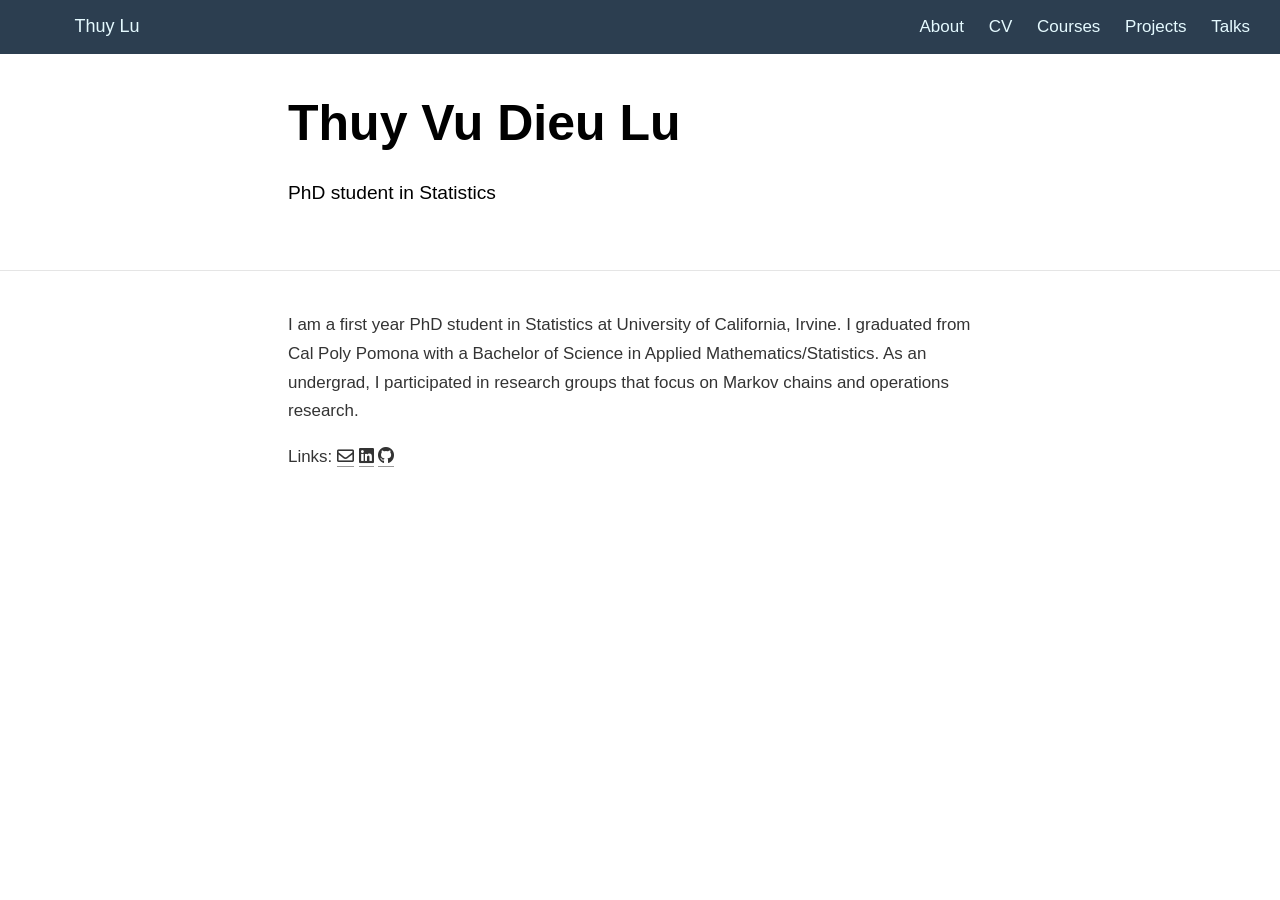
<file: docs/index.html>
<!DOCTYPE html>

<html xmlns="http://www.w3.org/1999/xhtml" lang="" xml:lang="">

<head>
  <meta charset="utf-8"/>
  <meta name="viewport" content="width=device-width, initial-scale=1"/>
  <meta http-equiv="X-UA-Compatible" content="IE=Edge,chrome=1"/>
  <meta name="generator" content="distill" />

  <style type="text/css">
  /* Hide doc at startup (prevent jankiness while JS renders/transforms) */
  body {
    visibility: hidden;
  }
  </style>

 <!--radix_placeholder_import_source-->
 <!--/radix_placeholder_import_source-->

<style type="text/css">code{white-space: pre;}</style>
<style type="text/css" data-origin="pandoc">
pre > code.sourceCode { white-space: pre; position: relative; }
pre > code.sourceCode > span { display: inline-block; line-height: 1.25; }
pre > code.sourceCode > span:empty { height: 1.2em; }
.sourceCode { overflow: visible; }
code.sourceCode > span { color: inherit; text-decoration: inherit; }
div.sourceCode { margin: 1em 0; }
pre.sourceCode { margin: 0; }
@media screen {
div.sourceCode { overflow: auto; }
}
@media print {
pre > code.sourceCode { white-space: pre-wrap; }
pre > code.sourceCode > span { text-indent: -5em; padding-left: 5em; }
}
pre.numberSource code
  { counter-reset: source-line 0; }
pre.numberSource code > span
  { position: relative; left: -4em; counter-increment: source-line; }
pre.numberSource code > span > a:first-child::before
  { content: counter(source-line);
    position: relative; left: -1em; text-align: right; vertical-align: baseline;
    border: none; display: inline-block;
    -webkit-touch-callout: none; -webkit-user-select: none;
    -khtml-user-select: none; -moz-user-select: none;
    -ms-user-select: none; user-select: none;
    padding: 0 4px; width: 4em;
    color: #aaaaaa;
  }
pre.numberSource { margin-left: 3em; border-left: 1px solid #aaaaaa;  padding-left: 4px; }
div.sourceCode
  { color: #00769e; background-color: #f1f3f5; }
@media screen {
pre > code.sourceCode > span > a:first-child::before { text-decoration: underline; }
}
code span { color: #00769e; } /* Normal */
code span.al { color: #ad0000; } /* Alert */
code span.an { color: #5e5e5e; } /* Annotation */
code span.at { color: #657422; } /* Attribute */
code span.bn { color: #ad0000; } /* BaseN */
code span.bu { } /* BuiltIn */
code span.cf { color: #00769e; } /* ControlFlow */
code span.ch { color: #20794d; } /* Char */
code span.cn { color: #8f5902; } /* Constant */
code span.co { color: #5e5e5e; } /* Comment */
code span.cv { color: #5e5e5e; font-style: italic; } /* CommentVar */
code span.do { color: #5e5e5e; font-style: italic; } /* Documentation */
code span.dt { color: #ad0000; } /* DataType */
code span.dv { color: #ad0000; } /* DecVal */
code span.er { color: #ad0000; } /* Error */
code span.ex { } /* Extension */
code span.fl { color: #ad0000; } /* Float */
code span.fu { color: #4758ab; } /* Function */
code span.im { } /* Import */
code span.in { color: #5e5e5e; } /* Information */
code span.kw { color: #00769e; } /* Keyword */
code span.op { color: #5e5e5e; } /* Operator */
code span.ot { color: #00769e; } /* Other */
code span.pp { color: #ad0000; } /* Preprocessor */
code span.sc { color: #5e5e5e; } /* SpecialChar */
code span.ss { color: #20794d; } /* SpecialString */
code span.st { color: #20794d; } /* String */
code span.va { color: #111111; } /* Variable */
code span.vs { color: #20794d; } /* VerbatimString */
code span.wa { color: #5e5e5e; font-style: italic; } /* Warning */
</style>


  <!--radix_placeholder_meta_tags-->
  <title>Thuy Lu: Thuy Vu Dieu Lu</title>

  <meta property="description" itemprop="description" content="PhD student in Statistics"/>



  <!--  https://developers.facebook.com/docs/sharing/webmasters#markup -->
  <meta property="og:title" content="Thuy Lu: Thuy Vu Dieu Lu"/>
  <meta property="og:type" content="article"/>
  <meta property="og:description" content="PhD student in Statistics"/>
  <meta property="og:locale" content="en_US"/>
  <meta property="og:site_name" content="Thuy Lu"/>

  <!--  https://dev.twitter.com/cards/types/summary -->
  <meta property="twitter:card" content="summary"/>
  <meta property="twitter:title" content="Thuy Lu: Thuy Vu Dieu Lu"/>
  <meta property="twitter:description" content="PhD student in Statistics"/>

  <!--/radix_placeholder_meta_tags-->
  <!--radix_placeholder_rmarkdown_metadata-->

  <script type="text/json" id="radix-rmarkdown-metadata">
  {"type":"list","attributes":{"names":{"type":"character","attributes":{},"value":["title","description","site"]}},"value":[{"type":"character","attributes":{},"value":["Thuy Vu Dieu Lu"]},{"type":"character","attributes":{},"value":["PhD student in Statistics   \n"]},{"type":"character","attributes":{},"value":["distill::distill_website"]}]}
  </script>
  <!--/radix_placeholder_rmarkdown_metadata-->
  <!--radix_placeholder_navigation_in_header-->
  <meta name="distill:offset" content=""/>

  <script type="application/javascript">

    window.headroom_prevent_pin = false;

    window.document.addEventListener("DOMContentLoaded", function (event) {

      // initialize headroom for banner
      var header = $('header').get(0);
      var headerHeight = header.offsetHeight;
      var headroom = new Headroom(header, {
        tolerance: 5,
        onPin : function() {
          if (window.headroom_prevent_pin) {
            window.headroom_prevent_pin = false;
            headroom.unpin();
          }
        }
      });
      headroom.init();
      if(window.location.hash)
        headroom.unpin();
      $(header).addClass('headroom--transition');

      // offset scroll location for banner on hash change
      // (see: https://github.com/WickyNilliams/headroom.js/issues/38)
      window.addEventListener("hashchange", function(event) {
        window.scrollTo(0, window.pageYOffset - (headerHeight + 25));
      });

      // responsive menu
      $('.distill-site-header').each(function(i, val) {
        var topnav = $(this);
        var toggle = topnav.find('.nav-toggle');
        toggle.on('click', function() {
          topnav.toggleClass('responsive');
        });
      });

      // nav dropdowns
      $('.nav-dropbtn').click(function(e) {
        $(this).next('.nav-dropdown-content').toggleClass('nav-dropdown-active');
        $(this).parent().siblings('.nav-dropdown')
           .children('.nav-dropdown-content').removeClass('nav-dropdown-active');
      });
      $("body").click(function(e){
        $('.nav-dropdown-content').removeClass('nav-dropdown-active');
      });
      $(".nav-dropdown").click(function(e){
        e.stopPropagation();
      });
    });
  </script>

  <style type="text/css">

  /* Theme (user-documented overrideables for nav appearance) */

  .distill-site-nav {
    color: rgba(255, 255, 255, 0.8);
    background-color: #0F2E3D;
    font-size: 15px;
    font-weight: 300;
  }

  .distill-site-nav a {
    color: inherit;
    text-decoration: none;
  }

  .distill-site-nav a:hover {
    color: white;
  }

  @media print {
    .distill-site-nav {
      display: none;
    }
  }

  .distill-site-header {

  }

  .distill-site-footer {

  }


  /* Site Header */

  .distill-site-header {
    width: 100%;
    box-sizing: border-box;
    z-index: 3;
  }

  .distill-site-header .nav-left {
    display: inline-block;
    margin-left: 8px;
  }

  @media screen and (max-width: 768px) {
    .distill-site-header .nav-left {
      margin-left: 0;
    }
  }


  .distill-site-header .nav-right {
    float: right;
    margin-right: 8px;
  }

  .distill-site-header a,
  .distill-site-header .title {
    display: inline-block;
    text-align: center;
    padding: 14px 10px 14px 10px;
  }

  .distill-site-header .title {
    font-size: 18px;
    min-width: 150px;
  }

  .distill-site-header .logo {
    padding: 0;
  }

  .distill-site-header .logo img {
    display: none;
    max-height: 20px;
    width: auto;
    margin-bottom: -4px;
  }

  .distill-site-header .nav-image img {
    max-height: 18px;
    width: auto;
    display: inline-block;
    margin-bottom: -3px;
  }



  @media screen and (min-width: 1000px) {
    .distill-site-header .logo img {
      display: inline-block;
    }
    .distill-site-header .nav-left {
      margin-left: 20px;
    }
    .distill-site-header .nav-right {
      margin-right: 20px;
    }
    .distill-site-header .title {
      padding-left: 12px;
    }
  }


  .distill-site-header .nav-toggle {
    display: none;
  }

  .nav-dropdown {
    display: inline-block;
    position: relative;
  }

  .nav-dropdown .nav-dropbtn {
    border: none;
    outline: none;
    color: rgba(255, 255, 255, 0.8);
    padding: 16px 10px;
    background-color: transparent;
    font-family: inherit;
    font-size: inherit;
    font-weight: inherit;
    margin: 0;
    margin-top: 1px;
    z-index: 2;
  }

  .nav-dropdown-content {
    display: none;
    position: absolute;
    background-color: white;
    min-width: 200px;
    border: 1px solid rgba(0,0,0,0.15);
    border-radius: 4px;
    box-shadow: 0px 8px 16px 0px rgba(0,0,0,0.1);
    z-index: 1;
    margin-top: 2px;
    white-space: nowrap;
    padding-top: 4px;
    padding-bottom: 4px;
  }

  .nav-dropdown-content hr {
    margin-top: 4px;
    margin-bottom: 4px;
    border: none;
    border-bottom: 1px solid rgba(0, 0, 0, 0.1);
  }

  .nav-dropdown-active {
    display: block;
  }

  .nav-dropdown-content a, .nav-dropdown-content .nav-dropdown-header {
    color: black;
    padding: 6px 24px;
    text-decoration: none;
    display: block;
    text-align: left;
  }

  .nav-dropdown-content .nav-dropdown-header {
    display: block;
    padding: 5px 24px;
    padding-bottom: 0;
    text-transform: uppercase;
    font-size: 14px;
    color: #999999;
    white-space: nowrap;
  }

  .nav-dropdown:hover .nav-dropbtn {
    color: white;
  }

  .nav-dropdown-content a:hover {
    background-color: #ddd;
    color: black;
  }

  .nav-right .nav-dropdown-content {
    margin-left: -45%;
    right: 0;
  }

  @media screen and (max-width: 768px) {
    .distill-site-header a, .distill-site-header .nav-dropdown  {display: none;}
    .distill-site-header a.nav-toggle {
      float: right;
      display: block;
    }
    .distill-site-header .title {
      margin-left: 0;
    }
    .distill-site-header .nav-right {
      margin-right: 0;
    }
    .distill-site-header {
      overflow: hidden;
    }
    .nav-right .nav-dropdown-content {
      margin-left: 0;
    }
  }


  @media screen and (max-width: 768px) {
    .distill-site-header.responsive {position: relative; min-height: 500px; }
    .distill-site-header.responsive a.nav-toggle {
      position: absolute;
      right: 0;
      top: 0;
    }
    .distill-site-header.responsive a,
    .distill-site-header.responsive .nav-dropdown {
      display: block;
      text-align: left;
    }
    .distill-site-header.responsive .nav-left,
    .distill-site-header.responsive .nav-right {
      width: 100%;
    }
    .distill-site-header.responsive .nav-dropdown {float: none;}
    .distill-site-header.responsive .nav-dropdown-content {position: relative;}
    .distill-site-header.responsive .nav-dropdown .nav-dropbtn {
      display: block;
      width: 100%;
      text-align: left;
    }
  }

  /* Site Footer */

  .distill-site-footer {
    width: 100%;
    overflow: hidden;
    box-sizing: border-box;
    z-index: 3;
    margin-top: 30px;
    padding-top: 30px;
    padding-bottom: 30px;
    text-align: center;
  }

  /* Headroom */

  d-title {
    padding-top: 6rem;
  }

  @media print {
    d-title {
      padding-top: 4rem;
    }
  }

  .headroom {
    z-index: 1000;
    position: fixed;
    top: 0;
    left: 0;
    right: 0;
  }

  .headroom--transition {
    transition: all .4s ease-in-out;
  }

  .headroom--unpinned {
    top: -100px;
  }

  .headroom--pinned {
    top: 0;
  }

  /* adjust viewport for navbar height */
  /* helps vertically center bootstrap (non-distill) content */
  .min-vh-100 {
    min-height: calc(100vh - 100px) !important;
  }

  </style>

  <script src="site_libs/jquery-3.6.0/jquery-3.6.0.min.js"></script>
  <link href="site_libs/font-awesome-5.1.0/css/all.css" rel="stylesheet"/>
  <link href="site_libs/font-awesome-5.1.0/css/v4-shims.css" rel="stylesheet"/>
  <script src="site_libs/headroom-0.9.4/headroom.min.js"></script>
  <script src="site_libs/autocomplete-0.37.1/autocomplete.min.js"></script>
  <script src="site_libs/fuse-6.4.1/fuse.min.js"></script>

  <script type="application/javascript">

  function getMeta(metaName) {
    var metas = document.getElementsByTagName('meta');
    for (let i = 0; i < metas.length; i++) {
      if (metas[i].getAttribute('name') === metaName) {
        return metas[i].getAttribute('content');
      }
    }
    return '';
  }

  function offsetURL(url) {
    var offset = getMeta('distill:offset');
    return offset ? offset + '/' + url : url;
  }

  function createFuseIndex() {

    // create fuse index
    var options = {
      keys: [
        { name: 'title', weight: 20 },
        { name: 'categories', weight: 15 },
        { name: 'description', weight: 10 },
        { name: 'contents', weight: 5 },
      ],
      ignoreLocation: true,
      threshold: 0
    };
    var fuse = new window.Fuse([], options);

    // fetch the main search.json
    return fetch(offsetURL('search.json'))
      .then(function(response) {
        if (response.status == 200) {
          return response.json().then(function(json) {
            // index main articles
            json.articles.forEach(function(article) {
              fuse.add(article);
            });
            // download collections and index their articles
            return Promise.all(json.collections.map(function(collection) {
              return fetch(offsetURL(collection)).then(function(response) {
                if (response.status === 200) {
                  return response.json().then(function(articles) {
                    articles.forEach(function(article) {
                      fuse.add(article);
                    });
                  })
                } else {
                  return Promise.reject(
                    new Error('Unexpected status from search index request: ' +
                              response.status)
                  );
                }
              });
            })).then(function() {
              return fuse;
            });
          });

        } else {
          return Promise.reject(
            new Error('Unexpected status from search index request: ' +
                        response.status)
          );
        }
      });
  }

  window.document.addEventListener("DOMContentLoaded", function (event) {

    // get search element (bail if we don't have one)
    var searchEl = window.document.getElementById('distill-search');
    if (!searchEl)
      return;

    createFuseIndex()
      .then(function(fuse) {

        // make search box visible
        searchEl.classList.remove('hidden');

        // initialize autocomplete
        var options = {
          autoselect: true,
          hint: false,
          minLength: 2,
        };
        window.autocomplete(searchEl, options, [{
          source: function(query, callback) {
            const searchOptions = {
              isCaseSensitive: false,
              shouldSort: true,
              minMatchCharLength: 2,
              limit: 10,
            };
            var results = fuse.search(query, searchOptions);
            callback(results
              .map(function(result) { return result.item; })
            );
          },
          templates: {
            suggestion: function(suggestion) {
              var img = suggestion.preview && Object.keys(suggestion.preview).length > 0
                ? `<img src="${offsetURL(suggestion.preview)}"</img>`
                : '';
              var html = `
                <div class="search-item">
                  <h3>${suggestion.title}</h3>
                  <div class="search-item-description">
                    ${suggestion.description || ''}
                  </div>
                  <div class="search-item-preview">
                    ${img}
                  </div>
                </div>
              `;
              return html;
            }
          }
        }]).on('autocomplete:selected', function(event, suggestion) {
          window.location.href = offsetURL(suggestion.path);
        });
        // remove inline display style on autocompleter (we want to
        // manage responsive display via css)
        $('.algolia-autocomplete').css("display", "");
      })
      .catch(function(error) {
        console.log(error);
      });

  });

  </script>

  <style type="text/css">

  .nav-search {
    font-size: x-small;
  }

  /* Algolioa Autocomplete */

  .algolia-autocomplete {
    display: inline-block;
    margin-left: 10px;
    vertical-align: sub;
    background-color: white;
    color: black;
    padding: 6px;
    padding-top: 8px;
    padding-bottom: 0;
    border-radius: 6px;
    border: 1px #0F2E3D solid;
    width: 180px;
  }


  @media screen and (max-width: 768px) {
    .distill-site-nav .algolia-autocomplete {
      display: none;
      visibility: hidden;
    }
    .distill-site-nav.responsive .algolia-autocomplete {
      display: inline-block;
      visibility: visible;
    }
    .distill-site-nav.responsive .algolia-autocomplete .aa-dropdown-menu {
      margin-left: 0;
      width: 400px;
      max-height: 400px;
    }
  }

  .algolia-autocomplete .aa-input, .algolia-autocomplete .aa-hint {
    width: 90%;
    outline: none;
    border: none;
  }

  .algolia-autocomplete .aa-hint {
    color: #999;
  }
  .algolia-autocomplete .aa-dropdown-menu {
    width: 550px;
    max-height: 70vh;
    overflow-x: visible;
    overflow-y: scroll;
    padding: 5px;
    margin-top: 3px;
    margin-left: -150px;
    background-color: #fff;
    border-radius: 5px;
    border: 1px solid #999;
    border-top: none;
  }

  .algolia-autocomplete .aa-dropdown-menu .aa-suggestion {
    cursor: pointer;
    padding: 5px 4px;
    border-bottom: 1px solid #eee;
  }

  .algolia-autocomplete .aa-dropdown-menu .aa-suggestion:last-of-type {
    border-bottom: none;
    margin-bottom: 2px;
  }

  .algolia-autocomplete .aa-dropdown-menu .aa-suggestion .search-item {
    overflow: hidden;
    font-size: 0.8em;
    line-height: 1.4em;
  }

  .algolia-autocomplete .aa-dropdown-menu .aa-suggestion .search-item h3 {
    font-size: 1rem;
    margin-block-start: 0;
    margin-block-end: 5px;
  }

  .algolia-autocomplete .aa-dropdown-menu .aa-suggestion .search-item-description {
    display: inline-block;
    overflow: hidden;
    height: 2.8em;
    width: 80%;
    margin-right: 4%;
  }

  .algolia-autocomplete .aa-dropdown-menu .aa-suggestion .search-item-preview {
    display: inline-block;
    width: 15%;
  }

  .algolia-autocomplete .aa-dropdown-menu .aa-suggestion .search-item-preview img {
    height: 3em;
    width: auto;
    display: none;
  }

  .algolia-autocomplete .aa-dropdown-menu .aa-suggestion .search-item-preview img[src] {
    display: initial;
  }

  .algolia-autocomplete .aa-dropdown-menu .aa-suggestion.aa-cursor {
    background-color: #eee;
  }
  .algolia-autocomplete .aa-dropdown-menu .aa-suggestion em {
    font-weight: bold;
    font-style: normal;
  }

  </style>


  <!--/radix_placeholder_navigation_in_header-->
  <!--radix_placeholder_distill-->

  <style type="text/css">

  body {
    background-color: white;
  }

  .pandoc-table {
    width: 100%;
  }

  .pandoc-table>caption {
    margin-bottom: 10px;
  }

  .pandoc-table th:not([align]) {
    text-align: left;
  }

  .pagedtable-footer {
    font-size: 15px;
  }

  d-byline .byline {
    grid-template-columns: 2fr 2fr;
  }

  d-byline .byline h3 {
    margin-block-start: 1.5em;
  }

  d-byline .byline .authors-affiliations h3 {
    margin-block-start: 0.5em;
  }

  .authors-affiliations .orcid-id {
    width: 16px;
    height:16px;
    margin-left: 4px;
    margin-right: 4px;
    vertical-align: middle;
    padding-bottom: 2px;
  }

  d-title .dt-tags {
    margin-top: 1em;
    grid-column: text;
  }

  .dt-tags .dt-tag {
    text-decoration: none;
    display: inline-block;
    color: rgba(0,0,0,0.6);
    padding: 0em 0.4em;
    margin-right: 0.5em;
    margin-bottom: 0.4em;
    font-size: 70%;
    border: 1px solid rgba(0,0,0,0.2);
    border-radius: 3px;
    text-transform: uppercase;
    font-weight: 500;
  }

  d-article table.gt_table td,
  d-article table.gt_table th {
    border-bottom: none;
  }

  .html-widget {
    margin-bottom: 2.0em;
  }

  .l-screen-inset {
    padding-right: 16px;
  }

  .l-screen .caption {
    margin-left: 10px;
  }

  .shaded {
    background: rgb(247, 247, 247);
    padding-top: 20px;
    padding-bottom: 20px;
    border-top: 1px solid rgba(0, 0, 0, 0.1);
    border-bottom: 1px solid rgba(0, 0, 0, 0.1);
  }

  .shaded .html-widget {
    margin-bottom: 0;
    border: 1px solid rgba(0, 0, 0, 0.1);
  }

  .shaded .shaded-content {
    background: white;
  }

  .text-output {
    margin-top: 0;
    line-height: 1.5em;
  }

  .hidden {
    display: none !important;
  }

  d-article {
    padding-top: 2.5rem;
    padding-bottom: 30px;
  }

  d-appendix {
    padding-top: 30px;
  }

  d-article>p>img {
    width: 100%;
  }

  d-article h2 {
    margin: 1rem 0 1.5rem 0;
  }

  d-article h3 {
    margin-top: 1.5rem;
  }

  d-article iframe {
    border: 1px solid rgba(0, 0, 0, 0.1);
    margin-bottom: 2.0em;
    width: 100%;
  }

  /* Tweak code blocks */

  d-article div.sourceCode code,
  d-article pre code {
    font-family: Consolas, Monaco, 'Andale Mono', 'Ubuntu Mono', monospace;
  }

  d-article pre,
  d-article div.sourceCode,
  d-article div.sourceCode pre {
    overflow: auto;
  }

  d-article div.sourceCode {
    background-color: white;
  }

  d-article div.sourceCode pre {
    padding-left: 10px;
    font-size: 12px;
    border-left: 2px solid rgba(0,0,0,0.1);
  }

  d-article pre {
    font-size: 12px;
    color: black;
    background: none;
    margin-top: 0;
    text-align: left;
    white-space: pre;
    word-spacing: normal;
    word-break: normal;
    word-wrap: normal;
    line-height: 1.5;

    -moz-tab-size: 4;
    -o-tab-size: 4;
    tab-size: 4;

    -webkit-hyphens: none;
    -moz-hyphens: none;
    -ms-hyphens: none;
    hyphens: none;
  }

  d-article pre a {
    border-bottom: none;
  }

  d-article pre a:hover {
    border-bottom: none;
    text-decoration: underline;
  }

  d-article details {
    grid-column: text;
    margin-bottom: 0.8em;
  }

  @media(min-width: 768px) {

  d-article pre,
  d-article div.sourceCode,
  d-article div.sourceCode pre {
    overflow: visible !important;
  }

  d-article div.sourceCode pre {
    padding-left: 18px;
    font-size: 14px;
  }

  d-article pre {
    font-size: 14px;
  }

  }

  figure img.external {
    background: white;
    border: 1px solid rgba(0, 0, 0, 0.1);
    box-shadow: 0 1px 8px rgba(0, 0, 0, 0.1);
    padding: 18px;
    box-sizing: border-box;
  }

  /* CSS for d-contents */

  .d-contents {
    grid-column: text;
    color: rgba(0,0,0,0.8);
    font-size: 0.9em;
    padding-bottom: 1em;
    margin-bottom: 1em;
    padding-bottom: 0.5em;
    margin-bottom: 1em;
    padding-left: 0.25em;
    justify-self: start;
  }

  @media(min-width: 1000px) {
    .d-contents.d-contents-float {
      height: 0;
      grid-column-start: 1;
      grid-column-end: 4;
      justify-self: center;
      padding-right: 3em;
      padding-left: 2em;
    }
  }

  .d-contents nav h3 {
    font-size: 18px;
    margin-top: 0;
    margin-bottom: 1em;
  }

  .d-contents li {
    list-style-type: none
  }

  .d-contents nav > ul {
    padding-left: 0;
  }

  .d-contents ul {
    padding-left: 1em
  }

  .d-contents nav ul li {
    margin-top: 0.6em;
    margin-bottom: 0.2em;
  }

  .d-contents nav a {
    font-size: 13px;
    border-bottom: none;
    text-decoration: none
    color: rgba(0, 0, 0, 0.8);
  }

  .d-contents nav a:hover {
    text-decoration: underline solid rgba(0, 0, 0, 0.6)
  }

  .d-contents nav > ul > li > a {
    font-weight: 600;
  }

  .d-contents nav > ul > li > ul {
    font-weight: inherit;
  }

  .d-contents nav > ul > li > ul > li {
    margin-top: 0.2em;
  }


  .d-contents nav ul {
    margin-top: 0;
    margin-bottom: 0.25em;
  }

  .d-article-with-toc h2:nth-child(2) {
    margin-top: 0;
  }


  /* Figure */

  .figure {
    position: relative;
    margin-bottom: 2.5em;
    margin-top: 1.5em;
  }

  .figure .caption {
    color: rgba(0, 0, 0, 0.6);
    font-size: 12px;
    line-height: 1.5em;
  }

  .figure img.external {
    background: white;
    border: 1px solid rgba(0, 0, 0, 0.1);
    box-shadow: 0 1px 8px rgba(0, 0, 0, 0.1);
    padding: 18px;
    box-sizing: border-box;
  }

  .figure .caption a {
    color: rgba(0, 0, 0, 0.6);
  }

  .figure .caption b,
  .figure .caption strong, {
    font-weight: 600;
    color: rgba(0, 0, 0, 1.0);
  }

  /* Citations */

  d-article .citation {
    color: inherit;
    cursor: inherit;
  }

  div.hanging-indent{
    margin-left: 1em; text-indent: -1em;
  }

  /* Citation hover box */

  .tippy-box[data-theme~=light-border] {
    background-color: rgba(250, 250, 250, 0.95);
  }

  .tippy-content > p {
    margin-bottom: 0;
    padding: 2px;
  }


  /* Tweak 1000px media break to show more text */

  @media(min-width: 1000px) {
    .base-grid,
    distill-header,
    d-title,
    d-abstract,
    d-article,
    d-appendix,
    distill-appendix,
    d-byline,
    d-footnote-list,
    d-citation-list,
    distill-footer {
      grid-template-columns: [screen-start] 1fr [page-start kicker-start] 80px [middle-start] 50px [text-start kicker-end] 65px 65px 65px 65px 65px 65px 65px 65px [text-end gutter-start] 65px [middle-end] 65px [page-end gutter-end] 1fr [screen-end];
      grid-column-gap: 16px;
    }

    .grid {
      grid-column-gap: 16px;
    }

    d-article {
      font-size: 1.06rem;
      line-height: 1.7em;
    }
    figure .caption, .figure .caption, figure figcaption {
      font-size: 13px;
    }
  }

  @media(min-width: 1180px) {
    .base-grid,
    distill-header,
    d-title,
    d-abstract,
    d-article,
    d-appendix,
    distill-appendix,
    d-byline,
    d-footnote-list,
    d-citation-list,
    distill-footer {
      grid-template-columns: [screen-start] 1fr [page-start kicker-start] 60px [middle-start] 60px [text-start kicker-end] 60px 60px 60px 60px 60px 60px 60px 60px [text-end gutter-start] 60px [middle-end] 60px [page-end gutter-end] 1fr [screen-end];
      grid-column-gap: 32px;
    }

    .grid {
      grid-column-gap: 32px;
    }
  }


  /* Get the citation styles for the appendix (not auto-injected on render since
     we do our own rendering of the citation appendix) */

  d-appendix .citation-appendix,
  .d-appendix .citation-appendix {
    font-size: 11px;
    line-height: 15px;
    border-left: 1px solid rgba(0, 0, 0, 0.1);
    padding-left: 18px;
    border: 1px solid rgba(0,0,0,0.1);
    background: rgba(0, 0, 0, 0.02);
    padding: 10px 18px;
    border-radius: 3px;
    color: rgba(150, 150, 150, 1);
    overflow: hidden;
    margin-top: -12px;
    white-space: pre-wrap;
    word-wrap: break-word;
  }

  /* Include appendix styles here so they can be overridden */

  d-appendix {
    contain: layout style;
    font-size: 0.8em;
    line-height: 1.7em;
    margin-top: 60px;
    margin-bottom: 0;
    border-top: 1px solid rgba(0, 0, 0, 0.1);
    color: rgba(0,0,0,0.5);
    padding-top: 60px;
    padding-bottom: 48px;
  }

  d-appendix h3 {
    grid-column: page-start / text-start;
    font-size: 15px;
    font-weight: 500;
    margin-top: 1em;
    margin-bottom: 0;
    color: rgba(0,0,0,0.65);
  }

  d-appendix h3 + * {
    margin-top: 1em;
  }

  d-appendix ol {
    padding: 0 0 0 15px;
  }

  @media (min-width: 768px) {
    d-appendix ol {
      padding: 0 0 0 30px;
      margin-left: -30px;
    }
  }

  d-appendix li {
    margin-bottom: 1em;
  }

  d-appendix a {
    color: rgba(0, 0, 0, 0.6);
  }

  d-appendix > * {
    grid-column: text;
  }

  d-appendix > d-footnote-list,
  d-appendix > d-citation-list,
  d-appendix > distill-appendix {
    grid-column: screen;
  }

  /* Include footnote styles here so they can be overridden */

  d-footnote-list {
    contain: layout style;
  }

  d-footnote-list > * {
    grid-column: text;
  }

  d-footnote-list a.footnote-backlink {
    color: rgba(0,0,0,0.3);
    padding-left: 0.5em;
  }



  /* Anchor.js */

  .anchorjs-link {
    /*transition: all .25s linear; */
    text-decoration: none;
    border-bottom: none;
  }
  *:hover > .anchorjs-link {
    margin-left: -1.125em !important;
    text-decoration: none;
    border-bottom: none;
  }

  /* Social footer */

  .social_footer {
    margin-top: 30px;
    margin-bottom: 0;
    color: rgba(0,0,0,0.67);
  }

  .disqus-comments {
    margin-right: 30px;
  }

  .disqus-comment-count {
    border-bottom: 1px solid rgba(0, 0, 0, 0.4);
    cursor: pointer;
  }

  #disqus_thread {
    margin-top: 30px;
  }

  .article-sharing a {
    border-bottom: none;
    margin-right: 8px;
  }

  .article-sharing a:hover {
    border-bottom: none;
  }

  .sidebar-section.subscribe {
    font-size: 12px;
    line-height: 1.6em;
  }

  .subscribe p {
    margin-bottom: 0.5em;
  }


  .article-footer .subscribe {
    font-size: 15px;
    margin-top: 45px;
  }


  .sidebar-section.custom {
    font-size: 12px;
    line-height: 1.6em;
  }

  .custom p {
    margin-bottom: 0.5em;
  }

  /* Styles for listing layout (hide title) */
  .layout-listing d-title, .layout-listing .d-title {
    display: none;
  }

  /* Styles for posts lists (not auto-injected) */


  .posts-with-sidebar {
    padding-left: 45px;
    padding-right: 45px;
  }

  .posts-list .description h2,
  .posts-list .description p {
    font-family: -apple-system, BlinkMacSystemFont, "Segoe UI", Roboto, Oxygen, Ubuntu, Cantarell, "Fira Sans", "Droid Sans", "Helvetica Neue", Arial, sans-serif;
  }

  .posts-list .description h2 {
    font-weight: 700;
    border-bottom: none;
    padding-bottom: 0;
  }

  .posts-list h2.post-tag {
    border-bottom: 1px solid rgba(0, 0, 0, 0.2);
    padding-bottom: 12px;
  }
  .posts-list {
    margin-top: 60px;
    margin-bottom: 24px;
  }

  .posts-list .post-preview {
    text-decoration: none;
    overflow: hidden;
    display: block;
    border-bottom: 1px solid rgba(0, 0, 0, 0.1);
    padding: 24px 0;
  }

  .post-preview-last {
    border-bottom: none !important;
  }

  .posts-list .posts-list-caption {
    grid-column: screen;
    font-weight: 400;
  }

  .posts-list .post-preview h2 {
    margin: 0 0 6px 0;
    line-height: 1.2em;
    font-style: normal;
    font-size: 24px;
  }

  .posts-list .post-preview p {
    margin: 0 0 12px 0;
    line-height: 1.4em;
    font-size: 16px;
  }

  .posts-list .post-preview .thumbnail {
    box-sizing: border-box;
    margin-bottom: 24px;
    position: relative;
    max-width: 500px;
  }
  .posts-list .post-preview img {
    width: 100%;
    display: block;
  }

  .posts-list .metadata {
    font-size: 12px;
    line-height: 1.4em;
    margin-bottom: 18px;
  }

  .posts-list .metadata > * {
    display: inline-block;
  }

  .posts-list .metadata .publishedDate {
    margin-right: 2em;
  }

  .posts-list .metadata .dt-authors {
    display: block;
    margin-top: 0.3em;
    margin-right: 2em;
  }

  .posts-list .dt-tags {
    display: block;
    line-height: 1em;
  }

  .posts-list .dt-tags .dt-tag {
    display: inline-block;
    color: rgba(0,0,0,0.6);
    padding: 0.3em 0.4em;
    margin-right: 0.2em;
    margin-bottom: 0.4em;
    font-size: 60%;
    border: 1px solid rgba(0,0,0,0.2);
    border-radius: 3px;
    text-transform: uppercase;
    font-weight: 500;
  }

  .posts-list img {
    opacity: 1;
  }

  .posts-list img[data-src] {
    opacity: 0;
  }

  .posts-more {
    clear: both;
  }


  .posts-sidebar {
    font-size: 16px;
  }

  .posts-sidebar h3 {
    font-size: 16px;
    margin-top: 0;
    margin-bottom: 0.5em;
    font-weight: 400;
    text-transform: uppercase;
  }

  .sidebar-section {
    margin-bottom: 30px;
  }

  .categories ul {
    list-style-type: none;
    margin: 0;
    padding: 0;
  }

  .categories li {
    color: rgba(0, 0, 0, 0.8);
    margin-bottom: 0;
  }

  .categories li>a {
    border-bottom: none;
  }

  .categories li>a:hover {
    border-bottom: 1px solid rgba(0, 0, 0, 0.4);
  }

  .categories .active {
    font-weight: 600;
  }

  .categories .category-count {
    color: rgba(0, 0, 0, 0.4);
  }


  @media(min-width: 768px) {
    .posts-list .post-preview h2 {
      font-size: 26px;
    }
    .posts-list .post-preview .thumbnail {
      float: right;
      width: 30%;
      margin-bottom: 0;
    }
    .posts-list .post-preview .description {
      float: left;
      width: 45%;
    }
    .posts-list .post-preview .metadata {
      float: left;
      width: 20%;
      margin-top: 8px;
    }
    .posts-list .post-preview p {
      margin: 0 0 12px 0;
      line-height: 1.5em;
      font-size: 16px;
    }
    .posts-with-sidebar .posts-list {
      float: left;
      width: 75%;
    }
    .posts-with-sidebar .posts-sidebar {
      float: right;
      width: 20%;
      margin-top: 60px;
      padding-top: 24px;
      padding-bottom: 24px;
    }
  }


  /* Improve display for browsers without grid (IE/Edge <= 15) */

  .downlevel {
    line-height: 1.6em;
    font-family: -apple-system, BlinkMacSystemFont, "Segoe UI", Roboto, Oxygen, Ubuntu, Cantarell, "Fira Sans", "Droid Sans", "Helvetica Neue", Arial, sans-serif;
    margin: 0;
  }

  .downlevel .d-title {
    padding-top: 6rem;
    padding-bottom: 1.5rem;
  }

  .downlevel .d-title h1 {
    font-size: 50px;
    font-weight: 700;
    line-height: 1.1em;
    margin: 0 0 0.5rem;
  }

  .downlevel .d-title p {
    font-weight: 300;
    font-size: 1.2rem;
    line-height: 1.55em;
    margin-top: 0;
  }

  .downlevel .d-byline {
    padding-top: 0.8em;
    padding-bottom: 0.8em;
    font-size: 0.8rem;
    line-height: 1.8em;
  }

  .downlevel .section-separator {
    border: none;
    border-top: 1px solid rgba(0, 0, 0, 0.1);
  }

  .downlevel .d-article {
    font-size: 1.06rem;
    line-height: 1.7em;
    padding-top: 1rem;
    padding-bottom: 2rem;
  }


  .downlevel .d-appendix {
    padding-left: 0;
    padding-right: 0;
    max-width: none;
    font-size: 0.8em;
    line-height: 1.7em;
    margin-bottom: 0;
    color: rgba(0,0,0,0.5);
    padding-top: 40px;
    padding-bottom: 48px;
  }

  .downlevel .footnotes ol {
    padding-left: 13px;
  }

  .downlevel .base-grid,
  .downlevel .distill-header,
  .downlevel .d-title,
  .downlevel .d-abstract,
  .downlevel .d-article,
  .downlevel .d-appendix,
  .downlevel .distill-appendix,
  .downlevel .d-byline,
  .downlevel .d-footnote-list,
  .downlevel .d-citation-list,
  .downlevel .distill-footer,
  .downlevel .appendix-bottom,
  .downlevel .posts-container {
    padding-left: 40px;
    padding-right: 40px;
  }

  @media(min-width: 768px) {
    .downlevel .base-grid,
    .downlevel .distill-header,
    .downlevel .d-title,
    .downlevel .d-abstract,
    .downlevel .d-article,
    .downlevel .d-appendix,
    .downlevel .distill-appendix,
    .downlevel .d-byline,
    .downlevel .d-footnote-list,
    .downlevel .d-citation-list,
    .downlevel .distill-footer,
    .downlevel .appendix-bottom,
    .downlevel .posts-container {
    padding-left: 150px;
    padding-right: 150px;
    max-width: 900px;
  }
  }

  .downlevel pre code {
    display: block;
    border-left: 2px solid rgba(0, 0, 0, .1);
    padding: 0 0 0 20px;
    font-size: 14px;
  }

  .downlevel code, .downlevel pre {
    color: black;
    background: none;
    font-family: Consolas, Monaco, 'Andale Mono', 'Ubuntu Mono', monospace;
    text-align: left;
    white-space: pre;
    word-spacing: normal;
    word-break: normal;
    word-wrap: normal;
    line-height: 1.5;

    -moz-tab-size: 4;
    -o-tab-size: 4;
    tab-size: 4;

    -webkit-hyphens: none;
    -moz-hyphens: none;
    -ms-hyphens: none;
    hyphens: none;
  }

  .downlevel .posts-list .post-preview {
    color: inherit;
  }



  </style>

  <script type="application/javascript">

  function is_downlevel_browser() {
    if (bowser.isUnsupportedBrowser({ msie: "12", msedge: "16"},
                                   window.navigator.userAgent)) {
      return true;
    } else {
      return window.load_distill_framework === undefined;
    }
  }

  // show body when load is complete
  function on_load_complete() {

    // add anchors
    if (window.anchors) {
      window.anchors.options.placement = 'left';
      window.anchors.add('d-article > h2, d-article > h3, d-article > h4, d-article > h5');
    }


    // set body to visible
    document.body.style.visibility = 'visible';

    // force redraw for leaflet widgets
    if (window.HTMLWidgets) {
      var maps = window.HTMLWidgets.findAll(".leaflet");
      $.each(maps, function(i, el) {
        var map = this.getMap();
        map.invalidateSize();
        map.eachLayer(function(layer) {
          if (layer instanceof L.TileLayer)
            layer.redraw();
        });
      });
    }

    // trigger 'shown' so htmlwidgets resize
    $('d-article').trigger('shown');
  }

  function init_distill() {

    init_common();

    // create front matter
    var front_matter = $('<d-front-matter></d-front-matter>');
    $('#distill-front-matter').wrap(front_matter);

    // create d-title
    $('.d-title').changeElementType('d-title');

    // create d-byline
    var byline = $('<d-byline></d-byline>');
    $('.d-byline').replaceWith(byline);

    // create d-article
    var article = $('<d-article></d-article>');
    $('.d-article').wrap(article).children().unwrap();

    // move posts container into article
    $('.posts-container').appendTo($('d-article'));

    // create d-appendix
    $('.d-appendix').changeElementType('d-appendix');

    // flag indicating that we have appendix items
    var appendix = $('.appendix-bottom').children('h3').length > 0;

    // replace footnotes with <d-footnote>
    $('.footnote-ref').each(function(i, val) {
      appendix = true;
      var href = $(this).attr('href');
      var id = href.replace('#', '');
      var fn = $('#' + id);
      var fn_p = $('#' + id + '>p');
      fn_p.find('.footnote-back').remove();
      var text = fn_p.html();
      var dtfn = $('<d-footnote></d-footnote>');
      dtfn.html(text);
      $(this).replaceWith(dtfn);
    });
    // remove footnotes
    $('.footnotes').remove();

    // move refs into #references-listing
    $('#references-listing').replaceWith($('#refs'));

    $('h1.appendix, h2.appendix').each(function(i, val) {
      $(this).changeElementType('h3');
    });
    $('h3.appendix').each(function(i, val) {
      var id = $(this).attr('id');
      $('.d-contents a[href="#' + id + '"]').parent().remove();
      appendix = true;
      $(this).nextUntil($('h1, h2, h3')).addBack().appendTo($('d-appendix'));
    });

    // show d-appendix if we have appendix content
    $("d-appendix").css('display', appendix ? 'grid' : 'none');

    // localize layout chunks to just output
    $('.layout-chunk').each(function(i, val) {

      // capture layout
      var layout = $(this).attr('data-layout');

      // apply layout to markdown level block elements
      var elements = $(this).children().not('details, div.sourceCode, pre, script');
      elements.each(function(i, el) {
        var layout_div = $('<div class="' + layout + '"></div>');
        if (layout_div.hasClass('shaded')) {
          var shaded_content = $('<div class="shaded-content"></div>');
          $(this).wrap(shaded_content);
          $(this).parent().wrap(layout_div);
        } else {
          $(this).wrap(layout_div);
        }
      });


      // unwrap the layout-chunk div
      $(this).children().unwrap();
    });

    // remove code block used to force  highlighting css
    $('.distill-force-highlighting-css').parent().remove();

    // remove empty line numbers inserted by pandoc when using a
    // custom syntax highlighting theme
    $('code.sourceCode a:empty').remove();

    // load distill framework
    load_distill_framework();

    // wait for window.distillRunlevel == 4 to do post processing
    function distill_post_process() {

      if (!window.distillRunlevel || window.distillRunlevel < 4)
        return;

      // hide author/affiliations entirely if we have no authors
      var front_matter = JSON.parse($("#distill-front-matter").html());
      var have_authors = front_matter.authors && front_matter.authors.length > 0;
      if (!have_authors)
        $('d-byline').addClass('hidden');

      // article with toc class
      $('.d-contents').parent().addClass('d-article-with-toc');

      // strip links that point to #
      $('.authors-affiliations').find('a[href="#"]').removeAttr('href');

      // add orcid ids
      $('.authors-affiliations').find('.author').each(function(i, el) {
        var orcid_id = front_matter.authors[i].orcidID;
        if (orcid_id) {
          var a = $('<a></a>');
          a.attr('href', 'https://orcid.org/' + orcid_id);
          var img = $('<img></img>');
          img.addClass('orcid-id');
          img.attr('alt', 'ORCID ID');
          img.attr('src','[data-uri]');
          a.append(img);
          $(this).append(a);
        }
      });

      // hide elements of author/affiliations grid that have no value
      function hide_byline_column(caption) {
        $('d-byline').find('h3:contains("' + caption + '")').parent().css('visibility', 'hidden');
      }

      // affiliations
      var have_affiliations = false;
      for (var i = 0; i<front_matter.authors.length; ++i) {
        var author = front_matter.authors[i];
        if (author.affiliation !== "&nbsp;") {
          have_affiliations = true;
          break;
        }
      }
      if (!have_affiliations)
        $('d-byline').find('h3:contains("Affiliations")').css('visibility', 'hidden');

      // published date
      if (!front_matter.publishedDate)
        hide_byline_column("Published");

      // document object identifier
      var doi = $('d-byline').find('h3:contains("DOI")');
      var doi_p = doi.next().empty();
      if (!front_matter.doi) {
        // if we have a citation and valid citationText then link to that
        if ($('#citation').length > 0 && front_matter.citationText) {
          doi.html('Citation');
          $('<a href="#citation"></a>')
            .text(front_matter.citationText)
            .appendTo(doi_p);
        } else {
          hide_byline_column("DOI");
        }
      } else {
        $('<a></a>')
           .attr('href', "https://doi.org/" + front_matter.doi)
           .html(front_matter.doi)
           .appendTo(doi_p);
      }

       // change plural form of authors/affiliations
      if (front_matter.authors.length === 1) {
        var grid = $('.authors-affiliations');
        grid.children('h3:contains("Authors")').text('Author');
        grid.children('h3:contains("Affiliations")').text('Affiliation');
      }

      // remove d-appendix and d-footnote-list local styles
      $('d-appendix > style:first-child').remove();
      $('d-footnote-list > style:first-child').remove();

      // move appendix-bottom entries to the bottom
      $('.appendix-bottom').appendTo('d-appendix').children().unwrap();
      $('.appendix-bottom').remove();

      // hoverable references
      $('span.citation[data-cites]').each(function() {
        if ($(this).children()[0].nodeName == "D-FOOTNOTE") {
          var fn = $(this).children()[0]
          $(this).html(fn.shadowRoot.querySelector("sup"))
          $(this).id = fn.id
          fn.remove()
        }
        var refs = $(this).attr('data-cites').split(" ");
        var refHtml = refs.map(function(ref) {
          return "<p>" + $('#ref-' + ref).html() + "</p>";
        }).join("\n");
        window.tippy(this, {
          allowHTML: true,
          content: refHtml,
          maxWidth: 500,
          interactive: true,
          interactiveBorder: 10,
          theme: 'light-border',
          placement: 'bottom-start'
        });
      });

      // fix footnotes in tables (#411)
      // replacing broken distill.pub feature
      $('table d-footnote').each(function() {
        // we replace internal showAtNode methode which is triggered when hovering a footnote
        this.hoverBox.showAtNode = function(node) {
          // ported from https://github.com/distillpub/template/pull/105/files
          calcOffset = function(elem) {
              let x = elem.offsetLeft;
              let y = elem.offsetTop;
              // Traverse upwards until an `absolute` element is found or `elem`
              // becomes null.
              while (elem = elem.offsetParent && elem.style.position != 'absolute') {
                  x += elem.offsetLeft;
                  y += elem.offsetTop;
              }

              return { left: x, top: y };
          }
          // https://developer.mozilla.org/en-US/docs/Web/API/HTMLElement/offsetTop
          const bbox = node.getBoundingClientRect();
          const offset = calcOffset(node);
          this.show([offset.left + bbox.width, offset.top + bbox.height]);
        }
      })

      // clear polling timer
      clearInterval(tid);

      // show body now that everything is ready
      on_load_complete();
    }

    var tid = setInterval(distill_post_process, 50);
    distill_post_process();

  }

  function init_downlevel() {

    init_common();

     // insert hr after d-title
    $('.d-title').after($('<hr class="section-separator"/>'));

    // check if we have authors
    var front_matter = JSON.parse($("#distill-front-matter").html());
    var have_authors = front_matter.authors && front_matter.authors.length > 0;

    // manage byline/border
    if (!have_authors)
      $('.d-byline').remove();
    $('.d-byline').after($('<hr class="section-separator"/>'));
    $('.d-byline a').remove();

    // remove toc
    $('.d-contents').remove();

    // move appendix elements
    $('h1.appendix, h2.appendix').each(function(i, val) {
      $(this).changeElementType('h3');
    });
    $('h3.appendix').each(function(i, val) {
      $(this).nextUntil($('h1, h2, h3')).addBack().appendTo($('.d-appendix'));
    });


    // inject headers into references and footnotes
    var refs_header = $('<h3></h3>');
    refs_header.text('References');
    $('#refs').prepend(refs_header);

    var footnotes_header = $('<h3></h3');
    footnotes_header.text('Footnotes');
    $('.footnotes').children('hr').first().replaceWith(footnotes_header);

    // move appendix-bottom entries to the bottom
    $('.appendix-bottom').appendTo('.d-appendix').children().unwrap();
    $('.appendix-bottom').remove();

    // remove appendix if it's empty
    if ($('.d-appendix').children().length === 0)
      $('.d-appendix').remove();

    // prepend separator above appendix
    $('.d-appendix').before($('<hr class="section-separator" style="clear: both"/>'));

    // trim code
    $('pre>code').each(function(i, val) {
      $(this).html($.trim($(this).html()));
    });

    // move posts-container right before article
    $('.posts-container').insertBefore($('.d-article'));

    $('body').addClass('downlevel');

    on_load_complete();
  }


  function init_common() {

    // jquery plugin to change element types
    (function($) {
      $.fn.changeElementType = function(newType) {
        var attrs = {};

        $.each(this[0].attributes, function(idx, attr) {
          attrs[attr.nodeName] = attr.nodeValue;
        });

        this.replaceWith(function() {
          return $("<" + newType + "/>", attrs).append($(this).contents());
        });
      };
    })(jQuery);

    // prevent underline for linked images
    $('a > img').parent().css({'border-bottom' : 'none'});

    // mark non-body figures created by knitr chunks as 100% width
    $('.layout-chunk').each(function(i, val) {
      var figures = $(this).find('img, .html-widget');
      // ignore leaflet img layers (#106)
      figures = figures.filter(':not(img[class*="leaflet"])')
      if ($(this).attr('data-layout') !== "l-body") {
        figures.css('width', '100%');
      } else {
        figures.css('max-width', '100%');
        figures.filter("[width]").each(function(i, val) {
          var fig = $(this);
          fig.css('width', fig.attr('width') + 'px');
        });

      }
    });

    // auto-append index.html to post-preview links in file: protocol
    // and in rstudio ide preview
    $('.post-preview').each(function(i, val) {
      if (window.location.protocol === "file:")
        $(this).attr('href', $(this).attr('href') + "index.html");
    });

    // get rid of index.html references in header
    if (window.location.protocol !== "file:") {
      $('.distill-site-header a[href]').each(function(i,val) {
        $(this).attr('href', $(this).attr('href').replace(/^index[.]html/, "./"));
      });
    }

    // add class to pandoc style tables
    $('tr.header').parent('thead').parent('table').addClass('pandoc-table');
    $('.kable-table').children('table').addClass('pandoc-table');

    // add figcaption style to table captions
    $('caption').parent('table').addClass("figcaption");

    // initialize posts list
    if (window.init_posts_list)
      window.init_posts_list();

    // implmement disqus comment link
    $('.disqus-comment-count').click(function() {
      window.headroom_prevent_pin = true;
      $('#disqus_thread').toggleClass('hidden');
      if (!$('#disqus_thread').hasClass('hidden')) {
        var offset = $(this).offset();
        $(window).resize();
        $('html, body').animate({
          scrollTop: offset.top - 35
        });
      }
    });
  }

  document.addEventListener('DOMContentLoaded', function() {
    if (is_downlevel_browser())
      init_downlevel();
    else
      window.addEventListener('WebComponentsReady', init_distill);
  });

  </script>

  <!--/radix_placeholder_distill-->
  <script src="site_libs/header-attrs-2.14/header-attrs.js"></script>
  <script src="site_libs/popper-2.6.0/popper.min.js"></script>
  <link href="site_libs/tippy-6.2.7/tippy.css" rel="stylesheet" />
  <link href="site_libs/tippy-6.2.7/tippy-light-border.css" rel="stylesheet" />
  <script src="site_libs/tippy-6.2.7/tippy.umd.min.js"></script>
  <script src="site_libs/anchor-4.2.2/anchor.min.js"></script>
  <script src="site_libs/bowser-1.9.3/bowser.min.js"></script>
  <script src="site_libs/webcomponents-2.0.0/webcomponents.js"></script>
  <script src="site_libs/distill-2.2.21/template.v2.js"></script>
  <!--radix_placeholder_site_in_header-->
  <style type="text/css">
  .distill-site-nav {
    background-color: #D7D9DB;
    font-size: 15px;
    font-weight: 200;
  }

  .distill-site-nav a:hover {
    color: black;
    font-weight: bold;
  }


  @media print {
    .distill-site-nav {
      display: none;
    }
  }
  </style>
  <!--/radix_placeholder_site_in_header-->

  <link rel="stylesheet" href="style.css" type="text/css"/>

</head>

<body>

<!--radix_placeholder_front_matter-->

<script id="distill-front-matter" type="text/json">
{"title":"Thuy Vu Dieu Lu","description":"PhD student in Statistics","authors":[]}
</script>

<!--/radix_placeholder_front_matter-->
<!--radix_placeholder_navigation_before_body-->
<header class="header header--fixed" role="banner">
<nav class="distill-site-nav distill-site-header">
<div class="nav-left">
<a href="index.html" class="title">Thuy Lu</a>
</div>
<div class="nav-right">
<a href="index.html">About</a>
<a href="cv/cv.pdf">CV</a>
<a href="courses.html">Courses</a>
<a href="project.html">Projects</a>
<a href="talks.html">Talks</a>
<a href="javascript:void(0);" class="nav-toggle">&#9776;</a>
</div>
</nav>
</header>
<!--/radix_placeholder_navigation_before_body-->
<!--radix_placeholder_site_before_body-->
<!--/radix_placeholder_site_before_body-->

<div class="d-title">
<h1>Thuy Vu Dieu Lu</h1>
<!--radix_placeholder_categories-->
<!--/radix_placeholder_categories-->
<p><p>PhD student in Statistics</p></p>
</div>


<div class="d-article">
<p>I am a first year PhD student in Statistics at University of
California, Irvine. I graduated from Cal Poly Pomona with a Bachelor of
Science in Applied Mathematics/Statistics. As an undergrad, I
participated in research groups that focus on Markov chains and
operations research.</p>
<p>Links:
<a href="mailto:lutv@uci.edu"><i class="far fa-envelope"></i></a> <a
href="https://www.linkedin.com/in/thuy-lu-2077b3145/"><i class="fab fa-linkedin"></i></a>
<a
href="https://github.com/stats295r-fa20/hw1-thuyvlu"><i class="fab fa-github"></i></a></p>
<div class="sourceCode" id="cb1"><pre
class="sourceCode r distill-force-highlighting-css"><code class="sourceCode r"></code></pre></div>
<!--radix_placeholder_article_footer-->
<!--/radix_placeholder_article_footer-->
</div>

<div class="d-appendix">
</div>


<!--radix_placeholder_site_after_body-->
<!--/radix_placeholder_site_after_body-->
<!--radix_placeholder_appendices-->
<div class="appendix-bottom"></div>
<!--/radix_placeholder_appendices-->
<!--radix_placeholder_navigation_after_body-->
<!--/radix_placeholder_navigation_after_body-->

</body>

</html>
</file>
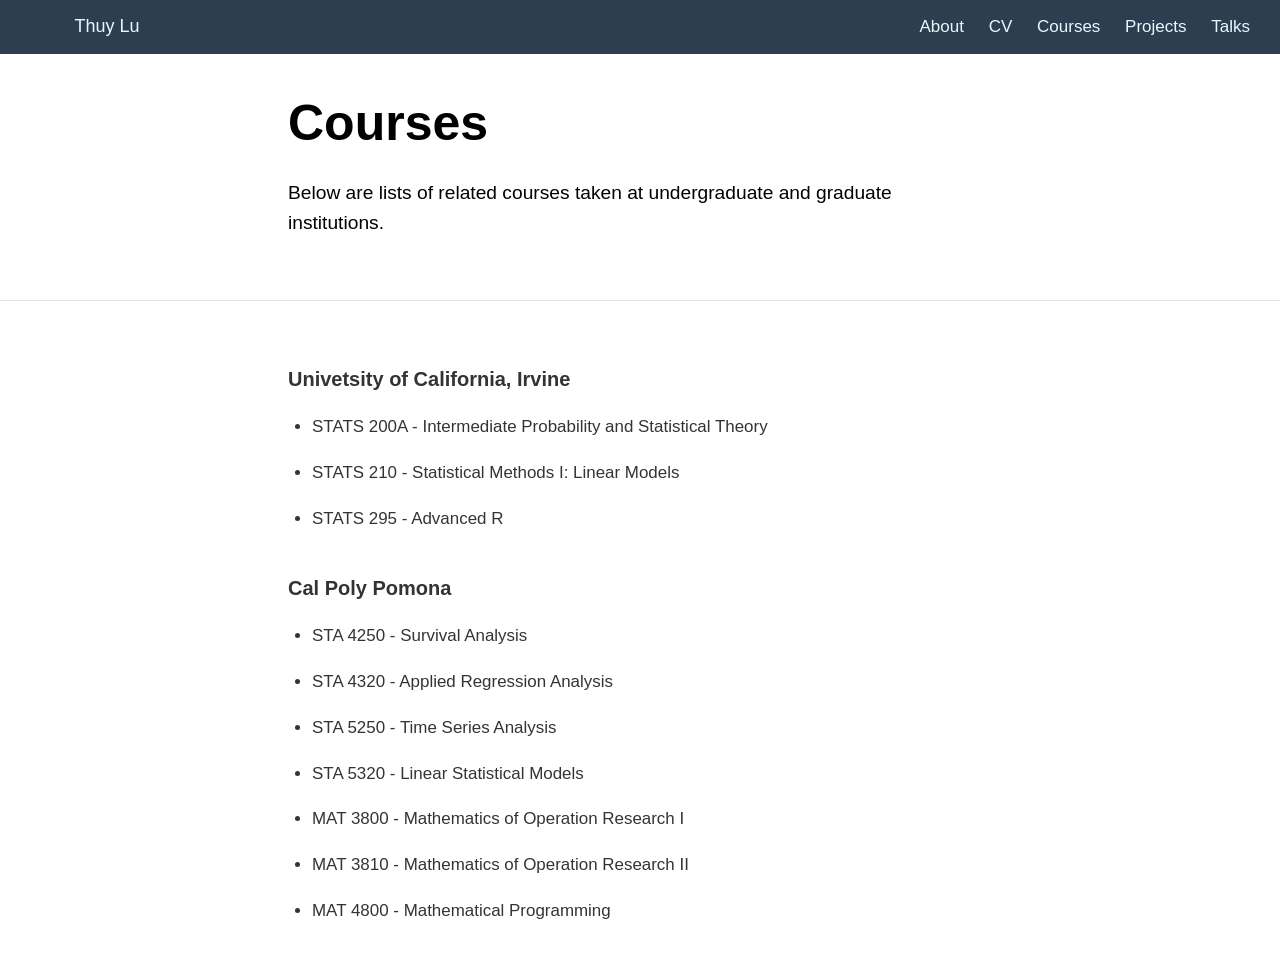
<file: docs/courses.html>
<!DOCTYPE html>

<html xmlns="http://www.w3.org/1999/xhtml" lang="" xml:lang="">

<head>
  <meta charset="utf-8"/>
  <meta name="viewport" content="width=device-width, initial-scale=1"/>
  <meta http-equiv="X-UA-Compatible" content="IE=Edge,chrome=1"/>
  <meta name="generator" content="distill" />

  <style type="text/css">
  /* Hide doc at startup (prevent jankiness while JS renders/transforms) */
  body {
    visibility: hidden;
  }
  </style>

 <!--radix_placeholder_import_source-->
 <!--/radix_placeholder_import_source-->

<style type="text/css">code{white-space: pre;}</style>
<style type="text/css" data-origin="pandoc">
pre > code.sourceCode { white-space: pre; position: relative; }
pre > code.sourceCode > span { display: inline-block; line-height: 1.25; }
pre > code.sourceCode > span:empty { height: 1.2em; }
.sourceCode { overflow: visible; }
code.sourceCode > span { color: inherit; text-decoration: inherit; }
div.sourceCode { margin: 1em 0; }
pre.sourceCode { margin: 0; }
@media screen {
div.sourceCode { overflow: auto; }
}
@media print {
pre > code.sourceCode { white-space: pre-wrap; }
pre > code.sourceCode > span { text-indent: -5em; padding-left: 5em; }
}
pre.numberSource code
  { counter-reset: source-line 0; }
pre.numberSource code > span
  { position: relative; left: -4em; counter-increment: source-line; }
pre.numberSource code > span > a:first-child::before
  { content: counter(source-line);
    position: relative; left: -1em; text-align: right; vertical-align: baseline;
    border: none; display: inline-block;
    -webkit-touch-callout: none; -webkit-user-select: none;
    -khtml-user-select: none; -moz-user-select: none;
    -ms-user-select: none; user-select: none;
    padding: 0 4px; width: 4em;
    color: #aaaaaa;
  }
pre.numberSource { margin-left: 3em; border-left: 1px solid #aaaaaa;  padding-left: 4px; }
div.sourceCode
  { color: #00769e; background-color: #f1f3f5; }
@media screen {
pre > code.sourceCode > span > a:first-child::before { text-decoration: underline; }
}
code span { color: #00769e; } /* Normal */
code span.al { color: #ad0000; } /* Alert */
code span.an { color: #5e5e5e; } /* Annotation */
code span.at { color: #657422; } /* Attribute */
code span.bn { color: #ad0000; } /* BaseN */
code span.bu { } /* BuiltIn */
code span.cf { color: #00769e; } /* ControlFlow */
code span.ch { color: #20794d; } /* Char */
code span.cn { color: #8f5902; } /* Constant */
code span.co { color: #5e5e5e; } /* Comment */
code span.cv { color: #5e5e5e; font-style: italic; } /* CommentVar */
code span.do { color: #5e5e5e; font-style: italic; } /* Documentation */
code span.dt { color: #ad0000; } /* DataType */
code span.dv { color: #ad0000; } /* DecVal */
code span.er { color: #ad0000; } /* Error */
code span.ex { } /* Extension */
code span.fl { color: #ad0000; } /* Float */
code span.fu { color: #4758ab; } /* Function */
code span.im { } /* Import */
code span.in { color: #5e5e5e; } /* Information */
code span.kw { color: #00769e; } /* Keyword */
code span.op { color: #5e5e5e; } /* Operator */
code span.ot { color: #00769e; } /* Other */
code span.pp { color: #ad0000; } /* Preprocessor */
code span.sc { color: #5e5e5e; } /* SpecialChar */
code span.ss { color: #20794d; } /* SpecialString */
code span.st { color: #20794d; } /* String */
code span.va { color: #111111; } /* Variable */
code span.vs { color: #20794d; } /* VerbatimString */
code span.wa { color: #5e5e5e; font-style: italic; } /* Warning */
</style>


  <!--radix_placeholder_meta_tags-->
  <title>Thuy Lu: Courses</title>

  <meta property="description" itemprop="description" content="Below are lists of related courses taken at undergraduate and graduate institutions."/>



  <!--  https://developers.facebook.com/docs/sharing/webmasters#markup -->
  <meta property="og:title" content="Thuy Lu: Courses"/>
  <meta property="og:type" content="article"/>
  <meta property="og:description" content="Below are lists of related courses taken at undergraduate and graduate institutions."/>
  <meta property="og:locale" content="en_US"/>
  <meta property="og:site_name" content="Thuy Lu"/>

  <!--  https://dev.twitter.com/cards/types/summary -->
  <meta property="twitter:card" content="summary"/>
  <meta property="twitter:title" content="Thuy Lu: Courses"/>
  <meta property="twitter:description" content="Below are lists of related courses taken at undergraduate and graduate institutions."/>

  <!--/radix_placeholder_meta_tags-->
  <!--radix_placeholder_rmarkdown_metadata-->

  <script type="text/json" id="radix-rmarkdown-metadata">
  {"type":"list","attributes":{"names":{"type":"character","attributes":{},"value":["title","description"]}},"value":[{"type":"character","attributes":{},"value":["Courses"]},{"type":"character","attributes":{},"value":["Below are lists of related courses taken at undergraduate and graduate institutions. "]}]}
  </script>
  <!--/radix_placeholder_rmarkdown_metadata-->
  <!--radix_placeholder_navigation_in_header-->
  <meta name="distill:offset" content=""/>

  <script type="application/javascript">

    window.headroom_prevent_pin = false;

    window.document.addEventListener("DOMContentLoaded", function (event) {

      // initialize headroom for banner
      var header = $('header').get(0);
      var headerHeight = header.offsetHeight;
      var headroom = new Headroom(header, {
        tolerance: 5,
        onPin : function() {
          if (window.headroom_prevent_pin) {
            window.headroom_prevent_pin = false;
            headroom.unpin();
          }
        }
      });
      headroom.init();
      if(window.location.hash)
        headroom.unpin();
      $(header).addClass('headroom--transition');

      // offset scroll location for banner on hash change
      // (see: https://github.com/WickyNilliams/headroom.js/issues/38)
      window.addEventListener("hashchange", function(event) {
        window.scrollTo(0, window.pageYOffset - (headerHeight + 25));
      });

      // responsive menu
      $('.distill-site-header').each(function(i, val) {
        var topnav = $(this);
        var toggle = topnav.find('.nav-toggle');
        toggle.on('click', function() {
          topnav.toggleClass('responsive');
        });
      });

      // nav dropdowns
      $('.nav-dropbtn').click(function(e) {
        $(this).next('.nav-dropdown-content').toggleClass('nav-dropdown-active');
        $(this).parent().siblings('.nav-dropdown')
           .children('.nav-dropdown-content').removeClass('nav-dropdown-active');
      });
      $("body").click(function(e){
        $('.nav-dropdown-content').removeClass('nav-dropdown-active');
      });
      $(".nav-dropdown").click(function(e){
        e.stopPropagation();
      });
    });
  </script>

  <style type="text/css">

  /* Theme (user-documented overrideables for nav appearance) */

  .distill-site-nav {
    color: rgba(255, 255, 255, 0.8);
    background-color: #0F2E3D;
    font-size: 15px;
    font-weight: 300;
  }

  .distill-site-nav a {
    color: inherit;
    text-decoration: none;
  }

  .distill-site-nav a:hover {
    color: white;
  }

  @media print {
    .distill-site-nav {
      display: none;
    }
  }

  .distill-site-header {

  }

  .distill-site-footer {

  }


  /* Site Header */

  .distill-site-header {
    width: 100%;
    box-sizing: border-box;
    z-index: 3;
  }

  .distill-site-header .nav-left {
    display: inline-block;
    margin-left: 8px;
  }

  @media screen and (max-width: 768px) {
    .distill-site-header .nav-left {
      margin-left: 0;
    }
  }


  .distill-site-header .nav-right {
    float: right;
    margin-right: 8px;
  }

  .distill-site-header a,
  .distill-site-header .title {
    display: inline-block;
    text-align: center;
    padding: 14px 10px 14px 10px;
  }

  .distill-site-header .title {
    font-size: 18px;
    min-width: 150px;
  }

  .distill-site-header .logo {
    padding: 0;
  }

  .distill-site-header .logo img {
    display: none;
    max-height: 20px;
    width: auto;
    margin-bottom: -4px;
  }

  .distill-site-header .nav-image img {
    max-height: 18px;
    width: auto;
    display: inline-block;
    margin-bottom: -3px;
  }



  @media screen and (min-width: 1000px) {
    .distill-site-header .logo img {
      display: inline-block;
    }
    .distill-site-header .nav-left {
      margin-left: 20px;
    }
    .distill-site-header .nav-right {
      margin-right: 20px;
    }
    .distill-site-header .title {
      padding-left: 12px;
    }
  }


  .distill-site-header .nav-toggle {
    display: none;
  }

  .nav-dropdown {
    display: inline-block;
    position: relative;
  }

  .nav-dropdown .nav-dropbtn {
    border: none;
    outline: none;
    color: rgba(255, 255, 255, 0.8);
    padding: 16px 10px;
    background-color: transparent;
    font-family: inherit;
    font-size: inherit;
    font-weight: inherit;
    margin: 0;
    margin-top: 1px;
    z-index: 2;
  }

  .nav-dropdown-content {
    display: none;
    position: absolute;
    background-color: white;
    min-width: 200px;
    border: 1px solid rgba(0,0,0,0.15);
    border-radius: 4px;
    box-shadow: 0px 8px 16px 0px rgba(0,0,0,0.1);
    z-index: 1;
    margin-top: 2px;
    white-space: nowrap;
    padding-top: 4px;
    padding-bottom: 4px;
  }

  .nav-dropdown-content hr {
    margin-top: 4px;
    margin-bottom: 4px;
    border: none;
    border-bottom: 1px solid rgba(0, 0, 0, 0.1);
  }

  .nav-dropdown-active {
    display: block;
  }

  .nav-dropdown-content a, .nav-dropdown-content .nav-dropdown-header {
    color: black;
    padding: 6px 24px;
    text-decoration: none;
    display: block;
    text-align: left;
  }

  .nav-dropdown-content .nav-dropdown-header {
    display: block;
    padding: 5px 24px;
    padding-bottom: 0;
    text-transform: uppercase;
    font-size: 14px;
    color: #999999;
    white-space: nowrap;
  }

  .nav-dropdown:hover .nav-dropbtn {
    color: white;
  }

  .nav-dropdown-content a:hover {
    background-color: #ddd;
    color: black;
  }

  .nav-right .nav-dropdown-content {
    margin-left: -45%;
    right: 0;
  }

  @media screen and (max-width: 768px) {
    .distill-site-header a, .distill-site-header .nav-dropdown  {display: none;}
    .distill-site-header a.nav-toggle {
      float: right;
      display: block;
    }
    .distill-site-header .title {
      margin-left: 0;
    }
    .distill-site-header .nav-right {
      margin-right: 0;
    }
    .distill-site-header {
      overflow: hidden;
    }
    .nav-right .nav-dropdown-content {
      margin-left: 0;
    }
  }


  @media screen and (max-width: 768px) {
    .distill-site-header.responsive {position: relative; min-height: 500px; }
    .distill-site-header.responsive a.nav-toggle {
      position: absolute;
      right: 0;
      top: 0;
    }
    .distill-site-header.responsive a,
    .distill-site-header.responsive .nav-dropdown {
      display: block;
      text-align: left;
    }
    .distill-site-header.responsive .nav-left,
    .distill-site-header.responsive .nav-right {
      width: 100%;
    }
    .distill-site-header.responsive .nav-dropdown {float: none;}
    .distill-site-header.responsive .nav-dropdown-content {position: relative;}
    .distill-site-header.responsive .nav-dropdown .nav-dropbtn {
      display: block;
      width: 100%;
      text-align: left;
    }
  }

  /* Site Footer */

  .distill-site-footer {
    width: 100%;
    overflow: hidden;
    box-sizing: border-box;
    z-index: 3;
    margin-top: 30px;
    padding-top: 30px;
    padding-bottom: 30px;
    text-align: center;
  }

  /* Headroom */

  d-title {
    padding-top: 6rem;
  }

  @media print {
    d-title {
      padding-top: 4rem;
    }
  }

  .headroom {
    z-index: 1000;
    position: fixed;
    top: 0;
    left: 0;
    right: 0;
  }

  .headroom--transition {
    transition: all .4s ease-in-out;
  }

  .headroom--unpinned {
    top: -100px;
  }

  .headroom--pinned {
    top: 0;
  }

  /* adjust viewport for navbar height */
  /* helps vertically center bootstrap (non-distill) content */
  .min-vh-100 {
    min-height: calc(100vh - 100px) !important;
  }

  </style>

  <script src="site_libs/jquery-3.6.0/jquery-3.6.0.min.js"></script>
  <link href="site_libs/font-awesome-5.1.0/css/all.css" rel="stylesheet"/>
  <link href="site_libs/font-awesome-5.1.0/css/v4-shims.css" rel="stylesheet"/>
  <script src="site_libs/headroom-0.9.4/headroom.min.js"></script>
  <script src="site_libs/autocomplete-0.37.1/autocomplete.min.js"></script>
  <script src="site_libs/fuse-6.4.1/fuse.min.js"></script>

  <script type="application/javascript">

  function getMeta(metaName) {
    var metas = document.getElementsByTagName('meta');
    for (let i = 0; i < metas.length; i++) {
      if (metas[i].getAttribute('name') === metaName) {
        return metas[i].getAttribute('content');
      }
    }
    return '';
  }

  function offsetURL(url) {
    var offset = getMeta('distill:offset');
    return offset ? offset + '/' + url : url;
  }

  function createFuseIndex() {

    // create fuse index
    var options = {
      keys: [
        { name: 'title', weight: 20 },
        { name: 'categories', weight: 15 },
        { name: 'description', weight: 10 },
        { name: 'contents', weight: 5 },
      ],
      ignoreLocation: true,
      threshold: 0
    };
    var fuse = new window.Fuse([], options);

    // fetch the main search.json
    return fetch(offsetURL('search.json'))
      .then(function(response) {
        if (response.status == 200) {
          return response.json().then(function(json) {
            // index main articles
            json.articles.forEach(function(article) {
              fuse.add(article);
            });
            // download collections and index their articles
            return Promise.all(json.collections.map(function(collection) {
              return fetch(offsetURL(collection)).then(function(response) {
                if (response.status === 200) {
                  return response.json().then(function(articles) {
                    articles.forEach(function(article) {
                      fuse.add(article);
                    });
                  })
                } else {
                  return Promise.reject(
                    new Error('Unexpected status from search index request: ' +
                              response.status)
                  );
                }
              });
            })).then(function() {
              return fuse;
            });
          });

        } else {
          return Promise.reject(
            new Error('Unexpected status from search index request: ' +
                        response.status)
          );
        }
      });
  }

  window.document.addEventListener("DOMContentLoaded", function (event) {

    // get search element (bail if we don't have one)
    var searchEl = window.document.getElementById('distill-search');
    if (!searchEl)
      return;

    createFuseIndex()
      .then(function(fuse) {

        // make search box visible
        searchEl.classList.remove('hidden');

        // initialize autocomplete
        var options = {
          autoselect: true,
          hint: false,
          minLength: 2,
        };
        window.autocomplete(searchEl, options, [{
          source: function(query, callback) {
            const searchOptions = {
              isCaseSensitive: false,
              shouldSort: true,
              minMatchCharLength: 2,
              limit: 10,
            };
            var results = fuse.search(query, searchOptions);
            callback(results
              .map(function(result) { return result.item; })
            );
          },
          templates: {
            suggestion: function(suggestion) {
              var img = suggestion.preview && Object.keys(suggestion.preview).length > 0
                ? `<img src="${offsetURL(suggestion.preview)}"</img>`
                : '';
              var html = `
                <div class="search-item">
                  <h3>${suggestion.title}</h3>
                  <div class="search-item-description">
                    ${suggestion.description || ''}
                  </div>
                  <div class="search-item-preview">
                    ${img}
                  </div>
                </div>
              `;
              return html;
            }
          }
        }]).on('autocomplete:selected', function(event, suggestion) {
          window.location.href = offsetURL(suggestion.path);
        });
        // remove inline display style on autocompleter (we want to
        // manage responsive display via css)
        $('.algolia-autocomplete').css("display", "");
      })
      .catch(function(error) {
        console.log(error);
      });

  });

  </script>

  <style type="text/css">

  .nav-search {
    font-size: x-small;
  }

  /* Algolioa Autocomplete */

  .algolia-autocomplete {
    display: inline-block;
    margin-left: 10px;
    vertical-align: sub;
    background-color: white;
    color: black;
    padding: 6px;
    padding-top: 8px;
    padding-bottom: 0;
    border-radius: 6px;
    border: 1px #0F2E3D solid;
    width: 180px;
  }


  @media screen and (max-width: 768px) {
    .distill-site-nav .algolia-autocomplete {
      display: none;
      visibility: hidden;
    }
    .distill-site-nav.responsive .algolia-autocomplete {
      display: inline-block;
      visibility: visible;
    }
    .distill-site-nav.responsive .algolia-autocomplete .aa-dropdown-menu {
      margin-left: 0;
      width: 400px;
      max-height: 400px;
    }
  }

  .algolia-autocomplete .aa-input, .algolia-autocomplete .aa-hint {
    width: 90%;
    outline: none;
    border: none;
  }

  .algolia-autocomplete .aa-hint {
    color: #999;
  }
  .algolia-autocomplete .aa-dropdown-menu {
    width: 550px;
    max-height: 70vh;
    overflow-x: visible;
    overflow-y: scroll;
    padding: 5px;
    margin-top: 3px;
    margin-left: -150px;
    background-color: #fff;
    border-radius: 5px;
    border: 1px solid #999;
    border-top: none;
  }

  .algolia-autocomplete .aa-dropdown-menu .aa-suggestion {
    cursor: pointer;
    padding: 5px 4px;
    border-bottom: 1px solid #eee;
  }

  .algolia-autocomplete .aa-dropdown-menu .aa-suggestion:last-of-type {
    border-bottom: none;
    margin-bottom: 2px;
  }

  .algolia-autocomplete .aa-dropdown-menu .aa-suggestion .search-item {
    overflow: hidden;
    font-size: 0.8em;
    line-height: 1.4em;
  }

  .algolia-autocomplete .aa-dropdown-menu .aa-suggestion .search-item h3 {
    font-size: 1rem;
    margin-block-start: 0;
    margin-block-end: 5px;
  }

  .algolia-autocomplete .aa-dropdown-menu .aa-suggestion .search-item-description {
    display: inline-block;
    overflow: hidden;
    height: 2.8em;
    width: 80%;
    margin-right: 4%;
  }

  .algolia-autocomplete .aa-dropdown-menu .aa-suggestion .search-item-preview {
    display: inline-block;
    width: 15%;
  }

  .algolia-autocomplete .aa-dropdown-menu .aa-suggestion .search-item-preview img {
    height: 3em;
    width: auto;
    display: none;
  }

  .algolia-autocomplete .aa-dropdown-menu .aa-suggestion .search-item-preview img[src] {
    display: initial;
  }

  .algolia-autocomplete .aa-dropdown-menu .aa-suggestion.aa-cursor {
    background-color: #eee;
  }
  .algolia-autocomplete .aa-dropdown-menu .aa-suggestion em {
    font-weight: bold;
    font-style: normal;
  }

  </style>


  <!--/radix_placeholder_navigation_in_header-->
  <!--radix_placeholder_distill-->

  <style type="text/css">

  body {
    background-color: white;
  }

  .pandoc-table {
    width: 100%;
  }

  .pandoc-table>caption {
    margin-bottom: 10px;
  }

  .pandoc-table th:not([align]) {
    text-align: left;
  }

  .pagedtable-footer {
    font-size: 15px;
  }

  d-byline .byline {
    grid-template-columns: 2fr 2fr;
  }

  d-byline .byline h3 {
    margin-block-start: 1.5em;
  }

  d-byline .byline .authors-affiliations h3 {
    margin-block-start: 0.5em;
  }

  .authors-affiliations .orcid-id {
    width: 16px;
    height:16px;
    margin-left: 4px;
    margin-right: 4px;
    vertical-align: middle;
    padding-bottom: 2px;
  }

  d-title .dt-tags {
    margin-top: 1em;
    grid-column: text;
  }

  .dt-tags .dt-tag {
    text-decoration: none;
    display: inline-block;
    color: rgba(0,0,0,0.6);
    padding: 0em 0.4em;
    margin-right: 0.5em;
    margin-bottom: 0.4em;
    font-size: 70%;
    border: 1px solid rgba(0,0,0,0.2);
    border-radius: 3px;
    text-transform: uppercase;
    font-weight: 500;
  }

  d-article table.gt_table td,
  d-article table.gt_table th {
    border-bottom: none;
  }

  .html-widget {
    margin-bottom: 2.0em;
  }

  .l-screen-inset {
    padding-right: 16px;
  }

  .l-screen .caption {
    margin-left: 10px;
  }

  .shaded {
    background: rgb(247, 247, 247);
    padding-top: 20px;
    padding-bottom: 20px;
    border-top: 1px solid rgba(0, 0, 0, 0.1);
    border-bottom: 1px solid rgba(0, 0, 0, 0.1);
  }

  .shaded .html-widget {
    margin-bottom: 0;
    border: 1px solid rgba(0, 0, 0, 0.1);
  }

  .shaded .shaded-content {
    background: white;
  }

  .text-output {
    margin-top: 0;
    line-height: 1.5em;
  }

  .hidden {
    display: none !important;
  }

  d-article {
    padding-top: 2.5rem;
    padding-bottom: 30px;
  }

  d-appendix {
    padding-top: 30px;
  }

  d-article>p>img {
    width: 100%;
  }

  d-article h2 {
    margin: 1rem 0 1.5rem 0;
  }

  d-article h3 {
    margin-top: 1.5rem;
  }

  d-article iframe {
    border: 1px solid rgba(0, 0, 0, 0.1);
    margin-bottom: 2.0em;
    width: 100%;
  }

  /* Tweak code blocks */

  d-article div.sourceCode code,
  d-article pre code {
    font-family: Consolas, Monaco, 'Andale Mono', 'Ubuntu Mono', monospace;
  }

  d-article pre,
  d-article div.sourceCode,
  d-article div.sourceCode pre {
    overflow: auto;
  }

  d-article div.sourceCode {
    background-color: white;
  }

  d-article div.sourceCode pre {
    padding-left: 10px;
    font-size: 12px;
    border-left: 2px solid rgba(0,0,0,0.1);
  }

  d-article pre {
    font-size: 12px;
    color: black;
    background: none;
    margin-top: 0;
    text-align: left;
    white-space: pre;
    word-spacing: normal;
    word-break: normal;
    word-wrap: normal;
    line-height: 1.5;

    -moz-tab-size: 4;
    -o-tab-size: 4;
    tab-size: 4;

    -webkit-hyphens: none;
    -moz-hyphens: none;
    -ms-hyphens: none;
    hyphens: none;
  }

  d-article pre a {
    border-bottom: none;
  }

  d-article pre a:hover {
    border-bottom: none;
    text-decoration: underline;
  }

  d-article details {
    grid-column: text;
    margin-bottom: 0.8em;
  }

  @media(min-width: 768px) {

  d-article pre,
  d-article div.sourceCode,
  d-article div.sourceCode pre {
    overflow: visible !important;
  }

  d-article div.sourceCode pre {
    padding-left: 18px;
    font-size: 14px;
  }

  d-article pre {
    font-size: 14px;
  }

  }

  figure img.external {
    background: white;
    border: 1px solid rgba(0, 0, 0, 0.1);
    box-shadow: 0 1px 8px rgba(0, 0, 0, 0.1);
    padding: 18px;
    box-sizing: border-box;
  }

  /* CSS for d-contents */

  .d-contents {
    grid-column: text;
    color: rgba(0,0,0,0.8);
    font-size: 0.9em;
    padding-bottom: 1em;
    margin-bottom: 1em;
    padding-bottom: 0.5em;
    margin-bottom: 1em;
    padding-left: 0.25em;
    justify-self: start;
  }

  @media(min-width: 1000px) {
    .d-contents.d-contents-float {
      height: 0;
      grid-column-start: 1;
      grid-column-end: 4;
      justify-self: center;
      padding-right: 3em;
      padding-left: 2em;
    }
  }

  .d-contents nav h3 {
    font-size: 18px;
    margin-top: 0;
    margin-bottom: 1em;
  }

  .d-contents li {
    list-style-type: none
  }

  .d-contents nav > ul {
    padding-left: 0;
  }

  .d-contents ul {
    padding-left: 1em
  }

  .d-contents nav ul li {
    margin-top: 0.6em;
    margin-bottom: 0.2em;
  }

  .d-contents nav a {
    font-size: 13px;
    border-bottom: none;
    text-decoration: none
    color: rgba(0, 0, 0, 0.8);
  }

  .d-contents nav a:hover {
    text-decoration: underline solid rgba(0, 0, 0, 0.6)
  }

  .d-contents nav > ul > li > a {
    font-weight: 600;
  }

  .d-contents nav > ul > li > ul {
    font-weight: inherit;
  }

  .d-contents nav > ul > li > ul > li {
    margin-top: 0.2em;
  }


  .d-contents nav ul {
    margin-top: 0;
    margin-bottom: 0.25em;
  }

  .d-article-with-toc h2:nth-child(2) {
    margin-top: 0;
  }


  /* Figure */

  .figure {
    position: relative;
    margin-bottom: 2.5em;
    margin-top: 1.5em;
  }

  .figure .caption {
    color: rgba(0, 0, 0, 0.6);
    font-size: 12px;
    line-height: 1.5em;
  }

  .figure img.external {
    background: white;
    border: 1px solid rgba(0, 0, 0, 0.1);
    box-shadow: 0 1px 8px rgba(0, 0, 0, 0.1);
    padding: 18px;
    box-sizing: border-box;
  }

  .figure .caption a {
    color: rgba(0, 0, 0, 0.6);
  }

  .figure .caption b,
  .figure .caption strong, {
    font-weight: 600;
    color: rgba(0, 0, 0, 1.0);
  }

  /* Citations */

  d-article .citation {
    color: inherit;
    cursor: inherit;
  }

  div.hanging-indent{
    margin-left: 1em; text-indent: -1em;
  }

  /* Citation hover box */

  .tippy-box[data-theme~=light-border] {
    background-color: rgba(250, 250, 250, 0.95);
  }

  .tippy-content > p {
    margin-bottom: 0;
    padding: 2px;
  }


  /* Tweak 1000px media break to show more text */

  @media(min-width: 1000px) {
    .base-grid,
    distill-header,
    d-title,
    d-abstract,
    d-article,
    d-appendix,
    distill-appendix,
    d-byline,
    d-footnote-list,
    d-citation-list,
    distill-footer {
      grid-template-columns: [screen-start] 1fr [page-start kicker-start] 80px [middle-start] 50px [text-start kicker-end] 65px 65px 65px 65px 65px 65px 65px 65px [text-end gutter-start] 65px [middle-end] 65px [page-end gutter-end] 1fr [screen-end];
      grid-column-gap: 16px;
    }

    .grid {
      grid-column-gap: 16px;
    }

    d-article {
      font-size: 1.06rem;
      line-height: 1.7em;
    }
    figure .caption, .figure .caption, figure figcaption {
      font-size: 13px;
    }
  }

  @media(min-width: 1180px) {
    .base-grid,
    distill-header,
    d-title,
    d-abstract,
    d-article,
    d-appendix,
    distill-appendix,
    d-byline,
    d-footnote-list,
    d-citation-list,
    distill-footer {
      grid-template-columns: [screen-start] 1fr [page-start kicker-start] 60px [middle-start] 60px [text-start kicker-end] 60px 60px 60px 60px 60px 60px 60px 60px [text-end gutter-start] 60px [middle-end] 60px [page-end gutter-end] 1fr [screen-end];
      grid-column-gap: 32px;
    }

    .grid {
      grid-column-gap: 32px;
    }
  }


  /* Get the citation styles for the appendix (not auto-injected on render since
     we do our own rendering of the citation appendix) */

  d-appendix .citation-appendix,
  .d-appendix .citation-appendix {
    font-size: 11px;
    line-height: 15px;
    border-left: 1px solid rgba(0, 0, 0, 0.1);
    padding-left: 18px;
    border: 1px solid rgba(0,0,0,0.1);
    background: rgba(0, 0, 0, 0.02);
    padding: 10px 18px;
    border-radius: 3px;
    color: rgba(150, 150, 150, 1);
    overflow: hidden;
    margin-top: -12px;
    white-space: pre-wrap;
    word-wrap: break-word;
  }

  /* Include appendix styles here so they can be overridden */

  d-appendix {
    contain: layout style;
    font-size: 0.8em;
    line-height: 1.7em;
    margin-top: 60px;
    margin-bottom: 0;
    border-top: 1px solid rgba(0, 0, 0, 0.1);
    color: rgba(0,0,0,0.5);
    padding-top: 60px;
    padding-bottom: 48px;
  }

  d-appendix h3 {
    grid-column: page-start / text-start;
    font-size: 15px;
    font-weight: 500;
    margin-top: 1em;
    margin-bottom: 0;
    color: rgba(0,0,0,0.65);
  }

  d-appendix h3 + * {
    margin-top: 1em;
  }

  d-appendix ol {
    padding: 0 0 0 15px;
  }

  @media (min-width: 768px) {
    d-appendix ol {
      padding: 0 0 0 30px;
      margin-left: -30px;
    }
  }

  d-appendix li {
    margin-bottom: 1em;
  }

  d-appendix a {
    color: rgba(0, 0, 0, 0.6);
  }

  d-appendix > * {
    grid-column: text;
  }

  d-appendix > d-footnote-list,
  d-appendix > d-citation-list,
  d-appendix > distill-appendix {
    grid-column: screen;
  }

  /* Include footnote styles here so they can be overridden */

  d-footnote-list {
    contain: layout style;
  }

  d-footnote-list > * {
    grid-column: text;
  }

  d-footnote-list a.footnote-backlink {
    color: rgba(0,0,0,0.3);
    padding-left: 0.5em;
  }



  /* Anchor.js */

  .anchorjs-link {
    /*transition: all .25s linear; */
    text-decoration: none;
    border-bottom: none;
  }
  *:hover > .anchorjs-link {
    margin-left: -1.125em !important;
    text-decoration: none;
    border-bottom: none;
  }

  /* Social footer */

  .social_footer {
    margin-top: 30px;
    margin-bottom: 0;
    color: rgba(0,0,0,0.67);
  }

  .disqus-comments {
    margin-right: 30px;
  }

  .disqus-comment-count {
    border-bottom: 1px solid rgba(0, 0, 0, 0.4);
    cursor: pointer;
  }

  #disqus_thread {
    margin-top: 30px;
  }

  .article-sharing a {
    border-bottom: none;
    margin-right: 8px;
  }

  .article-sharing a:hover {
    border-bottom: none;
  }

  .sidebar-section.subscribe {
    font-size: 12px;
    line-height: 1.6em;
  }

  .subscribe p {
    margin-bottom: 0.5em;
  }


  .article-footer .subscribe {
    font-size: 15px;
    margin-top: 45px;
  }


  .sidebar-section.custom {
    font-size: 12px;
    line-height: 1.6em;
  }

  .custom p {
    margin-bottom: 0.5em;
  }

  /* Styles for listing layout (hide title) */
  .layout-listing d-title, .layout-listing .d-title {
    display: none;
  }

  /* Styles for posts lists (not auto-injected) */


  .posts-with-sidebar {
    padding-left: 45px;
    padding-right: 45px;
  }

  .posts-list .description h2,
  .posts-list .description p {
    font-family: -apple-system, BlinkMacSystemFont, "Segoe UI", Roboto, Oxygen, Ubuntu, Cantarell, "Fira Sans", "Droid Sans", "Helvetica Neue", Arial, sans-serif;
  }

  .posts-list .description h2 {
    font-weight: 700;
    border-bottom: none;
    padding-bottom: 0;
  }

  .posts-list h2.post-tag {
    border-bottom: 1px solid rgba(0, 0, 0, 0.2);
    padding-bottom: 12px;
  }
  .posts-list {
    margin-top: 60px;
    margin-bottom: 24px;
  }

  .posts-list .post-preview {
    text-decoration: none;
    overflow: hidden;
    display: block;
    border-bottom: 1px solid rgba(0, 0, 0, 0.1);
    padding: 24px 0;
  }

  .post-preview-last {
    border-bottom: none !important;
  }

  .posts-list .posts-list-caption {
    grid-column: screen;
    font-weight: 400;
  }

  .posts-list .post-preview h2 {
    margin: 0 0 6px 0;
    line-height: 1.2em;
    font-style: normal;
    font-size: 24px;
  }

  .posts-list .post-preview p {
    margin: 0 0 12px 0;
    line-height: 1.4em;
    font-size: 16px;
  }

  .posts-list .post-preview .thumbnail {
    box-sizing: border-box;
    margin-bottom: 24px;
    position: relative;
    max-width: 500px;
  }
  .posts-list .post-preview img {
    width: 100%;
    display: block;
  }

  .posts-list .metadata {
    font-size: 12px;
    line-height: 1.4em;
    margin-bottom: 18px;
  }

  .posts-list .metadata > * {
    display: inline-block;
  }

  .posts-list .metadata .publishedDate {
    margin-right: 2em;
  }

  .posts-list .metadata .dt-authors {
    display: block;
    margin-top: 0.3em;
    margin-right: 2em;
  }

  .posts-list .dt-tags {
    display: block;
    line-height: 1em;
  }

  .posts-list .dt-tags .dt-tag {
    display: inline-block;
    color: rgba(0,0,0,0.6);
    padding: 0.3em 0.4em;
    margin-right: 0.2em;
    margin-bottom: 0.4em;
    font-size: 60%;
    border: 1px solid rgba(0,0,0,0.2);
    border-radius: 3px;
    text-transform: uppercase;
    font-weight: 500;
  }

  .posts-list img {
    opacity: 1;
  }

  .posts-list img[data-src] {
    opacity: 0;
  }

  .posts-more {
    clear: both;
  }


  .posts-sidebar {
    font-size: 16px;
  }

  .posts-sidebar h3 {
    font-size: 16px;
    margin-top: 0;
    margin-bottom: 0.5em;
    font-weight: 400;
    text-transform: uppercase;
  }

  .sidebar-section {
    margin-bottom: 30px;
  }

  .categories ul {
    list-style-type: none;
    margin: 0;
    padding: 0;
  }

  .categories li {
    color: rgba(0, 0, 0, 0.8);
    margin-bottom: 0;
  }

  .categories li>a {
    border-bottom: none;
  }

  .categories li>a:hover {
    border-bottom: 1px solid rgba(0, 0, 0, 0.4);
  }

  .categories .active {
    font-weight: 600;
  }

  .categories .category-count {
    color: rgba(0, 0, 0, 0.4);
  }


  @media(min-width: 768px) {
    .posts-list .post-preview h2 {
      font-size: 26px;
    }
    .posts-list .post-preview .thumbnail {
      float: right;
      width: 30%;
      margin-bottom: 0;
    }
    .posts-list .post-preview .description {
      float: left;
      width: 45%;
    }
    .posts-list .post-preview .metadata {
      float: left;
      width: 20%;
      margin-top: 8px;
    }
    .posts-list .post-preview p {
      margin: 0 0 12px 0;
      line-height: 1.5em;
      font-size: 16px;
    }
    .posts-with-sidebar .posts-list {
      float: left;
      width: 75%;
    }
    .posts-with-sidebar .posts-sidebar {
      float: right;
      width: 20%;
      margin-top: 60px;
      padding-top: 24px;
      padding-bottom: 24px;
    }
  }


  /* Improve display for browsers without grid (IE/Edge <= 15) */

  .downlevel {
    line-height: 1.6em;
    font-family: -apple-system, BlinkMacSystemFont, "Segoe UI", Roboto, Oxygen, Ubuntu, Cantarell, "Fira Sans", "Droid Sans", "Helvetica Neue", Arial, sans-serif;
    margin: 0;
  }

  .downlevel .d-title {
    padding-top: 6rem;
    padding-bottom: 1.5rem;
  }

  .downlevel .d-title h1 {
    font-size: 50px;
    font-weight: 700;
    line-height: 1.1em;
    margin: 0 0 0.5rem;
  }

  .downlevel .d-title p {
    font-weight: 300;
    font-size: 1.2rem;
    line-height: 1.55em;
    margin-top: 0;
  }

  .downlevel .d-byline {
    padding-top: 0.8em;
    padding-bottom: 0.8em;
    font-size: 0.8rem;
    line-height: 1.8em;
  }

  .downlevel .section-separator {
    border: none;
    border-top: 1px solid rgba(0, 0, 0, 0.1);
  }

  .downlevel .d-article {
    font-size: 1.06rem;
    line-height: 1.7em;
    padding-top: 1rem;
    padding-bottom: 2rem;
  }


  .downlevel .d-appendix {
    padding-left: 0;
    padding-right: 0;
    max-width: none;
    font-size: 0.8em;
    line-height: 1.7em;
    margin-bottom: 0;
    color: rgba(0,0,0,0.5);
    padding-top: 40px;
    padding-bottom: 48px;
  }

  .downlevel .footnotes ol {
    padding-left: 13px;
  }

  .downlevel .base-grid,
  .downlevel .distill-header,
  .downlevel .d-title,
  .downlevel .d-abstract,
  .downlevel .d-article,
  .downlevel .d-appendix,
  .downlevel .distill-appendix,
  .downlevel .d-byline,
  .downlevel .d-footnote-list,
  .downlevel .d-citation-list,
  .downlevel .distill-footer,
  .downlevel .appendix-bottom,
  .downlevel .posts-container {
    padding-left: 40px;
    padding-right: 40px;
  }

  @media(min-width: 768px) {
    .downlevel .base-grid,
    .downlevel .distill-header,
    .downlevel .d-title,
    .downlevel .d-abstract,
    .downlevel .d-article,
    .downlevel .d-appendix,
    .downlevel .distill-appendix,
    .downlevel .d-byline,
    .downlevel .d-footnote-list,
    .downlevel .d-citation-list,
    .downlevel .distill-footer,
    .downlevel .appendix-bottom,
    .downlevel .posts-container {
    padding-left: 150px;
    padding-right: 150px;
    max-width: 900px;
  }
  }

  .downlevel pre code {
    display: block;
    border-left: 2px solid rgba(0, 0, 0, .1);
    padding: 0 0 0 20px;
    font-size: 14px;
  }

  .downlevel code, .downlevel pre {
    color: black;
    background: none;
    font-family: Consolas, Monaco, 'Andale Mono', 'Ubuntu Mono', monospace;
    text-align: left;
    white-space: pre;
    word-spacing: normal;
    word-break: normal;
    word-wrap: normal;
    line-height: 1.5;

    -moz-tab-size: 4;
    -o-tab-size: 4;
    tab-size: 4;

    -webkit-hyphens: none;
    -moz-hyphens: none;
    -ms-hyphens: none;
    hyphens: none;
  }

  .downlevel .posts-list .post-preview {
    color: inherit;
  }



  </style>

  <script type="application/javascript">

  function is_downlevel_browser() {
    if (bowser.isUnsupportedBrowser({ msie: "12", msedge: "16"},
                                   window.navigator.userAgent)) {
      return true;
    } else {
      return window.load_distill_framework === undefined;
    }
  }

  // show body when load is complete
  function on_load_complete() {

    // add anchors
    if (window.anchors) {
      window.anchors.options.placement = 'left';
      window.anchors.add('d-article > h2, d-article > h3, d-article > h4, d-article > h5');
    }


    // set body to visible
    document.body.style.visibility = 'visible';

    // force redraw for leaflet widgets
    if (window.HTMLWidgets) {
      var maps = window.HTMLWidgets.findAll(".leaflet");
      $.each(maps, function(i, el) {
        var map = this.getMap();
        map.invalidateSize();
        map.eachLayer(function(layer) {
          if (layer instanceof L.TileLayer)
            layer.redraw();
        });
      });
    }

    // trigger 'shown' so htmlwidgets resize
    $('d-article').trigger('shown');
  }

  function init_distill() {

    init_common();

    // create front matter
    var front_matter = $('<d-front-matter></d-front-matter>');
    $('#distill-front-matter').wrap(front_matter);

    // create d-title
    $('.d-title').changeElementType('d-title');

    // create d-byline
    var byline = $('<d-byline></d-byline>');
    $('.d-byline').replaceWith(byline);

    // create d-article
    var article = $('<d-article></d-article>');
    $('.d-article').wrap(article).children().unwrap();

    // move posts container into article
    $('.posts-container').appendTo($('d-article'));

    // create d-appendix
    $('.d-appendix').changeElementType('d-appendix');

    // flag indicating that we have appendix items
    var appendix = $('.appendix-bottom').children('h3').length > 0;

    // replace footnotes with <d-footnote>
    $('.footnote-ref').each(function(i, val) {
      appendix = true;
      var href = $(this).attr('href');
      var id = href.replace('#', '');
      var fn = $('#' + id);
      var fn_p = $('#' + id + '>p');
      fn_p.find('.footnote-back').remove();
      var text = fn_p.html();
      var dtfn = $('<d-footnote></d-footnote>');
      dtfn.html(text);
      $(this).replaceWith(dtfn);
    });
    // remove footnotes
    $('.footnotes').remove();

    // move refs into #references-listing
    $('#references-listing').replaceWith($('#refs'));

    $('h1.appendix, h2.appendix').each(function(i, val) {
      $(this).changeElementType('h3');
    });
    $('h3.appendix').each(function(i, val) {
      var id = $(this).attr('id');
      $('.d-contents a[href="#' + id + '"]').parent().remove();
      appendix = true;
      $(this).nextUntil($('h1, h2, h3')).addBack().appendTo($('d-appendix'));
    });

    // show d-appendix if we have appendix content
    $("d-appendix").css('display', appendix ? 'grid' : 'none');

    // localize layout chunks to just output
    $('.layout-chunk').each(function(i, val) {

      // capture layout
      var layout = $(this).attr('data-layout');

      // apply layout to markdown level block elements
      var elements = $(this).children().not('details, div.sourceCode, pre, script');
      elements.each(function(i, el) {
        var layout_div = $('<div class="' + layout + '"></div>');
        if (layout_div.hasClass('shaded')) {
          var shaded_content = $('<div class="shaded-content"></div>');
          $(this).wrap(shaded_content);
          $(this).parent().wrap(layout_div);
        } else {
          $(this).wrap(layout_div);
        }
      });


      // unwrap the layout-chunk div
      $(this).children().unwrap();
    });

    // remove code block used to force  highlighting css
    $('.distill-force-highlighting-css').parent().remove();

    // remove empty line numbers inserted by pandoc when using a
    // custom syntax highlighting theme
    $('code.sourceCode a:empty').remove();

    // load distill framework
    load_distill_framework();

    // wait for window.distillRunlevel == 4 to do post processing
    function distill_post_process() {

      if (!window.distillRunlevel || window.distillRunlevel < 4)
        return;

      // hide author/affiliations entirely if we have no authors
      var front_matter = JSON.parse($("#distill-front-matter").html());
      var have_authors = front_matter.authors && front_matter.authors.length > 0;
      if (!have_authors)
        $('d-byline').addClass('hidden');

      // article with toc class
      $('.d-contents').parent().addClass('d-article-with-toc');

      // strip links that point to #
      $('.authors-affiliations').find('a[href="#"]').removeAttr('href');

      // add orcid ids
      $('.authors-affiliations').find('.author').each(function(i, el) {
        var orcid_id = front_matter.authors[i].orcidID;
        if (orcid_id) {
          var a = $('<a></a>');
          a.attr('href', 'https://orcid.org/' + orcid_id);
          var img = $('<img></img>');
          img.addClass('orcid-id');
          img.attr('alt', 'ORCID ID');
          img.attr('src','[data-uri]');
          a.append(img);
          $(this).append(a);
        }
      });

      // hide elements of author/affiliations grid that have no value
      function hide_byline_column(caption) {
        $('d-byline').find('h3:contains("' + caption + '")').parent().css('visibility', 'hidden');
      }

      // affiliations
      var have_affiliations = false;
      for (var i = 0; i<front_matter.authors.length; ++i) {
        var author = front_matter.authors[i];
        if (author.affiliation !== "&nbsp;") {
          have_affiliations = true;
          break;
        }
      }
      if (!have_affiliations)
        $('d-byline').find('h3:contains("Affiliations")').css('visibility', 'hidden');

      // published date
      if (!front_matter.publishedDate)
        hide_byline_column("Published");

      // document object identifier
      var doi = $('d-byline').find('h3:contains("DOI")');
      var doi_p = doi.next().empty();
      if (!front_matter.doi) {
        // if we have a citation and valid citationText then link to that
        if ($('#citation').length > 0 && front_matter.citationText) {
          doi.html('Citation');
          $('<a href="#citation"></a>')
            .text(front_matter.citationText)
            .appendTo(doi_p);
        } else {
          hide_byline_column("DOI");
        }
      } else {
        $('<a></a>')
           .attr('href', "https://doi.org/" + front_matter.doi)
           .html(front_matter.doi)
           .appendTo(doi_p);
      }

       // change plural form of authors/affiliations
      if (front_matter.authors.length === 1) {
        var grid = $('.authors-affiliations');
        grid.children('h3:contains("Authors")').text('Author');
        grid.children('h3:contains("Affiliations")').text('Affiliation');
      }

      // remove d-appendix and d-footnote-list local styles
      $('d-appendix > style:first-child').remove();
      $('d-footnote-list > style:first-child').remove();

      // move appendix-bottom entries to the bottom
      $('.appendix-bottom').appendTo('d-appendix').children().unwrap();
      $('.appendix-bottom').remove();

      // hoverable references
      $('span.citation[data-cites]').each(function() {
        if ($(this).children()[0].nodeName == "D-FOOTNOTE") {
          var fn = $(this).children()[0]
          $(this).html(fn.shadowRoot.querySelector("sup"))
          $(this).id = fn.id
          fn.remove()
        }
        var refs = $(this).attr('data-cites').split(" ");
        var refHtml = refs.map(function(ref) {
          return "<p>" + $('#ref-' + ref).html() + "</p>";
        }).join("\n");
        window.tippy(this, {
          allowHTML: true,
          content: refHtml,
          maxWidth: 500,
          interactive: true,
          interactiveBorder: 10,
          theme: 'light-border',
          placement: 'bottom-start'
        });
      });

      // fix footnotes in tables (#411)
      // replacing broken distill.pub feature
      $('table d-footnote').each(function() {
        // we replace internal showAtNode methode which is triggered when hovering a footnote
        this.hoverBox.showAtNode = function(node) {
          // ported from https://github.com/distillpub/template/pull/105/files
          calcOffset = function(elem) {
              let x = elem.offsetLeft;
              let y = elem.offsetTop;
              // Traverse upwards until an `absolute` element is found or `elem`
              // becomes null.
              while (elem = elem.offsetParent && elem.style.position != 'absolute') {
                  x += elem.offsetLeft;
                  y += elem.offsetTop;
              }

              return { left: x, top: y };
          }
          // https://developer.mozilla.org/en-US/docs/Web/API/HTMLElement/offsetTop
          const bbox = node.getBoundingClientRect();
          const offset = calcOffset(node);
          this.show([offset.left + bbox.width, offset.top + bbox.height]);
        }
      })

      // clear polling timer
      clearInterval(tid);

      // show body now that everything is ready
      on_load_complete();
    }

    var tid = setInterval(distill_post_process, 50);
    distill_post_process();

  }

  function init_downlevel() {

    init_common();

     // insert hr after d-title
    $('.d-title').after($('<hr class="section-separator"/>'));

    // check if we have authors
    var front_matter = JSON.parse($("#distill-front-matter").html());
    var have_authors = front_matter.authors && front_matter.authors.length > 0;

    // manage byline/border
    if (!have_authors)
      $('.d-byline').remove();
    $('.d-byline').after($('<hr class="section-separator"/>'));
    $('.d-byline a').remove();

    // remove toc
    $('.d-contents').remove();

    // move appendix elements
    $('h1.appendix, h2.appendix').each(function(i, val) {
      $(this).changeElementType('h3');
    });
    $('h3.appendix').each(function(i, val) {
      $(this).nextUntil($('h1, h2, h3')).addBack().appendTo($('.d-appendix'));
    });


    // inject headers into references and footnotes
    var refs_header = $('<h3></h3>');
    refs_header.text('References');
    $('#refs').prepend(refs_header);

    var footnotes_header = $('<h3></h3');
    footnotes_header.text('Footnotes');
    $('.footnotes').children('hr').first().replaceWith(footnotes_header);

    // move appendix-bottom entries to the bottom
    $('.appendix-bottom').appendTo('.d-appendix').children().unwrap();
    $('.appendix-bottom').remove();

    // remove appendix if it's empty
    if ($('.d-appendix').children().length === 0)
      $('.d-appendix').remove();

    // prepend separator above appendix
    $('.d-appendix').before($('<hr class="section-separator" style="clear: both"/>'));

    // trim code
    $('pre>code').each(function(i, val) {
      $(this).html($.trim($(this).html()));
    });

    // move posts-container right before article
    $('.posts-container').insertBefore($('.d-article'));

    $('body').addClass('downlevel');

    on_load_complete();
  }


  function init_common() {

    // jquery plugin to change element types
    (function($) {
      $.fn.changeElementType = function(newType) {
        var attrs = {};

        $.each(this[0].attributes, function(idx, attr) {
          attrs[attr.nodeName] = attr.nodeValue;
        });

        this.replaceWith(function() {
          return $("<" + newType + "/>", attrs).append($(this).contents());
        });
      };
    })(jQuery);

    // prevent underline for linked images
    $('a > img').parent().css({'border-bottom' : 'none'});

    // mark non-body figures created by knitr chunks as 100% width
    $('.layout-chunk').each(function(i, val) {
      var figures = $(this).find('img, .html-widget');
      // ignore leaflet img layers (#106)
      figures = figures.filter(':not(img[class*="leaflet"])')
      if ($(this).attr('data-layout') !== "l-body") {
        figures.css('width', '100%');
      } else {
        figures.css('max-width', '100%');
        figures.filter("[width]").each(function(i, val) {
          var fig = $(this);
          fig.css('width', fig.attr('width') + 'px');
        });

      }
    });

    // auto-append index.html to post-preview links in file: protocol
    // and in rstudio ide preview
    $('.post-preview').each(function(i, val) {
      if (window.location.protocol === "file:")
        $(this).attr('href', $(this).attr('href') + "index.html");
    });

    // get rid of index.html references in header
    if (window.location.protocol !== "file:") {
      $('.distill-site-header a[href]').each(function(i,val) {
        $(this).attr('href', $(this).attr('href').replace(/^index[.]html/, "./"));
      });
    }

    // add class to pandoc style tables
    $('tr.header').parent('thead').parent('table').addClass('pandoc-table');
    $('.kable-table').children('table').addClass('pandoc-table');

    // add figcaption style to table captions
    $('caption').parent('table').addClass("figcaption");

    // initialize posts list
    if (window.init_posts_list)
      window.init_posts_list();

    // implmement disqus comment link
    $('.disqus-comment-count').click(function() {
      window.headroom_prevent_pin = true;
      $('#disqus_thread').toggleClass('hidden');
      if (!$('#disqus_thread').hasClass('hidden')) {
        var offset = $(this).offset();
        $(window).resize();
        $('html, body').animate({
          scrollTop: offset.top - 35
        });
      }
    });
  }

  document.addEventListener('DOMContentLoaded', function() {
    if (is_downlevel_browser())
      init_downlevel();
    else
      window.addEventListener('WebComponentsReady', init_distill);
  });

  </script>

  <!--/radix_placeholder_distill-->
  <script src="site_libs/header-attrs-2.14/header-attrs.js"></script>
  <script src="site_libs/popper-2.6.0/popper.min.js"></script>
  <link href="site_libs/tippy-6.2.7/tippy.css" rel="stylesheet" />
  <link href="site_libs/tippy-6.2.7/tippy-light-border.css" rel="stylesheet" />
  <script src="site_libs/tippy-6.2.7/tippy.umd.min.js"></script>
  <script src="site_libs/anchor-4.2.2/anchor.min.js"></script>
  <script src="site_libs/bowser-1.9.3/bowser.min.js"></script>
  <script src="site_libs/webcomponents-2.0.0/webcomponents.js"></script>
  <script src="site_libs/distill-2.2.21/template.v2.js"></script>
  <!--radix_placeholder_site_in_header-->
  <style type="text/css">
  .distill-site-nav {
    background-color: #D7D9DB;
    font-size: 15px;
    font-weight: 200;
  }

  .distill-site-nav a:hover {
    color: black;
    font-weight: bold;
  }


  @media print {
    .distill-site-nav {
      display: none;
    }
  }
  </style>
  <!--/radix_placeholder_site_in_header-->

  <link rel="stylesheet" href="style.css" type="text/css"/>

</head>

<body>

<!--radix_placeholder_front_matter-->

<script id="distill-front-matter" type="text/json">
{"title":"Courses","description":"Below are lists of related courses taken at undergraduate and graduate institutions.","authors":[]}
</script>

<!--/radix_placeholder_front_matter-->
<!--radix_placeholder_navigation_before_body-->
<header class="header header--fixed" role="banner">
<nav class="distill-site-nav distill-site-header">
<div class="nav-left">
<a href="index.html" class="title">Thuy Lu</a>
</div>
<div class="nav-right">
<a href="index.html">About</a>
<a href="cv/cv.pdf">CV</a>
<a href="courses.html">Courses</a>
<a href="project.html">Projects</a>
<a href="talks.html">Talks</a>
<a href="javascript:void(0);" class="nav-toggle">&#9776;</a>
</div>
</nav>
</header>
<!--/radix_placeholder_navigation_before_body-->
<!--radix_placeholder_site_before_body-->
<!--/radix_placeholder_site_before_body-->

<div class="d-title">
<h1>Courses</h1>
<!--radix_placeholder_categories-->
<!--/radix_placeholder_categories-->
<p><p>Below are lists of related courses taken at undergraduate and
graduate institutions.</p></p>
</div>


<div class="d-article">
<h3 id="univetsity-of-california-irvine">Univetsity of California,
Irvine</h3>
<ul>
<li>STATS 200A - Intermediate Probability and Statistical Theory</li>
<li>STATS 210 - Statistical Methods I: Linear Models</li>
<li>STATS 295 - Advanced R</li>
</ul>
<h3 id="cal-poly-pomona">Cal Poly Pomona</h3>
<ul>
<li>STA 4250 - Survival Analysis</li>
<li>STA 4320 - Applied Regression Analysis</li>
<li>STA 5250 - Time Series Analysis</li>
<li>STA 5320 - Linear Statistical Models</li>
<li>MAT 3800 - Mathematics of Operation Research I</li>
<li>MAT 3810 - Mathematics of Operation Research II</li>
<li>MAT 4800 - Mathematical Programming</li>
</ul>
<div class="sourceCode" id="cb1"><pre
class="sourceCode r distill-force-highlighting-css"><code class="sourceCode r"></code></pre></div>
<!--radix_placeholder_article_footer-->
<!--/radix_placeholder_article_footer-->
</div>

<div class="d-appendix">
</div>


<!--radix_placeholder_site_after_body-->
<!--/radix_placeholder_site_after_body-->
<!--radix_placeholder_appendices-->
<div class="appendix-bottom"></div>
<!--/radix_placeholder_appendices-->
<!--radix_placeholder_navigation_after_body-->
<!--/radix_placeholder_navigation_after_body-->

</body>

</html>
</file>
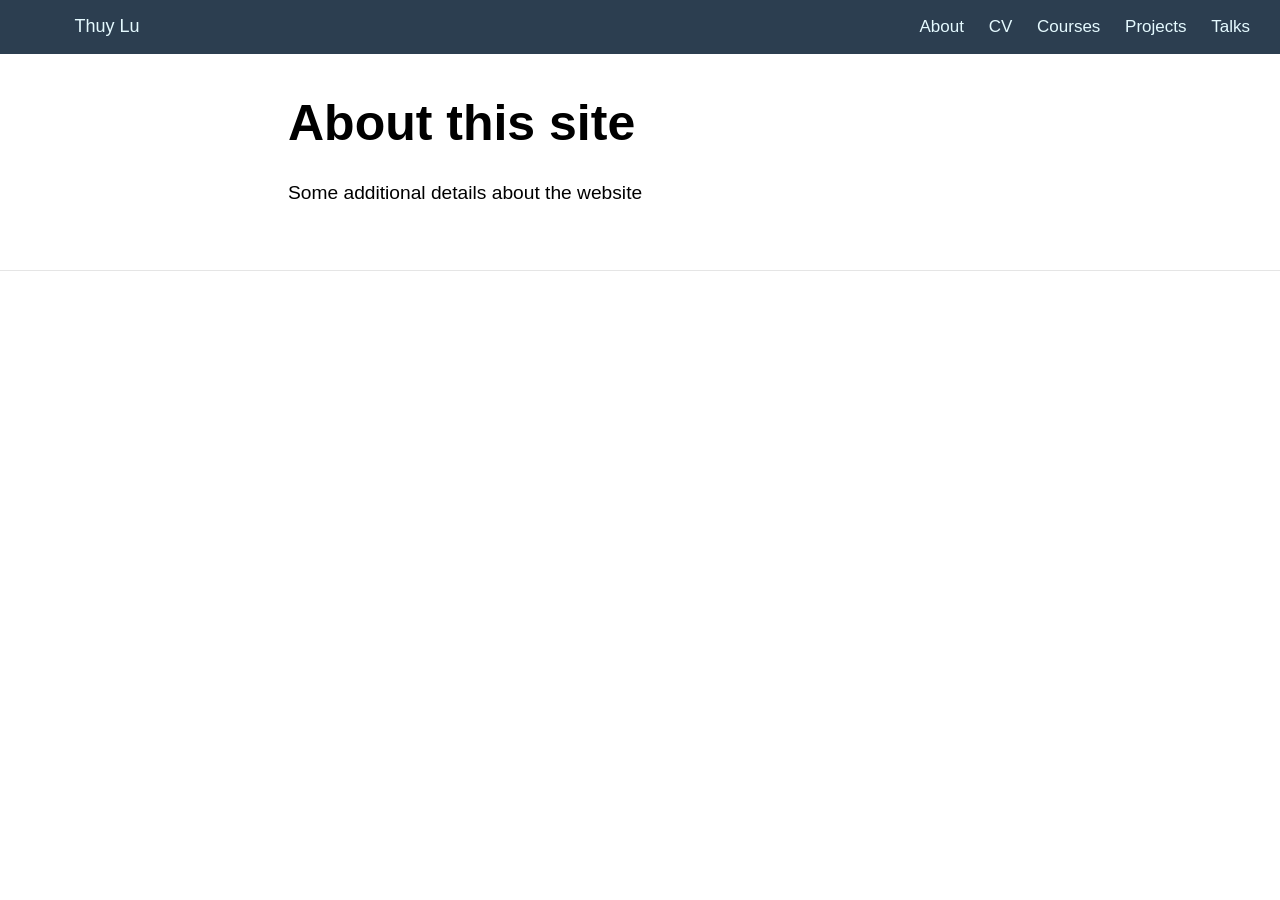
<file: docs/cv.html>
<!DOCTYPE html>

<html xmlns="http://www.w3.org/1999/xhtml" lang="" xml:lang="">

<head>
  <meta charset="utf-8"/>
  <meta name="viewport" content="width=device-width, initial-scale=1"/>
  <meta http-equiv="X-UA-Compatible" content="IE=Edge,chrome=1"/>
  <meta name="generator" content="distill" />

  <style type="text/css">
  /* Hide doc at startup (prevent jankiness while JS renders/transforms) */
  body {
    visibility: hidden;
  }
  </style>

 <!--radix_placeholder_import_source-->
 <!--/radix_placeholder_import_source-->

<style type="text/css">code{white-space: pre;}</style>
<style type="text/css" data-origin="pandoc">
pre > code.sourceCode { white-space: pre; position: relative; }
pre > code.sourceCode > span { display: inline-block; line-height: 1.25; }
pre > code.sourceCode > span:empty { height: 1.2em; }
.sourceCode { overflow: visible; }
code.sourceCode > span { color: inherit; text-decoration: inherit; }
div.sourceCode { margin: 1em 0; }
pre.sourceCode { margin: 0; }
@media screen {
div.sourceCode { overflow: auto; }
}
@media print {
pre > code.sourceCode { white-space: pre-wrap; }
pre > code.sourceCode > span { text-indent: -5em; padding-left: 5em; }
}
pre.numberSource code
  { counter-reset: source-line 0; }
pre.numberSource code > span
  { position: relative; left: -4em; counter-increment: source-line; }
pre.numberSource code > span > a:first-child::before
  { content: counter(source-line);
    position: relative; left: -1em; text-align: right; vertical-align: baseline;
    border: none; display: inline-block;
    -webkit-touch-callout: none; -webkit-user-select: none;
    -khtml-user-select: none; -moz-user-select: none;
    -ms-user-select: none; user-select: none;
    padding: 0 4px; width: 4em;
    color: #aaaaaa;
  }
pre.numberSource { margin-left: 3em; border-left: 1px solid #aaaaaa;  padding-left: 4px; }
div.sourceCode
  { color: #00769e; background-color: #f1f3f5; }
@media screen {
pre > code.sourceCode > span > a:first-child::before { text-decoration: underline; }
}
code span { color: #00769e; } /* Normal */
code span.al { color: #ad0000; } /* Alert */
code span.an { color: #5e5e5e; } /* Annotation */
code span.at { color: #657422; } /* Attribute */
code span.bn { color: #ad0000; } /* BaseN */
code span.bu { } /* BuiltIn */
code span.cf { color: #00769e; } /* ControlFlow */
code span.ch { color: #20794d; } /* Char */
code span.cn { color: #8f5902; } /* Constant */
code span.co { color: #5e5e5e; } /* Comment */
code span.cv { color: #5e5e5e; font-style: italic; } /* CommentVar */
code span.do { color: #5e5e5e; font-style: italic; } /* Documentation */
code span.dt { color: #ad0000; } /* DataType */
code span.dv { color: #ad0000; } /* DecVal */
code span.er { color: #ad0000; } /* Error */
code span.ex { } /* Extension */
code span.fl { color: #ad0000; } /* Float */
code span.fu { color: #4758ab; } /* Function */
code span.im { } /* Import */
code span.in { color: #5e5e5e; } /* Information */
code span.kw { color: #00769e; } /* Keyword */
code span.op { color: #5e5e5e; } /* Operator */
code span.ot { color: #00769e; } /* Other */
code span.pp { color: #ad0000; } /* Preprocessor */
code span.sc { color: #5e5e5e; } /* SpecialChar */
code span.ss { color: #20794d; } /* SpecialString */
code span.st { color: #20794d; } /* String */
code span.va { color: #111111; } /* Variable */
code span.vs { color: #20794d; } /* VerbatimString */
code span.wa { color: #5e5e5e; font-style: italic; } /* Warning */
</style>


  <!--radix_placeholder_meta_tags-->
  <title>Thuy Lu: About this site</title>

  <meta property="description" itemprop="description" content="Some additional details about the website"/>



  <!--  https://developers.facebook.com/docs/sharing/webmasters#markup -->
  <meta property="og:title" content="Thuy Lu: About this site"/>
  <meta property="og:type" content="article"/>
  <meta property="og:description" content="Some additional details about the website"/>
  <meta property="og:locale" content="en_US"/>
  <meta property="og:site_name" content="Thuy Lu"/>

  <!--  https://dev.twitter.com/cards/types/summary -->
  <meta property="twitter:card" content="summary"/>
  <meta property="twitter:title" content="Thuy Lu: About this site"/>
  <meta property="twitter:description" content="Some additional details about the website"/>

  <!--/radix_placeholder_meta_tags-->
  <!--radix_placeholder_rmarkdown_metadata-->

  <script type="text/json" id="radix-rmarkdown-metadata">
  {"type":"list","attributes":{"names":{"type":"character","attributes":{},"value":["title","description"]}},"value":[{"type":"character","attributes":{},"value":["About this site"]},{"type":"character","attributes":{},"value":["Some additional details about the website"]}]}
  </script>
  <!--/radix_placeholder_rmarkdown_metadata-->
  <!--radix_placeholder_navigation_in_header-->
  <meta name="distill:offset" content=""/>

  <script type="application/javascript">

    window.headroom_prevent_pin = false;

    window.document.addEventListener("DOMContentLoaded", function (event) {

      // initialize headroom for banner
      var header = $('header').get(0);
      var headerHeight = header.offsetHeight;
      var headroom = new Headroom(header, {
        tolerance: 5,
        onPin : function() {
          if (window.headroom_prevent_pin) {
            window.headroom_prevent_pin = false;
            headroom.unpin();
          }
        }
      });
      headroom.init();
      if(window.location.hash)
        headroom.unpin();
      $(header).addClass('headroom--transition');

      // offset scroll location for banner on hash change
      // (see: https://github.com/WickyNilliams/headroom.js/issues/38)
      window.addEventListener("hashchange", function(event) {
        window.scrollTo(0, window.pageYOffset - (headerHeight + 25));
      });

      // responsive menu
      $('.distill-site-header').each(function(i, val) {
        var topnav = $(this);
        var toggle = topnav.find('.nav-toggle');
        toggle.on('click', function() {
          topnav.toggleClass('responsive');
        });
      });

      // nav dropdowns
      $('.nav-dropbtn').click(function(e) {
        $(this).next('.nav-dropdown-content').toggleClass('nav-dropdown-active');
        $(this).parent().siblings('.nav-dropdown')
           .children('.nav-dropdown-content').removeClass('nav-dropdown-active');
      });
      $("body").click(function(e){
        $('.nav-dropdown-content').removeClass('nav-dropdown-active');
      });
      $(".nav-dropdown").click(function(e){
        e.stopPropagation();
      });
    });
  </script>

  <style type="text/css">

  /* Theme (user-documented overrideables for nav appearance) */

  .distill-site-nav {
    color: rgba(255, 255, 255, 0.8);
    background-color: #0F2E3D;
    font-size: 15px;
    font-weight: 300;
  }

  .distill-site-nav a {
    color: inherit;
    text-decoration: none;
  }

  .distill-site-nav a:hover {
    color: white;
  }

  @media print {
    .distill-site-nav {
      display: none;
    }
  }

  .distill-site-header {

  }

  .distill-site-footer {

  }


  /* Site Header */

  .distill-site-header {
    width: 100%;
    box-sizing: border-box;
    z-index: 3;
  }

  .distill-site-header .nav-left {
    display: inline-block;
    margin-left: 8px;
  }

  @media screen and (max-width: 768px) {
    .distill-site-header .nav-left {
      margin-left: 0;
    }
  }


  .distill-site-header .nav-right {
    float: right;
    margin-right: 8px;
  }

  .distill-site-header a,
  .distill-site-header .title {
    display: inline-block;
    text-align: center;
    padding: 14px 10px 14px 10px;
  }

  .distill-site-header .title {
    font-size: 18px;
    min-width: 150px;
  }

  .distill-site-header .logo {
    padding: 0;
  }

  .distill-site-header .logo img {
    display: none;
    max-height: 20px;
    width: auto;
    margin-bottom: -4px;
  }

  .distill-site-header .nav-image img {
    max-height: 18px;
    width: auto;
    display: inline-block;
    margin-bottom: -3px;
  }



  @media screen and (min-width: 1000px) {
    .distill-site-header .logo img {
      display: inline-block;
    }
    .distill-site-header .nav-left {
      margin-left: 20px;
    }
    .distill-site-header .nav-right {
      margin-right: 20px;
    }
    .distill-site-header .title {
      padding-left: 12px;
    }
  }


  .distill-site-header .nav-toggle {
    display: none;
  }

  .nav-dropdown {
    display: inline-block;
    position: relative;
  }

  .nav-dropdown .nav-dropbtn {
    border: none;
    outline: none;
    color: rgba(255, 255, 255, 0.8);
    padding: 16px 10px;
    background-color: transparent;
    font-family: inherit;
    font-size: inherit;
    font-weight: inherit;
    margin: 0;
    margin-top: 1px;
    z-index: 2;
  }

  .nav-dropdown-content {
    display: none;
    position: absolute;
    background-color: white;
    min-width: 200px;
    border: 1px solid rgba(0,0,0,0.15);
    border-radius: 4px;
    box-shadow: 0px 8px 16px 0px rgba(0,0,0,0.1);
    z-index: 1;
    margin-top: 2px;
    white-space: nowrap;
    padding-top: 4px;
    padding-bottom: 4px;
  }

  .nav-dropdown-content hr {
    margin-top: 4px;
    margin-bottom: 4px;
    border: none;
    border-bottom: 1px solid rgba(0, 0, 0, 0.1);
  }

  .nav-dropdown-active {
    display: block;
  }

  .nav-dropdown-content a, .nav-dropdown-content .nav-dropdown-header {
    color: black;
    padding: 6px 24px;
    text-decoration: none;
    display: block;
    text-align: left;
  }

  .nav-dropdown-content .nav-dropdown-header {
    display: block;
    padding: 5px 24px;
    padding-bottom: 0;
    text-transform: uppercase;
    font-size: 14px;
    color: #999999;
    white-space: nowrap;
  }

  .nav-dropdown:hover .nav-dropbtn {
    color: white;
  }

  .nav-dropdown-content a:hover {
    background-color: #ddd;
    color: black;
  }

  .nav-right .nav-dropdown-content {
    margin-left: -45%;
    right: 0;
  }

  @media screen and (max-width: 768px) {
    .distill-site-header a, .distill-site-header .nav-dropdown  {display: none;}
    .distill-site-header a.nav-toggle {
      float: right;
      display: block;
    }
    .distill-site-header .title {
      margin-left: 0;
    }
    .distill-site-header .nav-right {
      margin-right: 0;
    }
    .distill-site-header {
      overflow: hidden;
    }
    .nav-right .nav-dropdown-content {
      margin-left: 0;
    }
  }


  @media screen and (max-width: 768px) {
    .distill-site-header.responsive {position: relative; min-height: 500px; }
    .distill-site-header.responsive a.nav-toggle {
      position: absolute;
      right: 0;
      top: 0;
    }
    .distill-site-header.responsive a,
    .distill-site-header.responsive .nav-dropdown {
      display: block;
      text-align: left;
    }
    .distill-site-header.responsive .nav-left,
    .distill-site-header.responsive .nav-right {
      width: 100%;
    }
    .distill-site-header.responsive .nav-dropdown {float: none;}
    .distill-site-header.responsive .nav-dropdown-content {position: relative;}
    .distill-site-header.responsive .nav-dropdown .nav-dropbtn {
      display: block;
      width: 100%;
      text-align: left;
    }
  }

  /* Site Footer */

  .distill-site-footer {
    width: 100%;
    overflow: hidden;
    box-sizing: border-box;
    z-index: 3;
    margin-top: 30px;
    padding-top: 30px;
    padding-bottom: 30px;
    text-align: center;
  }

  /* Headroom */

  d-title {
    padding-top: 6rem;
  }

  @media print {
    d-title {
      padding-top: 4rem;
    }
  }

  .headroom {
    z-index: 1000;
    position: fixed;
    top: 0;
    left: 0;
    right: 0;
  }

  .headroom--transition {
    transition: all .4s ease-in-out;
  }

  .headroom--unpinned {
    top: -100px;
  }

  .headroom--pinned {
    top: 0;
  }

  /* adjust viewport for navbar height */
  /* helps vertically center bootstrap (non-distill) content */
  .min-vh-100 {
    min-height: calc(100vh - 100px) !important;
  }

  </style>

  <script src="site_libs/jquery-3.6.0/jquery-3.6.0.min.js"></script>
  <link href="site_libs/font-awesome-5.1.0/css/all.css" rel="stylesheet"/>
  <link href="site_libs/font-awesome-5.1.0/css/v4-shims.css" rel="stylesheet"/>
  <script src="site_libs/headroom-0.9.4/headroom.min.js"></script>
  <script src="site_libs/autocomplete-0.37.1/autocomplete.min.js"></script>
  <script src="site_libs/fuse-6.4.1/fuse.min.js"></script>

  <script type="application/javascript">

  function getMeta(metaName) {
    var metas = document.getElementsByTagName('meta');
    for (let i = 0; i < metas.length; i++) {
      if (metas[i].getAttribute('name') === metaName) {
        return metas[i].getAttribute('content');
      }
    }
    return '';
  }

  function offsetURL(url) {
    var offset = getMeta('distill:offset');
    return offset ? offset + '/' + url : url;
  }

  function createFuseIndex() {

    // create fuse index
    var options = {
      keys: [
        { name: 'title', weight: 20 },
        { name: 'categories', weight: 15 },
        { name: 'description', weight: 10 },
        { name: 'contents', weight: 5 },
      ],
      ignoreLocation: true,
      threshold: 0
    };
    var fuse = new window.Fuse([], options);

    // fetch the main search.json
    return fetch(offsetURL('search.json'))
      .then(function(response) {
        if (response.status == 200) {
          return response.json().then(function(json) {
            // index main articles
            json.articles.forEach(function(article) {
              fuse.add(article);
            });
            // download collections and index their articles
            return Promise.all(json.collections.map(function(collection) {
              return fetch(offsetURL(collection)).then(function(response) {
                if (response.status === 200) {
                  return response.json().then(function(articles) {
                    articles.forEach(function(article) {
                      fuse.add(article);
                    });
                  })
                } else {
                  return Promise.reject(
                    new Error('Unexpected status from search index request: ' +
                              response.status)
                  );
                }
              });
            })).then(function() {
              return fuse;
            });
          });

        } else {
          return Promise.reject(
            new Error('Unexpected status from search index request: ' +
                        response.status)
          );
        }
      });
  }

  window.document.addEventListener("DOMContentLoaded", function (event) {

    // get search element (bail if we don't have one)
    var searchEl = window.document.getElementById('distill-search');
    if (!searchEl)
      return;

    createFuseIndex()
      .then(function(fuse) {

        // make search box visible
        searchEl.classList.remove('hidden');

        // initialize autocomplete
        var options = {
          autoselect: true,
          hint: false,
          minLength: 2,
        };
        window.autocomplete(searchEl, options, [{
          source: function(query, callback) {
            const searchOptions = {
              isCaseSensitive: false,
              shouldSort: true,
              minMatchCharLength: 2,
              limit: 10,
            };
            var results = fuse.search(query, searchOptions);
            callback(results
              .map(function(result) { return result.item; })
            );
          },
          templates: {
            suggestion: function(suggestion) {
              var img = suggestion.preview && Object.keys(suggestion.preview).length > 0
                ? `<img src="${offsetURL(suggestion.preview)}"</img>`
                : '';
              var html = `
                <div class="search-item">
                  <h3>${suggestion.title}</h3>
                  <div class="search-item-description">
                    ${suggestion.description || ''}
                  </div>
                  <div class="search-item-preview">
                    ${img}
                  </div>
                </div>
              `;
              return html;
            }
          }
        }]).on('autocomplete:selected', function(event, suggestion) {
          window.location.href = offsetURL(suggestion.path);
        });
        // remove inline display style on autocompleter (we want to
        // manage responsive display via css)
        $('.algolia-autocomplete').css("display", "");
      })
      .catch(function(error) {
        console.log(error);
      });

  });

  </script>

  <style type="text/css">

  .nav-search {
    font-size: x-small;
  }

  /* Algolioa Autocomplete */

  .algolia-autocomplete {
    display: inline-block;
    margin-left: 10px;
    vertical-align: sub;
    background-color: white;
    color: black;
    padding: 6px;
    padding-top: 8px;
    padding-bottom: 0;
    border-radius: 6px;
    border: 1px #0F2E3D solid;
    width: 180px;
  }


  @media screen and (max-width: 768px) {
    .distill-site-nav .algolia-autocomplete {
      display: none;
      visibility: hidden;
    }
    .distill-site-nav.responsive .algolia-autocomplete {
      display: inline-block;
      visibility: visible;
    }
    .distill-site-nav.responsive .algolia-autocomplete .aa-dropdown-menu {
      margin-left: 0;
      width: 400px;
      max-height: 400px;
    }
  }

  .algolia-autocomplete .aa-input, .algolia-autocomplete .aa-hint {
    width: 90%;
    outline: none;
    border: none;
  }

  .algolia-autocomplete .aa-hint {
    color: #999;
  }
  .algolia-autocomplete .aa-dropdown-menu {
    width: 550px;
    max-height: 70vh;
    overflow-x: visible;
    overflow-y: scroll;
    padding: 5px;
    margin-top: 3px;
    margin-left: -150px;
    background-color: #fff;
    border-radius: 5px;
    border: 1px solid #999;
    border-top: none;
  }

  .algolia-autocomplete .aa-dropdown-menu .aa-suggestion {
    cursor: pointer;
    padding: 5px 4px;
    border-bottom: 1px solid #eee;
  }

  .algolia-autocomplete .aa-dropdown-menu .aa-suggestion:last-of-type {
    border-bottom: none;
    margin-bottom: 2px;
  }

  .algolia-autocomplete .aa-dropdown-menu .aa-suggestion .search-item {
    overflow: hidden;
    font-size: 0.8em;
    line-height: 1.4em;
  }

  .algolia-autocomplete .aa-dropdown-menu .aa-suggestion .search-item h3 {
    font-size: 1rem;
    margin-block-start: 0;
    margin-block-end: 5px;
  }

  .algolia-autocomplete .aa-dropdown-menu .aa-suggestion .search-item-description {
    display: inline-block;
    overflow: hidden;
    height: 2.8em;
    width: 80%;
    margin-right: 4%;
  }

  .algolia-autocomplete .aa-dropdown-menu .aa-suggestion .search-item-preview {
    display: inline-block;
    width: 15%;
  }

  .algolia-autocomplete .aa-dropdown-menu .aa-suggestion .search-item-preview img {
    height: 3em;
    width: auto;
    display: none;
  }

  .algolia-autocomplete .aa-dropdown-menu .aa-suggestion .search-item-preview img[src] {
    display: initial;
  }

  .algolia-autocomplete .aa-dropdown-menu .aa-suggestion.aa-cursor {
    background-color: #eee;
  }
  .algolia-autocomplete .aa-dropdown-menu .aa-suggestion em {
    font-weight: bold;
    font-style: normal;
  }

  </style>


  <!--/radix_placeholder_navigation_in_header-->
  <!--radix_placeholder_distill-->

  <style type="text/css">

  body {
    background-color: white;
  }

  .pandoc-table {
    width: 100%;
  }

  .pandoc-table>caption {
    margin-bottom: 10px;
  }

  .pandoc-table th:not([align]) {
    text-align: left;
  }

  .pagedtable-footer {
    font-size: 15px;
  }

  d-byline .byline {
    grid-template-columns: 2fr 2fr;
  }

  d-byline .byline h3 {
    margin-block-start: 1.5em;
  }

  d-byline .byline .authors-affiliations h3 {
    margin-block-start: 0.5em;
  }

  .authors-affiliations .orcid-id {
    width: 16px;
    height:16px;
    margin-left: 4px;
    margin-right: 4px;
    vertical-align: middle;
    padding-bottom: 2px;
  }

  d-title .dt-tags {
    margin-top: 1em;
    grid-column: text;
  }

  .dt-tags .dt-tag {
    text-decoration: none;
    display: inline-block;
    color: rgba(0,0,0,0.6);
    padding: 0em 0.4em;
    margin-right: 0.5em;
    margin-bottom: 0.4em;
    font-size: 70%;
    border: 1px solid rgba(0,0,0,0.2);
    border-radius: 3px;
    text-transform: uppercase;
    font-weight: 500;
  }

  d-article table.gt_table td,
  d-article table.gt_table th {
    border-bottom: none;
  }

  .html-widget {
    margin-bottom: 2.0em;
  }

  .l-screen-inset {
    padding-right: 16px;
  }

  .l-screen .caption {
    margin-left: 10px;
  }

  .shaded {
    background: rgb(247, 247, 247);
    padding-top: 20px;
    padding-bottom: 20px;
    border-top: 1px solid rgba(0, 0, 0, 0.1);
    border-bottom: 1px solid rgba(0, 0, 0, 0.1);
  }

  .shaded .html-widget {
    margin-bottom: 0;
    border: 1px solid rgba(0, 0, 0, 0.1);
  }

  .shaded .shaded-content {
    background: white;
  }

  .text-output {
    margin-top: 0;
    line-height: 1.5em;
  }

  .hidden {
    display: none !important;
  }

  d-article {
    padding-top: 2.5rem;
    padding-bottom: 30px;
  }

  d-appendix {
    padding-top: 30px;
  }

  d-article>p>img {
    width: 100%;
  }

  d-article h2 {
    margin: 1rem 0 1.5rem 0;
  }

  d-article h3 {
    margin-top: 1.5rem;
  }

  d-article iframe {
    border: 1px solid rgba(0, 0, 0, 0.1);
    margin-bottom: 2.0em;
    width: 100%;
  }

  /* Tweak code blocks */

  d-article div.sourceCode code,
  d-article pre code {
    font-family: Consolas, Monaco, 'Andale Mono', 'Ubuntu Mono', monospace;
  }

  d-article pre,
  d-article div.sourceCode,
  d-article div.sourceCode pre {
    overflow: auto;
  }

  d-article div.sourceCode {
    background-color: white;
  }

  d-article div.sourceCode pre {
    padding-left: 10px;
    font-size: 12px;
    border-left: 2px solid rgba(0,0,0,0.1);
  }

  d-article pre {
    font-size: 12px;
    color: black;
    background: none;
    margin-top: 0;
    text-align: left;
    white-space: pre;
    word-spacing: normal;
    word-break: normal;
    word-wrap: normal;
    line-height: 1.5;

    -moz-tab-size: 4;
    -o-tab-size: 4;
    tab-size: 4;

    -webkit-hyphens: none;
    -moz-hyphens: none;
    -ms-hyphens: none;
    hyphens: none;
  }

  d-article pre a {
    border-bottom: none;
  }

  d-article pre a:hover {
    border-bottom: none;
    text-decoration: underline;
  }

  d-article details {
    grid-column: text;
    margin-bottom: 0.8em;
  }

  @media(min-width: 768px) {

  d-article pre,
  d-article div.sourceCode,
  d-article div.sourceCode pre {
    overflow: visible !important;
  }

  d-article div.sourceCode pre {
    padding-left: 18px;
    font-size: 14px;
  }

  d-article pre {
    font-size: 14px;
  }

  }

  figure img.external {
    background: white;
    border: 1px solid rgba(0, 0, 0, 0.1);
    box-shadow: 0 1px 8px rgba(0, 0, 0, 0.1);
    padding: 18px;
    box-sizing: border-box;
  }

  /* CSS for d-contents */

  .d-contents {
    grid-column: text;
    color: rgba(0,0,0,0.8);
    font-size: 0.9em;
    padding-bottom: 1em;
    margin-bottom: 1em;
    padding-bottom: 0.5em;
    margin-bottom: 1em;
    padding-left: 0.25em;
    justify-self: start;
  }

  @media(min-width: 1000px) {
    .d-contents.d-contents-float {
      height: 0;
      grid-column-start: 1;
      grid-column-end: 4;
      justify-self: center;
      padding-right: 3em;
      padding-left: 2em;
    }
  }

  .d-contents nav h3 {
    font-size: 18px;
    margin-top: 0;
    margin-bottom: 1em;
  }

  .d-contents li {
    list-style-type: none
  }

  .d-contents nav > ul {
    padding-left: 0;
  }

  .d-contents ul {
    padding-left: 1em
  }

  .d-contents nav ul li {
    margin-top: 0.6em;
    margin-bottom: 0.2em;
  }

  .d-contents nav a {
    font-size: 13px;
    border-bottom: none;
    text-decoration: none
    color: rgba(0, 0, 0, 0.8);
  }

  .d-contents nav a:hover {
    text-decoration: underline solid rgba(0, 0, 0, 0.6)
  }

  .d-contents nav > ul > li > a {
    font-weight: 600;
  }

  .d-contents nav > ul > li > ul {
    font-weight: inherit;
  }

  .d-contents nav > ul > li > ul > li {
    margin-top: 0.2em;
  }


  .d-contents nav ul {
    margin-top: 0;
    margin-bottom: 0.25em;
  }

  .d-article-with-toc h2:nth-child(2) {
    margin-top: 0;
  }


  /* Figure */

  .figure {
    position: relative;
    margin-bottom: 2.5em;
    margin-top: 1.5em;
  }

  .figure .caption {
    color: rgba(0, 0, 0, 0.6);
    font-size: 12px;
    line-height: 1.5em;
  }

  .figure img.external {
    background: white;
    border: 1px solid rgba(0, 0, 0, 0.1);
    box-shadow: 0 1px 8px rgba(0, 0, 0, 0.1);
    padding: 18px;
    box-sizing: border-box;
  }

  .figure .caption a {
    color: rgba(0, 0, 0, 0.6);
  }

  .figure .caption b,
  .figure .caption strong, {
    font-weight: 600;
    color: rgba(0, 0, 0, 1.0);
  }

  /* Citations */

  d-article .citation {
    color: inherit;
    cursor: inherit;
  }

  div.hanging-indent{
    margin-left: 1em; text-indent: -1em;
  }

  /* Citation hover box */

  .tippy-box[data-theme~=light-border] {
    background-color: rgba(250, 250, 250, 0.95);
  }

  .tippy-content > p {
    margin-bottom: 0;
    padding: 2px;
  }


  /* Tweak 1000px media break to show more text */

  @media(min-width: 1000px) {
    .base-grid,
    distill-header,
    d-title,
    d-abstract,
    d-article,
    d-appendix,
    distill-appendix,
    d-byline,
    d-footnote-list,
    d-citation-list,
    distill-footer {
      grid-template-columns: [screen-start] 1fr [page-start kicker-start] 80px [middle-start] 50px [text-start kicker-end] 65px 65px 65px 65px 65px 65px 65px 65px [text-end gutter-start] 65px [middle-end] 65px [page-end gutter-end] 1fr [screen-end];
      grid-column-gap: 16px;
    }

    .grid {
      grid-column-gap: 16px;
    }

    d-article {
      font-size: 1.06rem;
      line-height: 1.7em;
    }
    figure .caption, .figure .caption, figure figcaption {
      font-size: 13px;
    }
  }

  @media(min-width: 1180px) {
    .base-grid,
    distill-header,
    d-title,
    d-abstract,
    d-article,
    d-appendix,
    distill-appendix,
    d-byline,
    d-footnote-list,
    d-citation-list,
    distill-footer {
      grid-template-columns: [screen-start] 1fr [page-start kicker-start] 60px [middle-start] 60px [text-start kicker-end] 60px 60px 60px 60px 60px 60px 60px 60px [text-end gutter-start] 60px [middle-end] 60px [page-end gutter-end] 1fr [screen-end];
      grid-column-gap: 32px;
    }

    .grid {
      grid-column-gap: 32px;
    }
  }


  /* Get the citation styles for the appendix (not auto-injected on render since
     we do our own rendering of the citation appendix) */

  d-appendix .citation-appendix,
  .d-appendix .citation-appendix {
    font-size: 11px;
    line-height: 15px;
    border-left: 1px solid rgba(0, 0, 0, 0.1);
    padding-left: 18px;
    border: 1px solid rgba(0,0,0,0.1);
    background: rgba(0, 0, 0, 0.02);
    padding: 10px 18px;
    border-radius: 3px;
    color: rgba(150, 150, 150, 1);
    overflow: hidden;
    margin-top: -12px;
    white-space: pre-wrap;
    word-wrap: break-word;
  }

  /* Include appendix styles here so they can be overridden */

  d-appendix {
    contain: layout style;
    font-size: 0.8em;
    line-height: 1.7em;
    margin-top: 60px;
    margin-bottom: 0;
    border-top: 1px solid rgba(0, 0, 0, 0.1);
    color: rgba(0,0,0,0.5);
    padding-top: 60px;
    padding-bottom: 48px;
  }

  d-appendix h3 {
    grid-column: page-start / text-start;
    font-size: 15px;
    font-weight: 500;
    margin-top: 1em;
    margin-bottom: 0;
    color: rgba(0,0,0,0.65);
  }

  d-appendix h3 + * {
    margin-top: 1em;
  }

  d-appendix ol {
    padding: 0 0 0 15px;
  }

  @media (min-width: 768px) {
    d-appendix ol {
      padding: 0 0 0 30px;
      margin-left: -30px;
    }
  }

  d-appendix li {
    margin-bottom: 1em;
  }

  d-appendix a {
    color: rgba(0, 0, 0, 0.6);
  }

  d-appendix > * {
    grid-column: text;
  }

  d-appendix > d-footnote-list,
  d-appendix > d-citation-list,
  d-appendix > distill-appendix {
    grid-column: screen;
  }

  /* Include footnote styles here so they can be overridden */

  d-footnote-list {
    contain: layout style;
  }

  d-footnote-list > * {
    grid-column: text;
  }

  d-footnote-list a.footnote-backlink {
    color: rgba(0,0,0,0.3);
    padding-left: 0.5em;
  }



  /* Anchor.js */

  .anchorjs-link {
    /*transition: all .25s linear; */
    text-decoration: none;
    border-bottom: none;
  }
  *:hover > .anchorjs-link {
    margin-left: -1.125em !important;
    text-decoration: none;
    border-bottom: none;
  }

  /* Social footer */

  .social_footer {
    margin-top: 30px;
    margin-bottom: 0;
    color: rgba(0,0,0,0.67);
  }

  .disqus-comments {
    margin-right: 30px;
  }

  .disqus-comment-count {
    border-bottom: 1px solid rgba(0, 0, 0, 0.4);
    cursor: pointer;
  }

  #disqus_thread {
    margin-top: 30px;
  }

  .article-sharing a {
    border-bottom: none;
    margin-right: 8px;
  }

  .article-sharing a:hover {
    border-bottom: none;
  }

  .sidebar-section.subscribe {
    font-size: 12px;
    line-height: 1.6em;
  }

  .subscribe p {
    margin-bottom: 0.5em;
  }


  .article-footer .subscribe {
    font-size: 15px;
    margin-top: 45px;
  }


  .sidebar-section.custom {
    font-size: 12px;
    line-height: 1.6em;
  }

  .custom p {
    margin-bottom: 0.5em;
  }

  /* Styles for listing layout (hide title) */
  .layout-listing d-title, .layout-listing .d-title {
    display: none;
  }

  /* Styles for posts lists (not auto-injected) */


  .posts-with-sidebar {
    padding-left: 45px;
    padding-right: 45px;
  }

  .posts-list .description h2,
  .posts-list .description p {
    font-family: -apple-system, BlinkMacSystemFont, "Segoe UI", Roboto, Oxygen, Ubuntu, Cantarell, "Fira Sans", "Droid Sans", "Helvetica Neue", Arial, sans-serif;
  }

  .posts-list .description h2 {
    font-weight: 700;
    border-bottom: none;
    padding-bottom: 0;
  }

  .posts-list h2.post-tag {
    border-bottom: 1px solid rgba(0, 0, 0, 0.2);
    padding-bottom: 12px;
  }
  .posts-list {
    margin-top: 60px;
    margin-bottom: 24px;
  }

  .posts-list .post-preview {
    text-decoration: none;
    overflow: hidden;
    display: block;
    border-bottom: 1px solid rgba(0, 0, 0, 0.1);
    padding: 24px 0;
  }

  .post-preview-last {
    border-bottom: none !important;
  }

  .posts-list .posts-list-caption {
    grid-column: screen;
    font-weight: 400;
  }

  .posts-list .post-preview h2 {
    margin: 0 0 6px 0;
    line-height: 1.2em;
    font-style: normal;
    font-size: 24px;
  }

  .posts-list .post-preview p {
    margin: 0 0 12px 0;
    line-height: 1.4em;
    font-size: 16px;
  }

  .posts-list .post-preview .thumbnail {
    box-sizing: border-box;
    margin-bottom: 24px;
    position: relative;
    max-width: 500px;
  }
  .posts-list .post-preview img {
    width: 100%;
    display: block;
  }

  .posts-list .metadata {
    font-size: 12px;
    line-height: 1.4em;
    margin-bottom: 18px;
  }

  .posts-list .metadata > * {
    display: inline-block;
  }

  .posts-list .metadata .publishedDate {
    margin-right: 2em;
  }

  .posts-list .metadata .dt-authors {
    display: block;
    margin-top: 0.3em;
    margin-right: 2em;
  }

  .posts-list .dt-tags {
    display: block;
    line-height: 1em;
  }

  .posts-list .dt-tags .dt-tag {
    display: inline-block;
    color: rgba(0,0,0,0.6);
    padding: 0.3em 0.4em;
    margin-right: 0.2em;
    margin-bottom: 0.4em;
    font-size: 60%;
    border: 1px solid rgba(0,0,0,0.2);
    border-radius: 3px;
    text-transform: uppercase;
    font-weight: 500;
  }

  .posts-list img {
    opacity: 1;
  }

  .posts-list img[data-src] {
    opacity: 0;
  }

  .posts-more {
    clear: both;
  }


  .posts-sidebar {
    font-size: 16px;
  }

  .posts-sidebar h3 {
    font-size: 16px;
    margin-top: 0;
    margin-bottom: 0.5em;
    font-weight: 400;
    text-transform: uppercase;
  }

  .sidebar-section {
    margin-bottom: 30px;
  }

  .categories ul {
    list-style-type: none;
    margin: 0;
    padding: 0;
  }

  .categories li {
    color: rgba(0, 0, 0, 0.8);
    margin-bottom: 0;
  }

  .categories li>a {
    border-bottom: none;
  }

  .categories li>a:hover {
    border-bottom: 1px solid rgba(0, 0, 0, 0.4);
  }

  .categories .active {
    font-weight: 600;
  }

  .categories .category-count {
    color: rgba(0, 0, 0, 0.4);
  }


  @media(min-width: 768px) {
    .posts-list .post-preview h2 {
      font-size: 26px;
    }
    .posts-list .post-preview .thumbnail {
      float: right;
      width: 30%;
      margin-bottom: 0;
    }
    .posts-list .post-preview .description {
      float: left;
      width: 45%;
    }
    .posts-list .post-preview .metadata {
      float: left;
      width: 20%;
      margin-top: 8px;
    }
    .posts-list .post-preview p {
      margin: 0 0 12px 0;
      line-height: 1.5em;
      font-size: 16px;
    }
    .posts-with-sidebar .posts-list {
      float: left;
      width: 75%;
    }
    .posts-with-sidebar .posts-sidebar {
      float: right;
      width: 20%;
      margin-top: 60px;
      padding-top: 24px;
      padding-bottom: 24px;
    }
  }


  /* Improve display for browsers without grid (IE/Edge <= 15) */

  .downlevel {
    line-height: 1.6em;
    font-family: -apple-system, BlinkMacSystemFont, "Segoe UI", Roboto, Oxygen, Ubuntu, Cantarell, "Fira Sans", "Droid Sans", "Helvetica Neue", Arial, sans-serif;
    margin: 0;
  }

  .downlevel .d-title {
    padding-top: 6rem;
    padding-bottom: 1.5rem;
  }

  .downlevel .d-title h1 {
    font-size: 50px;
    font-weight: 700;
    line-height: 1.1em;
    margin: 0 0 0.5rem;
  }

  .downlevel .d-title p {
    font-weight: 300;
    font-size: 1.2rem;
    line-height: 1.55em;
    margin-top: 0;
  }

  .downlevel .d-byline {
    padding-top: 0.8em;
    padding-bottom: 0.8em;
    font-size: 0.8rem;
    line-height: 1.8em;
  }

  .downlevel .section-separator {
    border: none;
    border-top: 1px solid rgba(0, 0, 0, 0.1);
  }

  .downlevel .d-article {
    font-size: 1.06rem;
    line-height: 1.7em;
    padding-top: 1rem;
    padding-bottom: 2rem;
  }


  .downlevel .d-appendix {
    padding-left: 0;
    padding-right: 0;
    max-width: none;
    font-size: 0.8em;
    line-height: 1.7em;
    margin-bottom: 0;
    color: rgba(0,0,0,0.5);
    padding-top: 40px;
    padding-bottom: 48px;
  }

  .downlevel .footnotes ol {
    padding-left: 13px;
  }

  .downlevel .base-grid,
  .downlevel .distill-header,
  .downlevel .d-title,
  .downlevel .d-abstract,
  .downlevel .d-article,
  .downlevel .d-appendix,
  .downlevel .distill-appendix,
  .downlevel .d-byline,
  .downlevel .d-footnote-list,
  .downlevel .d-citation-list,
  .downlevel .distill-footer,
  .downlevel .appendix-bottom,
  .downlevel .posts-container {
    padding-left: 40px;
    padding-right: 40px;
  }

  @media(min-width: 768px) {
    .downlevel .base-grid,
    .downlevel .distill-header,
    .downlevel .d-title,
    .downlevel .d-abstract,
    .downlevel .d-article,
    .downlevel .d-appendix,
    .downlevel .distill-appendix,
    .downlevel .d-byline,
    .downlevel .d-footnote-list,
    .downlevel .d-citation-list,
    .downlevel .distill-footer,
    .downlevel .appendix-bottom,
    .downlevel .posts-container {
    padding-left: 150px;
    padding-right: 150px;
    max-width: 900px;
  }
  }

  .downlevel pre code {
    display: block;
    border-left: 2px solid rgba(0, 0, 0, .1);
    padding: 0 0 0 20px;
    font-size: 14px;
  }

  .downlevel code, .downlevel pre {
    color: black;
    background: none;
    font-family: Consolas, Monaco, 'Andale Mono', 'Ubuntu Mono', monospace;
    text-align: left;
    white-space: pre;
    word-spacing: normal;
    word-break: normal;
    word-wrap: normal;
    line-height: 1.5;

    -moz-tab-size: 4;
    -o-tab-size: 4;
    tab-size: 4;

    -webkit-hyphens: none;
    -moz-hyphens: none;
    -ms-hyphens: none;
    hyphens: none;
  }

  .downlevel .posts-list .post-preview {
    color: inherit;
  }



  </style>

  <script type="application/javascript">

  function is_downlevel_browser() {
    if (bowser.isUnsupportedBrowser({ msie: "12", msedge: "16"},
                                   window.navigator.userAgent)) {
      return true;
    } else {
      return window.load_distill_framework === undefined;
    }
  }

  // show body when load is complete
  function on_load_complete() {

    // add anchors
    if (window.anchors) {
      window.anchors.options.placement = 'left';
      window.anchors.add('d-article > h2, d-article > h3, d-article > h4, d-article > h5');
    }


    // set body to visible
    document.body.style.visibility = 'visible';

    // force redraw for leaflet widgets
    if (window.HTMLWidgets) {
      var maps = window.HTMLWidgets.findAll(".leaflet");
      $.each(maps, function(i, el) {
        var map = this.getMap();
        map.invalidateSize();
        map.eachLayer(function(layer) {
          if (layer instanceof L.TileLayer)
            layer.redraw();
        });
      });
    }

    // trigger 'shown' so htmlwidgets resize
    $('d-article').trigger('shown');
  }

  function init_distill() {

    init_common();

    // create front matter
    var front_matter = $('<d-front-matter></d-front-matter>');
    $('#distill-front-matter').wrap(front_matter);

    // create d-title
    $('.d-title').changeElementType('d-title');

    // create d-byline
    var byline = $('<d-byline></d-byline>');
    $('.d-byline').replaceWith(byline);

    // create d-article
    var article = $('<d-article></d-article>');
    $('.d-article').wrap(article).children().unwrap();

    // move posts container into article
    $('.posts-container').appendTo($('d-article'));

    // create d-appendix
    $('.d-appendix').changeElementType('d-appendix');

    // flag indicating that we have appendix items
    var appendix = $('.appendix-bottom').children('h3').length > 0;

    // replace footnotes with <d-footnote>
    $('.footnote-ref').each(function(i, val) {
      appendix = true;
      var href = $(this).attr('href');
      var id = href.replace('#', '');
      var fn = $('#' + id);
      var fn_p = $('#' + id + '>p');
      fn_p.find('.footnote-back').remove();
      var text = fn_p.html();
      var dtfn = $('<d-footnote></d-footnote>');
      dtfn.html(text);
      $(this).replaceWith(dtfn);
    });
    // remove footnotes
    $('.footnotes').remove();

    // move refs into #references-listing
    $('#references-listing').replaceWith($('#refs'));

    $('h1.appendix, h2.appendix').each(function(i, val) {
      $(this).changeElementType('h3');
    });
    $('h3.appendix').each(function(i, val) {
      var id = $(this).attr('id');
      $('.d-contents a[href="#' + id + '"]').parent().remove();
      appendix = true;
      $(this).nextUntil($('h1, h2, h3')).addBack().appendTo($('d-appendix'));
    });

    // show d-appendix if we have appendix content
    $("d-appendix").css('display', appendix ? 'grid' : 'none');

    // localize layout chunks to just output
    $('.layout-chunk').each(function(i, val) {

      // capture layout
      var layout = $(this).attr('data-layout');

      // apply layout to markdown level block elements
      var elements = $(this).children().not('details, div.sourceCode, pre, script');
      elements.each(function(i, el) {
        var layout_div = $('<div class="' + layout + '"></div>');
        if (layout_div.hasClass('shaded')) {
          var shaded_content = $('<div class="shaded-content"></div>');
          $(this).wrap(shaded_content);
          $(this).parent().wrap(layout_div);
        } else {
          $(this).wrap(layout_div);
        }
      });


      // unwrap the layout-chunk div
      $(this).children().unwrap();
    });

    // remove code block used to force  highlighting css
    $('.distill-force-highlighting-css').parent().remove();

    // remove empty line numbers inserted by pandoc when using a
    // custom syntax highlighting theme
    $('code.sourceCode a:empty').remove();

    // load distill framework
    load_distill_framework();

    // wait for window.distillRunlevel == 4 to do post processing
    function distill_post_process() {

      if (!window.distillRunlevel || window.distillRunlevel < 4)
        return;

      // hide author/affiliations entirely if we have no authors
      var front_matter = JSON.parse($("#distill-front-matter").html());
      var have_authors = front_matter.authors && front_matter.authors.length > 0;
      if (!have_authors)
        $('d-byline').addClass('hidden');

      // article with toc class
      $('.d-contents').parent().addClass('d-article-with-toc');

      // strip links that point to #
      $('.authors-affiliations').find('a[href="#"]').removeAttr('href');

      // add orcid ids
      $('.authors-affiliations').find('.author').each(function(i, el) {
        var orcid_id = front_matter.authors[i].orcidID;
        if (orcid_id) {
          var a = $('<a></a>');
          a.attr('href', 'https://orcid.org/' + orcid_id);
          var img = $('<img></img>');
          img.addClass('orcid-id');
          img.attr('alt', 'ORCID ID');
          img.attr('src','[data-uri]');
          a.append(img);
          $(this).append(a);
        }
      });

      // hide elements of author/affiliations grid that have no value
      function hide_byline_column(caption) {
        $('d-byline').find('h3:contains("' + caption + '")').parent().css('visibility', 'hidden');
      }

      // affiliations
      var have_affiliations = false;
      for (var i = 0; i<front_matter.authors.length; ++i) {
        var author = front_matter.authors[i];
        if (author.affiliation !== "&nbsp;") {
          have_affiliations = true;
          break;
        }
      }
      if (!have_affiliations)
        $('d-byline').find('h3:contains("Affiliations")').css('visibility', 'hidden');

      // published date
      if (!front_matter.publishedDate)
        hide_byline_column("Published");

      // document object identifier
      var doi = $('d-byline').find('h3:contains("DOI")');
      var doi_p = doi.next().empty();
      if (!front_matter.doi) {
        // if we have a citation and valid citationText then link to that
        if ($('#citation').length > 0 && front_matter.citationText) {
          doi.html('Citation');
          $('<a href="#citation"></a>')
            .text(front_matter.citationText)
            .appendTo(doi_p);
        } else {
          hide_byline_column("DOI");
        }
      } else {
        $('<a></a>')
           .attr('href', "https://doi.org/" + front_matter.doi)
           .html(front_matter.doi)
           .appendTo(doi_p);
      }

       // change plural form of authors/affiliations
      if (front_matter.authors.length === 1) {
        var grid = $('.authors-affiliations');
        grid.children('h3:contains("Authors")').text('Author');
        grid.children('h3:contains("Affiliations")').text('Affiliation');
      }

      // remove d-appendix and d-footnote-list local styles
      $('d-appendix > style:first-child').remove();
      $('d-footnote-list > style:first-child').remove();

      // move appendix-bottom entries to the bottom
      $('.appendix-bottom').appendTo('d-appendix').children().unwrap();
      $('.appendix-bottom').remove();

      // hoverable references
      $('span.citation[data-cites]').each(function() {
        if ($(this).children()[0].nodeName == "D-FOOTNOTE") {
          var fn = $(this).children()[0]
          $(this).html(fn.shadowRoot.querySelector("sup"))
          $(this).id = fn.id
          fn.remove()
        }
        var refs = $(this).attr('data-cites').split(" ");
        var refHtml = refs.map(function(ref) {
          return "<p>" + $('#ref-' + ref).html() + "</p>";
        }).join("\n");
        window.tippy(this, {
          allowHTML: true,
          content: refHtml,
          maxWidth: 500,
          interactive: true,
          interactiveBorder: 10,
          theme: 'light-border',
          placement: 'bottom-start'
        });
      });

      // fix footnotes in tables (#411)
      // replacing broken distill.pub feature
      $('table d-footnote').each(function() {
        // we replace internal showAtNode methode which is triggered when hovering a footnote
        this.hoverBox.showAtNode = function(node) {
          // ported from https://github.com/distillpub/template/pull/105/files
          calcOffset = function(elem) {
              let x = elem.offsetLeft;
              let y = elem.offsetTop;
              // Traverse upwards until an `absolute` element is found or `elem`
              // becomes null.
              while (elem = elem.offsetParent && elem.style.position != 'absolute') {
                  x += elem.offsetLeft;
                  y += elem.offsetTop;
              }

              return { left: x, top: y };
          }
          // https://developer.mozilla.org/en-US/docs/Web/API/HTMLElement/offsetTop
          const bbox = node.getBoundingClientRect();
          const offset = calcOffset(node);
          this.show([offset.left + bbox.width, offset.top + bbox.height]);
        }
      })

      // clear polling timer
      clearInterval(tid);

      // show body now that everything is ready
      on_load_complete();
    }

    var tid = setInterval(distill_post_process, 50);
    distill_post_process();

  }

  function init_downlevel() {

    init_common();

     // insert hr after d-title
    $('.d-title').after($('<hr class="section-separator"/>'));

    // check if we have authors
    var front_matter = JSON.parse($("#distill-front-matter").html());
    var have_authors = front_matter.authors && front_matter.authors.length > 0;

    // manage byline/border
    if (!have_authors)
      $('.d-byline').remove();
    $('.d-byline').after($('<hr class="section-separator"/>'));
    $('.d-byline a').remove();

    // remove toc
    $('.d-contents').remove();

    // move appendix elements
    $('h1.appendix, h2.appendix').each(function(i, val) {
      $(this).changeElementType('h3');
    });
    $('h3.appendix').each(function(i, val) {
      $(this).nextUntil($('h1, h2, h3')).addBack().appendTo($('.d-appendix'));
    });


    // inject headers into references and footnotes
    var refs_header = $('<h3></h3>');
    refs_header.text('References');
    $('#refs').prepend(refs_header);

    var footnotes_header = $('<h3></h3');
    footnotes_header.text('Footnotes');
    $('.footnotes').children('hr').first().replaceWith(footnotes_header);

    // move appendix-bottom entries to the bottom
    $('.appendix-bottom').appendTo('.d-appendix').children().unwrap();
    $('.appendix-bottom').remove();

    // remove appendix if it's empty
    if ($('.d-appendix').children().length === 0)
      $('.d-appendix').remove();

    // prepend separator above appendix
    $('.d-appendix').before($('<hr class="section-separator" style="clear: both"/>'));

    // trim code
    $('pre>code').each(function(i, val) {
      $(this).html($.trim($(this).html()));
    });

    // move posts-container right before article
    $('.posts-container').insertBefore($('.d-article'));

    $('body').addClass('downlevel');

    on_load_complete();
  }


  function init_common() {

    // jquery plugin to change element types
    (function($) {
      $.fn.changeElementType = function(newType) {
        var attrs = {};

        $.each(this[0].attributes, function(idx, attr) {
          attrs[attr.nodeName] = attr.nodeValue;
        });

        this.replaceWith(function() {
          return $("<" + newType + "/>", attrs).append($(this).contents());
        });
      };
    })(jQuery);

    // prevent underline for linked images
    $('a > img').parent().css({'border-bottom' : 'none'});

    // mark non-body figures created by knitr chunks as 100% width
    $('.layout-chunk').each(function(i, val) {
      var figures = $(this).find('img, .html-widget');
      // ignore leaflet img layers (#106)
      figures = figures.filter(':not(img[class*="leaflet"])')
      if ($(this).attr('data-layout') !== "l-body") {
        figures.css('width', '100%');
      } else {
        figures.css('max-width', '100%');
        figures.filter("[width]").each(function(i, val) {
          var fig = $(this);
          fig.css('width', fig.attr('width') + 'px');
        });

      }
    });

    // auto-append index.html to post-preview links in file: protocol
    // and in rstudio ide preview
    $('.post-preview').each(function(i, val) {
      if (window.location.protocol === "file:")
        $(this).attr('href', $(this).attr('href') + "index.html");
    });

    // get rid of index.html references in header
    if (window.location.protocol !== "file:") {
      $('.distill-site-header a[href]').each(function(i,val) {
        $(this).attr('href', $(this).attr('href').replace(/^index[.]html/, "./"));
      });
    }

    // add class to pandoc style tables
    $('tr.header').parent('thead').parent('table').addClass('pandoc-table');
    $('.kable-table').children('table').addClass('pandoc-table');

    // add figcaption style to table captions
    $('caption').parent('table').addClass("figcaption");

    // initialize posts list
    if (window.init_posts_list)
      window.init_posts_list();

    // implmement disqus comment link
    $('.disqus-comment-count').click(function() {
      window.headroom_prevent_pin = true;
      $('#disqus_thread').toggleClass('hidden');
      if (!$('#disqus_thread').hasClass('hidden')) {
        var offset = $(this).offset();
        $(window).resize();
        $('html, body').animate({
          scrollTop: offset.top - 35
        });
      }
    });
  }

  document.addEventListener('DOMContentLoaded', function() {
    if (is_downlevel_browser())
      init_downlevel();
    else
      window.addEventListener('WebComponentsReady', init_distill);
  });

  </script>

  <!--/radix_placeholder_distill-->
  <script src="site_libs/header-attrs-2.14/header-attrs.js"></script>
  <script src="site_libs/popper-2.6.0/popper.min.js"></script>
  <link href="site_libs/tippy-6.2.7/tippy.css" rel="stylesheet" />
  <link href="site_libs/tippy-6.2.7/tippy-light-border.css" rel="stylesheet" />
  <script src="site_libs/tippy-6.2.7/tippy.umd.min.js"></script>
  <script src="site_libs/anchor-4.2.2/anchor.min.js"></script>
  <script src="site_libs/bowser-1.9.3/bowser.min.js"></script>
  <script src="site_libs/webcomponents-2.0.0/webcomponents.js"></script>
  <script src="site_libs/distill-2.2.21/template.v2.js"></script>
  <!--radix_placeholder_site_in_header-->
  <style type="text/css">
  .distill-site-nav {
    background-color: #D7D9DB;
    font-size: 15px;
    font-weight: 200;
  }

  .distill-site-nav a:hover {
    color: black;
    font-weight: bold;
  }


  @media print {
    .distill-site-nav {
      display: none;
    }
  }
  </style>
  <!--/radix_placeholder_site_in_header-->

  <link rel="stylesheet" href="style.css" type="text/css"/>

</head>

<body>

<!--radix_placeholder_front_matter-->

<script id="distill-front-matter" type="text/json">
{"title":"About this site","description":"Some additional details about the website","authors":[]}
</script>

<!--/radix_placeholder_front_matter-->
<!--radix_placeholder_navigation_before_body-->
<header class="header header--fixed" role="banner">
<nav class="distill-site-nav distill-site-header">
<div class="nav-left">
<a href="index.html" class="title">Thuy Lu</a>
</div>
<div class="nav-right">
<a href="index.html">About</a>
<a href="cv/cv.pdf">CV</a>
<a href="courses.html">Courses</a>
<a href="project.html">Projects</a>
<a href="talks.html">Talks</a>
<a href="javascript:void(0);" class="nav-toggle">&#9776;</a>
</div>
</nav>
</header>
<!--/radix_placeholder_navigation_before_body-->
<!--radix_placeholder_site_before_body-->
<!--/radix_placeholder_site_before_body-->

<div class="d-title">
<h1>About this site</h1>
<!--radix_placeholder_categories-->
<!--/radix_placeholder_categories-->
<p><p>Some additional details about the website</p></p>
</div>


<div class="d-article">
<div class="sourceCode" id="cb1"><pre
class="sourceCode r distill-force-highlighting-css"><code class="sourceCode r"></code></pre></div>
<!--radix_placeholder_article_footer-->
<!--/radix_placeholder_article_footer-->
</div>

<div class="d-appendix">
</div>


<!--radix_placeholder_site_after_body-->
<!--/radix_placeholder_site_after_body-->
<!--radix_placeholder_appendices-->
<div class="appendix-bottom"></div>
<!--/radix_placeholder_appendices-->
<!--radix_placeholder_navigation_after_body-->
<!--/radix_placeholder_navigation_after_body-->

</body>

</html>
</file>
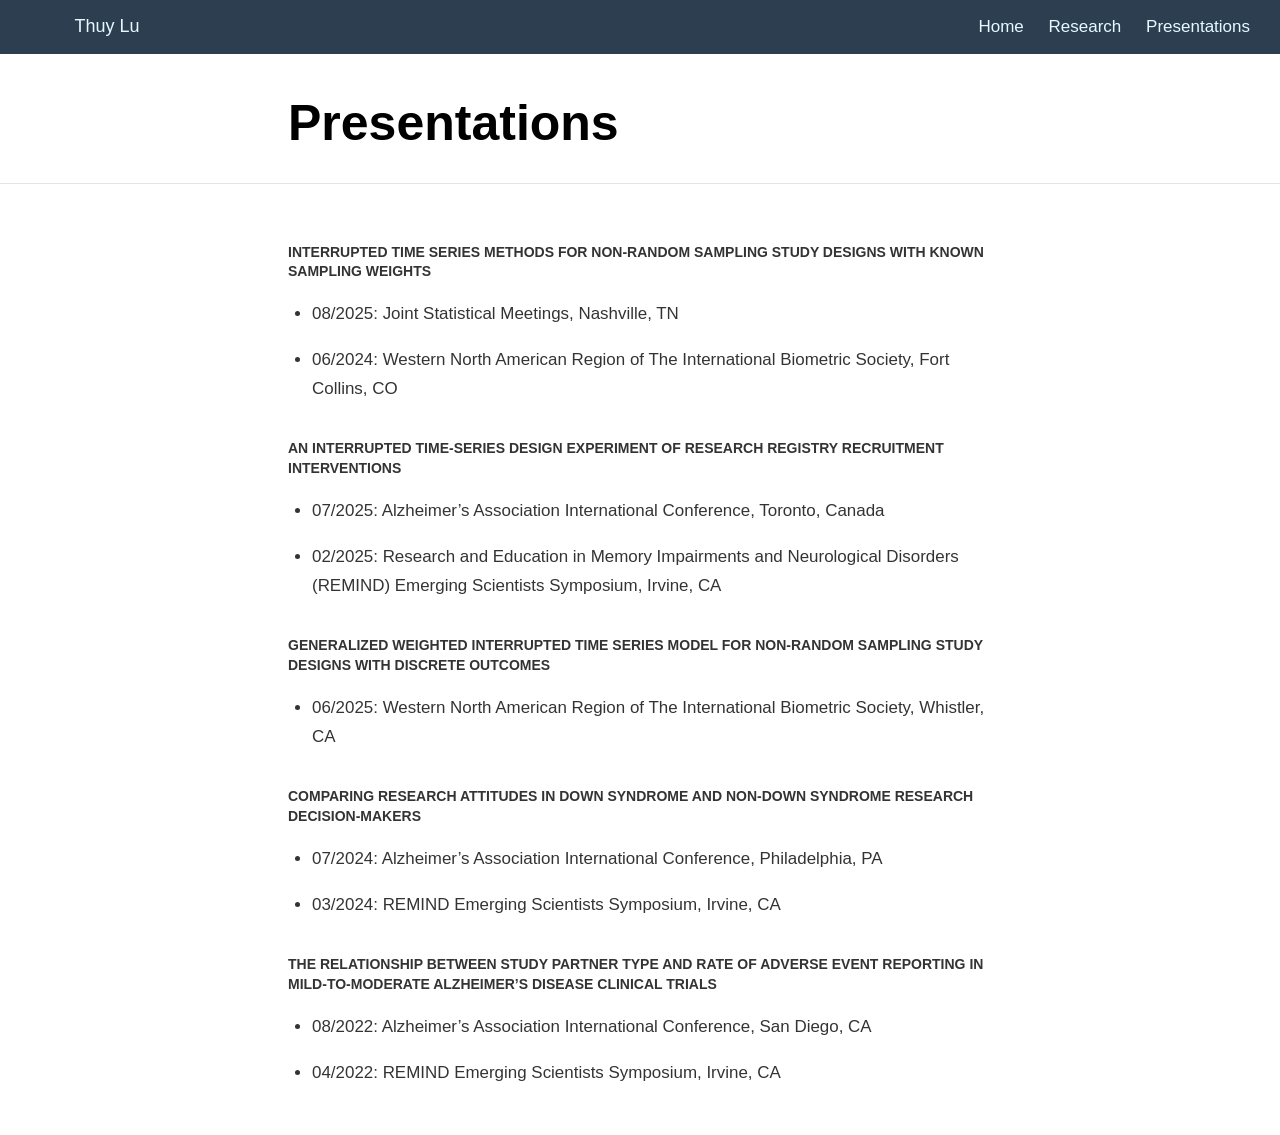
<file: docs/presentation.html>
<!DOCTYPE html>

<html xmlns="http://www.w3.org/1999/xhtml" lang="" xml:lang="">

<head>
  <meta charset="utf-8"/>
  <meta name="viewport" content="width=device-width, initial-scale=1"/>
  <meta http-equiv="X-UA-Compatible" content="IE=Edge,chrome=1"/>
  <meta name="generator" content="distill" />

  <style type="text/css">
  /* Hide doc at startup (prevent jankiness while JS renders/transforms) */
  body {
    visibility: hidden;
  }
  </style>

 <!--radix_placeholder_import_source-->
 <!--/radix_placeholder_import_source-->

<style type="text/css">code{white-space: pre;}</style>
<style type="text/css" data-origin="pandoc">
pre > code.sourceCode { white-space: pre; position: relative; }
pre > code.sourceCode > span { line-height: 1.25; }
pre > code.sourceCode > span:empty { height: 1.2em; }
.sourceCode { overflow: visible; }
code.sourceCode > span { color: inherit; text-decoration: inherit; }
div.sourceCode { margin: 1em 0; }
pre.sourceCode { margin: 0; }
@media screen {
div.sourceCode { overflow: auto; }
}
@media print {
pre > code.sourceCode { white-space: pre-wrap; }
pre > code.sourceCode > span { display: inline-block; text-indent: -5em; padding-left: 5em; }
}
pre.numberSource code
  { counter-reset: source-line 0; }
pre.numberSource code > span
  { position: relative; left: -4em; counter-increment: source-line; }
pre.numberSource code > span > a:first-child::before
  { content: counter(source-line);
    position: relative; left: -1em; text-align: right; vertical-align: baseline;
    border: none; display: inline-block;
    -webkit-touch-callout: none; -webkit-user-select: none;
    -khtml-user-select: none; -moz-user-select: none;
    -ms-user-select: none; user-select: none;
    padding: 0 4px; width: 4em;
    color: #aaaaaa;
  }
pre.numberSource { margin-left: 3em; border-left: 1px solid #aaaaaa;  padding-left: 4px; }
div.sourceCode
  { color: #00769e; background-color: #f1f3f5; }
@media screen {
pre > code.sourceCode > span > a:first-child::before { text-decoration: underline; }
}
code span { color: #00769e; } /* Normal */
code span.al { color: #ad0000; } /* Alert */
code span.an { color: #5e5e5e; } /* Annotation */
code span.at { color: #657422; } /* Attribute */
code span.bn { color: #ad0000; } /* BaseN */
code span.bu { } /* BuiltIn */
code span.cf { color: #00769e; } /* ControlFlow */
code span.ch { color: #20794d; } /* Char */
code span.cn { color: #8f5902; } /* Constant */
code span.co { color: #5e5e5e; } /* Comment */
code span.cv { color: #5e5e5e; font-style: italic; } /* CommentVar */
code span.do { color: #5e5e5e; font-style: italic; } /* Documentation */
code span.dt { color: #ad0000; } /* DataType */
code span.dv { color: #ad0000; } /* DecVal */
code span.er { color: #ad0000; } /* Error */
code span.ex { } /* Extension */
code span.fl { color: #ad0000; } /* Float */
code span.fu { color: #4758ab; } /* Function */
code span.im { } /* Import */
code span.in { color: #5e5e5e; } /* Information */
code span.kw { color: #00769e; } /* Keyword */
code span.op { color: #5e5e5e; } /* Operator */
code span.ot { color: #00769e; } /* Other */
code span.pp { color: #ad0000; } /* Preprocessor */
code span.sc { color: #5e5e5e; } /* SpecialChar */
code span.ss { color: #20794d; } /* SpecialString */
code span.st { color: #20794d; } /* String */
code span.va { color: #111111; } /* Variable */
code span.vs { color: #20794d; } /* VerbatimString */
code span.wa { color: #5e5e5e; font-style: italic; } /* Warning */
</style>


  <!--radix_placeholder_meta_tags-->
  <title>Thuy Lu: Presentations</title>




  <!--  https://developers.facebook.com/docs/sharing/webmasters#markup -->
  <meta property="og:title" content="Thuy Lu: Presentations"/>
  <meta property="og:type" content="article"/>
  <meta property="og:locale" content="en_US"/>
  <meta property="og:site_name" content="Thuy Lu"/>

  <!--  https://dev.twitter.com/cards/types/summary -->
  <meta property="twitter:card" content="summary"/>
  <meta property="twitter:title" content="Thuy Lu: Presentations"/>

  <!--/radix_placeholder_meta_tags-->
  <!--radix_placeholder_rmarkdown_metadata-->

  <script type="text/json" id="radix-rmarkdown-metadata">
  {"type":"list","attributes":{"names":{"type":"character","attributes":{},"value":["title"]}},"value":[{"type":"character","attributes":{},"value":["Presentations"]}]}
  </script>
  <!--/radix_placeholder_rmarkdown_metadata-->
  <!--radix_placeholder_navigation_in_header-->
  <meta name="distill:offset" content=""/>

  <script type="application/javascript">

    window.headroom_prevent_pin = false;

    window.document.addEventListener("DOMContentLoaded", function (event) {

      // initialize headroom for banner
      var header = $('header').get(0);
      var headerHeight = header.offsetHeight;
      var headroom = new Headroom(header, {
        tolerance: 5,
        onPin : function() {
          if (window.headroom_prevent_pin) {
            window.headroom_prevent_pin = false;
            headroom.unpin();
          }
        }
      });
      headroom.init();
      if(window.location.hash)
        headroom.unpin();
      $(header).addClass('headroom--transition');

      // offset scroll location for banner on hash change
      // (see: https://github.com/WickyNilliams/headroom.js/issues/38)
      window.addEventListener("hashchange", function(event) {
        window.scrollTo(0, window.pageYOffset - (headerHeight + 25));
      });

      // responsive menu
      $('.distill-site-header').each(function(i, val) {
        var topnav = $(this);
        var toggle = topnav.find('.nav-toggle');
        toggle.on('click', function() {
          topnav.toggleClass('responsive');
        });
      });

      // nav dropdowns
      $('.nav-dropbtn').click(function(e) {
        $(this).next('.nav-dropdown-content').toggleClass('nav-dropdown-active');
        $(this).parent().siblings('.nav-dropdown')
           .children('.nav-dropdown-content').removeClass('nav-dropdown-active');
      });
      $("body").click(function(e){
        $('.nav-dropdown-content').removeClass('nav-dropdown-active');
      });
      $(".nav-dropdown").click(function(e){
        e.stopPropagation();
      });
    });
  </script>

  <style type="text/css">

  /* Theme (user-documented overrideables for nav appearance) */

  .distill-site-nav {
    color: rgba(255, 255, 255, 0.8);
    background-color: #0F2E3D;
    font-size: 15px;
    font-weight: 300;
  }

  .distill-site-nav a {
    color: inherit;
    text-decoration: none;
  }

  .distill-site-nav a:hover {
    color: white;
  }

  @media print {
    .distill-site-nav {
      display: none;
    }
  }

  .distill-site-header {

  }

  .distill-site-footer {

  }


  /* Site Header */

  .distill-site-header {
    width: 100%;
    box-sizing: border-box;
    z-index: 3;
  }

  .distill-site-header .nav-left {
    display: inline-block;
    margin-left: 8px;
  }

  @media screen and (max-width: 768px) {
    .distill-site-header .nav-left {
      margin-left: 0;
    }
  }


  .distill-site-header .nav-right {
    float: right;
    margin-right: 8px;
  }

  .distill-site-header a,
  .distill-site-header .title {
    display: inline-block;
    text-align: center;
    padding: 14px 10px 14px 10px;
  }

  .distill-site-header .title {
    font-size: 18px;
    min-width: 150px;
  }

  .distill-site-header .logo {
    padding: 0;
  }

  .distill-site-header .logo img {
    display: none;
    max-height: 20px;
    width: auto;
    margin-bottom: -4px;
  }

  .distill-site-header .nav-image img {
    max-height: 18px;
    width: auto;
    display: inline-block;
    margin-bottom: -3px;
  }



  @media screen and (min-width: 1000px) {
    .distill-site-header .logo img {
      display: inline-block;
    }
    .distill-site-header .nav-left {
      margin-left: 20px;
    }
    .distill-site-header .nav-right {
      margin-right: 20px;
    }
    .distill-site-header .title {
      padding-left: 12px;
    }
  }


  .distill-site-header .nav-toggle {
    display: none;
  }

  .nav-dropdown {
    display: inline-block;
    position: relative;
  }

  .nav-dropdown .nav-dropbtn {
    border: none;
    outline: none;
    color: rgba(255, 255, 255, 0.8);
    padding: 16px 10px;
    background-color: transparent;
    font-family: inherit;
    font-size: inherit;
    font-weight: inherit;
    margin: 0;
    margin-top: 1px;
    z-index: 2;
  }

  .nav-dropdown-content {
    display: none;
    position: absolute;
    background-color: white;
    min-width: 200px;
    border: 1px solid rgba(0,0,0,0.15);
    border-radius: 4px;
    box-shadow: 0px 8px 16px 0px rgba(0,0,0,0.1);
    z-index: 1;
    margin-top: 2px;
    white-space: nowrap;
    padding-top: 4px;
    padding-bottom: 4px;
  }

  .nav-dropdown-content hr {
    margin-top: 4px;
    margin-bottom: 4px;
    border: none;
    border-bottom: 1px solid rgba(0, 0, 0, 0.1);
  }

  .nav-dropdown-active {
    display: block;
  }

  .nav-dropdown-content a, .nav-dropdown-content .nav-dropdown-header {
    color: black;
    padding: 6px 24px;
    text-decoration: none;
    display: block;
    text-align: left;
  }

  .nav-dropdown-content .nav-dropdown-header {
    display: block;
    padding: 5px 24px;
    padding-bottom: 0;
    text-transform: uppercase;
    font-size: 14px;
    color: #999999;
    white-space: nowrap;
  }

  .nav-dropdown:hover .nav-dropbtn {
    color: white;
  }

  .nav-dropdown-content a:hover {
    background-color: #ddd;
    color: black;
  }

  .nav-right .nav-dropdown-content {
    margin-left: -45%;
    right: 0;
  }

  @media screen and (max-width: 768px) {
    .distill-site-header a, .distill-site-header .nav-dropdown  {display: none;}
    .distill-site-header a.nav-toggle {
      float: right;
      display: block;
    }
    .distill-site-header .title {
      margin-left: 0;
    }
    .distill-site-header .nav-right {
      margin-right: 0;
    }
    .distill-site-header {
      overflow: hidden;
    }
    .nav-right .nav-dropdown-content {
      margin-left: 0;
    }
  }


  @media screen and (max-width: 768px) {
    .distill-site-header.responsive {position: relative; min-height: 500px; }
    .distill-site-header.responsive a.nav-toggle {
      position: absolute;
      right: 0;
      top: 0;
    }
    .distill-site-header.responsive a,
    .distill-site-header.responsive .nav-dropdown {
      display: block;
      text-align: left;
    }
    .distill-site-header.responsive .nav-left,
    .distill-site-header.responsive .nav-right {
      width: 100%;
    }
    .distill-site-header.responsive .nav-dropdown {float: none;}
    .distill-site-header.responsive .nav-dropdown-content {position: relative;}
    .distill-site-header.responsive .nav-dropdown .nav-dropbtn {
      display: block;
      width: 100%;
      text-align: left;
    }
  }

  /* Site Footer */

  .distill-site-footer {
    width: 100%;
    overflow: hidden;
    box-sizing: border-box;
    z-index: 3;
    margin-top: 30px;
    padding-top: 30px;
    padding-bottom: 30px;
    text-align: center;
  }

  /* Headroom */

  d-title {
    padding-top: 6rem;
  }

  @media print {
    d-title {
      padding-top: 4rem;
    }
  }

  .headroom {
    z-index: 1000;
    position: fixed;
    top: 0;
    left: 0;
    right: 0;
  }

  .headroom--transition {
    transition: all .4s ease-in-out;
  }

  .headroom--unpinned {
    top: -100px;
  }

  .headroom--pinned {
    top: 0;
  }

  /* adjust viewport for navbar height */
  /* helps vertically center bootstrap (non-distill) content */
  .min-vh-100 {
    min-height: calc(100vh - 100px) !important;
  }

  </style>

  <script src="site_libs/jquery-3.6.0/jquery-3.6.0.min.js"></script>
  <link href="site_libs/font-awesome-6.5.2/css/all.min.css" rel="stylesheet"/>
  <link href="site_libs/font-awesome-6.5.2/css/v4-shims.min.css" rel="stylesheet"/>
  <script src="site_libs/headroom-0.9.4/headroom.min.js"></script>
  <script src="site_libs/autocomplete-0.37.1/autocomplete.min.js"></script>
  <script src="site_libs/fuse-6.4.1/fuse.min.js"></script>

  <script type="application/javascript">

  function getMeta(metaName) {
    var metas = document.getElementsByTagName('meta');
    for (let i = 0; i < metas.length; i++) {
      if (metas[i].getAttribute('name') === metaName) {
        return metas[i].getAttribute('content');
      }
    }
    return '';
  }

  function offsetURL(url) {
    var offset = getMeta('distill:offset');
    return offset ? offset + '/' + url : url;
  }

  function createFuseIndex() {

    // create fuse index
    var options = {
      keys: [
        { name: 'title', weight: 20 },
        { name: 'categories', weight: 15 },
        { name: 'description', weight: 10 },
        { name: 'contents', weight: 5 },
      ],
      ignoreLocation: true,
      threshold: 0
    };
    var fuse = new window.Fuse([], options);

    // fetch the main search.json
    return fetch(offsetURL('search.json'))
      .then(function(response) {
        if (response.status == 200) {
          return response.json().then(function(json) {
            // index main articles
            json.articles.forEach(function(article) {
              fuse.add(article);
            });
            // download collections and index their articles
            return Promise.all(json.collections.map(function(collection) {
              return fetch(offsetURL(collection)).then(function(response) {
                if (response.status === 200) {
                  return response.json().then(function(articles) {
                    articles.forEach(function(article) {
                      fuse.add(article);
                    });
                  })
                } else {
                  return Promise.reject(
                    new Error('Unexpected status from search index request: ' +
                              response.status)
                  );
                }
              });
            })).then(function() {
              return fuse;
            });
          });

        } else {
          return Promise.reject(
            new Error('Unexpected status from search index request: ' +
                        response.status)
          );
        }
      });
  }

  window.document.addEventListener("DOMContentLoaded", function (event) {

    // get search element (bail if we don't have one)
    var searchEl = window.document.getElementById('distill-search');
    if (!searchEl)
      return;

    createFuseIndex()
      .then(function(fuse) {

        // make search box visible
        searchEl.classList.remove('hidden');

        // initialize autocomplete
        var options = {
          autoselect: true,
          hint: false,
          minLength: 2,
        };
        window.autocomplete(searchEl, options, [{
          source: function(query, callback) {
            const searchOptions = {
              isCaseSensitive: false,
              shouldSort: true,
              minMatchCharLength: 2,
              limit: 10,
            };
            var results = fuse.search(query, searchOptions);
            callback(results
              .map(function(result) { return result.item; })
            );
          },
          templates: {
            suggestion: function(suggestion) {
              var img = suggestion.preview && Object.keys(suggestion.preview).length > 0
                ? `<img src="${offsetURL(suggestion.preview)}"</img>`
                : '';
              var html = `
                <div class="search-item">
                  <h3>${suggestion.title}</h3>
                  <div class="search-item-description">
                    ${suggestion.description || ''}
                  </div>
                  <div class="search-item-preview">
                    ${img}
                  </div>
                </div>
              `;
              return html;
            }
          }
        }]).on('autocomplete:selected', function(event, suggestion) {
          window.location.href = offsetURL(suggestion.path);
        });
        // remove inline display style on autocompleter (we want to
        // manage responsive display via css)
        $('.algolia-autocomplete').css("display", "");
      })
      .catch(function(error) {
        console.log(error);
      });

  });

  </script>

  <style type="text/css">

  .nav-search {
    font-size: x-small;
  }

  /* Algolioa Autocomplete */

  .algolia-autocomplete {
    display: inline-block;
    margin-left: 10px;
    vertical-align: sub;
    background-color: white;
    color: black;
    padding: 6px;
    padding-top: 8px;
    padding-bottom: 0;
    border-radius: 6px;
    border: 1px #0F2E3D solid;
    width: 180px;
  }


  @media screen and (max-width: 768px) {
    .distill-site-nav .algolia-autocomplete {
      display: none;
      visibility: hidden;
    }
    .distill-site-nav.responsive .algolia-autocomplete {
      display: inline-block;
      visibility: visible;
    }
    .distill-site-nav.responsive .algolia-autocomplete .aa-dropdown-menu {
      margin-left: 0;
      width: 400px;
      max-height: 400px;
    }
  }

  .algolia-autocomplete .aa-input, .algolia-autocomplete .aa-hint {
    width: 90%;
    outline: none;
    border: none;
  }

  .algolia-autocomplete .aa-hint {
    color: #999;
  }
  .algolia-autocomplete .aa-dropdown-menu {
    width: 550px;
    max-height: 70vh;
    overflow-x: visible;
    overflow-y: scroll;
    padding: 5px;
    margin-top: 3px;
    margin-left: -150px;
    background-color: #fff;
    border-radius: 5px;
    border: 1px solid #999;
    border-top: none;
  }

  .algolia-autocomplete .aa-dropdown-menu .aa-suggestion {
    cursor: pointer;
    padding: 5px 4px;
    border-bottom: 1px solid #eee;
  }

  .algolia-autocomplete .aa-dropdown-menu .aa-suggestion:last-of-type {
    border-bottom: none;
    margin-bottom: 2px;
  }

  .algolia-autocomplete .aa-dropdown-menu .aa-suggestion .search-item {
    overflow: hidden;
    font-size: 0.8em;
    line-height: 1.4em;
  }

  .algolia-autocomplete .aa-dropdown-menu .aa-suggestion .search-item h3 {
    font-size: 1rem;
    margin-block-start: 0;
    margin-block-end: 5px;
  }

  .algolia-autocomplete .aa-dropdown-menu .aa-suggestion .search-item-description {
    display: inline-block;
    overflow: hidden;
    height: 2.8em;
    width: 80%;
    margin-right: 4%;
  }

  .algolia-autocomplete .aa-dropdown-menu .aa-suggestion .search-item-preview {
    display: inline-block;
    width: 15%;
  }

  .algolia-autocomplete .aa-dropdown-menu .aa-suggestion .search-item-preview img {
    height: 3em;
    width: auto;
    display: none;
  }

  .algolia-autocomplete .aa-dropdown-menu .aa-suggestion .search-item-preview img[src] {
    display: initial;
  }

  .algolia-autocomplete .aa-dropdown-menu .aa-suggestion.aa-cursor {
    background-color: #eee;
  }
  .algolia-autocomplete .aa-dropdown-menu .aa-suggestion em {
    font-weight: bold;
    font-style: normal;
  }

  </style>


  <!--/radix_placeholder_navigation_in_header-->
  <!--radix_placeholder_distill-->

  <style type="text/css">

  body {
    background-color: white;
  }

  .pandoc-table {
    width: 100%;
  }

  .pandoc-table>caption {
    margin-bottom: 10px;
  }

  .pandoc-table th:not([align]) {
    text-align: left;
  }

  .pagedtable-footer {
    font-size: 15px;
  }

  d-byline .byline {
    grid-template-columns: 2fr 2fr;
  }

  d-byline .byline h3 {
    margin-block-start: 1.5em;
  }

  d-byline .byline .authors-affiliations h3 {
    margin-block-start: 0.5em;
  }

  .authors-affiliations .orcid-id {
    width: 16px;
    height:16px;
    margin-left: 4px;
    margin-right: 4px;
    vertical-align: middle;
    padding-bottom: 2px;
  }

  d-title .dt-tags {
    margin-top: 1em;
    grid-column: text;
  }

  .dt-tags .dt-tag {
    text-decoration: none;
    display: inline-block;
    color: rgba(0,0,0,0.6);
    padding: 0em 0.4em;
    margin-right: 0.5em;
    margin-bottom: 0.4em;
    font-size: 70%;
    border: 1px solid rgba(0,0,0,0.2);
    border-radius: 3px;
    text-transform: uppercase;
    font-weight: 500;
  }

  d-article table.gt_table td,
  d-article table.gt_table th {
    border-bottom: none;
    font-size: 100%;
  }

  .html-widget {
    margin-bottom: 2.0em;
  }

  .l-screen-inset {
    padding-right: 16px;
  }

  .l-screen .caption {
    margin-left: 10px;
  }

  .shaded {
    background: rgb(247, 247, 247);
    padding-top: 20px;
    padding-bottom: 20px;
    border-top: 1px solid rgba(0, 0, 0, 0.1);
    border-bottom: 1px solid rgba(0, 0, 0, 0.1);
  }

  .shaded .html-widget {
    margin-bottom: 0;
    border: 1px solid rgba(0, 0, 0, 0.1);
  }

  .shaded .shaded-content {
    background: white;
  }

  .text-output {
    margin-top: 0;
    line-height: 1.5em;
  }

  .hidden {
    display: none !important;
  }

  hr.section-separator {
    border: none;
    border-top: 1px solid rgba(0, 0, 0, 0.1);
    margin: 0px;
  }


  d-byline {
    border-top: none;
  }

  d-article {
    padding-top: 2.5rem;
    padding-bottom: 30px;
    border-top: none;
  }

  d-appendix {
    padding-top: 30px;
  }

  d-article>p>img {
    width: 100%;
  }

  d-article h2 {
    margin: 1rem 0 1.5rem 0;
  }

  d-article h3 {
    margin-top: 1.5rem;
  }

  d-article iframe {
    border: 1px solid rgba(0, 0, 0, 0.1);
    margin-bottom: 2.0em;
    width: 100%;
  }

  /* Tweak code blocks */

  d-article div.sourceCode code,
  d-article pre code {
    font-family: Consolas, Monaco, 'Andale Mono', 'Ubuntu Mono', monospace;
  }

  d-article pre,
  d-article div.sourceCode,
  d-article div.sourceCode pre {
    overflow: auto;
  }

  d-article div.sourceCode {
    background-color: white;
  }

  d-article div.sourceCode pre {
    padding-left: 10px;
    font-size: 12px;
    border-left: 2px solid rgba(0,0,0,0.1);
  }

  d-article pre {
    font-size: 12px;
    color: black;
    background: none;
    margin-top: 0;
    text-align: left;
    white-space: pre;
    word-spacing: normal;
    word-break: normal;
    word-wrap: normal;
    line-height: 1.5;

    -moz-tab-size: 4;
    -o-tab-size: 4;
    tab-size: 4;

    -webkit-hyphens: none;
    -moz-hyphens: none;
    -ms-hyphens: none;
    hyphens: none;
  }

  d-article pre a {
    border-bottom: none;
  }

  d-article pre a:hover {
    border-bottom: none;
    text-decoration: underline;
  }

  d-article details {
    grid-column: text;
    margin-bottom: 0.8em;
  }

  @media(min-width: 768px) {

  d-article pre,
  d-article div.sourceCode,
  d-article div.sourceCode pre {
    overflow: visible !important;
  }

  d-article div.sourceCode pre {
    padding-left: 18px;
    font-size: 14px;
  }

  /* tweak for Pandoc numbered line within distill */
  d-article pre.numberSource code > span {
      left: -2em;
  }

  d-article pre {
    font-size: 14px;
  }

  }

  figure img.external {
    background: white;
    border: 1px solid rgba(0, 0, 0, 0.1);
    box-shadow: 0 1px 8px rgba(0, 0, 0, 0.1);
    padding: 18px;
    box-sizing: border-box;
  }

  /* CSS for d-contents */

  .d-contents {
    grid-column: text;
    color: rgba(0,0,0,0.8);
    font-size: 0.9em;
    padding-bottom: 1em;
    margin-bottom: 1em;
    padding-bottom: 0.5em;
    margin-bottom: 1em;
    padding-left: 0.25em;
    justify-self: start;
  }

  @media(min-width: 1000px) {
    .d-contents.d-contents-float {
      height: 0;
      grid-column-start: 1;
      grid-column-end: 4;
      justify-self: center;
      padding-right: 3em;
      padding-left: 2em;
    }
  }

  .d-contents nav h3 {
    font-size: 18px;
    margin-top: 0;
    margin-bottom: 1em;
  }

  .d-contents li {
    list-style-type: none
  }

  .d-contents nav > ul {
    padding-left: 0;
  }

  .d-contents ul {
    padding-left: 1em
  }

  .d-contents nav ul li {
    margin-top: 0.6em;
    margin-bottom: 0.2em;
  }

  .d-contents nav a {
    font-size: 13px;
    border-bottom: none;
    text-decoration: none
    color: rgba(0, 0, 0, 0.8);
  }

  .d-contents nav a:hover {
    text-decoration: underline solid rgba(0, 0, 0, 0.6)
  }

  .d-contents nav > ul > li > a {
    font-weight: 600;
  }

  .d-contents nav > ul > li > ul {
    font-weight: inherit;
  }

  .d-contents nav > ul > li > ul > li {
    margin-top: 0.2em;
  }


  .d-contents nav ul {
    margin-top: 0;
    margin-bottom: 0.25em;
  }

  .d-article-with-toc h2:nth-child(2) {
    margin-top: 0;
  }


  /* Figure */

  .figure {
    position: relative;
    margin-bottom: 2.5em;
    margin-top: 1.5em;
  }

  .figure .caption {
    color: rgba(0, 0, 0, 0.6);
    font-size: 12px;
    line-height: 1.5em;
  }

  .figure img.external {
    background: white;
    border: 1px solid rgba(0, 0, 0, 0.1);
    box-shadow: 0 1px 8px rgba(0, 0, 0, 0.1);
    padding: 18px;
    box-sizing: border-box;
  }

  .figure .caption a {
    color: rgba(0, 0, 0, 0.6);
  }

  .figure .caption b,
  .figure .caption strong, {
    font-weight: 600;
    color: rgba(0, 0, 0, 1.0);
  }

  /* Citations */

  d-article .citation {
    color: inherit;
    cursor: inherit;
  }

  div.hanging-indent{
    margin-left: 1em; text-indent: -1em;
  }

  /* Citation hover box */

  .tippy-box[data-theme~=light-border] {
    background-color: rgba(250, 250, 250, 0.95);
  }

  .tippy-content > p {
    margin-bottom: 0;
    padding: 2px;
  }


  /* Tweak 1000px media break to show more text */

  @media(min-width: 1000px) {
    .base-grid,
    distill-header,
    d-title,
    d-abstract,
    d-article,
    d-appendix,
    distill-appendix,
    d-byline,
    d-footnote-list,
    d-citation-list,
    distill-footer {
      grid-template-columns: [screen-start] 1fr [page-start kicker-start] 80px [middle-start] 50px [text-start kicker-end] 65px 65px 65px 65px 65px 65px 65px 65px [text-end gutter-start] 65px [middle-end] 65px [page-end gutter-end] 1fr [screen-end];
      grid-column-gap: 16px;
    }

    .grid {
      grid-column-gap: 16px;
    }

    d-article {
      font-size: 1.06rem;
      line-height: 1.7em;
    }
    figure .caption, .figure .caption, figure figcaption {
      font-size: 13px;
    }
  }

  @media(min-width: 1180px) {
    .base-grid,
    distill-header,
    d-title,
    d-abstract,
    d-article,
    d-appendix,
    distill-appendix,
    d-byline,
    d-footnote-list,
    d-citation-list,
    distill-footer {
      grid-template-columns: [screen-start] 1fr [page-start kicker-start] 60px [middle-start] 60px [text-start kicker-end] 60px 60px 60px 60px 60px 60px 60px 60px [text-end gutter-start] 60px [middle-end] 60px [page-end gutter-end] 1fr [screen-end];
      grid-column-gap: 32px;
    }

    .grid {
      grid-column-gap: 32px;
    }
  }


  /* Get the citation styles for the appendix (not auto-injected on render since
     we do our own rendering of the citation appendix) */

  d-appendix .citation-appendix,
  .d-appendix .citation-appendix {
    font-size: 11px;
    line-height: 15px;
    border-left: 1px solid rgba(0, 0, 0, 0.1);
    padding-left: 18px;
    border: 1px solid rgba(0,0,0,0.1);
    background: rgba(0, 0, 0, 0.02);
    padding: 10px 18px;
    border-radius: 3px;
    color: rgba(150, 150, 150, 1);
    overflow: hidden;
    margin-top: -12px;
    white-space: pre-wrap;
    word-wrap: break-word;
  }

  /* Include appendix styles here so they can be overridden */

  d-appendix {
    contain: layout style;
    font-size: 0.8em;
    line-height: 1.7em;
    margin-top: 60px;
    margin-bottom: 0;
    border-top: 1px solid rgba(0, 0, 0, 0.1);
    color: rgba(0,0,0,0.5);
    padding-top: 60px;
    padding-bottom: 48px;
  }

  d-appendix h3 {
    grid-column: page-start / text-start;
    font-size: 15px;
    font-weight: 500;
    margin-top: 1em;
    margin-bottom: 0;
    color: rgba(0,0,0,0.65);
  }

  d-appendix h3 + * {
    margin-top: 1em;
  }

  d-appendix ol {
    padding: 0 0 0 15px;
  }

  @media (min-width: 768px) {
    d-appendix ol {
      padding: 0 0 0 30px;
      margin-left: -30px;
    }
  }

  d-appendix li {
    margin-bottom: 1em;
  }

  d-appendix a {
    color: rgba(0, 0, 0, 0.6);
  }

  d-appendix > * {
    grid-column: text;
  }

  d-appendix > d-footnote-list,
  d-appendix > d-citation-list,
  d-appendix > distill-appendix {
    grid-column: screen;
  }

  /* Include footnote styles here so they can be overridden */

  d-footnote-list {
    contain: layout style;
  }

  d-footnote-list > * {
    grid-column: text;
  }

  d-footnote-list a.footnote-backlink {
    color: rgba(0,0,0,0.3);
    padding-left: 0.5em;
  }



  /* Anchor.js */

  .anchorjs-link {
    /*transition: all .25s linear; */
    text-decoration: none;
    border-bottom: none;
  }
  *:hover > .anchorjs-link {
    margin-left: -1.125em !important;
    text-decoration: none;
    border-bottom: none;
  }

  /* Social footer */

  .social_footer {
    margin-top: 30px;
    margin-bottom: 0;
    color: rgba(0,0,0,0.67);
  }

  .disqus-comments {
    margin-right: 30px;
  }

  .disqus-comment-count {
    border-bottom: 1px solid rgba(0, 0, 0, 0.4);
    cursor: pointer;
  }

  #disqus_thread {
    margin-top: 30px;
  }

  .article-sharing a {
    border-bottom: none;
    margin-right: 8px;
  }

  .article-sharing a:hover {
    border-bottom: none;
  }

  .sidebar-section.subscribe {
    font-size: 12px;
    line-height: 1.6em;
  }

  .subscribe p {
    margin-bottom: 0.5em;
  }


  .article-footer .subscribe {
    font-size: 15px;
    margin-top: 45px;
  }


  .sidebar-section.custom {
    font-size: 12px;
    line-height: 1.6em;
  }

  .custom p {
    margin-bottom: 0.5em;
  }

  /* Styles for listing layout (hide title) */
  .layout-listing d-title, .layout-listing .d-title {
    display: none;
  }

  /* Styles for posts lists (not auto-injected) */


  .posts-with-sidebar {
    padding-left: 45px;
    padding-right: 45px;
  }

  .posts-list .description h2,
  .posts-list .description p {
    font-family: -apple-system, BlinkMacSystemFont, "Segoe UI", Roboto, Oxygen, Ubuntu, Cantarell, "Fira Sans", "Droid Sans", "Helvetica Neue", Arial, sans-serif;
  }

  .posts-list .description h2 {
    font-weight: 700;
    border-bottom: none;
    padding-bottom: 0;
  }

  .posts-list h2.post-tag {
    border-bottom: 1px solid rgba(0, 0, 0, 0.2);
    padding-bottom: 12px;
  }
  .posts-list {
    margin-top: 60px;
    margin-bottom: 24px;
  }

  .posts-list .post-preview {
    text-decoration: none;
    overflow: hidden;
    display: block;
    border-bottom: 1px solid rgba(0, 0, 0, 0.1);
    padding: 24px 0;
  }

  .post-preview-last {
    border-bottom: none !important;
  }

  .posts-list .posts-list-caption {
    grid-column: screen;
    font-weight: 400;
  }

  .posts-list .post-preview h2 {
    margin: 0 0 6px 0;
    line-height: 1.2em;
    font-style: normal;
    font-size: 24px;
  }

  .posts-list .post-preview p {
    margin: 0 0 12px 0;
    line-height: 1.4em;
    font-size: 16px;
  }

  .posts-list .post-preview .thumbnail {
    box-sizing: border-box;
    margin-bottom: 24px;
    position: relative;
    max-width: 500px;
  }
  .posts-list .post-preview img {
    width: 100%;
    display: block;
  }

  .posts-list .metadata {
    font-size: 12px;
    line-height: 1.4em;
    margin-bottom: 18px;
  }

  .posts-list .metadata > * {
    display: inline-block;
  }

  .posts-list .metadata .publishedDate {
    margin-right: 2em;
  }

  .posts-list .metadata .dt-authors {
    display: block;
    margin-top: 0.3em;
    margin-right: 2em;
  }

  .posts-list .dt-tags {
    display: block;
    line-height: 1em;
  }

  .posts-list .dt-tags .dt-tag {
    display: inline-block;
    color: rgba(0,0,0,0.6);
    padding: 0.3em 0.4em;
    margin-right: 0.2em;
    margin-bottom: 0.4em;
    font-size: 60%;
    border: 1px solid rgba(0,0,0,0.2);
    border-radius: 3px;
    text-transform: uppercase;
    font-weight: 500;
  }

  .posts-list img {
    opacity: 1;
  }

  .posts-list img[data-src] {
    opacity: 0;
  }

  .posts-more {
    clear: both;
  }


  .posts-sidebar {
    font-size: 16px;
  }

  .posts-sidebar h3 {
    font-size: 16px;
    margin-top: 0;
    margin-bottom: 0.5em;
    font-weight: 400;
    text-transform: uppercase;
  }

  .sidebar-section {
    margin-bottom: 30px;
  }

  .categories ul {
    list-style-type: none;
    margin: 0;
    padding: 0;
  }

  .categories li {
    color: rgba(0, 0, 0, 0.8);
    margin-bottom: 0;
  }

  .categories li>a {
    border-bottom: none;
  }

  .categories li>a:hover {
    border-bottom: 1px solid rgba(0, 0, 0, 0.4);
  }

  .categories .active {
    font-weight: 600;
  }

  .categories .category-count {
    color: rgba(0, 0, 0, 0.4);
  }


  @media(min-width: 768px) {
    .posts-list .post-preview h2 {
      font-size: 26px;
    }
    .posts-list .post-preview .thumbnail {
      float: right;
      width: 30%;
      margin-bottom: 0;
    }
    .posts-list .post-preview .description {
      float: left;
      width: 45%;
    }
    .posts-list .post-preview .metadata {
      float: left;
      width: 20%;
      margin-top: 8px;
    }
    .posts-list .post-preview p {
      margin: 0 0 12px 0;
      line-height: 1.5em;
      font-size: 16px;
    }
    .posts-with-sidebar .posts-list {
      float: left;
      width: 75%;
    }
    .posts-with-sidebar .posts-sidebar {
      float: right;
      width: 20%;
      margin-top: 60px;
      padding-top: 24px;
      padding-bottom: 24px;
    }
  }


  /* Improve display for browsers without grid (IE/Edge <= 15) */

  .downlevel {
    line-height: 1.6em;
    font-family: -apple-system, BlinkMacSystemFont, "Segoe UI", Roboto, Oxygen, Ubuntu, Cantarell, "Fira Sans", "Droid Sans", "Helvetica Neue", Arial, sans-serif;
    margin: 0;
  }

  .downlevel .d-title {
    padding-top: 6rem;
    padding-bottom: 1.5rem;
  }

  .downlevel .d-title h1 {
    font-size: 50px;
    font-weight: 700;
    line-height: 1.1em;
    margin: 0 0 0.5rem;
  }

  .downlevel .d-title p {
    font-weight: 300;
    font-size: 1.2rem;
    line-height: 1.55em;
    margin-top: 0;
  }

  .downlevel .d-byline {
    padding-top: 0.8em;
    padding-bottom: 0.8em;
    font-size: 0.8rem;
    line-height: 1.8em;
  }

  .downlevel .section-separator {
    border: none;
    border-top: 1px solid rgba(0, 0, 0, 0.1);
  }

  .downlevel .d-article {
    font-size: 1.06rem;
    line-height: 1.7em;
    padding-top: 1rem;
    padding-bottom: 2rem;
  }


  .downlevel .d-appendix {
    padding-left: 0;
    padding-right: 0;
    max-width: none;
    font-size: 0.8em;
    line-height: 1.7em;
    margin-bottom: 0;
    color: rgba(0,0,0,0.5);
    padding-top: 40px;
    padding-bottom: 48px;
  }

  .downlevel .footnotes ol {
    padding-left: 13px;
  }

  .downlevel .base-grid,
  .downlevel .distill-header,
  .downlevel .d-title,
  .downlevel .d-abstract,
  .downlevel .d-article,
  .downlevel .d-appendix,
  .downlevel .distill-appendix,
  .downlevel .d-byline,
  .downlevel .d-footnote-list,
  .downlevel .d-citation-list,
  .downlevel .distill-footer,
  .downlevel .appendix-bottom,
  .downlevel .posts-container {
    padding-left: 40px;
    padding-right: 40px;
  }

  @media(min-width: 768px) {
    .downlevel .base-grid,
    .downlevel .distill-header,
    .downlevel .d-title,
    .downlevel .d-abstract,
    .downlevel .d-article,
    .downlevel .d-appendix,
    .downlevel .distill-appendix,
    .downlevel .d-byline,
    .downlevel .d-footnote-list,
    .downlevel .d-citation-list,
    .downlevel .distill-footer,
    .downlevel .appendix-bottom,
    .downlevel .posts-container {
    padding-left: 150px;
    padding-right: 150px;
    max-width: 900px;
  }
  }

  .downlevel pre code {
    display: block;
    border-left: 2px solid rgba(0, 0, 0, .1);
    padding: 0 0 0 20px;
    font-size: 14px;
  }

  .downlevel code, .downlevel pre {
    color: black;
    background: none;
    font-family: Consolas, Monaco, 'Andale Mono', 'Ubuntu Mono', monospace;
    text-align: left;
    white-space: pre;
    word-spacing: normal;
    word-break: normal;
    word-wrap: normal;
    line-height: 1.5;

    -moz-tab-size: 4;
    -o-tab-size: 4;
    tab-size: 4;

    -webkit-hyphens: none;
    -moz-hyphens: none;
    -ms-hyphens: none;
    hyphens: none;
  }

  .downlevel .posts-list .post-preview {
    color: inherit;
  }



  </style>

  <script type="application/javascript">

  function is_downlevel_browser() {
    if (bowser.isUnsupportedBrowser({ msie: "12", msedge: "16"},
                                   window.navigator.userAgent)) {
      return true;
    } else {
      return window.load_distill_framework === undefined;
    }
  }

  // show body when load is complete
  function on_load_complete() {

    // add anchors
    if (window.anchors) {
      window.anchors.options.placement = 'left';
      window.anchors.add('d-article > h2, d-article > h3, d-article > h4, d-article > h5');
    }


    // set body to visible
    document.body.style.visibility = 'visible';

    // force redraw for leaflet widgets
    if (window.HTMLWidgets) {
      var maps = window.HTMLWidgets.findAll(".leaflet");
      $.each(maps, function(i, el) {
        var map = this.getMap();
        map.invalidateSize();
        map.eachLayer(function(layer) {
          if (layer instanceof L.TileLayer)
            layer.redraw();
        });
      });
    }

    // trigger 'shown' so htmlwidgets resize
    $('d-article').trigger('shown');
  }

  function init_distill() {

    init_common();

    // create front matter
    var front_matter = $('<d-front-matter></d-front-matter>');
    $('#distill-front-matter').wrap(front_matter);

    // create d-title
    $('.d-title').changeElementType('d-title');

    // separator
    var separator = '<hr class="section-separator" style="clear: both"/>';
    // prepend separator above appendix
    $('.d-byline').before(separator);
    $('.d-article').before(separator);

    // create d-byline
    var byline = $('<d-byline></d-byline>');
    $('.d-byline').replaceWith(byline);

    // create d-article
    var article = $('<d-article></d-article>');
    $('.d-article').wrap(article).children().unwrap();

    // move posts container into article
    $('.posts-container').appendTo($('d-article'));

    // create d-appendix
    $('.d-appendix').changeElementType('d-appendix');

    // flag indicating that we have appendix items
    var appendix = $('.appendix-bottom').children('h3').length > 0;

    // replace footnotes with <d-footnote>
    $('.footnote-ref').each(function(i, val) {
      appendix = true;
      var href = $(this).attr('href');
      var id = href.replace('#', '');
      var fn = $('#' + id);
      var fn_p = $('#' + id + '>p');
      fn_p.find('.footnote-back').remove();
      var text = fn_p.html();
      var dtfn = $('<d-footnote></d-footnote>');
      dtfn.html(text);
      $(this).replaceWith(dtfn);
    });
    // remove footnotes
    $('.footnotes').remove();

    // move refs into #references-listing
    $('#references-listing').replaceWith($('#refs'));

    $('h1.appendix, h2.appendix').each(function(i, val) {
      $(this).changeElementType('h3');
    });
    $('h3.appendix').each(function(i, val) {
      var id = $(this).attr('id');
      $('.d-contents a[href="#' + id + '"]').parent().remove();
      appendix = true;
      $(this).nextUntil($('h1, h2, h3')).addBack().appendTo($('d-appendix'));
    });

    // show d-appendix if we have appendix content
    $("d-appendix").css('display', appendix ? 'grid' : 'none');

    // localize layout chunks to just output
    $('.layout-chunk').each(function(i, val) {

      // capture layout
      var layout = $(this).attr('data-layout');

      // apply layout to markdown level block elements
      var elements = $(this).children().not('details, div.sourceCode, pre, script');
      elements.each(function(i, el) {
        var layout_div = $('<div class="' + layout + '"></div>');
        if (layout_div.hasClass('shaded')) {
          var shaded_content = $('<div class="shaded-content"></div>');
          $(this).wrap(shaded_content);
          $(this).parent().wrap(layout_div);
        } else {
          $(this).wrap(layout_div);
        }
      });


      // unwrap the layout-chunk div
      $(this).children().unwrap();
    });

    // remove code block used to force  highlighting css
    $('.distill-force-highlighting-css').parent().remove();

    // remove empty line numbers inserted by pandoc when using a
    // custom syntax highlighting theme, except when numbering line
    // in code chunk
    $('pre:not(.numberLines) code.sourceCode a:empty').remove();

    // load distill framework
    load_distill_framework();

    // wait for window.distillRunlevel == 4 to do post processing
    function distill_post_process() {

      if (!window.distillRunlevel || window.distillRunlevel < 4)
        return;

      // hide author/affiliations entirely if we have no authors
      var front_matter = JSON.parse($("#distill-front-matter").html());
      var have_authors = front_matter.authors && front_matter.authors.length > 0;
      if (!have_authors)
        $('d-byline').addClass('hidden');

      // article with toc class
      $('.d-contents').parent().addClass('d-article-with-toc');

      // strip links that point to #
      $('.authors-affiliations').find('a[href="#"]').removeAttr('href');

      // add orcid ids
      $('.authors-affiliations').find('.author').each(function(i, el) {
        var orcid_id = front_matter.authors[i].orcidID;
        var author_name = front_matter.authors[i].author
        if (orcid_id) {
          var a = $('<a></a>');
          a.attr('href', 'https://orcid.org/' + orcid_id);
          var img = $('<img></img>');
          img.addClass('orcid-id');
          img.attr('alt', author_name ? 'ORCID ID for ' + author_name : 'ORCID ID');
          img.attr('src','[data-uri]');
          a.append(img);
          $(this).append(a);
        }
      });

      // hide elements of author/affiliations grid that have no value
      function hide_byline_column(caption) {
        $('d-byline').find('h3:contains("' + caption + '")').parent().css('visibility', 'hidden');
      }

      // affiliations
      var have_affiliations = false;
      for (var i = 0; i<front_matter.authors.length; ++i) {
        var author = front_matter.authors[i];
        if (author.affiliation !== "&nbsp;") {
          have_affiliations = true;
          break;
        }
      }
      if (!have_affiliations)
        $('d-byline').find('h3:contains("Affiliations")').css('visibility', 'hidden');

      // published date
      if (!front_matter.publishedDate)
        hide_byline_column("Published");

      // document object identifier
      var doi = $('d-byline').find('h3:contains("DOI")');
      var doi_p = doi.next().empty();
      if (!front_matter.doi) {
        // if we have a citation and valid citationText then link to that
        if ($('#citation').length > 0 && front_matter.citationText) {
          doi.html('Citation');
          $('<a href="#citation"></a>')
            .text(front_matter.citationText)
            .appendTo(doi_p);
        } else {
          hide_byline_column("DOI");
        }
      } else {
        $('<a></a>')
           .attr('href', "https://doi.org/" + front_matter.doi)
           .html(front_matter.doi)
           .appendTo(doi_p);
      }

       // change plural form of authors/affiliations
      if (front_matter.authors.length === 1) {
        var grid = $('.authors-affiliations');
        grid.children('h3:contains("Authors")').text('Author');
        grid.children('h3:contains("Affiliations")').text('Affiliation');
      }

      // remove d-appendix and d-footnote-list local styles
      $('d-appendix > style:first-child').remove();
      $('d-footnote-list > style:first-child').remove();

      // move appendix-bottom entries to the bottom
      $('.appendix-bottom').appendTo('d-appendix').children().unwrap();
      $('.appendix-bottom').remove();

      // hoverable references
      $('span.citation[data-cites]').each(function() {
        const citeChild = $(this).children()[0]
        // Do not process if @xyz has been used without escaping and without bibliography activated
        // https://github.com/rstudio/distill/issues/466
        if (citeChild === undefined) return true

        if (citeChild.nodeName == "D-FOOTNOTE") {
          var fn = citeChild
          $(this).html(fn.shadowRoot.querySelector("sup"))
          $(this).id = fn.id
          fn.remove()
        }
        var refs = $(this).attr('data-cites').split(" ");
        var refHtml = refs.map(function(ref) {
          // Could use CSS.escape too here, we insure backward compatibility in navigator
          return "<p>" + $('div[id="ref-' + ref + '"]').html() + "</p>";
        }).join("\n");
        window.tippy(this, {
          allowHTML: true,
          content: refHtml,
          maxWidth: 500,
          interactive: true,
          interactiveBorder: 10,
          theme: 'light-border',
          placement: 'bottom-start'
        });
      });

      // fix footnotes in tables (#411)
      // replacing broken distill.pub feature
      $('table d-footnote').each(function() {
        // we replace internal showAtNode methode which is triggered when hovering a footnote
        this.hoverBox.showAtNode = function(node) {
          // ported from https://github.com/distillpub/template/pull/105/files
          calcOffset = function(elem) {
              let x = elem.offsetLeft;
              let y = elem.offsetTop;
              // Traverse upwards until an `absolute` element is found or `elem`
              // becomes null.
              while (elem = elem.offsetParent && elem.style.position != 'absolute') {
                  x += elem.offsetLeft;
                  y += elem.offsetTop;
              }

              return { left: x, top: y };
          }
          // https://developer.mozilla.org/en-US/docs/Web/API/HTMLElement/offsetTop
          const bbox = node.getBoundingClientRect();
          const offset = calcOffset(node);
          this.show([offset.left + bbox.width, offset.top + bbox.height]);
        }
      })

      // clear polling timer
      clearInterval(tid);

      // show body now that everything is ready
      on_load_complete();
    }

    var tid = setInterval(distill_post_process, 50);
    distill_post_process();

  }

  function init_downlevel() {

    init_common();

     // insert hr after d-title
    $('.d-title').after($('<hr class="section-separator"/>'));

    // check if we have authors
    var front_matter = JSON.parse($("#distill-front-matter").html());
    var have_authors = front_matter.authors && front_matter.authors.length > 0;

    // manage byline/border
    if (!have_authors)
      $('.d-byline').remove();
    $('.d-byline').after($('<hr class="section-separator"/>'));
    $('.d-byline a').remove();

    // remove toc
    $('.d-contents').remove();

    // move appendix elements
    $('h1.appendix, h2.appendix').each(function(i, val) {
      $(this).changeElementType('h3');
    });
    $('h3.appendix').each(function(i, val) {
      $(this).nextUntil($('h1, h2, h3')).addBack().appendTo($('.d-appendix'));
    });


    // inject headers into references and footnotes
    var refs_header = $('<h3></h3>');
    refs_header.text('References');
    $('#refs').prepend(refs_header);

    var footnotes_header = $('<h3></h3');
    footnotes_header.text('Footnotes');
    $('.footnotes').children('hr').first().replaceWith(footnotes_header);

    // move appendix-bottom entries to the bottom
    $('.appendix-bottom').appendTo('.d-appendix').children().unwrap();
    $('.appendix-bottom').remove();

    // remove appendix if it's empty
    if ($('.d-appendix').children().length === 0)
      $('.d-appendix').remove();

    // prepend separator above appendix
    $('.d-appendix').before($('<hr class="section-separator" style="clear: both"/>'));

    // trim code
    $('pre>code').each(function(i, val) {
      $(this).html($.trim($(this).html()));
    });

    // move posts-container right before article
    $('.posts-container').insertBefore($('.d-article'));

    $('body').addClass('downlevel');

    on_load_complete();
  }


  function init_common() {

    // jquery plugin to change element types
    (function($) {
      $.fn.changeElementType = function(newType) {
        var attrs = {};

        $.each(this[0].attributes, function(idx, attr) {
          attrs[attr.nodeName] = attr.nodeValue;
        });

        this.replaceWith(function() {
          return $("<" + newType + "/>", attrs).append($(this).contents());
        });
      };
    })(jQuery);

    // prevent underline for linked images
    $('a > img').parent().css({'border-bottom' : 'none'});

    // mark non-body figures created by knitr chunks as 100% width
    $('.layout-chunk').each(function(i, val) {
      var figures = $(this).find('img, .html-widget');
      // ignore leaflet img layers (#106)
      figures = figures.filter(':not(img[class*="leaflet"])')
      if ($(this).attr('data-layout') !== "l-body") {
        figures.css('width', '100%');
      } else {
        figures.css('max-width', '100%');
        figures.filter("[width]").each(function(i, val) {
          var fig = $(this);
          fig.css('width', fig.attr('width') + 'px');
        });

      }
    });

    // auto-append index.html to post-preview links in file: protocol
    // and in rstudio ide preview
    $('.post-preview').each(function(i, val) {
      if (window.location.protocol === "file:")
        $(this).attr('href', $(this).attr('href') + "index.html");
    });

    // get rid of index.html references in header
    if (window.location.protocol !== "file:") {
      $('.distill-site-header a[href]').each(function(i,val) {
        $(this).attr('href', $(this).attr('href').replace(/^index[.]html/, "./"));
      });
    }

    // add class to pandoc style tables
    $('tr.header').parent('thead').parent('table').addClass('pandoc-table');
    $('.kable-table').children('table').addClass('pandoc-table');

    // add figcaption style to table captions
    $('caption').parent('table').addClass("figcaption");

    // initialize posts list
    if (window.init_posts_list)
      window.init_posts_list();

    // implmement disqus comment link
    $('.disqus-comment-count').click(function() {
      window.headroom_prevent_pin = true;
      $('#disqus_thread').toggleClass('hidden');
      if (!$('#disqus_thread').hasClass('hidden')) {
        var offset = $(this).offset();
        $(window).resize();
        $('html, body').animate({
          scrollTop: offset.top - 35
        });
      }
    });
  }

  document.addEventListener('DOMContentLoaded', function() {
    if (is_downlevel_browser())
      init_downlevel();
    else
      window.addEventListener('WebComponentsReady', init_distill);
  });

  </script>

  <!--/radix_placeholder_distill-->
  <script src="site_libs/header-attrs-2.29/header-attrs.js"></script>
  <script src="site_libs/popper-2.6.0/popper.min.js"></script>
  <link href="site_libs/tippy-6.2.7/tippy.css" rel="stylesheet" />
  <link href="site_libs/tippy-6.2.7/tippy-light-border.css" rel="stylesheet" />
  <script src="site_libs/tippy-6.2.7/tippy.umd.min.js"></script>
  <script src="site_libs/anchor-4.2.2/anchor.min.js"></script>
  <script src="site_libs/bowser-1.9.3/bowser.min.js"></script>
  <script src="site_libs/webcomponents-2.0.0/webcomponents.js"></script>
  <script src="site_libs/distill-2.2.21/template.v2.js"></script>
  <!--radix_placeholder_site_in_header-->
  <style type="text/css">

  .distill-site-nav {
    background-color: #2C3E50;
    font-size: 17px;
    font-weight: 200;
    color: #E5FAFF;
  }

  .distill-site-nav a:hover {
    color: #7DEDFF;
    font-weight: 200;
  }


  @media print {
    .distill-site-nav {
      display: none;
    }

  </style>
  <!--/radix_placeholder_site_in_header-->

  <link rel="stylesheet" href="style.css" type="text/css"/>

</head>

<body>

<!--radix_placeholder_front_matter-->

<script id="distill-front-matter" type="text/json">
{"title":"Presentations","authors":[]}
</script>

<!--/radix_placeholder_front_matter-->
<!--radix_placeholder_navigation_before_body-->
<header class="header header--fixed" role="banner">
<nav class="distill-site-nav distill-site-header">
<div class="nav-left">
<a href="index.html" class="title">Thuy Lu</a>
</div>
<div class="nav-right">
<a href="index.html">Home</a>
<a href="research.html">Research</a>
<a href="presentation.html">Presentations</a>
<a href="javascript:void(0);" class="nav-toggle">&#9776;</a>
</div>
</nav>
</header>
<!--/radix_placeholder_navigation_before_body-->
<!--radix_placeholder_site_before_body-->
<!--/radix_placeholder_site_before_body-->

<div class="d-title">
<h1>Presentations</h1>

<!--radix_placeholder_categories-->
<!--/radix_placeholder_categories-->

</div>


<div class="d-article">
<h4 id="interrupted-time-series-methods-for-non-random-sampling-study-designs-with-known-sampling-weights">Interrupted time series methods for non-random sampling study designs with known sampling weights</h4>
<ul>
<li>08/2025: Joint Statistical Meetings, Nashville, TN<br />
</li>
<li>06/2024: Western North American Region of The International Biometric Society, Fort Collins, CO</li>
</ul>
<h4 id="an-interrupted-time-series-design-experiment-of-research-registry-recruitment-interventions">An interrupted time-series design experiment of research registry recruitment interventions</h4>
<ul>
<li>07/2025: Alzheimer’s Association International Conference, Toronto, Canada<br />
</li>
<li>02/2025: Research and Education in Memory Impairments and Neurological Disorders (REMIND) Emerging Scientists Symposium, Irvine, CA</li>
</ul>
<h4 id="generalized-weighted-interrupted-time-series-model-for-non-random-sampling-study-designs-with-discrete-outcomes">Generalized weighted interrupted time series model for non-random sampling study designs with discrete outcomes</h4>
<ul>
<li>06/2025: Western North American Region of The International Biometric Society, Whistler, CA</li>
</ul>
<h4 id="comparing-research-attitudes-in-down-syndrome-and-non-down-syndrome-research-decision-makers">Comparing research attitudes in Down syndrome and non-Down syndrome research decision-makers</h4>
<ul>
<li>07/2024: Alzheimer’s Association International Conference, Philadelphia, PA</li>
<li>03/2024: REMIND Emerging Scientists Symposium, Irvine, CA</li>
</ul>
<h4 id="the-relationship-between-study-partner-type-and-rate-of-adverse-event-reporting-in-mild-to-moderate-alzheimers-disease-clinical-trials">The relationship between study partner type and rate of adverse event reporting in mild-to-moderate Alzheimer’s disease clinical trials</h4>
<ul>
<li>08/2022: Alzheimer’s Association International Conference, San Diego, CA</li>
<li>04/2022: REMIND Emerging Scientists Symposium, Irvine, CA<br />
</li>
</ul>
<div class="sourceCode" id="cb1"><pre class="sourceCode r distill-force-highlighting-css"><code class="sourceCode r"></code></pre></div>
<!--radix_placeholder_article_footer-->
<!--/radix_placeholder_article_footer-->
</div>

<div class="d-appendix">
</div>


<!--radix_placeholder_site_after_body-->
<!--/radix_placeholder_site_after_body-->
<!--radix_placeholder_appendices-->
<div class="appendix-bottom"></div>
<!--/radix_placeholder_appendices-->
<!--radix_placeholder_navigation_after_body-->
<!--/radix_placeholder_navigation_after_body-->

</body>

</html>
</file>
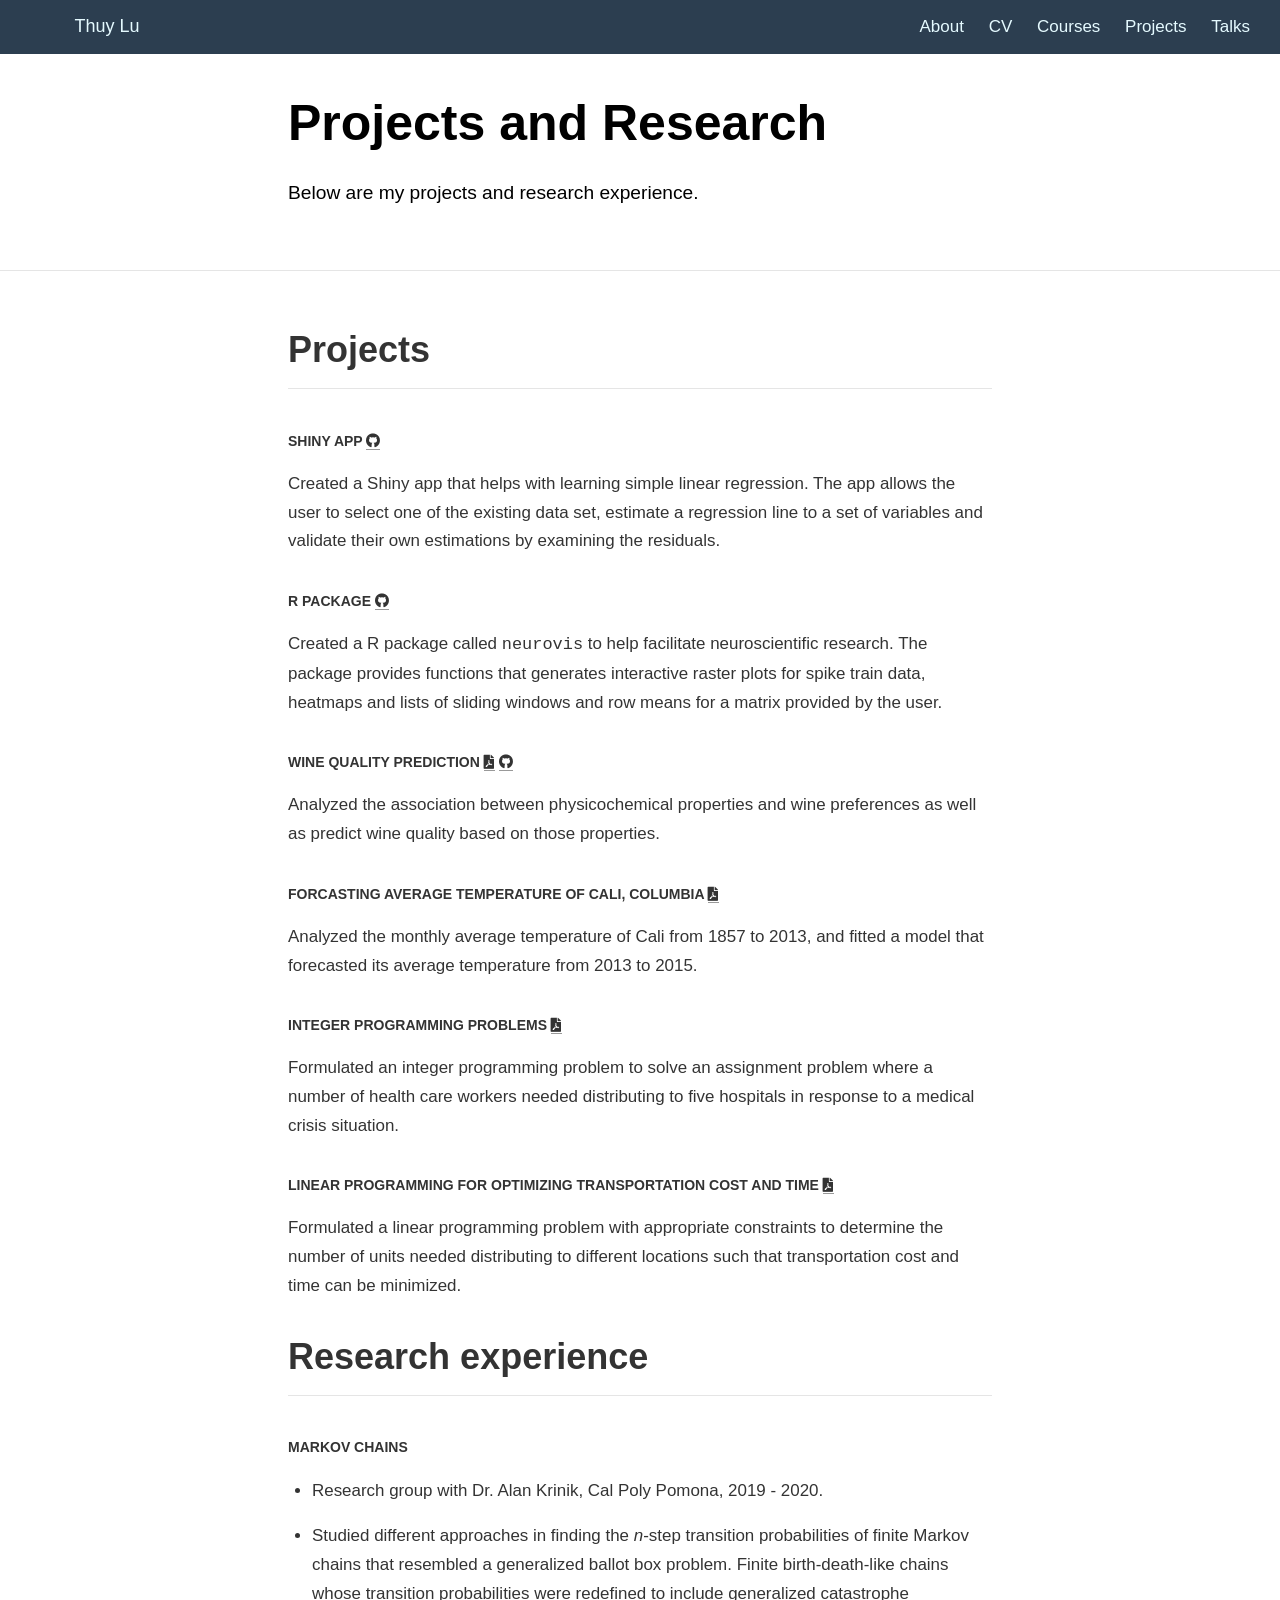
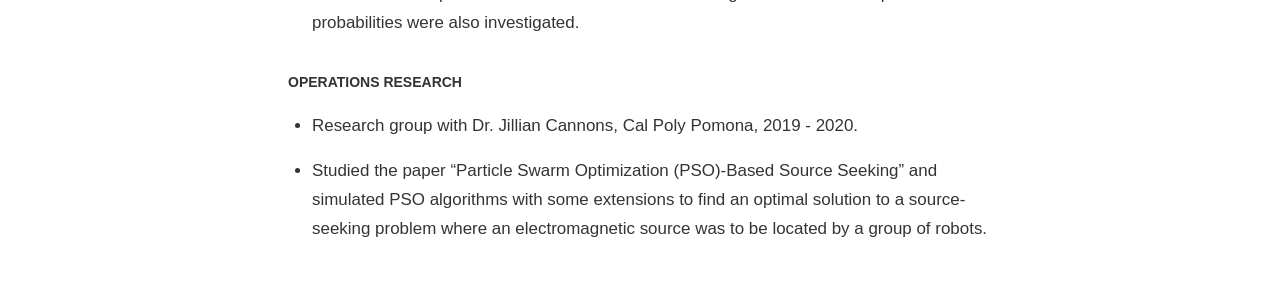
<file: docs/project.html>
<!DOCTYPE html>

<html xmlns="http://www.w3.org/1999/xhtml" lang="" xml:lang="">

<head>
  <meta charset="utf-8"/>
  <meta name="viewport" content="width=device-width, initial-scale=1"/>
  <meta http-equiv="X-UA-Compatible" content="IE=Edge,chrome=1"/>
  <meta name="generator" content="distill" />

  <style type="text/css">
  /* Hide doc at startup (prevent jankiness while JS renders/transforms) */
  body {
    visibility: hidden;
  }
  </style>

 <!--radix_placeholder_import_source-->
 <!--/radix_placeholder_import_source-->

<style type="text/css">code{white-space: pre;}</style>
<style type="text/css" data-origin="pandoc">
pre > code.sourceCode { white-space: pre; position: relative; }
pre > code.sourceCode > span { display: inline-block; line-height: 1.25; }
pre > code.sourceCode > span:empty { height: 1.2em; }
.sourceCode { overflow: visible; }
code.sourceCode > span { color: inherit; text-decoration: inherit; }
div.sourceCode { margin: 1em 0; }
pre.sourceCode { margin: 0; }
@media screen {
div.sourceCode { overflow: auto; }
}
@media print {
pre > code.sourceCode { white-space: pre-wrap; }
pre > code.sourceCode > span { text-indent: -5em; padding-left: 5em; }
}
pre.numberSource code
  { counter-reset: source-line 0; }
pre.numberSource code > span
  { position: relative; left: -4em; counter-increment: source-line; }
pre.numberSource code > span > a:first-child::before
  { content: counter(source-line);
    position: relative; left: -1em; text-align: right; vertical-align: baseline;
    border: none; display: inline-block;
    -webkit-touch-callout: none; -webkit-user-select: none;
    -khtml-user-select: none; -moz-user-select: none;
    -ms-user-select: none; user-select: none;
    padding: 0 4px; width: 4em;
    color: #aaaaaa;
  }
pre.numberSource { margin-left: 3em; border-left: 1px solid #aaaaaa;  padding-left: 4px; }
div.sourceCode
  { color: #00769e; background-color: #f1f3f5; }
@media screen {
pre > code.sourceCode > span > a:first-child::before { text-decoration: underline; }
}
code span { color: #00769e; } /* Normal */
code span.al { color: #ad0000; } /* Alert */
code span.an { color: #5e5e5e; } /* Annotation */
code span.at { color: #657422; } /* Attribute */
code span.bn { color: #ad0000; } /* BaseN */
code span.bu { } /* BuiltIn */
code span.cf { color: #00769e; } /* ControlFlow */
code span.ch { color: #20794d; } /* Char */
code span.cn { color: #8f5902; } /* Constant */
code span.co { color: #5e5e5e; } /* Comment */
code span.cv { color: #5e5e5e; font-style: italic; } /* CommentVar */
code span.do { color: #5e5e5e; font-style: italic; } /* Documentation */
code span.dt { color: #ad0000; } /* DataType */
code span.dv { color: #ad0000; } /* DecVal */
code span.er { color: #ad0000; } /* Error */
code span.ex { } /* Extension */
code span.fl { color: #ad0000; } /* Float */
code span.fu { color: #4758ab; } /* Function */
code span.im { } /* Import */
code span.in { color: #5e5e5e; } /* Information */
code span.kw { color: #00769e; } /* Keyword */
code span.op { color: #5e5e5e; } /* Operator */
code span.ot { color: #00769e; } /* Other */
code span.pp { color: #ad0000; } /* Preprocessor */
code span.sc { color: #5e5e5e; } /* SpecialChar */
code span.ss { color: #20794d; } /* SpecialString */
code span.st { color: #20794d; } /* String */
code span.va { color: #111111; } /* Variable */
code span.vs { color: #20794d; } /* VerbatimString */
code span.wa { color: #5e5e5e; font-style: italic; } /* Warning */
</style>


  <!--radix_placeholder_meta_tags-->
  <title>Thuy Lu: Projects and Research</title>

  <meta property="description" itemprop="description" content="Below are my projects and research experience."/>



  <!--  https://developers.facebook.com/docs/sharing/webmasters#markup -->
  <meta property="og:title" content="Thuy Lu: Projects and Research"/>
  <meta property="og:type" content="article"/>
  <meta property="og:description" content="Below are my projects and research experience."/>
  <meta property="og:locale" content="en_US"/>
  <meta property="og:site_name" content="Thuy Lu"/>

  <!--  https://dev.twitter.com/cards/types/summary -->
  <meta property="twitter:card" content="summary"/>
  <meta property="twitter:title" content="Thuy Lu: Projects and Research"/>
  <meta property="twitter:description" content="Below are my projects and research experience."/>

  <!--/radix_placeholder_meta_tags-->
  <!--radix_placeholder_rmarkdown_metadata-->

  <script type="text/json" id="radix-rmarkdown-metadata">
  {"type":"list","attributes":{"names":{"type":"character","attributes":{},"value":["title","description"]}},"value":[{"type":"character","attributes":{},"value":["Projects and Research"]},{"type":"character","attributes":{},"value":["Below are my projects and research experience. "]}]}
  </script>
  <!--/radix_placeholder_rmarkdown_metadata-->
  <!--radix_placeholder_navigation_in_header-->
  <meta name="distill:offset" content=""/>

  <script type="application/javascript">

    window.headroom_prevent_pin = false;

    window.document.addEventListener("DOMContentLoaded", function (event) {

      // initialize headroom for banner
      var header = $('header').get(0);
      var headerHeight = header.offsetHeight;
      var headroom = new Headroom(header, {
        tolerance: 5,
        onPin : function() {
          if (window.headroom_prevent_pin) {
            window.headroom_prevent_pin = false;
            headroom.unpin();
          }
        }
      });
      headroom.init();
      if(window.location.hash)
        headroom.unpin();
      $(header).addClass('headroom--transition');

      // offset scroll location for banner on hash change
      // (see: https://github.com/WickyNilliams/headroom.js/issues/38)
      window.addEventListener("hashchange", function(event) {
        window.scrollTo(0, window.pageYOffset - (headerHeight + 25));
      });

      // responsive menu
      $('.distill-site-header').each(function(i, val) {
        var topnav = $(this);
        var toggle = topnav.find('.nav-toggle');
        toggle.on('click', function() {
          topnav.toggleClass('responsive');
        });
      });

      // nav dropdowns
      $('.nav-dropbtn').click(function(e) {
        $(this).next('.nav-dropdown-content').toggleClass('nav-dropdown-active');
        $(this).parent().siblings('.nav-dropdown')
           .children('.nav-dropdown-content').removeClass('nav-dropdown-active');
      });
      $("body").click(function(e){
        $('.nav-dropdown-content').removeClass('nav-dropdown-active');
      });
      $(".nav-dropdown").click(function(e){
        e.stopPropagation();
      });
    });
  </script>

  <style type="text/css">

  /* Theme (user-documented overrideables for nav appearance) */

  .distill-site-nav {
    color: rgba(255, 255, 255, 0.8);
    background-color: #0F2E3D;
    font-size: 15px;
    font-weight: 300;
  }

  .distill-site-nav a {
    color: inherit;
    text-decoration: none;
  }

  .distill-site-nav a:hover {
    color: white;
  }

  @media print {
    .distill-site-nav {
      display: none;
    }
  }

  .distill-site-header {

  }

  .distill-site-footer {

  }


  /* Site Header */

  .distill-site-header {
    width: 100%;
    box-sizing: border-box;
    z-index: 3;
  }

  .distill-site-header .nav-left {
    display: inline-block;
    margin-left: 8px;
  }

  @media screen and (max-width: 768px) {
    .distill-site-header .nav-left {
      margin-left: 0;
    }
  }


  .distill-site-header .nav-right {
    float: right;
    margin-right: 8px;
  }

  .distill-site-header a,
  .distill-site-header .title {
    display: inline-block;
    text-align: center;
    padding: 14px 10px 14px 10px;
  }

  .distill-site-header .title {
    font-size: 18px;
    min-width: 150px;
  }

  .distill-site-header .logo {
    padding: 0;
  }

  .distill-site-header .logo img {
    display: none;
    max-height: 20px;
    width: auto;
    margin-bottom: -4px;
  }

  .distill-site-header .nav-image img {
    max-height: 18px;
    width: auto;
    display: inline-block;
    margin-bottom: -3px;
  }



  @media screen and (min-width: 1000px) {
    .distill-site-header .logo img {
      display: inline-block;
    }
    .distill-site-header .nav-left {
      margin-left: 20px;
    }
    .distill-site-header .nav-right {
      margin-right: 20px;
    }
    .distill-site-header .title {
      padding-left: 12px;
    }
  }


  .distill-site-header .nav-toggle {
    display: none;
  }

  .nav-dropdown {
    display: inline-block;
    position: relative;
  }

  .nav-dropdown .nav-dropbtn {
    border: none;
    outline: none;
    color: rgba(255, 255, 255, 0.8);
    padding: 16px 10px;
    background-color: transparent;
    font-family: inherit;
    font-size: inherit;
    font-weight: inherit;
    margin: 0;
    margin-top: 1px;
    z-index: 2;
  }

  .nav-dropdown-content {
    display: none;
    position: absolute;
    background-color: white;
    min-width: 200px;
    border: 1px solid rgba(0,0,0,0.15);
    border-radius: 4px;
    box-shadow: 0px 8px 16px 0px rgba(0,0,0,0.1);
    z-index: 1;
    margin-top: 2px;
    white-space: nowrap;
    padding-top: 4px;
    padding-bottom: 4px;
  }

  .nav-dropdown-content hr {
    margin-top: 4px;
    margin-bottom: 4px;
    border: none;
    border-bottom: 1px solid rgba(0, 0, 0, 0.1);
  }

  .nav-dropdown-active {
    display: block;
  }

  .nav-dropdown-content a, .nav-dropdown-content .nav-dropdown-header {
    color: black;
    padding: 6px 24px;
    text-decoration: none;
    display: block;
    text-align: left;
  }

  .nav-dropdown-content .nav-dropdown-header {
    display: block;
    padding: 5px 24px;
    padding-bottom: 0;
    text-transform: uppercase;
    font-size: 14px;
    color: #999999;
    white-space: nowrap;
  }

  .nav-dropdown:hover .nav-dropbtn {
    color: white;
  }

  .nav-dropdown-content a:hover {
    background-color: #ddd;
    color: black;
  }

  .nav-right .nav-dropdown-content {
    margin-left: -45%;
    right: 0;
  }

  @media screen and (max-width: 768px) {
    .distill-site-header a, .distill-site-header .nav-dropdown  {display: none;}
    .distill-site-header a.nav-toggle {
      float: right;
      display: block;
    }
    .distill-site-header .title {
      margin-left: 0;
    }
    .distill-site-header .nav-right {
      margin-right: 0;
    }
    .distill-site-header {
      overflow: hidden;
    }
    .nav-right .nav-dropdown-content {
      margin-left: 0;
    }
  }


  @media screen and (max-width: 768px) {
    .distill-site-header.responsive {position: relative; min-height: 500px; }
    .distill-site-header.responsive a.nav-toggle {
      position: absolute;
      right: 0;
      top: 0;
    }
    .distill-site-header.responsive a,
    .distill-site-header.responsive .nav-dropdown {
      display: block;
      text-align: left;
    }
    .distill-site-header.responsive .nav-left,
    .distill-site-header.responsive .nav-right {
      width: 100%;
    }
    .distill-site-header.responsive .nav-dropdown {float: none;}
    .distill-site-header.responsive .nav-dropdown-content {position: relative;}
    .distill-site-header.responsive .nav-dropdown .nav-dropbtn {
      display: block;
      width: 100%;
      text-align: left;
    }
  }

  /* Site Footer */

  .distill-site-footer {
    width: 100%;
    overflow: hidden;
    box-sizing: border-box;
    z-index: 3;
    margin-top: 30px;
    padding-top: 30px;
    padding-bottom: 30px;
    text-align: center;
  }

  /* Headroom */

  d-title {
    padding-top: 6rem;
  }

  @media print {
    d-title {
      padding-top: 4rem;
    }
  }

  .headroom {
    z-index: 1000;
    position: fixed;
    top: 0;
    left: 0;
    right: 0;
  }

  .headroom--transition {
    transition: all .4s ease-in-out;
  }

  .headroom--unpinned {
    top: -100px;
  }

  .headroom--pinned {
    top: 0;
  }

  /* adjust viewport for navbar height */
  /* helps vertically center bootstrap (non-distill) content */
  .min-vh-100 {
    min-height: calc(100vh - 100px) !important;
  }

  </style>

  <script src="site_libs/jquery-3.6.0/jquery-3.6.0.min.js"></script>
  <link href="site_libs/font-awesome-5.1.0/css/all.css" rel="stylesheet"/>
  <link href="site_libs/font-awesome-5.1.0/css/v4-shims.css" rel="stylesheet"/>
  <script src="site_libs/headroom-0.9.4/headroom.min.js"></script>
  <script src="site_libs/autocomplete-0.37.1/autocomplete.min.js"></script>
  <script src="site_libs/fuse-6.4.1/fuse.min.js"></script>

  <script type="application/javascript">

  function getMeta(metaName) {
    var metas = document.getElementsByTagName('meta');
    for (let i = 0; i < metas.length; i++) {
      if (metas[i].getAttribute('name') === metaName) {
        return metas[i].getAttribute('content');
      }
    }
    return '';
  }

  function offsetURL(url) {
    var offset = getMeta('distill:offset');
    return offset ? offset + '/' + url : url;
  }

  function createFuseIndex() {

    // create fuse index
    var options = {
      keys: [
        { name: 'title', weight: 20 },
        { name: 'categories', weight: 15 },
        { name: 'description', weight: 10 },
        { name: 'contents', weight: 5 },
      ],
      ignoreLocation: true,
      threshold: 0
    };
    var fuse = new window.Fuse([], options);

    // fetch the main search.json
    return fetch(offsetURL('search.json'))
      .then(function(response) {
        if (response.status == 200) {
          return response.json().then(function(json) {
            // index main articles
            json.articles.forEach(function(article) {
              fuse.add(article);
            });
            // download collections and index their articles
            return Promise.all(json.collections.map(function(collection) {
              return fetch(offsetURL(collection)).then(function(response) {
                if (response.status === 200) {
                  return response.json().then(function(articles) {
                    articles.forEach(function(article) {
                      fuse.add(article);
                    });
                  })
                } else {
                  return Promise.reject(
                    new Error('Unexpected status from search index request: ' +
                              response.status)
                  );
                }
              });
            })).then(function() {
              return fuse;
            });
          });

        } else {
          return Promise.reject(
            new Error('Unexpected status from search index request: ' +
                        response.status)
          );
        }
      });
  }

  window.document.addEventListener("DOMContentLoaded", function (event) {

    // get search element (bail if we don't have one)
    var searchEl = window.document.getElementById('distill-search');
    if (!searchEl)
      return;

    createFuseIndex()
      .then(function(fuse) {

        // make search box visible
        searchEl.classList.remove('hidden');

        // initialize autocomplete
        var options = {
          autoselect: true,
          hint: false,
          minLength: 2,
        };
        window.autocomplete(searchEl, options, [{
          source: function(query, callback) {
            const searchOptions = {
              isCaseSensitive: false,
              shouldSort: true,
              minMatchCharLength: 2,
              limit: 10,
            };
            var results = fuse.search(query, searchOptions);
            callback(results
              .map(function(result) { return result.item; })
            );
          },
          templates: {
            suggestion: function(suggestion) {
              var img = suggestion.preview && Object.keys(suggestion.preview).length > 0
                ? `<img src="${offsetURL(suggestion.preview)}"</img>`
                : '';
              var html = `
                <div class="search-item">
                  <h3>${suggestion.title}</h3>
                  <div class="search-item-description">
                    ${suggestion.description || ''}
                  </div>
                  <div class="search-item-preview">
                    ${img}
                  </div>
                </div>
              `;
              return html;
            }
          }
        }]).on('autocomplete:selected', function(event, suggestion) {
          window.location.href = offsetURL(suggestion.path);
        });
        // remove inline display style on autocompleter (we want to
        // manage responsive display via css)
        $('.algolia-autocomplete').css("display", "");
      })
      .catch(function(error) {
        console.log(error);
      });

  });

  </script>

  <style type="text/css">

  .nav-search {
    font-size: x-small;
  }

  /* Algolioa Autocomplete */

  .algolia-autocomplete {
    display: inline-block;
    margin-left: 10px;
    vertical-align: sub;
    background-color: white;
    color: black;
    padding: 6px;
    padding-top: 8px;
    padding-bottom: 0;
    border-radius: 6px;
    border: 1px #0F2E3D solid;
    width: 180px;
  }


  @media screen and (max-width: 768px) {
    .distill-site-nav .algolia-autocomplete {
      display: none;
      visibility: hidden;
    }
    .distill-site-nav.responsive .algolia-autocomplete {
      display: inline-block;
      visibility: visible;
    }
    .distill-site-nav.responsive .algolia-autocomplete .aa-dropdown-menu {
      margin-left: 0;
      width: 400px;
      max-height: 400px;
    }
  }

  .algolia-autocomplete .aa-input, .algolia-autocomplete .aa-hint {
    width: 90%;
    outline: none;
    border: none;
  }

  .algolia-autocomplete .aa-hint {
    color: #999;
  }
  .algolia-autocomplete .aa-dropdown-menu {
    width: 550px;
    max-height: 70vh;
    overflow-x: visible;
    overflow-y: scroll;
    padding: 5px;
    margin-top: 3px;
    margin-left: -150px;
    background-color: #fff;
    border-radius: 5px;
    border: 1px solid #999;
    border-top: none;
  }

  .algolia-autocomplete .aa-dropdown-menu .aa-suggestion {
    cursor: pointer;
    padding: 5px 4px;
    border-bottom: 1px solid #eee;
  }

  .algolia-autocomplete .aa-dropdown-menu .aa-suggestion:last-of-type {
    border-bottom: none;
    margin-bottom: 2px;
  }

  .algolia-autocomplete .aa-dropdown-menu .aa-suggestion .search-item {
    overflow: hidden;
    font-size: 0.8em;
    line-height: 1.4em;
  }

  .algolia-autocomplete .aa-dropdown-menu .aa-suggestion .search-item h3 {
    font-size: 1rem;
    margin-block-start: 0;
    margin-block-end: 5px;
  }

  .algolia-autocomplete .aa-dropdown-menu .aa-suggestion .search-item-description {
    display: inline-block;
    overflow: hidden;
    height: 2.8em;
    width: 80%;
    margin-right: 4%;
  }

  .algolia-autocomplete .aa-dropdown-menu .aa-suggestion .search-item-preview {
    display: inline-block;
    width: 15%;
  }

  .algolia-autocomplete .aa-dropdown-menu .aa-suggestion .search-item-preview img {
    height: 3em;
    width: auto;
    display: none;
  }

  .algolia-autocomplete .aa-dropdown-menu .aa-suggestion .search-item-preview img[src] {
    display: initial;
  }

  .algolia-autocomplete .aa-dropdown-menu .aa-suggestion.aa-cursor {
    background-color: #eee;
  }
  .algolia-autocomplete .aa-dropdown-menu .aa-suggestion em {
    font-weight: bold;
    font-style: normal;
  }

  </style>


  <!--/radix_placeholder_navigation_in_header-->
  <!--radix_placeholder_distill-->

  <style type="text/css">

  body {
    background-color: white;
  }

  .pandoc-table {
    width: 100%;
  }

  .pandoc-table>caption {
    margin-bottom: 10px;
  }

  .pandoc-table th:not([align]) {
    text-align: left;
  }

  .pagedtable-footer {
    font-size: 15px;
  }

  d-byline .byline {
    grid-template-columns: 2fr 2fr;
  }

  d-byline .byline h3 {
    margin-block-start: 1.5em;
  }

  d-byline .byline .authors-affiliations h3 {
    margin-block-start: 0.5em;
  }

  .authors-affiliations .orcid-id {
    width: 16px;
    height:16px;
    margin-left: 4px;
    margin-right: 4px;
    vertical-align: middle;
    padding-bottom: 2px;
  }

  d-title .dt-tags {
    margin-top: 1em;
    grid-column: text;
  }

  .dt-tags .dt-tag {
    text-decoration: none;
    display: inline-block;
    color: rgba(0,0,0,0.6);
    padding: 0em 0.4em;
    margin-right: 0.5em;
    margin-bottom: 0.4em;
    font-size: 70%;
    border: 1px solid rgba(0,0,0,0.2);
    border-radius: 3px;
    text-transform: uppercase;
    font-weight: 500;
  }

  d-article table.gt_table td,
  d-article table.gt_table th {
    border-bottom: none;
  }

  .html-widget {
    margin-bottom: 2.0em;
  }

  .l-screen-inset {
    padding-right: 16px;
  }

  .l-screen .caption {
    margin-left: 10px;
  }

  .shaded {
    background: rgb(247, 247, 247);
    padding-top: 20px;
    padding-bottom: 20px;
    border-top: 1px solid rgba(0, 0, 0, 0.1);
    border-bottom: 1px solid rgba(0, 0, 0, 0.1);
  }

  .shaded .html-widget {
    margin-bottom: 0;
    border: 1px solid rgba(0, 0, 0, 0.1);
  }

  .shaded .shaded-content {
    background: white;
  }

  .text-output {
    margin-top: 0;
    line-height: 1.5em;
  }

  .hidden {
    display: none !important;
  }

  d-article {
    padding-top: 2.5rem;
    padding-bottom: 30px;
  }

  d-appendix {
    padding-top: 30px;
  }

  d-article>p>img {
    width: 100%;
  }

  d-article h2 {
    margin: 1rem 0 1.5rem 0;
  }

  d-article h3 {
    margin-top: 1.5rem;
  }

  d-article iframe {
    border: 1px solid rgba(0, 0, 0, 0.1);
    margin-bottom: 2.0em;
    width: 100%;
  }

  /* Tweak code blocks */

  d-article div.sourceCode code,
  d-article pre code {
    font-family: Consolas, Monaco, 'Andale Mono', 'Ubuntu Mono', monospace;
  }

  d-article pre,
  d-article div.sourceCode,
  d-article div.sourceCode pre {
    overflow: auto;
  }

  d-article div.sourceCode {
    background-color: white;
  }

  d-article div.sourceCode pre {
    padding-left: 10px;
    font-size: 12px;
    border-left: 2px solid rgba(0,0,0,0.1);
  }

  d-article pre {
    font-size: 12px;
    color: black;
    background: none;
    margin-top: 0;
    text-align: left;
    white-space: pre;
    word-spacing: normal;
    word-break: normal;
    word-wrap: normal;
    line-height: 1.5;

    -moz-tab-size: 4;
    -o-tab-size: 4;
    tab-size: 4;

    -webkit-hyphens: none;
    -moz-hyphens: none;
    -ms-hyphens: none;
    hyphens: none;
  }

  d-article pre a {
    border-bottom: none;
  }

  d-article pre a:hover {
    border-bottom: none;
    text-decoration: underline;
  }

  d-article details {
    grid-column: text;
    margin-bottom: 0.8em;
  }

  @media(min-width: 768px) {

  d-article pre,
  d-article div.sourceCode,
  d-article div.sourceCode pre {
    overflow: visible !important;
  }

  d-article div.sourceCode pre {
    padding-left: 18px;
    font-size: 14px;
  }

  d-article pre {
    font-size: 14px;
  }

  }

  figure img.external {
    background: white;
    border: 1px solid rgba(0, 0, 0, 0.1);
    box-shadow: 0 1px 8px rgba(0, 0, 0, 0.1);
    padding: 18px;
    box-sizing: border-box;
  }

  /* CSS for d-contents */

  .d-contents {
    grid-column: text;
    color: rgba(0,0,0,0.8);
    font-size: 0.9em;
    padding-bottom: 1em;
    margin-bottom: 1em;
    padding-bottom: 0.5em;
    margin-bottom: 1em;
    padding-left: 0.25em;
    justify-self: start;
  }

  @media(min-width: 1000px) {
    .d-contents.d-contents-float {
      height: 0;
      grid-column-start: 1;
      grid-column-end: 4;
      justify-self: center;
      padding-right: 3em;
      padding-left: 2em;
    }
  }

  .d-contents nav h3 {
    font-size: 18px;
    margin-top: 0;
    margin-bottom: 1em;
  }

  .d-contents li {
    list-style-type: none
  }

  .d-contents nav > ul {
    padding-left: 0;
  }

  .d-contents ul {
    padding-left: 1em
  }

  .d-contents nav ul li {
    margin-top: 0.6em;
    margin-bottom: 0.2em;
  }

  .d-contents nav a {
    font-size: 13px;
    border-bottom: none;
    text-decoration: none
    color: rgba(0, 0, 0, 0.8);
  }

  .d-contents nav a:hover {
    text-decoration: underline solid rgba(0, 0, 0, 0.6)
  }

  .d-contents nav > ul > li > a {
    font-weight: 600;
  }

  .d-contents nav > ul > li > ul {
    font-weight: inherit;
  }

  .d-contents nav > ul > li > ul > li {
    margin-top: 0.2em;
  }


  .d-contents nav ul {
    margin-top: 0;
    margin-bottom: 0.25em;
  }

  .d-article-with-toc h2:nth-child(2) {
    margin-top: 0;
  }


  /* Figure */

  .figure {
    position: relative;
    margin-bottom: 2.5em;
    margin-top: 1.5em;
  }

  .figure .caption {
    color: rgba(0, 0, 0, 0.6);
    font-size: 12px;
    line-height: 1.5em;
  }

  .figure img.external {
    background: white;
    border: 1px solid rgba(0, 0, 0, 0.1);
    box-shadow: 0 1px 8px rgba(0, 0, 0, 0.1);
    padding: 18px;
    box-sizing: border-box;
  }

  .figure .caption a {
    color: rgba(0, 0, 0, 0.6);
  }

  .figure .caption b,
  .figure .caption strong, {
    font-weight: 600;
    color: rgba(0, 0, 0, 1.0);
  }

  /* Citations */

  d-article .citation {
    color: inherit;
    cursor: inherit;
  }

  div.hanging-indent{
    margin-left: 1em; text-indent: -1em;
  }

  /* Citation hover box */

  .tippy-box[data-theme~=light-border] {
    background-color: rgba(250, 250, 250, 0.95);
  }

  .tippy-content > p {
    margin-bottom: 0;
    padding: 2px;
  }


  /* Tweak 1000px media break to show more text */

  @media(min-width: 1000px) {
    .base-grid,
    distill-header,
    d-title,
    d-abstract,
    d-article,
    d-appendix,
    distill-appendix,
    d-byline,
    d-footnote-list,
    d-citation-list,
    distill-footer {
      grid-template-columns: [screen-start] 1fr [page-start kicker-start] 80px [middle-start] 50px [text-start kicker-end] 65px 65px 65px 65px 65px 65px 65px 65px [text-end gutter-start] 65px [middle-end] 65px [page-end gutter-end] 1fr [screen-end];
      grid-column-gap: 16px;
    }

    .grid {
      grid-column-gap: 16px;
    }

    d-article {
      font-size: 1.06rem;
      line-height: 1.7em;
    }
    figure .caption, .figure .caption, figure figcaption {
      font-size: 13px;
    }
  }

  @media(min-width: 1180px) {
    .base-grid,
    distill-header,
    d-title,
    d-abstract,
    d-article,
    d-appendix,
    distill-appendix,
    d-byline,
    d-footnote-list,
    d-citation-list,
    distill-footer {
      grid-template-columns: [screen-start] 1fr [page-start kicker-start] 60px [middle-start] 60px [text-start kicker-end] 60px 60px 60px 60px 60px 60px 60px 60px [text-end gutter-start] 60px [middle-end] 60px [page-end gutter-end] 1fr [screen-end];
      grid-column-gap: 32px;
    }

    .grid {
      grid-column-gap: 32px;
    }
  }


  /* Get the citation styles for the appendix (not auto-injected on render since
     we do our own rendering of the citation appendix) */

  d-appendix .citation-appendix,
  .d-appendix .citation-appendix {
    font-size: 11px;
    line-height: 15px;
    border-left: 1px solid rgba(0, 0, 0, 0.1);
    padding-left: 18px;
    border: 1px solid rgba(0,0,0,0.1);
    background: rgba(0, 0, 0, 0.02);
    padding: 10px 18px;
    border-radius: 3px;
    color: rgba(150, 150, 150, 1);
    overflow: hidden;
    margin-top: -12px;
    white-space: pre-wrap;
    word-wrap: break-word;
  }

  /* Include appendix styles here so they can be overridden */

  d-appendix {
    contain: layout style;
    font-size: 0.8em;
    line-height: 1.7em;
    margin-top: 60px;
    margin-bottom: 0;
    border-top: 1px solid rgba(0, 0, 0, 0.1);
    color: rgba(0,0,0,0.5);
    padding-top: 60px;
    padding-bottom: 48px;
  }

  d-appendix h3 {
    grid-column: page-start / text-start;
    font-size: 15px;
    font-weight: 500;
    margin-top: 1em;
    margin-bottom: 0;
    color: rgba(0,0,0,0.65);
  }

  d-appendix h3 + * {
    margin-top: 1em;
  }

  d-appendix ol {
    padding: 0 0 0 15px;
  }

  @media (min-width: 768px) {
    d-appendix ol {
      padding: 0 0 0 30px;
      margin-left: -30px;
    }
  }

  d-appendix li {
    margin-bottom: 1em;
  }

  d-appendix a {
    color: rgba(0, 0, 0, 0.6);
  }

  d-appendix > * {
    grid-column: text;
  }

  d-appendix > d-footnote-list,
  d-appendix > d-citation-list,
  d-appendix > distill-appendix {
    grid-column: screen;
  }

  /* Include footnote styles here so they can be overridden */

  d-footnote-list {
    contain: layout style;
  }

  d-footnote-list > * {
    grid-column: text;
  }

  d-footnote-list a.footnote-backlink {
    color: rgba(0,0,0,0.3);
    padding-left: 0.5em;
  }



  /* Anchor.js */

  .anchorjs-link {
    /*transition: all .25s linear; */
    text-decoration: none;
    border-bottom: none;
  }
  *:hover > .anchorjs-link {
    margin-left: -1.125em !important;
    text-decoration: none;
    border-bottom: none;
  }

  /* Social footer */

  .social_footer {
    margin-top: 30px;
    margin-bottom: 0;
    color: rgba(0,0,0,0.67);
  }

  .disqus-comments {
    margin-right: 30px;
  }

  .disqus-comment-count {
    border-bottom: 1px solid rgba(0, 0, 0, 0.4);
    cursor: pointer;
  }

  #disqus_thread {
    margin-top: 30px;
  }

  .article-sharing a {
    border-bottom: none;
    margin-right: 8px;
  }

  .article-sharing a:hover {
    border-bottom: none;
  }

  .sidebar-section.subscribe {
    font-size: 12px;
    line-height: 1.6em;
  }

  .subscribe p {
    margin-bottom: 0.5em;
  }


  .article-footer .subscribe {
    font-size: 15px;
    margin-top: 45px;
  }


  .sidebar-section.custom {
    font-size: 12px;
    line-height: 1.6em;
  }

  .custom p {
    margin-bottom: 0.5em;
  }

  /* Styles for listing layout (hide title) */
  .layout-listing d-title, .layout-listing .d-title {
    display: none;
  }

  /* Styles for posts lists (not auto-injected) */


  .posts-with-sidebar {
    padding-left: 45px;
    padding-right: 45px;
  }

  .posts-list .description h2,
  .posts-list .description p {
    font-family: -apple-system, BlinkMacSystemFont, "Segoe UI", Roboto, Oxygen, Ubuntu, Cantarell, "Fira Sans", "Droid Sans", "Helvetica Neue", Arial, sans-serif;
  }

  .posts-list .description h2 {
    font-weight: 700;
    border-bottom: none;
    padding-bottom: 0;
  }

  .posts-list h2.post-tag {
    border-bottom: 1px solid rgba(0, 0, 0, 0.2);
    padding-bottom: 12px;
  }
  .posts-list {
    margin-top: 60px;
    margin-bottom: 24px;
  }

  .posts-list .post-preview {
    text-decoration: none;
    overflow: hidden;
    display: block;
    border-bottom: 1px solid rgba(0, 0, 0, 0.1);
    padding: 24px 0;
  }

  .post-preview-last {
    border-bottom: none !important;
  }

  .posts-list .posts-list-caption {
    grid-column: screen;
    font-weight: 400;
  }

  .posts-list .post-preview h2 {
    margin: 0 0 6px 0;
    line-height: 1.2em;
    font-style: normal;
    font-size: 24px;
  }

  .posts-list .post-preview p {
    margin: 0 0 12px 0;
    line-height: 1.4em;
    font-size: 16px;
  }

  .posts-list .post-preview .thumbnail {
    box-sizing: border-box;
    margin-bottom: 24px;
    position: relative;
    max-width: 500px;
  }
  .posts-list .post-preview img {
    width: 100%;
    display: block;
  }

  .posts-list .metadata {
    font-size: 12px;
    line-height: 1.4em;
    margin-bottom: 18px;
  }

  .posts-list .metadata > * {
    display: inline-block;
  }

  .posts-list .metadata .publishedDate {
    margin-right: 2em;
  }

  .posts-list .metadata .dt-authors {
    display: block;
    margin-top: 0.3em;
    margin-right: 2em;
  }

  .posts-list .dt-tags {
    display: block;
    line-height: 1em;
  }

  .posts-list .dt-tags .dt-tag {
    display: inline-block;
    color: rgba(0,0,0,0.6);
    padding: 0.3em 0.4em;
    margin-right: 0.2em;
    margin-bottom: 0.4em;
    font-size: 60%;
    border: 1px solid rgba(0,0,0,0.2);
    border-radius: 3px;
    text-transform: uppercase;
    font-weight: 500;
  }

  .posts-list img {
    opacity: 1;
  }

  .posts-list img[data-src] {
    opacity: 0;
  }

  .posts-more {
    clear: both;
  }


  .posts-sidebar {
    font-size: 16px;
  }

  .posts-sidebar h3 {
    font-size: 16px;
    margin-top: 0;
    margin-bottom: 0.5em;
    font-weight: 400;
    text-transform: uppercase;
  }

  .sidebar-section {
    margin-bottom: 30px;
  }

  .categories ul {
    list-style-type: none;
    margin: 0;
    padding: 0;
  }

  .categories li {
    color: rgba(0, 0, 0, 0.8);
    margin-bottom: 0;
  }

  .categories li>a {
    border-bottom: none;
  }

  .categories li>a:hover {
    border-bottom: 1px solid rgba(0, 0, 0, 0.4);
  }

  .categories .active {
    font-weight: 600;
  }

  .categories .category-count {
    color: rgba(0, 0, 0, 0.4);
  }


  @media(min-width: 768px) {
    .posts-list .post-preview h2 {
      font-size: 26px;
    }
    .posts-list .post-preview .thumbnail {
      float: right;
      width: 30%;
      margin-bottom: 0;
    }
    .posts-list .post-preview .description {
      float: left;
      width: 45%;
    }
    .posts-list .post-preview .metadata {
      float: left;
      width: 20%;
      margin-top: 8px;
    }
    .posts-list .post-preview p {
      margin: 0 0 12px 0;
      line-height: 1.5em;
      font-size: 16px;
    }
    .posts-with-sidebar .posts-list {
      float: left;
      width: 75%;
    }
    .posts-with-sidebar .posts-sidebar {
      float: right;
      width: 20%;
      margin-top: 60px;
      padding-top: 24px;
      padding-bottom: 24px;
    }
  }


  /* Improve display for browsers without grid (IE/Edge <= 15) */

  .downlevel {
    line-height: 1.6em;
    font-family: -apple-system, BlinkMacSystemFont, "Segoe UI", Roboto, Oxygen, Ubuntu, Cantarell, "Fira Sans", "Droid Sans", "Helvetica Neue", Arial, sans-serif;
    margin: 0;
  }

  .downlevel .d-title {
    padding-top: 6rem;
    padding-bottom: 1.5rem;
  }

  .downlevel .d-title h1 {
    font-size: 50px;
    font-weight: 700;
    line-height: 1.1em;
    margin: 0 0 0.5rem;
  }

  .downlevel .d-title p {
    font-weight: 300;
    font-size: 1.2rem;
    line-height: 1.55em;
    margin-top: 0;
  }

  .downlevel .d-byline {
    padding-top: 0.8em;
    padding-bottom: 0.8em;
    font-size: 0.8rem;
    line-height: 1.8em;
  }

  .downlevel .section-separator {
    border: none;
    border-top: 1px solid rgba(0, 0, 0, 0.1);
  }

  .downlevel .d-article {
    font-size: 1.06rem;
    line-height: 1.7em;
    padding-top: 1rem;
    padding-bottom: 2rem;
  }


  .downlevel .d-appendix {
    padding-left: 0;
    padding-right: 0;
    max-width: none;
    font-size: 0.8em;
    line-height: 1.7em;
    margin-bottom: 0;
    color: rgba(0,0,0,0.5);
    padding-top: 40px;
    padding-bottom: 48px;
  }

  .downlevel .footnotes ol {
    padding-left: 13px;
  }

  .downlevel .base-grid,
  .downlevel .distill-header,
  .downlevel .d-title,
  .downlevel .d-abstract,
  .downlevel .d-article,
  .downlevel .d-appendix,
  .downlevel .distill-appendix,
  .downlevel .d-byline,
  .downlevel .d-footnote-list,
  .downlevel .d-citation-list,
  .downlevel .distill-footer,
  .downlevel .appendix-bottom,
  .downlevel .posts-container {
    padding-left: 40px;
    padding-right: 40px;
  }

  @media(min-width: 768px) {
    .downlevel .base-grid,
    .downlevel .distill-header,
    .downlevel .d-title,
    .downlevel .d-abstract,
    .downlevel .d-article,
    .downlevel .d-appendix,
    .downlevel .distill-appendix,
    .downlevel .d-byline,
    .downlevel .d-footnote-list,
    .downlevel .d-citation-list,
    .downlevel .distill-footer,
    .downlevel .appendix-bottom,
    .downlevel .posts-container {
    padding-left: 150px;
    padding-right: 150px;
    max-width: 900px;
  }
  }

  .downlevel pre code {
    display: block;
    border-left: 2px solid rgba(0, 0, 0, .1);
    padding: 0 0 0 20px;
    font-size: 14px;
  }

  .downlevel code, .downlevel pre {
    color: black;
    background: none;
    font-family: Consolas, Monaco, 'Andale Mono', 'Ubuntu Mono', monospace;
    text-align: left;
    white-space: pre;
    word-spacing: normal;
    word-break: normal;
    word-wrap: normal;
    line-height: 1.5;

    -moz-tab-size: 4;
    -o-tab-size: 4;
    tab-size: 4;

    -webkit-hyphens: none;
    -moz-hyphens: none;
    -ms-hyphens: none;
    hyphens: none;
  }

  .downlevel .posts-list .post-preview {
    color: inherit;
  }



  </style>

  <script type="application/javascript">

  function is_downlevel_browser() {
    if (bowser.isUnsupportedBrowser({ msie: "12", msedge: "16"},
                                   window.navigator.userAgent)) {
      return true;
    } else {
      return window.load_distill_framework === undefined;
    }
  }

  // show body when load is complete
  function on_load_complete() {

    // add anchors
    if (window.anchors) {
      window.anchors.options.placement = 'left';
      window.anchors.add('d-article > h2, d-article > h3, d-article > h4, d-article > h5');
    }


    // set body to visible
    document.body.style.visibility = 'visible';

    // force redraw for leaflet widgets
    if (window.HTMLWidgets) {
      var maps = window.HTMLWidgets.findAll(".leaflet");
      $.each(maps, function(i, el) {
        var map = this.getMap();
        map.invalidateSize();
        map.eachLayer(function(layer) {
          if (layer instanceof L.TileLayer)
            layer.redraw();
        });
      });
    }

    // trigger 'shown' so htmlwidgets resize
    $('d-article').trigger('shown');
  }

  function init_distill() {

    init_common();

    // create front matter
    var front_matter = $('<d-front-matter></d-front-matter>');
    $('#distill-front-matter').wrap(front_matter);

    // create d-title
    $('.d-title').changeElementType('d-title');

    // create d-byline
    var byline = $('<d-byline></d-byline>');
    $('.d-byline').replaceWith(byline);

    // create d-article
    var article = $('<d-article></d-article>');
    $('.d-article').wrap(article).children().unwrap();

    // move posts container into article
    $('.posts-container').appendTo($('d-article'));

    // create d-appendix
    $('.d-appendix').changeElementType('d-appendix');

    // flag indicating that we have appendix items
    var appendix = $('.appendix-bottom').children('h3').length > 0;

    // replace footnotes with <d-footnote>
    $('.footnote-ref').each(function(i, val) {
      appendix = true;
      var href = $(this).attr('href');
      var id = href.replace('#', '');
      var fn = $('#' + id);
      var fn_p = $('#' + id + '>p');
      fn_p.find('.footnote-back').remove();
      var text = fn_p.html();
      var dtfn = $('<d-footnote></d-footnote>');
      dtfn.html(text);
      $(this).replaceWith(dtfn);
    });
    // remove footnotes
    $('.footnotes').remove();

    // move refs into #references-listing
    $('#references-listing').replaceWith($('#refs'));

    $('h1.appendix, h2.appendix').each(function(i, val) {
      $(this).changeElementType('h3');
    });
    $('h3.appendix').each(function(i, val) {
      var id = $(this).attr('id');
      $('.d-contents a[href="#' + id + '"]').parent().remove();
      appendix = true;
      $(this).nextUntil($('h1, h2, h3')).addBack().appendTo($('d-appendix'));
    });

    // show d-appendix if we have appendix content
    $("d-appendix").css('display', appendix ? 'grid' : 'none');

    // localize layout chunks to just output
    $('.layout-chunk').each(function(i, val) {

      // capture layout
      var layout = $(this).attr('data-layout');

      // apply layout to markdown level block elements
      var elements = $(this).children().not('details, div.sourceCode, pre, script');
      elements.each(function(i, el) {
        var layout_div = $('<div class="' + layout + '"></div>');
        if (layout_div.hasClass('shaded')) {
          var shaded_content = $('<div class="shaded-content"></div>');
          $(this).wrap(shaded_content);
          $(this).parent().wrap(layout_div);
        } else {
          $(this).wrap(layout_div);
        }
      });


      // unwrap the layout-chunk div
      $(this).children().unwrap();
    });

    // remove code block used to force  highlighting css
    $('.distill-force-highlighting-css').parent().remove();

    // remove empty line numbers inserted by pandoc when using a
    // custom syntax highlighting theme
    $('code.sourceCode a:empty').remove();

    // load distill framework
    load_distill_framework();

    // wait for window.distillRunlevel == 4 to do post processing
    function distill_post_process() {

      if (!window.distillRunlevel || window.distillRunlevel < 4)
        return;

      // hide author/affiliations entirely if we have no authors
      var front_matter = JSON.parse($("#distill-front-matter").html());
      var have_authors = front_matter.authors && front_matter.authors.length > 0;
      if (!have_authors)
        $('d-byline').addClass('hidden');

      // article with toc class
      $('.d-contents').parent().addClass('d-article-with-toc');

      // strip links that point to #
      $('.authors-affiliations').find('a[href="#"]').removeAttr('href');

      // add orcid ids
      $('.authors-affiliations').find('.author').each(function(i, el) {
        var orcid_id = front_matter.authors[i].orcidID;
        if (orcid_id) {
          var a = $('<a></a>');
          a.attr('href', 'https://orcid.org/' + orcid_id);
          var img = $('<img></img>');
          img.addClass('orcid-id');
          img.attr('alt', 'ORCID ID');
          img.attr('src','[data-uri]');
          a.append(img);
          $(this).append(a);
        }
      });

      // hide elements of author/affiliations grid that have no value
      function hide_byline_column(caption) {
        $('d-byline').find('h3:contains("' + caption + '")').parent().css('visibility', 'hidden');
      }

      // affiliations
      var have_affiliations = false;
      for (var i = 0; i<front_matter.authors.length; ++i) {
        var author = front_matter.authors[i];
        if (author.affiliation !== "&nbsp;") {
          have_affiliations = true;
          break;
        }
      }
      if (!have_affiliations)
        $('d-byline').find('h3:contains("Affiliations")').css('visibility', 'hidden');

      // published date
      if (!front_matter.publishedDate)
        hide_byline_column("Published");

      // document object identifier
      var doi = $('d-byline').find('h3:contains("DOI")');
      var doi_p = doi.next().empty();
      if (!front_matter.doi) {
        // if we have a citation and valid citationText then link to that
        if ($('#citation').length > 0 && front_matter.citationText) {
          doi.html('Citation');
          $('<a href="#citation"></a>')
            .text(front_matter.citationText)
            .appendTo(doi_p);
        } else {
          hide_byline_column("DOI");
        }
      } else {
        $('<a></a>')
           .attr('href', "https://doi.org/" + front_matter.doi)
           .html(front_matter.doi)
           .appendTo(doi_p);
      }

       // change plural form of authors/affiliations
      if (front_matter.authors.length === 1) {
        var grid = $('.authors-affiliations');
        grid.children('h3:contains("Authors")').text('Author');
        grid.children('h3:contains("Affiliations")').text('Affiliation');
      }

      // remove d-appendix and d-footnote-list local styles
      $('d-appendix > style:first-child').remove();
      $('d-footnote-list > style:first-child').remove();

      // move appendix-bottom entries to the bottom
      $('.appendix-bottom').appendTo('d-appendix').children().unwrap();
      $('.appendix-bottom').remove();

      // hoverable references
      $('span.citation[data-cites]').each(function() {
        if ($(this).children()[0].nodeName == "D-FOOTNOTE") {
          var fn = $(this).children()[0]
          $(this).html(fn.shadowRoot.querySelector("sup"))
          $(this).id = fn.id
          fn.remove()
        }
        var refs = $(this).attr('data-cites').split(" ");
        var refHtml = refs.map(function(ref) {
          return "<p>" + $('#ref-' + ref).html() + "</p>";
        }).join("\n");
        window.tippy(this, {
          allowHTML: true,
          content: refHtml,
          maxWidth: 500,
          interactive: true,
          interactiveBorder: 10,
          theme: 'light-border',
          placement: 'bottom-start'
        });
      });

      // fix footnotes in tables (#411)
      // replacing broken distill.pub feature
      $('table d-footnote').each(function() {
        // we replace internal showAtNode methode which is triggered when hovering a footnote
        this.hoverBox.showAtNode = function(node) {
          // ported from https://github.com/distillpub/template/pull/105/files
          calcOffset = function(elem) {
              let x = elem.offsetLeft;
              let y = elem.offsetTop;
              // Traverse upwards until an `absolute` element is found or `elem`
              // becomes null.
              while (elem = elem.offsetParent && elem.style.position != 'absolute') {
                  x += elem.offsetLeft;
                  y += elem.offsetTop;
              }

              return { left: x, top: y };
          }
          // https://developer.mozilla.org/en-US/docs/Web/API/HTMLElement/offsetTop
          const bbox = node.getBoundingClientRect();
          const offset = calcOffset(node);
          this.show([offset.left + bbox.width, offset.top + bbox.height]);
        }
      })

      // clear polling timer
      clearInterval(tid);

      // show body now that everything is ready
      on_load_complete();
    }

    var tid = setInterval(distill_post_process, 50);
    distill_post_process();

  }

  function init_downlevel() {

    init_common();

     // insert hr after d-title
    $('.d-title').after($('<hr class="section-separator"/>'));

    // check if we have authors
    var front_matter = JSON.parse($("#distill-front-matter").html());
    var have_authors = front_matter.authors && front_matter.authors.length > 0;

    // manage byline/border
    if (!have_authors)
      $('.d-byline').remove();
    $('.d-byline').after($('<hr class="section-separator"/>'));
    $('.d-byline a').remove();

    // remove toc
    $('.d-contents').remove();

    // move appendix elements
    $('h1.appendix, h2.appendix').each(function(i, val) {
      $(this).changeElementType('h3');
    });
    $('h3.appendix').each(function(i, val) {
      $(this).nextUntil($('h1, h2, h3')).addBack().appendTo($('.d-appendix'));
    });


    // inject headers into references and footnotes
    var refs_header = $('<h3></h3>');
    refs_header.text('References');
    $('#refs').prepend(refs_header);

    var footnotes_header = $('<h3></h3');
    footnotes_header.text('Footnotes');
    $('.footnotes').children('hr').first().replaceWith(footnotes_header);

    // move appendix-bottom entries to the bottom
    $('.appendix-bottom').appendTo('.d-appendix').children().unwrap();
    $('.appendix-bottom').remove();

    // remove appendix if it's empty
    if ($('.d-appendix').children().length === 0)
      $('.d-appendix').remove();

    // prepend separator above appendix
    $('.d-appendix').before($('<hr class="section-separator" style="clear: both"/>'));

    // trim code
    $('pre>code').each(function(i, val) {
      $(this).html($.trim($(this).html()));
    });

    // move posts-container right before article
    $('.posts-container').insertBefore($('.d-article'));

    $('body').addClass('downlevel');

    on_load_complete();
  }


  function init_common() {

    // jquery plugin to change element types
    (function($) {
      $.fn.changeElementType = function(newType) {
        var attrs = {};

        $.each(this[0].attributes, function(idx, attr) {
          attrs[attr.nodeName] = attr.nodeValue;
        });

        this.replaceWith(function() {
          return $("<" + newType + "/>", attrs).append($(this).contents());
        });
      };
    })(jQuery);

    // prevent underline for linked images
    $('a > img').parent().css({'border-bottom' : 'none'});

    // mark non-body figures created by knitr chunks as 100% width
    $('.layout-chunk').each(function(i, val) {
      var figures = $(this).find('img, .html-widget');
      // ignore leaflet img layers (#106)
      figures = figures.filter(':not(img[class*="leaflet"])')
      if ($(this).attr('data-layout') !== "l-body") {
        figures.css('width', '100%');
      } else {
        figures.css('max-width', '100%');
        figures.filter("[width]").each(function(i, val) {
          var fig = $(this);
          fig.css('width', fig.attr('width') + 'px');
        });

      }
    });

    // auto-append index.html to post-preview links in file: protocol
    // and in rstudio ide preview
    $('.post-preview').each(function(i, val) {
      if (window.location.protocol === "file:")
        $(this).attr('href', $(this).attr('href') + "index.html");
    });

    // get rid of index.html references in header
    if (window.location.protocol !== "file:") {
      $('.distill-site-header a[href]').each(function(i,val) {
        $(this).attr('href', $(this).attr('href').replace(/^index[.]html/, "./"));
      });
    }

    // add class to pandoc style tables
    $('tr.header').parent('thead').parent('table').addClass('pandoc-table');
    $('.kable-table').children('table').addClass('pandoc-table');

    // add figcaption style to table captions
    $('caption').parent('table').addClass("figcaption");

    // initialize posts list
    if (window.init_posts_list)
      window.init_posts_list();

    // implmement disqus comment link
    $('.disqus-comment-count').click(function() {
      window.headroom_prevent_pin = true;
      $('#disqus_thread').toggleClass('hidden');
      if (!$('#disqus_thread').hasClass('hidden')) {
        var offset = $(this).offset();
        $(window).resize();
        $('html, body').animate({
          scrollTop: offset.top - 35
        });
      }
    });
  }

  document.addEventListener('DOMContentLoaded', function() {
    if (is_downlevel_browser())
      init_downlevel();
    else
      window.addEventListener('WebComponentsReady', init_distill);
  });

  </script>

  <!--/radix_placeholder_distill-->
  <script src="site_libs/header-attrs-2.14/header-attrs.js"></script>
  <script src="site_libs/popper-2.6.0/popper.min.js"></script>
  <link href="site_libs/tippy-6.2.7/tippy.css" rel="stylesheet" />
  <link href="site_libs/tippy-6.2.7/tippy-light-border.css" rel="stylesheet" />
  <script src="site_libs/tippy-6.2.7/tippy.umd.min.js"></script>
  <script src="site_libs/anchor-4.2.2/anchor.min.js"></script>
  <script src="site_libs/bowser-1.9.3/bowser.min.js"></script>
  <script src="site_libs/webcomponents-2.0.0/webcomponents.js"></script>
  <script src="site_libs/distill-2.2.21/template.v2.js"></script>
  <!--radix_placeholder_site_in_header-->
  <style type="text/css">
  .distill-site-nav {
    background-color: #D7D9DB;
    font-size: 15px;
    font-weight: 200;
  }

  .distill-site-nav a:hover {
    color: black;
    font-weight: bold;
  }


  @media print {
    .distill-site-nav {
      display: none;
    }
  }
  </style>
  <!--/radix_placeholder_site_in_header-->

  <link rel="stylesheet" href="style.css" type="text/css"/>

</head>

<body>

<!--radix_placeholder_front_matter-->

<script id="distill-front-matter" type="text/json">
{"title":"Projects and Research","description":"Below are my projects and research experience.","authors":[]}
</script>

<!--/radix_placeholder_front_matter-->
<!--radix_placeholder_navigation_before_body-->
<header class="header header--fixed" role="banner">
<nav class="distill-site-nav distill-site-header">
<div class="nav-left">
<a href="index.html" class="title">Thuy Lu</a>
</div>
<div class="nav-right">
<a href="index.html">About</a>
<a href="cv/cv.pdf">CV</a>
<a href="courses.html">Courses</a>
<a href="project.html">Projects</a>
<a href="talks.html">Talks</a>
<a href="javascript:void(0);" class="nav-toggle">&#9776;</a>
</div>
</nav>
</header>
<!--/radix_placeholder_navigation_before_body-->
<!--radix_placeholder_site_before_body-->
<!--/radix_placeholder_site_before_body-->

<div class="d-title">
<h1>Projects and Research</h1>
<!--radix_placeholder_categories-->
<!--/radix_placeholder_categories-->
<p><p>Below are my projects and research experience.</p></p>
</div>


<div class="d-article">
<h2 id="projects">Projects</h2>
<h4 id="shiny-app">Shiny App <a
href="https://github.com/stats295r-fa20/shiny-group3"><i class="fab fa-github"></i></a></h4>
<p>Created a Shiny app that helps with learning simple linear
regression. The app allows the user to select one of the existing data
set, estimate a regression line to a set of variables and validate their
own estimations by examining the residuals.</p>
<h4 id="r-package">R package <a
href="https://github.com/stats295r-fa20/package-group4"><i class="fab fa-github"></i></a></h4>
<p>Created a R package called <code>neurovis</code> to help facilitate
neuroscientific research. The package provides functions that generates
interactive raster plots for spike train data, heatmaps and lists of
sliding windows and row means for a matrix provided by the user.</p>
<h4 id="wine-quality-prediction">Wine Quality Prediction
<a href="projects/wine-quality.pdf" target="_blank"><i class="fas fa-file-pdf"></i></a>
<a
href="https://github.com/stats295r-fa20/hw1-thuyvlu"><i class="fab fa-github"></i></a></h4>
<p>Analyzed the association between physicochemical properties and wine
preferences as well as predict wine quality based on those
properties.</p>
<h4 id="forcasting-average-temperature-of-cali-columbia">Forcasting
Average Temperature of Cali, Columbia
<a href="projects/cali-temperature.pdf" target="_blank"><i class="fas fa-file-pdf"></i></a></h4>
<p>Analyzed the monthly average temperature of Cali from 1857 to 2013,
and fitted a model that forecasted its average temperature from 2013 to
2015.</p>
<h4 id="integer-programming-problems">Integer Programming Problems
<a href="projects/integer-programming.pdf" target="_blank"><i class="fas fa-file-pdf"></i></a></h4>
<p>Formulated an integer programming problem to solve an assignment
problem where a number of health care workers needed distributing to
five hospitals in response to a medical crisis situation.</p>
<h4
id="linear-programming-for-optimizing-transportation-cost-and-time">Linear
Programming for Optimizing Transportation Cost and Time
<a href="projects/linear-programming.pdf" target="_blank"><i class="fas fa-file-pdf"></i></a></h4>
<p>Formulated a linear programming problem with appropriate constraints
to determine the number of units needed distributing to different
locations such that transportation cost and time can be minimized.</p>
<h2 id="research-experience">Research experience</h2>
<h4 id="markov-chains">Markov Chains</h4>
<ul>
<li>Research group with Dr. Alan Krinik, Cal Poly Pomona, 2019 -
2020.</li>
<li>Studied different approaches in finding the <em>n</em>-step
transition probabilities of finite Markov chains that resembled a
generalized ballot box problem. Finite birth-death-like chains whose
transition probabilities were redefined to include generalized
catastrophe probabilities were also investigated.</li>
</ul>
<h4 id="operations-research">Operations Research</h4>
<ul>
<li>Research group with Dr. Jillian Cannons, Cal Poly Pomona, 2019 -
2020.</li>
<li>Studied the paper “Particle Swarm Optimization (PSO)-Based Source
Seeking” and simulated PSO algorithms with some extensions to find an
optimal solution to a source-seeking problem where an electromagnetic
source was to be located by a group of robots.</li>
</ul>
<div class="sourceCode" id="cb1"><pre
class="sourceCode r distill-force-highlighting-css"><code class="sourceCode r"></code></pre></div>
<!--radix_placeholder_article_footer-->
<!--/radix_placeholder_article_footer-->
</div>

<div class="d-appendix">
</div>


<!--radix_placeholder_site_after_body-->
<!--/radix_placeholder_site_after_body-->
<!--radix_placeholder_appendices-->
<div class="appendix-bottom"></div>
<!--/radix_placeholder_appendices-->
<!--radix_placeholder_navigation_after_body-->
<!--/radix_placeholder_navigation_after_body-->

</body>

</html>
</file>
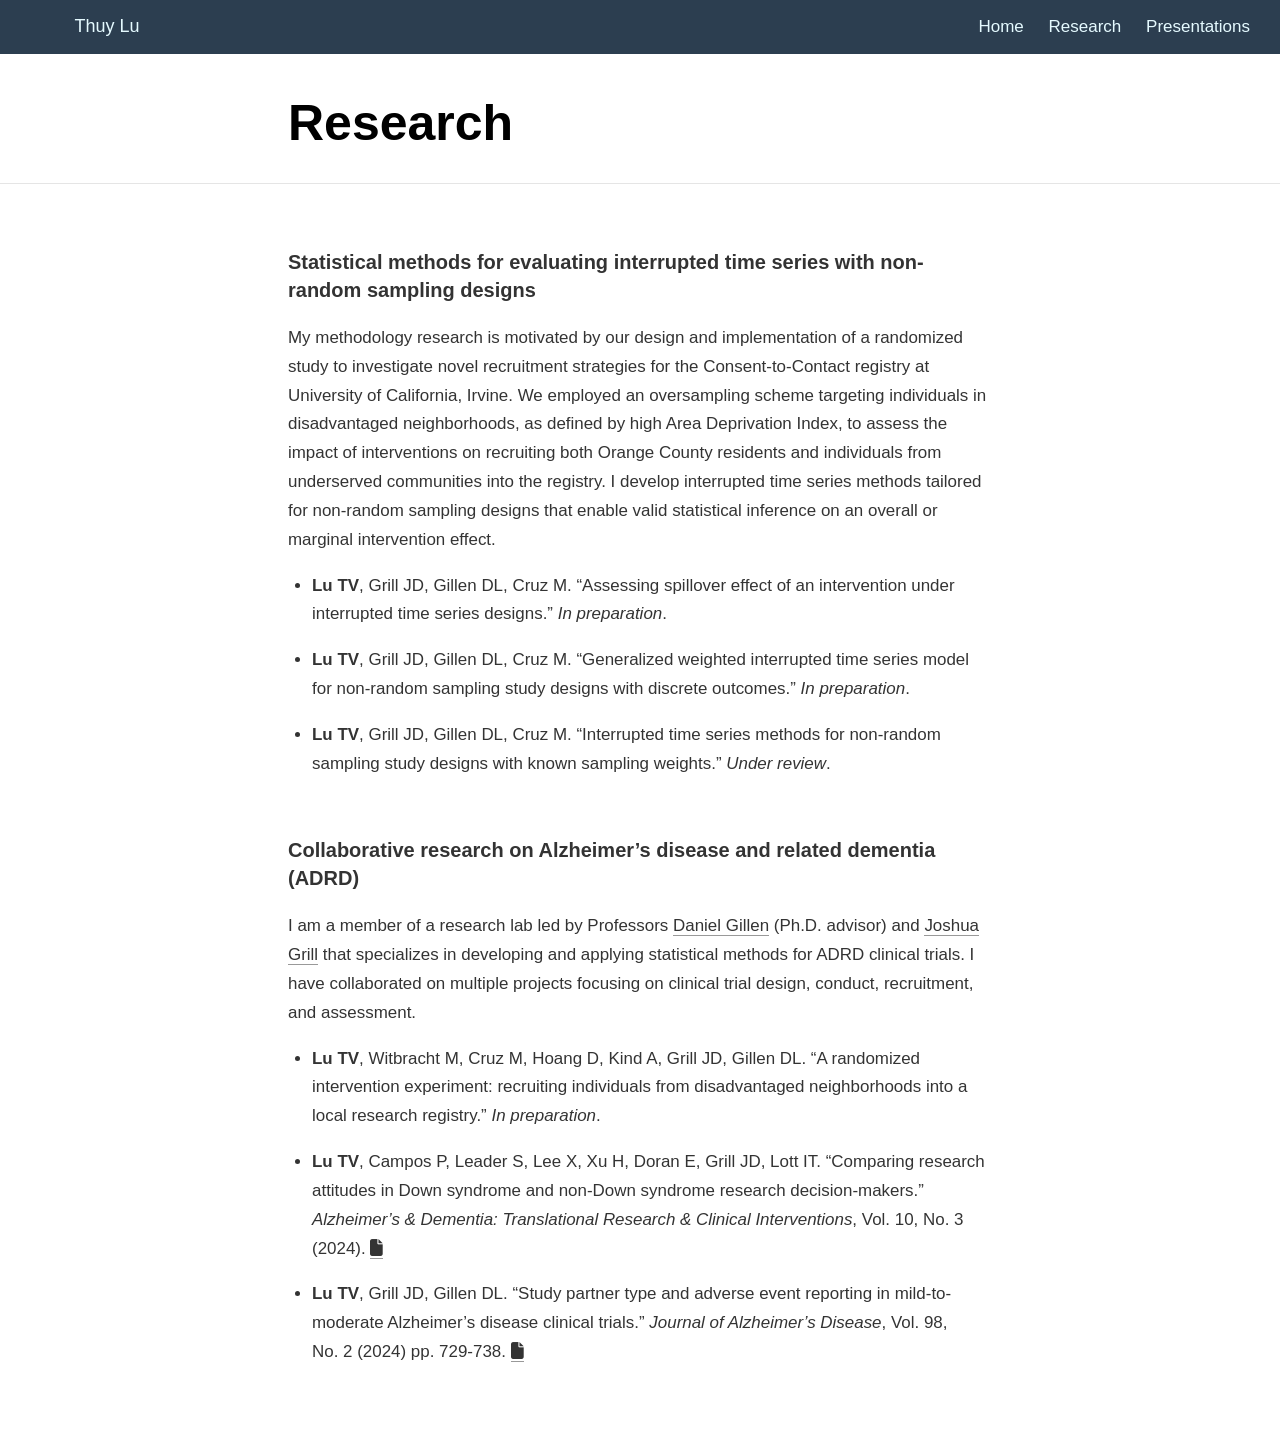
<file: docs/research.html>
<!DOCTYPE html>

<html xmlns="http://www.w3.org/1999/xhtml" lang="" xml:lang="">

<head>
  <meta charset="utf-8"/>
  <meta name="viewport" content="width=device-width, initial-scale=1"/>
  <meta http-equiv="X-UA-Compatible" content="IE=Edge,chrome=1"/>
  <meta name="generator" content="distill" />

  <style type="text/css">
  /* Hide doc at startup (prevent jankiness while JS renders/transforms) */
  body {
    visibility: hidden;
  }
  </style>

 <!--radix_placeholder_import_source-->
 <!--/radix_placeholder_import_source-->

<style type="text/css">code{white-space: pre;}</style>
<style type="text/css" data-origin="pandoc">
pre > code.sourceCode { white-space: pre; position: relative; }
pre > code.sourceCode > span { line-height: 1.25; }
pre > code.sourceCode > span:empty { height: 1.2em; }
.sourceCode { overflow: visible; }
code.sourceCode > span { color: inherit; text-decoration: inherit; }
div.sourceCode { margin: 1em 0; }
pre.sourceCode { margin: 0; }
@media screen {
div.sourceCode { overflow: auto; }
}
@media print {
pre > code.sourceCode { white-space: pre-wrap; }
pre > code.sourceCode > span { display: inline-block; text-indent: -5em; padding-left: 5em; }
}
pre.numberSource code
  { counter-reset: source-line 0; }
pre.numberSource code > span
  { position: relative; left: -4em; counter-increment: source-line; }
pre.numberSource code > span > a:first-child::before
  { content: counter(source-line);
    position: relative; left: -1em; text-align: right; vertical-align: baseline;
    border: none; display: inline-block;
    -webkit-touch-callout: none; -webkit-user-select: none;
    -khtml-user-select: none; -moz-user-select: none;
    -ms-user-select: none; user-select: none;
    padding: 0 4px; width: 4em;
    color: #aaaaaa;
  }
pre.numberSource { margin-left: 3em; border-left: 1px solid #aaaaaa;  padding-left: 4px; }
div.sourceCode
  { color: #00769e; background-color: #f1f3f5; }
@media screen {
pre > code.sourceCode > span > a:first-child::before { text-decoration: underline; }
}
code span { color: #00769e; } /* Normal */
code span.al { color: #ad0000; } /* Alert */
code span.an { color: #5e5e5e; } /* Annotation */
code span.at { color: #657422; } /* Attribute */
code span.bn { color: #ad0000; } /* BaseN */
code span.bu { } /* BuiltIn */
code span.cf { color: #00769e; } /* ControlFlow */
code span.ch { color: #20794d; } /* Char */
code span.cn { color: #8f5902; } /* Constant */
code span.co { color: #5e5e5e; } /* Comment */
code span.cv { color: #5e5e5e; font-style: italic; } /* CommentVar */
code span.do { color: #5e5e5e; font-style: italic; } /* Documentation */
code span.dt { color: #ad0000; } /* DataType */
code span.dv { color: #ad0000; } /* DecVal */
code span.er { color: #ad0000; } /* Error */
code span.ex { } /* Extension */
code span.fl { color: #ad0000; } /* Float */
code span.fu { color: #4758ab; } /* Function */
code span.im { } /* Import */
code span.in { color: #5e5e5e; } /* Information */
code span.kw { color: #00769e; } /* Keyword */
code span.op { color: #5e5e5e; } /* Operator */
code span.ot { color: #00769e; } /* Other */
code span.pp { color: #ad0000; } /* Preprocessor */
code span.sc { color: #5e5e5e; } /* SpecialChar */
code span.ss { color: #20794d; } /* SpecialString */
code span.st { color: #20794d; } /* String */
code span.va { color: #111111; } /* Variable */
code span.vs { color: #20794d; } /* VerbatimString */
code span.wa { color: #5e5e5e; font-style: italic; } /* Warning */
</style>


  <!--radix_placeholder_meta_tags-->
  <title>Thuy Lu: Research</title>




  <!--  https://developers.facebook.com/docs/sharing/webmasters#markup -->
  <meta property="og:title" content="Thuy Lu: Research"/>
  <meta property="og:type" content="article"/>
  <meta property="og:locale" content="en_US"/>
  <meta property="og:site_name" content="Thuy Lu"/>

  <!--  https://dev.twitter.com/cards/types/summary -->
  <meta property="twitter:card" content="summary"/>
  <meta property="twitter:title" content="Thuy Lu: Research"/>

  <!--/radix_placeholder_meta_tags-->
  <!--radix_placeholder_rmarkdown_metadata-->

  <script type="text/json" id="radix-rmarkdown-metadata">
  {"type":"list","attributes":{"names":{"type":"character","attributes":{},"value":["title"]}},"value":[{"type":"character","attributes":{},"value":["Research"]}]}
  </script>
  <!--/radix_placeholder_rmarkdown_metadata-->
  <!--radix_placeholder_navigation_in_header-->
  <meta name="distill:offset" content=""/>

  <script type="application/javascript">

    window.headroom_prevent_pin = false;

    window.document.addEventListener("DOMContentLoaded", function (event) {

      // initialize headroom for banner
      var header = $('header').get(0);
      var headerHeight = header.offsetHeight;
      var headroom = new Headroom(header, {
        tolerance: 5,
        onPin : function() {
          if (window.headroom_prevent_pin) {
            window.headroom_prevent_pin = false;
            headroom.unpin();
          }
        }
      });
      headroom.init();
      if(window.location.hash)
        headroom.unpin();
      $(header).addClass('headroom--transition');

      // offset scroll location for banner on hash change
      // (see: https://github.com/WickyNilliams/headroom.js/issues/38)
      window.addEventListener("hashchange", function(event) {
        window.scrollTo(0, window.pageYOffset - (headerHeight + 25));
      });

      // responsive menu
      $('.distill-site-header').each(function(i, val) {
        var topnav = $(this);
        var toggle = topnav.find('.nav-toggle');
        toggle.on('click', function() {
          topnav.toggleClass('responsive');
        });
      });

      // nav dropdowns
      $('.nav-dropbtn').click(function(e) {
        $(this).next('.nav-dropdown-content').toggleClass('nav-dropdown-active');
        $(this).parent().siblings('.nav-dropdown')
           .children('.nav-dropdown-content').removeClass('nav-dropdown-active');
      });
      $("body").click(function(e){
        $('.nav-dropdown-content').removeClass('nav-dropdown-active');
      });
      $(".nav-dropdown").click(function(e){
        e.stopPropagation();
      });
    });
  </script>

  <style type="text/css">

  /* Theme (user-documented overrideables for nav appearance) */

  .distill-site-nav {
    color: rgba(255, 255, 255, 0.8);
    background-color: #0F2E3D;
    font-size: 15px;
    font-weight: 300;
  }

  .distill-site-nav a {
    color: inherit;
    text-decoration: none;
  }

  .distill-site-nav a:hover {
    color: white;
  }

  @media print {
    .distill-site-nav {
      display: none;
    }
  }

  .distill-site-header {

  }

  .distill-site-footer {

  }


  /* Site Header */

  .distill-site-header {
    width: 100%;
    box-sizing: border-box;
    z-index: 3;
  }

  .distill-site-header .nav-left {
    display: inline-block;
    margin-left: 8px;
  }

  @media screen and (max-width: 768px) {
    .distill-site-header .nav-left {
      margin-left: 0;
    }
  }


  .distill-site-header .nav-right {
    float: right;
    margin-right: 8px;
  }

  .distill-site-header a,
  .distill-site-header .title {
    display: inline-block;
    text-align: center;
    padding: 14px 10px 14px 10px;
  }

  .distill-site-header .title {
    font-size: 18px;
    min-width: 150px;
  }

  .distill-site-header .logo {
    padding: 0;
  }

  .distill-site-header .logo img {
    display: none;
    max-height: 20px;
    width: auto;
    margin-bottom: -4px;
  }

  .distill-site-header .nav-image img {
    max-height: 18px;
    width: auto;
    display: inline-block;
    margin-bottom: -3px;
  }



  @media screen and (min-width: 1000px) {
    .distill-site-header .logo img {
      display: inline-block;
    }
    .distill-site-header .nav-left {
      margin-left: 20px;
    }
    .distill-site-header .nav-right {
      margin-right: 20px;
    }
    .distill-site-header .title {
      padding-left: 12px;
    }
  }


  .distill-site-header .nav-toggle {
    display: none;
  }

  .nav-dropdown {
    display: inline-block;
    position: relative;
  }

  .nav-dropdown .nav-dropbtn {
    border: none;
    outline: none;
    color: rgba(255, 255, 255, 0.8);
    padding: 16px 10px;
    background-color: transparent;
    font-family: inherit;
    font-size: inherit;
    font-weight: inherit;
    margin: 0;
    margin-top: 1px;
    z-index: 2;
  }

  .nav-dropdown-content {
    display: none;
    position: absolute;
    background-color: white;
    min-width: 200px;
    border: 1px solid rgba(0,0,0,0.15);
    border-radius: 4px;
    box-shadow: 0px 8px 16px 0px rgba(0,0,0,0.1);
    z-index: 1;
    margin-top: 2px;
    white-space: nowrap;
    padding-top: 4px;
    padding-bottom: 4px;
  }

  .nav-dropdown-content hr {
    margin-top: 4px;
    margin-bottom: 4px;
    border: none;
    border-bottom: 1px solid rgba(0, 0, 0, 0.1);
  }

  .nav-dropdown-active {
    display: block;
  }

  .nav-dropdown-content a, .nav-dropdown-content .nav-dropdown-header {
    color: black;
    padding: 6px 24px;
    text-decoration: none;
    display: block;
    text-align: left;
  }

  .nav-dropdown-content .nav-dropdown-header {
    display: block;
    padding: 5px 24px;
    padding-bottom: 0;
    text-transform: uppercase;
    font-size: 14px;
    color: #999999;
    white-space: nowrap;
  }

  .nav-dropdown:hover .nav-dropbtn {
    color: white;
  }

  .nav-dropdown-content a:hover {
    background-color: #ddd;
    color: black;
  }

  .nav-right .nav-dropdown-content {
    margin-left: -45%;
    right: 0;
  }

  @media screen and (max-width: 768px) {
    .distill-site-header a, .distill-site-header .nav-dropdown  {display: none;}
    .distill-site-header a.nav-toggle {
      float: right;
      display: block;
    }
    .distill-site-header .title {
      margin-left: 0;
    }
    .distill-site-header .nav-right {
      margin-right: 0;
    }
    .distill-site-header {
      overflow: hidden;
    }
    .nav-right .nav-dropdown-content {
      margin-left: 0;
    }
  }


  @media screen and (max-width: 768px) {
    .distill-site-header.responsive {position: relative; min-height: 500px; }
    .distill-site-header.responsive a.nav-toggle {
      position: absolute;
      right: 0;
      top: 0;
    }
    .distill-site-header.responsive a,
    .distill-site-header.responsive .nav-dropdown {
      display: block;
      text-align: left;
    }
    .distill-site-header.responsive .nav-left,
    .distill-site-header.responsive .nav-right {
      width: 100%;
    }
    .distill-site-header.responsive .nav-dropdown {float: none;}
    .distill-site-header.responsive .nav-dropdown-content {position: relative;}
    .distill-site-header.responsive .nav-dropdown .nav-dropbtn {
      display: block;
      width: 100%;
      text-align: left;
    }
  }

  /* Site Footer */

  .distill-site-footer {
    width: 100%;
    overflow: hidden;
    box-sizing: border-box;
    z-index: 3;
    margin-top: 30px;
    padding-top: 30px;
    padding-bottom: 30px;
    text-align: center;
  }

  /* Headroom */

  d-title {
    padding-top: 6rem;
  }

  @media print {
    d-title {
      padding-top: 4rem;
    }
  }

  .headroom {
    z-index: 1000;
    position: fixed;
    top: 0;
    left: 0;
    right: 0;
  }

  .headroom--transition {
    transition: all .4s ease-in-out;
  }

  .headroom--unpinned {
    top: -100px;
  }

  .headroom--pinned {
    top: 0;
  }

  /* adjust viewport for navbar height */
  /* helps vertically center bootstrap (non-distill) content */
  .min-vh-100 {
    min-height: calc(100vh - 100px) !important;
  }

  </style>

  <script src="site_libs/jquery-3.6.0/jquery-3.6.0.min.js"></script>
  <link href="site_libs/font-awesome-6.5.2/css/all.min.css" rel="stylesheet"/>
  <link href="site_libs/font-awesome-6.5.2/css/v4-shims.min.css" rel="stylesheet"/>
  <script src="site_libs/headroom-0.9.4/headroom.min.js"></script>
  <script src="site_libs/autocomplete-0.37.1/autocomplete.min.js"></script>
  <script src="site_libs/fuse-6.4.1/fuse.min.js"></script>

  <script type="application/javascript">

  function getMeta(metaName) {
    var metas = document.getElementsByTagName('meta');
    for (let i = 0; i < metas.length; i++) {
      if (metas[i].getAttribute('name') === metaName) {
        return metas[i].getAttribute('content');
      }
    }
    return '';
  }

  function offsetURL(url) {
    var offset = getMeta('distill:offset');
    return offset ? offset + '/' + url : url;
  }

  function createFuseIndex() {

    // create fuse index
    var options = {
      keys: [
        { name: 'title', weight: 20 },
        { name: 'categories', weight: 15 },
        { name: 'description', weight: 10 },
        { name: 'contents', weight: 5 },
      ],
      ignoreLocation: true,
      threshold: 0
    };
    var fuse = new window.Fuse([], options);

    // fetch the main search.json
    return fetch(offsetURL('search.json'))
      .then(function(response) {
        if (response.status == 200) {
          return response.json().then(function(json) {
            // index main articles
            json.articles.forEach(function(article) {
              fuse.add(article);
            });
            // download collections and index their articles
            return Promise.all(json.collections.map(function(collection) {
              return fetch(offsetURL(collection)).then(function(response) {
                if (response.status === 200) {
                  return response.json().then(function(articles) {
                    articles.forEach(function(article) {
                      fuse.add(article);
                    });
                  })
                } else {
                  return Promise.reject(
                    new Error('Unexpected status from search index request: ' +
                              response.status)
                  );
                }
              });
            })).then(function() {
              return fuse;
            });
          });

        } else {
          return Promise.reject(
            new Error('Unexpected status from search index request: ' +
                        response.status)
          );
        }
      });
  }

  window.document.addEventListener("DOMContentLoaded", function (event) {

    // get search element (bail if we don't have one)
    var searchEl = window.document.getElementById('distill-search');
    if (!searchEl)
      return;

    createFuseIndex()
      .then(function(fuse) {

        // make search box visible
        searchEl.classList.remove('hidden');

        // initialize autocomplete
        var options = {
          autoselect: true,
          hint: false,
          minLength: 2,
        };
        window.autocomplete(searchEl, options, [{
          source: function(query, callback) {
            const searchOptions = {
              isCaseSensitive: false,
              shouldSort: true,
              minMatchCharLength: 2,
              limit: 10,
            };
            var results = fuse.search(query, searchOptions);
            callback(results
              .map(function(result) { return result.item; })
            );
          },
          templates: {
            suggestion: function(suggestion) {
              var img = suggestion.preview && Object.keys(suggestion.preview).length > 0
                ? `<img src="${offsetURL(suggestion.preview)}"</img>`
                : '';
              var html = `
                <div class="search-item">
                  <h3>${suggestion.title}</h3>
                  <div class="search-item-description">
                    ${suggestion.description || ''}
                  </div>
                  <div class="search-item-preview">
                    ${img}
                  </div>
                </div>
              `;
              return html;
            }
          }
        }]).on('autocomplete:selected', function(event, suggestion) {
          window.location.href = offsetURL(suggestion.path);
        });
        // remove inline display style on autocompleter (we want to
        // manage responsive display via css)
        $('.algolia-autocomplete').css("display", "");
      })
      .catch(function(error) {
        console.log(error);
      });

  });

  </script>

  <style type="text/css">

  .nav-search {
    font-size: x-small;
  }

  /* Algolioa Autocomplete */

  .algolia-autocomplete {
    display: inline-block;
    margin-left: 10px;
    vertical-align: sub;
    background-color: white;
    color: black;
    padding: 6px;
    padding-top: 8px;
    padding-bottom: 0;
    border-radius: 6px;
    border: 1px #0F2E3D solid;
    width: 180px;
  }


  @media screen and (max-width: 768px) {
    .distill-site-nav .algolia-autocomplete {
      display: none;
      visibility: hidden;
    }
    .distill-site-nav.responsive .algolia-autocomplete {
      display: inline-block;
      visibility: visible;
    }
    .distill-site-nav.responsive .algolia-autocomplete .aa-dropdown-menu {
      margin-left: 0;
      width: 400px;
      max-height: 400px;
    }
  }

  .algolia-autocomplete .aa-input, .algolia-autocomplete .aa-hint {
    width: 90%;
    outline: none;
    border: none;
  }

  .algolia-autocomplete .aa-hint {
    color: #999;
  }
  .algolia-autocomplete .aa-dropdown-menu {
    width: 550px;
    max-height: 70vh;
    overflow-x: visible;
    overflow-y: scroll;
    padding: 5px;
    margin-top: 3px;
    margin-left: -150px;
    background-color: #fff;
    border-radius: 5px;
    border: 1px solid #999;
    border-top: none;
  }

  .algolia-autocomplete .aa-dropdown-menu .aa-suggestion {
    cursor: pointer;
    padding: 5px 4px;
    border-bottom: 1px solid #eee;
  }

  .algolia-autocomplete .aa-dropdown-menu .aa-suggestion:last-of-type {
    border-bottom: none;
    margin-bottom: 2px;
  }

  .algolia-autocomplete .aa-dropdown-menu .aa-suggestion .search-item {
    overflow: hidden;
    font-size: 0.8em;
    line-height: 1.4em;
  }

  .algolia-autocomplete .aa-dropdown-menu .aa-suggestion .search-item h3 {
    font-size: 1rem;
    margin-block-start: 0;
    margin-block-end: 5px;
  }

  .algolia-autocomplete .aa-dropdown-menu .aa-suggestion .search-item-description {
    display: inline-block;
    overflow: hidden;
    height: 2.8em;
    width: 80%;
    margin-right: 4%;
  }

  .algolia-autocomplete .aa-dropdown-menu .aa-suggestion .search-item-preview {
    display: inline-block;
    width: 15%;
  }

  .algolia-autocomplete .aa-dropdown-menu .aa-suggestion .search-item-preview img {
    height: 3em;
    width: auto;
    display: none;
  }

  .algolia-autocomplete .aa-dropdown-menu .aa-suggestion .search-item-preview img[src] {
    display: initial;
  }

  .algolia-autocomplete .aa-dropdown-menu .aa-suggestion.aa-cursor {
    background-color: #eee;
  }
  .algolia-autocomplete .aa-dropdown-menu .aa-suggestion em {
    font-weight: bold;
    font-style: normal;
  }

  </style>


  <!--/radix_placeholder_navigation_in_header-->
  <!--radix_placeholder_distill-->

  <style type="text/css">

  body {
    background-color: white;
  }

  .pandoc-table {
    width: 100%;
  }

  .pandoc-table>caption {
    margin-bottom: 10px;
  }

  .pandoc-table th:not([align]) {
    text-align: left;
  }

  .pagedtable-footer {
    font-size: 15px;
  }

  d-byline .byline {
    grid-template-columns: 2fr 2fr;
  }

  d-byline .byline h3 {
    margin-block-start: 1.5em;
  }

  d-byline .byline .authors-affiliations h3 {
    margin-block-start: 0.5em;
  }

  .authors-affiliations .orcid-id {
    width: 16px;
    height:16px;
    margin-left: 4px;
    margin-right: 4px;
    vertical-align: middle;
    padding-bottom: 2px;
  }

  d-title .dt-tags {
    margin-top: 1em;
    grid-column: text;
  }

  .dt-tags .dt-tag {
    text-decoration: none;
    display: inline-block;
    color: rgba(0,0,0,0.6);
    padding: 0em 0.4em;
    margin-right: 0.5em;
    margin-bottom: 0.4em;
    font-size: 70%;
    border: 1px solid rgba(0,0,0,0.2);
    border-radius: 3px;
    text-transform: uppercase;
    font-weight: 500;
  }

  d-article table.gt_table td,
  d-article table.gt_table th {
    border-bottom: none;
    font-size: 100%;
  }

  .html-widget {
    margin-bottom: 2.0em;
  }

  .l-screen-inset {
    padding-right: 16px;
  }

  .l-screen .caption {
    margin-left: 10px;
  }

  .shaded {
    background: rgb(247, 247, 247);
    padding-top: 20px;
    padding-bottom: 20px;
    border-top: 1px solid rgba(0, 0, 0, 0.1);
    border-bottom: 1px solid rgba(0, 0, 0, 0.1);
  }

  .shaded .html-widget {
    margin-bottom: 0;
    border: 1px solid rgba(0, 0, 0, 0.1);
  }

  .shaded .shaded-content {
    background: white;
  }

  .text-output {
    margin-top: 0;
    line-height: 1.5em;
  }

  .hidden {
    display: none !important;
  }

  hr.section-separator {
    border: none;
    border-top: 1px solid rgba(0, 0, 0, 0.1);
    margin: 0px;
  }


  d-byline {
    border-top: none;
  }

  d-article {
    padding-top: 2.5rem;
    padding-bottom: 30px;
    border-top: none;
  }

  d-appendix {
    padding-top: 30px;
  }

  d-article>p>img {
    width: 100%;
  }

  d-article h2 {
    margin: 1rem 0 1.5rem 0;
  }

  d-article h3 {
    margin-top: 1.5rem;
  }

  d-article iframe {
    border: 1px solid rgba(0, 0, 0, 0.1);
    margin-bottom: 2.0em;
    width: 100%;
  }

  /* Tweak code blocks */

  d-article div.sourceCode code,
  d-article pre code {
    font-family: Consolas, Monaco, 'Andale Mono', 'Ubuntu Mono', monospace;
  }

  d-article pre,
  d-article div.sourceCode,
  d-article div.sourceCode pre {
    overflow: auto;
  }

  d-article div.sourceCode {
    background-color: white;
  }

  d-article div.sourceCode pre {
    padding-left: 10px;
    font-size: 12px;
    border-left: 2px solid rgba(0,0,0,0.1);
  }

  d-article pre {
    font-size: 12px;
    color: black;
    background: none;
    margin-top: 0;
    text-align: left;
    white-space: pre;
    word-spacing: normal;
    word-break: normal;
    word-wrap: normal;
    line-height: 1.5;

    -moz-tab-size: 4;
    -o-tab-size: 4;
    tab-size: 4;

    -webkit-hyphens: none;
    -moz-hyphens: none;
    -ms-hyphens: none;
    hyphens: none;
  }

  d-article pre a {
    border-bottom: none;
  }

  d-article pre a:hover {
    border-bottom: none;
    text-decoration: underline;
  }

  d-article details {
    grid-column: text;
    margin-bottom: 0.8em;
  }

  @media(min-width: 768px) {

  d-article pre,
  d-article div.sourceCode,
  d-article div.sourceCode pre {
    overflow: visible !important;
  }

  d-article div.sourceCode pre {
    padding-left: 18px;
    font-size: 14px;
  }

  /* tweak for Pandoc numbered line within distill */
  d-article pre.numberSource code > span {
      left: -2em;
  }

  d-article pre {
    font-size: 14px;
  }

  }

  figure img.external {
    background: white;
    border: 1px solid rgba(0, 0, 0, 0.1);
    box-shadow: 0 1px 8px rgba(0, 0, 0, 0.1);
    padding: 18px;
    box-sizing: border-box;
  }

  /* CSS for d-contents */

  .d-contents {
    grid-column: text;
    color: rgba(0,0,0,0.8);
    font-size: 0.9em;
    padding-bottom: 1em;
    margin-bottom: 1em;
    padding-bottom: 0.5em;
    margin-bottom: 1em;
    padding-left: 0.25em;
    justify-self: start;
  }

  @media(min-width: 1000px) {
    .d-contents.d-contents-float {
      height: 0;
      grid-column-start: 1;
      grid-column-end: 4;
      justify-self: center;
      padding-right: 3em;
      padding-left: 2em;
    }
  }

  .d-contents nav h3 {
    font-size: 18px;
    margin-top: 0;
    margin-bottom: 1em;
  }

  .d-contents li {
    list-style-type: none
  }

  .d-contents nav > ul {
    padding-left: 0;
  }

  .d-contents ul {
    padding-left: 1em
  }

  .d-contents nav ul li {
    margin-top: 0.6em;
    margin-bottom: 0.2em;
  }

  .d-contents nav a {
    font-size: 13px;
    border-bottom: none;
    text-decoration: none
    color: rgba(0, 0, 0, 0.8);
  }

  .d-contents nav a:hover {
    text-decoration: underline solid rgba(0, 0, 0, 0.6)
  }

  .d-contents nav > ul > li > a {
    font-weight: 600;
  }

  .d-contents nav > ul > li > ul {
    font-weight: inherit;
  }

  .d-contents nav > ul > li > ul > li {
    margin-top: 0.2em;
  }


  .d-contents nav ul {
    margin-top: 0;
    margin-bottom: 0.25em;
  }

  .d-article-with-toc h2:nth-child(2) {
    margin-top: 0;
  }


  /* Figure */

  .figure {
    position: relative;
    margin-bottom: 2.5em;
    margin-top: 1.5em;
  }

  .figure .caption {
    color: rgba(0, 0, 0, 0.6);
    font-size: 12px;
    line-height: 1.5em;
  }

  .figure img.external {
    background: white;
    border: 1px solid rgba(0, 0, 0, 0.1);
    box-shadow: 0 1px 8px rgba(0, 0, 0, 0.1);
    padding: 18px;
    box-sizing: border-box;
  }

  .figure .caption a {
    color: rgba(0, 0, 0, 0.6);
  }

  .figure .caption b,
  .figure .caption strong, {
    font-weight: 600;
    color: rgba(0, 0, 0, 1.0);
  }

  /* Citations */

  d-article .citation {
    color: inherit;
    cursor: inherit;
  }

  div.hanging-indent{
    margin-left: 1em; text-indent: -1em;
  }

  /* Citation hover box */

  .tippy-box[data-theme~=light-border] {
    background-color: rgba(250, 250, 250, 0.95);
  }

  .tippy-content > p {
    margin-bottom: 0;
    padding: 2px;
  }


  /* Tweak 1000px media break to show more text */

  @media(min-width: 1000px) {
    .base-grid,
    distill-header,
    d-title,
    d-abstract,
    d-article,
    d-appendix,
    distill-appendix,
    d-byline,
    d-footnote-list,
    d-citation-list,
    distill-footer {
      grid-template-columns: [screen-start] 1fr [page-start kicker-start] 80px [middle-start] 50px [text-start kicker-end] 65px 65px 65px 65px 65px 65px 65px 65px [text-end gutter-start] 65px [middle-end] 65px [page-end gutter-end] 1fr [screen-end];
      grid-column-gap: 16px;
    }

    .grid {
      grid-column-gap: 16px;
    }

    d-article {
      font-size: 1.06rem;
      line-height: 1.7em;
    }
    figure .caption, .figure .caption, figure figcaption {
      font-size: 13px;
    }
  }

  @media(min-width: 1180px) {
    .base-grid,
    distill-header,
    d-title,
    d-abstract,
    d-article,
    d-appendix,
    distill-appendix,
    d-byline,
    d-footnote-list,
    d-citation-list,
    distill-footer {
      grid-template-columns: [screen-start] 1fr [page-start kicker-start] 60px [middle-start] 60px [text-start kicker-end] 60px 60px 60px 60px 60px 60px 60px 60px [text-end gutter-start] 60px [middle-end] 60px [page-end gutter-end] 1fr [screen-end];
      grid-column-gap: 32px;
    }

    .grid {
      grid-column-gap: 32px;
    }
  }


  /* Get the citation styles for the appendix (not auto-injected on render since
     we do our own rendering of the citation appendix) */

  d-appendix .citation-appendix,
  .d-appendix .citation-appendix {
    font-size: 11px;
    line-height: 15px;
    border-left: 1px solid rgba(0, 0, 0, 0.1);
    padding-left: 18px;
    border: 1px solid rgba(0,0,0,0.1);
    background: rgba(0, 0, 0, 0.02);
    padding: 10px 18px;
    border-radius: 3px;
    color: rgba(150, 150, 150, 1);
    overflow: hidden;
    margin-top: -12px;
    white-space: pre-wrap;
    word-wrap: break-word;
  }

  /* Include appendix styles here so they can be overridden */

  d-appendix {
    contain: layout style;
    font-size: 0.8em;
    line-height: 1.7em;
    margin-top: 60px;
    margin-bottom: 0;
    border-top: 1px solid rgba(0, 0, 0, 0.1);
    color: rgba(0,0,0,0.5);
    padding-top: 60px;
    padding-bottom: 48px;
  }

  d-appendix h3 {
    grid-column: page-start / text-start;
    font-size: 15px;
    font-weight: 500;
    margin-top: 1em;
    margin-bottom: 0;
    color: rgba(0,0,0,0.65);
  }

  d-appendix h3 + * {
    margin-top: 1em;
  }

  d-appendix ol {
    padding: 0 0 0 15px;
  }

  @media (min-width: 768px) {
    d-appendix ol {
      padding: 0 0 0 30px;
      margin-left: -30px;
    }
  }

  d-appendix li {
    margin-bottom: 1em;
  }

  d-appendix a {
    color: rgba(0, 0, 0, 0.6);
  }

  d-appendix > * {
    grid-column: text;
  }

  d-appendix > d-footnote-list,
  d-appendix > d-citation-list,
  d-appendix > distill-appendix {
    grid-column: screen;
  }

  /* Include footnote styles here so they can be overridden */

  d-footnote-list {
    contain: layout style;
  }

  d-footnote-list > * {
    grid-column: text;
  }

  d-footnote-list a.footnote-backlink {
    color: rgba(0,0,0,0.3);
    padding-left: 0.5em;
  }



  /* Anchor.js */

  .anchorjs-link {
    /*transition: all .25s linear; */
    text-decoration: none;
    border-bottom: none;
  }
  *:hover > .anchorjs-link {
    margin-left: -1.125em !important;
    text-decoration: none;
    border-bottom: none;
  }

  /* Social footer */

  .social_footer {
    margin-top: 30px;
    margin-bottom: 0;
    color: rgba(0,0,0,0.67);
  }

  .disqus-comments {
    margin-right: 30px;
  }

  .disqus-comment-count {
    border-bottom: 1px solid rgba(0, 0, 0, 0.4);
    cursor: pointer;
  }

  #disqus_thread {
    margin-top: 30px;
  }

  .article-sharing a {
    border-bottom: none;
    margin-right: 8px;
  }

  .article-sharing a:hover {
    border-bottom: none;
  }

  .sidebar-section.subscribe {
    font-size: 12px;
    line-height: 1.6em;
  }

  .subscribe p {
    margin-bottom: 0.5em;
  }


  .article-footer .subscribe {
    font-size: 15px;
    margin-top: 45px;
  }


  .sidebar-section.custom {
    font-size: 12px;
    line-height: 1.6em;
  }

  .custom p {
    margin-bottom: 0.5em;
  }

  /* Styles for listing layout (hide title) */
  .layout-listing d-title, .layout-listing .d-title {
    display: none;
  }

  /* Styles for posts lists (not auto-injected) */


  .posts-with-sidebar {
    padding-left: 45px;
    padding-right: 45px;
  }

  .posts-list .description h2,
  .posts-list .description p {
    font-family: -apple-system, BlinkMacSystemFont, "Segoe UI", Roboto, Oxygen, Ubuntu, Cantarell, "Fira Sans", "Droid Sans", "Helvetica Neue", Arial, sans-serif;
  }

  .posts-list .description h2 {
    font-weight: 700;
    border-bottom: none;
    padding-bottom: 0;
  }

  .posts-list h2.post-tag {
    border-bottom: 1px solid rgba(0, 0, 0, 0.2);
    padding-bottom: 12px;
  }
  .posts-list {
    margin-top: 60px;
    margin-bottom: 24px;
  }

  .posts-list .post-preview {
    text-decoration: none;
    overflow: hidden;
    display: block;
    border-bottom: 1px solid rgba(0, 0, 0, 0.1);
    padding: 24px 0;
  }

  .post-preview-last {
    border-bottom: none !important;
  }

  .posts-list .posts-list-caption {
    grid-column: screen;
    font-weight: 400;
  }

  .posts-list .post-preview h2 {
    margin: 0 0 6px 0;
    line-height: 1.2em;
    font-style: normal;
    font-size: 24px;
  }

  .posts-list .post-preview p {
    margin: 0 0 12px 0;
    line-height: 1.4em;
    font-size: 16px;
  }

  .posts-list .post-preview .thumbnail {
    box-sizing: border-box;
    margin-bottom: 24px;
    position: relative;
    max-width: 500px;
  }
  .posts-list .post-preview img {
    width: 100%;
    display: block;
  }

  .posts-list .metadata {
    font-size: 12px;
    line-height: 1.4em;
    margin-bottom: 18px;
  }

  .posts-list .metadata > * {
    display: inline-block;
  }

  .posts-list .metadata .publishedDate {
    margin-right: 2em;
  }

  .posts-list .metadata .dt-authors {
    display: block;
    margin-top: 0.3em;
    margin-right: 2em;
  }

  .posts-list .dt-tags {
    display: block;
    line-height: 1em;
  }

  .posts-list .dt-tags .dt-tag {
    display: inline-block;
    color: rgba(0,0,0,0.6);
    padding: 0.3em 0.4em;
    margin-right: 0.2em;
    margin-bottom: 0.4em;
    font-size: 60%;
    border: 1px solid rgba(0,0,0,0.2);
    border-radius: 3px;
    text-transform: uppercase;
    font-weight: 500;
  }

  .posts-list img {
    opacity: 1;
  }

  .posts-list img[data-src] {
    opacity: 0;
  }

  .posts-more {
    clear: both;
  }


  .posts-sidebar {
    font-size: 16px;
  }

  .posts-sidebar h3 {
    font-size: 16px;
    margin-top: 0;
    margin-bottom: 0.5em;
    font-weight: 400;
    text-transform: uppercase;
  }

  .sidebar-section {
    margin-bottom: 30px;
  }

  .categories ul {
    list-style-type: none;
    margin: 0;
    padding: 0;
  }

  .categories li {
    color: rgba(0, 0, 0, 0.8);
    margin-bottom: 0;
  }

  .categories li>a {
    border-bottom: none;
  }

  .categories li>a:hover {
    border-bottom: 1px solid rgba(0, 0, 0, 0.4);
  }

  .categories .active {
    font-weight: 600;
  }

  .categories .category-count {
    color: rgba(0, 0, 0, 0.4);
  }


  @media(min-width: 768px) {
    .posts-list .post-preview h2 {
      font-size: 26px;
    }
    .posts-list .post-preview .thumbnail {
      float: right;
      width: 30%;
      margin-bottom: 0;
    }
    .posts-list .post-preview .description {
      float: left;
      width: 45%;
    }
    .posts-list .post-preview .metadata {
      float: left;
      width: 20%;
      margin-top: 8px;
    }
    .posts-list .post-preview p {
      margin: 0 0 12px 0;
      line-height: 1.5em;
      font-size: 16px;
    }
    .posts-with-sidebar .posts-list {
      float: left;
      width: 75%;
    }
    .posts-with-sidebar .posts-sidebar {
      float: right;
      width: 20%;
      margin-top: 60px;
      padding-top: 24px;
      padding-bottom: 24px;
    }
  }


  /* Improve display for browsers without grid (IE/Edge <= 15) */

  .downlevel {
    line-height: 1.6em;
    font-family: -apple-system, BlinkMacSystemFont, "Segoe UI", Roboto, Oxygen, Ubuntu, Cantarell, "Fira Sans", "Droid Sans", "Helvetica Neue", Arial, sans-serif;
    margin: 0;
  }

  .downlevel .d-title {
    padding-top: 6rem;
    padding-bottom: 1.5rem;
  }

  .downlevel .d-title h1 {
    font-size: 50px;
    font-weight: 700;
    line-height: 1.1em;
    margin: 0 0 0.5rem;
  }

  .downlevel .d-title p {
    font-weight: 300;
    font-size: 1.2rem;
    line-height: 1.55em;
    margin-top: 0;
  }

  .downlevel .d-byline {
    padding-top: 0.8em;
    padding-bottom: 0.8em;
    font-size: 0.8rem;
    line-height: 1.8em;
  }

  .downlevel .section-separator {
    border: none;
    border-top: 1px solid rgba(0, 0, 0, 0.1);
  }

  .downlevel .d-article {
    font-size: 1.06rem;
    line-height: 1.7em;
    padding-top: 1rem;
    padding-bottom: 2rem;
  }


  .downlevel .d-appendix {
    padding-left: 0;
    padding-right: 0;
    max-width: none;
    font-size: 0.8em;
    line-height: 1.7em;
    margin-bottom: 0;
    color: rgba(0,0,0,0.5);
    padding-top: 40px;
    padding-bottom: 48px;
  }

  .downlevel .footnotes ol {
    padding-left: 13px;
  }

  .downlevel .base-grid,
  .downlevel .distill-header,
  .downlevel .d-title,
  .downlevel .d-abstract,
  .downlevel .d-article,
  .downlevel .d-appendix,
  .downlevel .distill-appendix,
  .downlevel .d-byline,
  .downlevel .d-footnote-list,
  .downlevel .d-citation-list,
  .downlevel .distill-footer,
  .downlevel .appendix-bottom,
  .downlevel .posts-container {
    padding-left: 40px;
    padding-right: 40px;
  }

  @media(min-width: 768px) {
    .downlevel .base-grid,
    .downlevel .distill-header,
    .downlevel .d-title,
    .downlevel .d-abstract,
    .downlevel .d-article,
    .downlevel .d-appendix,
    .downlevel .distill-appendix,
    .downlevel .d-byline,
    .downlevel .d-footnote-list,
    .downlevel .d-citation-list,
    .downlevel .distill-footer,
    .downlevel .appendix-bottom,
    .downlevel .posts-container {
    padding-left: 150px;
    padding-right: 150px;
    max-width: 900px;
  }
  }

  .downlevel pre code {
    display: block;
    border-left: 2px solid rgba(0, 0, 0, .1);
    padding: 0 0 0 20px;
    font-size: 14px;
  }

  .downlevel code, .downlevel pre {
    color: black;
    background: none;
    font-family: Consolas, Monaco, 'Andale Mono', 'Ubuntu Mono', monospace;
    text-align: left;
    white-space: pre;
    word-spacing: normal;
    word-break: normal;
    word-wrap: normal;
    line-height: 1.5;

    -moz-tab-size: 4;
    -o-tab-size: 4;
    tab-size: 4;

    -webkit-hyphens: none;
    -moz-hyphens: none;
    -ms-hyphens: none;
    hyphens: none;
  }

  .downlevel .posts-list .post-preview {
    color: inherit;
  }



  </style>

  <script type="application/javascript">

  function is_downlevel_browser() {
    if (bowser.isUnsupportedBrowser({ msie: "12", msedge: "16"},
                                   window.navigator.userAgent)) {
      return true;
    } else {
      return window.load_distill_framework === undefined;
    }
  }

  // show body when load is complete
  function on_load_complete() {

    // add anchors
    if (window.anchors) {
      window.anchors.options.placement = 'left';
      window.anchors.add('d-article > h2, d-article > h3, d-article > h4, d-article > h5');
    }


    // set body to visible
    document.body.style.visibility = 'visible';

    // force redraw for leaflet widgets
    if (window.HTMLWidgets) {
      var maps = window.HTMLWidgets.findAll(".leaflet");
      $.each(maps, function(i, el) {
        var map = this.getMap();
        map.invalidateSize();
        map.eachLayer(function(layer) {
          if (layer instanceof L.TileLayer)
            layer.redraw();
        });
      });
    }

    // trigger 'shown' so htmlwidgets resize
    $('d-article').trigger('shown');
  }

  function init_distill() {

    init_common();

    // create front matter
    var front_matter = $('<d-front-matter></d-front-matter>');
    $('#distill-front-matter').wrap(front_matter);

    // create d-title
    $('.d-title').changeElementType('d-title');

    // separator
    var separator = '<hr class="section-separator" style="clear: both"/>';
    // prepend separator above appendix
    $('.d-byline').before(separator);
    $('.d-article').before(separator);

    // create d-byline
    var byline = $('<d-byline></d-byline>');
    $('.d-byline').replaceWith(byline);

    // create d-article
    var article = $('<d-article></d-article>');
    $('.d-article').wrap(article).children().unwrap();

    // move posts container into article
    $('.posts-container').appendTo($('d-article'));

    // create d-appendix
    $('.d-appendix').changeElementType('d-appendix');

    // flag indicating that we have appendix items
    var appendix = $('.appendix-bottom').children('h3').length > 0;

    // replace footnotes with <d-footnote>
    $('.footnote-ref').each(function(i, val) {
      appendix = true;
      var href = $(this).attr('href');
      var id = href.replace('#', '');
      var fn = $('#' + id);
      var fn_p = $('#' + id + '>p');
      fn_p.find('.footnote-back').remove();
      var text = fn_p.html();
      var dtfn = $('<d-footnote></d-footnote>');
      dtfn.html(text);
      $(this).replaceWith(dtfn);
    });
    // remove footnotes
    $('.footnotes').remove();

    // move refs into #references-listing
    $('#references-listing').replaceWith($('#refs'));

    $('h1.appendix, h2.appendix').each(function(i, val) {
      $(this).changeElementType('h3');
    });
    $('h3.appendix').each(function(i, val) {
      var id = $(this).attr('id');
      $('.d-contents a[href="#' + id + '"]').parent().remove();
      appendix = true;
      $(this).nextUntil($('h1, h2, h3')).addBack().appendTo($('d-appendix'));
    });

    // show d-appendix if we have appendix content
    $("d-appendix").css('display', appendix ? 'grid' : 'none');

    // localize layout chunks to just output
    $('.layout-chunk').each(function(i, val) {

      // capture layout
      var layout = $(this).attr('data-layout');

      // apply layout to markdown level block elements
      var elements = $(this).children().not('details, div.sourceCode, pre, script');
      elements.each(function(i, el) {
        var layout_div = $('<div class="' + layout + '"></div>');
        if (layout_div.hasClass('shaded')) {
          var shaded_content = $('<div class="shaded-content"></div>');
          $(this).wrap(shaded_content);
          $(this).parent().wrap(layout_div);
        } else {
          $(this).wrap(layout_div);
        }
      });


      // unwrap the layout-chunk div
      $(this).children().unwrap();
    });

    // remove code block used to force  highlighting css
    $('.distill-force-highlighting-css').parent().remove();

    // remove empty line numbers inserted by pandoc when using a
    // custom syntax highlighting theme, except when numbering line
    // in code chunk
    $('pre:not(.numberLines) code.sourceCode a:empty').remove();

    // load distill framework
    load_distill_framework();

    // wait for window.distillRunlevel == 4 to do post processing
    function distill_post_process() {

      if (!window.distillRunlevel || window.distillRunlevel < 4)
        return;

      // hide author/affiliations entirely if we have no authors
      var front_matter = JSON.parse($("#distill-front-matter").html());
      var have_authors = front_matter.authors && front_matter.authors.length > 0;
      if (!have_authors)
        $('d-byline').addClass('hidden');

      // article with toc class
      $('.d-contents').parent().addClass('d-article-with-toc');

      // strip links that point to #
      $('.authors-affiliations').find('a[href="#"]').removeAttr('href');

      // add orcid ids
      $('.authors-affiliations').find('.author').each(function(i, el) {
        var orcid_id = front_matter.authors[i].orcidID;
        var author_name = front_matter.authors[i].author
        if (orcid_id) {
          var a = $('<a></a>');
          a.attr('href', 'https://orcid.org/' + orcid_id);
          var img = $('<img></img>');
          img.addClass('orcid-id');
          img.attr('alt', author_name ? 'ORCID ID for ' + author_name : 'ORCID ID');
          img.attr('src','[data-uri]');
          a.append(img);
          $(this).append(a);
        }
      });

      // hide elements of author/affiliations grid that have no value
      function hide_byline_column(caption) {
        $('d-byline').find('h3:contains("' + caption + '")').parent().css('visibility', 'hidden');
      }

      // affiliations
      var have_affiliations = false;
      for (var i = 0; i<front_matter.authors.length; ++i) {
        var author = front_matter.authors[i];
        if (author.affiliation !== "&nbsp;") {
          have_affiliations = true;
          break;
        }
      }
      if (!have_affiliations)
        $('d-byline').find('h3:contains("Affiliations")').css('visibility', 'hidden');

      // published date
      if (!front_matter.publishedDate)
        hide_byline_column("Published");

      // document object identifier
      var doi = $('d-byline').find('h3:contains("DOI")');
      var doi_p = doi.next().empty();
      if (!front_matter.doi) {
        // if we have a citation and valid citationText then link to that
        if ($('#citation').length > 0 && front_matter.citationText) {
          doi.html('Citation');
          $('<a href="#citation"></a>')
            .text(front_matter.citationText)
            .appendTo(doi_p);
        } else {
          hide_byline_column("DOI");
        }
      } else {
        $('<a></a>')
           .attr('href', "https://doi.org/" + front_matter.doi)
           .html(front_matter.doi)
           .appendTo(doi_p);
      }

       // change plural form of authors/affiliations
      if (front_matter.authors.length === 1) {
        var grid = $('.authors-affiliations');
        grid.children('h3:contains("Authors")').text('Author');
        grid.children('h3:contains("Affiliations")').text('Affiliation');
      }

      // remove d-appendix and d-footnote-list local styles
      $('d-appendix > style:first-child').remove();
      $('d-footnote-list > style:first-child').remove();

      // move appendix-bottom entries to the bottom
      $('.appendix-bottom').appendTo('d-appendix').children().unwrap();
      $('.appendix-bottom').remove();

      // hoverable references
      $('span.citation[data-cites]').each(function() {
        const citeChild = $(this).children()[0]
        // Do not process if @xyz has been used without escaping and without bibliography activated
        // https://github.com/rstudio/distill/issues/466
        if (citeChild === undefined) return true

        if (citeChild.nodeName == "D-FOOTNOTE") {
          var fn = citeChild
          $(this).html(fn.shadowRoot.querySelector("sup"))
          $(this).id = fn.id
          fn.remove()
        }
        var refs = $(this).attr('data-cites').split(" ");
        var refHtml = refs.map(function(ref) {
          // Could use CSS.escape too here, we insure backward compatibility in navigator
          return "<p>" + $('div[id="ref-' + ref + '"]').html() + "</p>";
        }).join("\n");
        window.tippy(this, {
          allowHTML: true,
          content: refHtml,
          maxWidth: 500,
          interactive: true,
          interactiveBorder: 10,
          theme: 'light-border',
          placement: 'bottom-start'
        });
      });

      // fix footnotes in tables (#411)
      // replacing broken distill.pub feature
      $('table d-footnote').each(function() {
        // we replace internal showAtNode methode which is triggered when hovering a footnote
        this.hoverBox.showAtNode = function(node) {
          // ported from https://github.com/distillpub/template/pull/105/files
          calcOffset = function(elem) {
              let x = elem.offsetLeft;
              let y = elem.offsetTop;
              // Traverse upwards until an `absolute` element is found or `elem`
              // becomes null.
              while (elem = elem.offsetParent && elem.style.position != 'absolute') {
                  x += elem.offsetLeft;
                  y += elem.offsetTop;
              }

              return { left: x, top: y };
          }
          // https://developer.mozilla.org/en-US/docs/Web/API/HTMLElement/offsetTop
          const bbox = node.getBoundingClientRect();
          const offset = calcOffset(node);
          this.show([offset.left + bbox.width, offset.top + bbox.height]);
        }
      })

      // clear polling timer
      clearInterval(tid);

      // show body now that everything is ready
      on_load_complete();
    }

    var tid = setInterval(distill_post_process, 50);
    distill_post_process();

  }

  function init_downlevel() {

    init_common();

     // insert hr after d-title
    $('.d-title').after($('<hr class="section-separator"/>'));

    // check if we have authors
    var front_matter = JSON.parse($("#distill-front-matter").html());
    var have_authors = front_matter.authors && front_matter.authors.length > 0;

    // manage byline/border
    if (!have_authors)
      $('.d-byline').remove();
    $('.d-byline').after($('<hr class="section-separator"/>'));
    $('.d-byline a').remove();

    // remove toc
    $('.d-contents').remove();

    // move appendix elements
    $('h1.appendix, h2.appendix').each(function(i, val) {
      $(this).changeElementType('h3');
    });
    $('h3.appendix').each(function(i, val) {
      $(this).nextUntil($('h1, h2, h3')).addBack().appendTo($('.d-appendix'));
    });


    // inject headers into references and footnotes
    var refs_header = $('<h3></h3>');
    refs_header.text('References');
    $('#refs').prepend(refs_header);

    var footnotes_header = $('<h3></h3');
    footnotes_header.text('Footnotes');
    $('.footnotes').children('hr').first().replaceWith(footnotes_header);

    // move appendix-bottom entries to the bottom
    $('.appendix-bottom').appendTo('.d-appendix').children().unwrap();
    $('.appendix-bottom').remove();

    // remove appendix if it's empty
    if ($('.d-appendix').children().length === 0)
      $('.d-appendix').remove();

    // prepend separator above appendix
    $('.d-appendix').before($('<hr class="section-separator" style="clear: both"/>'));

    // trim code
    $('pre>code').each(function(i, val) {
      $(this).html($.trim($(this).html()));
    });

    // move posts-container right before article
    $('.posts-container').insertBefore($('.d-article'));

    $('body').addClass('downlevel');

    on_load_complete();
  }


  function init_common() {

    // jquery plugin to change element types
    (function($) {
      $.fn.changeElementType = function(newType) {
        var attrs = {};

        $.each(this[0].attributes, function(idx, attr) {
          attrs[attr.nodeName] = attr.nodeValue;
        });

        this.replaceWith(function() {
          return $("<" + newType + "/>", attrs).append($(this).contents());
        });
      };
    })(jQuery);

    // prevent underline for linked images
    $('a > img').parent().css({'border-bottom' : 'none'});

    // mark non-body figures created by knitr chunks as 100% width
    $('.layout-chunk').each(function(i, val) {
      var figures = $(this).find('img, .html-widget');
      // ignore leaflet img layers (#106)
      figures = figures.filter(':not(img[class*="leaflet"])')
      if ($(this).attr('data-layout') !== "l-body") {
        figures.css('width', '100%');
      } else {
        figures.css('max-width', '100%');
        figures.filter("[width]").each(function(i, val) {
          var fig = $(this);
          fig.css('width', fig.attr('width') + 'px');
        });

      }
    });

    // auto-append index.html to post-preview links in file: protocol
    // and in rstudio ide preview
    $('.post-preview').each(function(i, val) {
      if (window.location.protocol === "file:")
        $(this).attr('href', $(this).attr('href') + "index.html");
    });

    // get rid of index.html references in header
    if (window.location.protocol !== "file:") {
      $('.distill-site-header a[href]').each(function(i,val) {
        $(this).attr('href', $(this).attr('href').replace(/^index[.]html/, "./"));
      });
    }

    // add class to pandoc style tables
    $('tr.header').parent('thead').parent('table').addClass('pandoc-table');
    $('.kable-table').children('table').addClass('pandoc-table');

    // add figcaption style to table captions
    $('caption').parent('table').addClass("figcaption");

    // initialize posts list
    if (window.init_posts_list)
      window.init_posts_list();

    // implmement disqus comment link
    $('.disqus-comment-count').click(function() {
      window.headroom_prevent_pin = true;
      $('#disqus_thread').toggleClass('hidden');
      if (!$('#disqus_thread').hasClass('hidden')) {
        var offset = $(this).offset();
        $(window).resize();
        $('html, body').animate({
          scrollTop: offset.top - 35
        });
      }
    });
  }

  document.addEventListener('DOMContentLoaded', function() {
    if (is_downlevel_browser())
      init_downlevel();
    else
      window.addEventListener('WebComponentsReady', init_distill);
  });

  </script>

  <!--/radix_placeholder_distill-->
  <script src="site_libs/header-attrs-2.29/header-attrs.js"></script>
  <script src="site_libs/popper-2.6.0/popper.min.js"></script>
  <link href="site_libs/tippy-6.2.7/tippy.css" rel="stylesheet" />
  <link href="site_libs/tippy-6.2.7/tippy-light-border.css" rel="stylesheet" />
  <script src="site_libs/tippy-6.2.7/tippy.umd.min.js"></script>
  <script src="site_libs/anchor-4.2.2/anchor.min.js"></script>
  <script src="site_libs/bowser-1.9.3/bowser.min.js"></script>
  <script src="site_libs/webcomponents-2.0.0/webcomponents.js"></script>
  <script src="site_libs/distill-2.2.21/template.v2.js"></script>
  <!--radix_placeholder_site_in_header-->
  <style type="text/css">

  .distill-site-nav {
    background-color: #2C3E50;
    font-size: 17px;
    font-weight: 200;
    color: #E5FAFF;
  }

  .distill-site-nav a:hover {
    color: #7DEDFF;
    font-weight: 200;
  }


  @media print {
    .distill-site-nav {
      display: none;
    }

  </style>
  <!--/radix_placeholder_site_in_header-->

  <link rel="stylesheet" href="style.css" type="text/css"/>

</head>

<body>

<!--radix_placeholder_front_matter-->

<script id="distill-front-matter" type="text/json">
{"title":"Research","authors":[]}
</script>

<!--/radix_placeholder_front_matter-->
<!--radix_placeholder_navigation_before_body-->
<header class="header header--fixed" role="banner">
<nav class="distill-site-nav distill-site-header">
<div class="nav-left">
<a href="index.html" class="title">Thuy Lu</a>
</div>
<div class="nav-right">
<a href="index.html">Home</a>
<a href="research.html">Research</a>
<a href="presentation.html">Presentations</a>
<a href="javascript:void(0);" class="nav-toggle">&#9776;</a>
</div>
</nav>
</header>
<!--/radix_placeholder_navigation_before_body-->
<!--radix_placeholder_site_before_body-->
<!--/radix_placeholder_site_before_body-->

<div class="d-title">
<h1>Research</h1>

<!--radix_placeholder_categories-->
<!--/radix_placeholder_categories-->

</div>


<div class="d-article">
<h3 id="statistical-methods-for-evaluating-interrupted-time-series-with-non-random-sampling-designs">Statistical methods for evaluating interrupted time series with non-random sampling designs</h3>
<p>My methodology research is motivated by our design and implementation of a randomized study to investigate novel recruitment strategies for the Consent-to-Contact registry at University of California, Irvine. We employed an oversampling scheme targeting individuals in disadvantaged neighborhoods, as defined by high Area Deprivation Index, to assess the impact of interventions on recruiting both Orange County residents and individuals from underserved communities into the registry. I develop interrupted time series methods tailored for non-random sampling designs that enable valid statistical inference on an overall or marginal intervention effect.</p>
<ul>
<li><p><strong>Lu TV</strong>, Grill JD, Gillen DL, Cruz M. “Assessing spillover effect of an intervention under interrupted time series designs.” <em>In preparation</em>.</p></li>
<li><p><strong>Lu TV</strong>, Grill JD, Gillen DL, Cruz M. “Generalized weighted interrupted time series model for non-random sampling study designs with discrete outcomes.” <em>In preparation</em>.</p></li>
<li><p><strong>Lu TV</strong>, Grill JD, Gillen DL, Cruz M. “Interrupted time series methods for non-random sampling study designs with known sampling weights.” <em>Under review</em>.</p></li>
</ul>
<h3 id="collaborative-research-on-alzheimers-disease-and-related-dementia-adrd">Collaborative research on Alzheimer’s disease and related dementia (ADRD)</h3>
<p>I am a member of a research lab led by Professors <a href="https://dgillen.ics.uci.edu/">Daniel Gillen</a> (Ph.D. advisor) and <a href="https://sites.mind.uci.edu/grill/">Joshua Grill</a> that specializes in developing and applying statistical methods for ADRD clinical trials. I have collaborated on multiple projects focusing on clinical trial design, conduct, recruitment, and assessment.</p>
<ul>
<li><p><strong>Lu TV</strong>, Witbracht M, Cruz M, Hoang D, Kind A, Grill JD, Gillen DL. “A randomized intervention experiment: recruiting individuals from disadvantaged neighborhoods into a local research registry.” <em>In preparation</em>.</p></li>
<li><p><strong>Lu TV</strong>, Campos P, Leader S, Lee X, Xu H, Doran E, Grill JD, Lott IT. “Comparing research attitudes in Down syndrome and non-Down syndrome research decision-makers.” <em>Alzheimer’s &amp; Dementia: Translational Research &amp; Clinical Interventions</em>, Vol. 10, No. 3 (2024). <a href="https://alz-journals.onlinelibrary.wiley.com/doi/10.1002/trc2.12478"><i class="fa-solid fa-file"></i></a></p></li>
<li><p><strong>Lu TV</strong>, Grill JD, Gillen DL. “Study partner type and adverse event reporting in mild-to-moderate Alzheimer’s disease clinical trials.” <em>Journal of Alzheimer’s Disease</em>, Vol. 98, No. 2 (2024) pp. 729-738. <a href="https://journals.sagepub.com/doi/10.3233/JAD-231283"><i class="fa-solid fa-file"></i></a></p></li>
</ul>
<div class="sourceCode" id="cb1"><pre class="sourceCode r distill-force-highlighting-css"><code class="sourceCode r"></code></pre></div>
<!--radix_placeholder_article_footer-->
<!--/radix_placeholder_article_footer-->
</div>

<div class="d-appendix">
</div>


<!--radix_placeholder_site_after_body-->
<!--/radix_placeholder_site_after_body-->
<!--radix_placeholder_appendices-->
<div class="appendix-bottom"></div>
<!--/radix_placeholder_appendices-->
<!--radix_placeholder_navigation_after_body-->
<!--/radix_placeholder_navigation_after_body-->

</body>

</html>
</file>
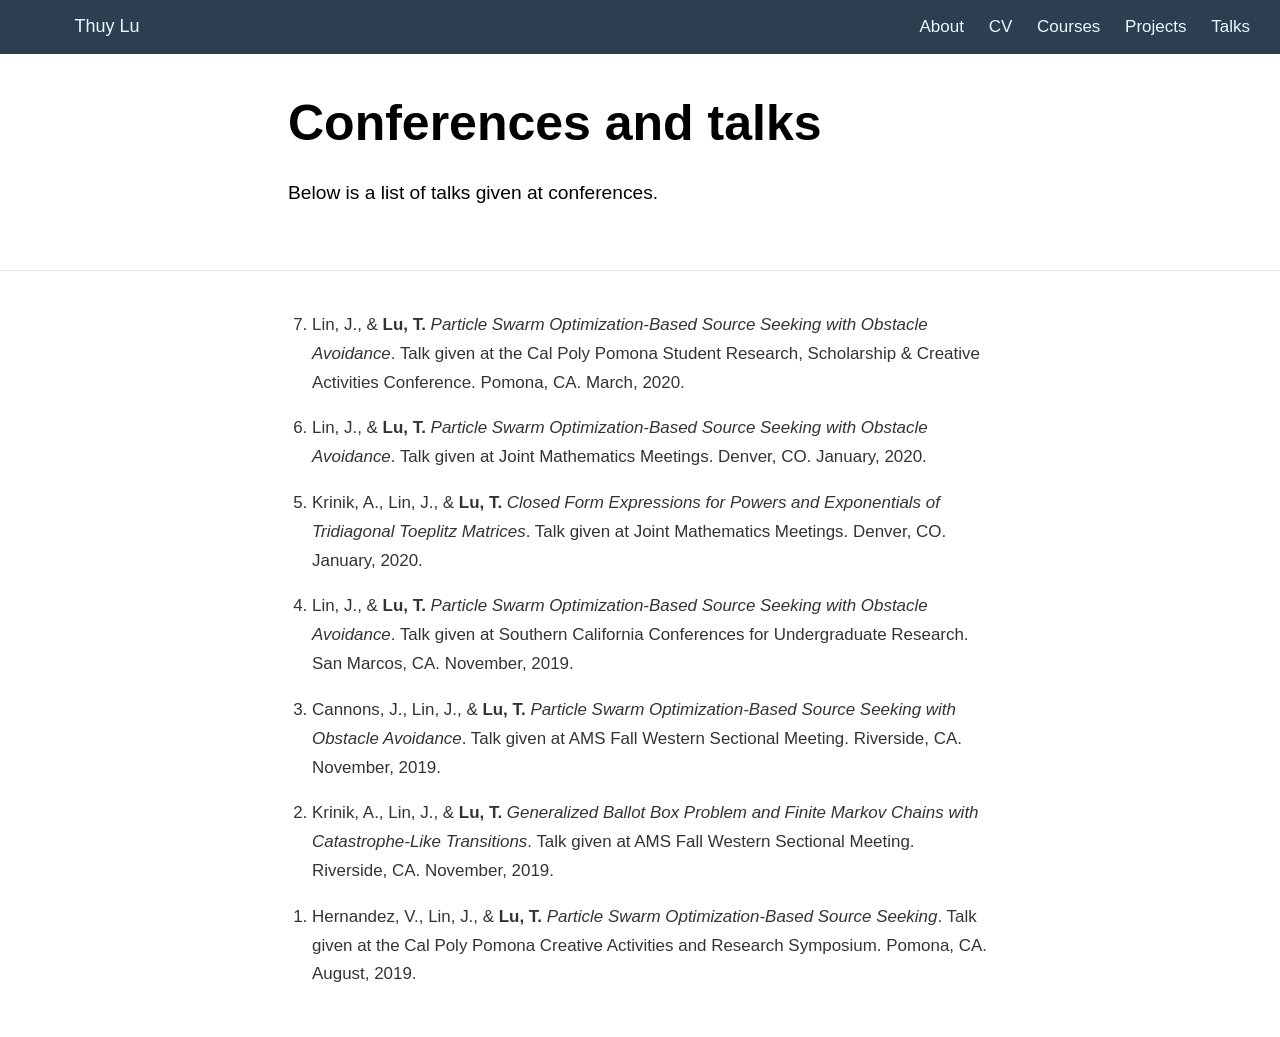
<file: docs/talks.html>
<!DOCTYPE html>

<html xmlns="http://www.w3.org/1999/xhtml" lang="" xml:lang="">

<head>
  <meta charset="utf-8"/>
  <meta name="viewport" content="width=device-width, initial-scale=1"/>
  <meta http-equiv="X-UA-Compatible" content="IE=Edge,chrome=1"/>
  <meta name="generator" content="distill" />

  <style type="text/css">
  /* Hide doc at startup (prevent jankiness while JS renders/transforms) */
  body {
    visibility: hidden;
  }
  </style>

 <!--radix_placeholder_import_source-->
 <!--/radix_placeholder_import_source-->

<style type="text/css">code{white-space: pre;}</style>
<style type="text/css" data-origin="pandoc">
pre > code.sourceCode { white-space: pre; position: relative; }
pre > code.sourceCode > span { display: inline-block; line-height: 1.25; }
pre > code.sourceCode > span:empty { height: 1.2em; }
.sourceCode { overflow: visible; }
code.sourceCode > span { color: inherit; text-decoration: inherit; }
div.sourceCode { margin: 1em 0; }
pre.sourceCode { margin: 0; }
@media screen {
div.sourceCode { overflow: auto; }
}
@media print {
pre > code.sourceCode { white-space: pre-wrap; }
pre > code.sourceCode > span { text-indent: -5em; padding-left: 5em; }
}
pre.numberSource code
  { counter-reset: source-line 0; }
pre.numberSource code > span
  { position: relative; left: -4em; counter-increment: source-line; }
pre.numberSource code > span > a:first-child::before
  { content: counter(source-line);
    position: relative; left: -1em; text-align: right; vertical-align: baseline;
    border: none; display: inline-block;
    -webkit-touch-callout: none; -webkit-user-select: none;
    -khtml-user-select: none; -moz-user-select: none;
    -ms-user-select: none; user-select: none;
    padding: 0 4px; width: 4em;
    color: #aaaaaa;
  }
pre.numberSource { margin-left: 3em; border-left: 1px solid #aaaaaa;  padding-left: 4px; }
div.sourceCode
  { color: #00769e; background-color: #f1f3f5; }
@media screen {
pre > code.sourceCode > span > a:first-child::before { text-decoration: underline; }
}
code span { color: #00769e; } /* Normal */
code span.al { color: #ad0000; } /* Alert */
code span.an { color: #5e5e5e; } /* Annotation */
code span.at { color: #657422; } /* Attribute */
code span.bn { color: #ad0000; } /* BaseN */
code span.bu { } /* BuiltIn */
code span.cf { color: #00769e; } /* ControlFlow */
code span.ch { color: #20794d; } /* Char */
code span.cn { color: #8f5902; } /* Constant */
code span.co { color: #5e5e5e; } /* Comment */
code span.cv { color: #5e5e5e; font-style: italic; } /* CommentVar */
code span.do { color: #5e5e5e; font-style: italic; } /* Documentation */
code span.dt { color: #ad0000; } /* DataType */
code span.dv { color: #ad0000; } /* DecVal */
code span.er { color: #ad0000; } /* Error */
code span.ex { } /* Extension */
code span.fl { color: #ad0000; } /* Float */
code span.fu { color: #4758ab; } /* Function */
code span.im { } /* Import */
code span.in { color: #5e5e5e; } /* Information */
code span.kw { color: #00769e; } /* Keyword */
code span.op { color: #5e5e5e; } /* Operator */
code span.ot { color: #00769e; } /* Other */
code span.pp { color: #ad0000; } /* Preprocessor */
code span.sc { color: #5e5e5e; } /* SpecialChar */
code span.ss { color: #20794d; } /* SpecialString */
code span.st { color: #20794d; } /* String */
code span.va { color: #111111; } /* Variable */
code span.vs { color: #20794d; } /* VerbatimString */
code span.wa { color: #5e5e5e; font-style: italic; } /* Warning */
</style>


  <!--radix_placeholder_meta_tags-->
  <title>Thuy Lu: Conferences and talks</title>

  <meta property="description" itemprop="description" content="Below is a list of talks given at conferences."/>



  <!--  https://developers.facebook.com/docs/sharing/webmasters#markup -->
  <meta property="og:title" content="Thuy Lu: Conferences and talks"/>
  <meta property="og:type" content="article"/>
  <meta property="og:description" content="Below is a list of talks given at conferences."/>
  <meta property="og:locale" content="en_US"/>
  <meta property="og:site_name" content="Thuy Lu"/>

  <!--  https://dev.twitter.com/cards/types/summary -->
  <meta property="twitter:card" content="summary"/>
  <meta property="twitter:title" content="Thuy Lu: Conferences and talks"/>
  <meta property="twitter:description" content="Below is a list of talks given at conferences."/>

  <!--/radix_placeholder_meta_tags-->
  <!--radix_placeholder_rmarkdown_metadata-->

  <script type="text/json" id="radix-rmarkdown-metadata">
  {"type":"list","attributes":{"names":{"type":"character","attributes":{},"value":["title","description"]}},"value":[{"type":"character","attributes":{},"value":["Conferences and talks"]},{"type":"character","attributes":{},"value":["Below is a list of talks given at conferences. "]}]}
  </script>
  <!--/radix_placeholder_rmarkdown_metadata-->
  <!--radix_placeholder_navigation_in_header-->
  <meta name="distill:offset" content=""/>

  <script type="application/javascript">

    window.headroom_prevent_pin = false;

    window.document.addEventListener("DOMContentLoaded", function (event) {

      // initialize headroom for banner
      var header = $('header').get(0);
      var headerHeight = header.offsetHeight;
      var headroom = new Headroom(header, {
        tolerance: 5,
        onPin : function() {
          if (window.headroom_prevent_pin) {
            window.headroom_prevent_pin = false;
            headroom.unpin();
          }
        }
      });
      headroom.init();
      if(window.location.hash)
        headroom.unpin();
      $(header).addClass('headroom--transition');

      // offset scroll location for banner on hash change
      // (see: https://github.com/WickyNilliams/headroom.js/issues/38)
      window.addEventListener("hashchange", function(event) {
        window.scrollTo(0, window.pageYOffset - (headerHeight + 25));
      });

      // responsive menu
      $('.distill-site-header').each(function(i, val) {
        var topnav = $(this);
        var toggle = topnav.find('.nav-toggle');
        toggle.on('click', function() {
          topnav.toggleClass('responsive');
        });
      });

      // nav dropdowns
      $('.nav-dropbtn').click(function(e) {
        $(this).next('.nav-dropdown-content').toggleClass('nav-dropdown-active');
        $(this).parent().siblings('.nav-dropdown')
           .children('.nav-dropdown-content').removeClass('nav-dropdown-active');
      });
      $("body").click(function(e){
        $('.nav-dropdown-content').removeClass('nav-dropdown-active');
      });
      $(".nav-dropdown").click(function(e){
        e.stopPropagation();
      });
    });
  </script>

  <style type="text/css">

  /* Theme (user-documented overrideables for nav appearance) */

  .distill-site-nav {
    color: rgba(255, 255, 255, 0.8);
    background-color: #0F2E3D;
    font-size: 15px;
    font-weight: 300;
  }

  .distill-site-nav a {
    color: inherit;
    text-decoration: none;
  }

  .distill-site-nav a:hover {
    color: white;
  }

  @media print {
    .distill-site-nav {
      display: none;
    }
  }

  .distill-site-header {

  }

  .distill-site-footer {

  }


  /* Site Header */

  .distill-site-header {
    width: 100%;
    box-sizing: border-box;
    z-index: 3;
  }

  .distill-site-header .nav-left {
    display: inline-block;
    margin-left: 8px;
  }

  @media screen and (max-width: 768px) {
    .distill-site-header .nav-left {
      margin-left: 0;
    }
  }


  .distill-site-header .nav-right {
    float: right;
    margin-right: 8px;
  }

  .distill-site-header a,
  .distill-site-header .title {
    display: inline-block;
    text-align: center;
    padding: 14px 10px 14px 10px;
  }

  .distill-site-header .title {
    font-size: 18px;
    min-width: 150px;
  }

  .distill-site-header .logo {
    padding: 0;
  }

  .distill-site-header .logo img {
    display: none;
    max-height: 20px;
    width: auto;
    margin-bottom: -4px;
  }

  .distill-site-header .nav-image img {
    max-height: 18px;
    width: auto;
    display: inline-block;
    margin-bottom: -3px;
  }



  @media screen and (min-width: 1000px) {
    .distill-site-header .logo img {
      display: inline-block;
    }
    .distill-site-header .nav-left {
      margin-left: 20px;
    }
    .distill-site-header .nav-right {
      margin-right: 20px;
    }
    .distill-site-header .title {
      padding-left: 12px;
    }
  }


  .distill-site-header .nav-toggle {
    display: none;
  }

  .nav-dropdown {
    display: inline-block;
    position: relative;
  }

  .nav-dropdown .nav-dropbtn {
    border: none;
    outline: none;
    color: rgba(255, 255, 255, 0.8);
    padding: 16px 10px;
    background-color: transparent;
    font-family: inherit;
    font-size: inherit;
    font-weight: inherit;
    margin: 0;
    margin-top: 1px;
    z-index: 2;
  }

  .nav-dropdown-content {
    display: none;
    position: absolute;
    background-color: white;
    min-width: 200px;
    border: 1px solid rgba(0,0,0,0.15);
    border-radius: 4px;
    box-shadow: 0px 8px 16px 0px rgba(0,0,0,0.1);
    z-index: 1;
    margin-top: 2px;
    white-space: nowrap;
    padding-top: 4px;
    padding-bottom: 4px;
  }

  .nav-dropdown-content hr {
    margin-top: 4px;
    margin-bottom: 4px;
    border: none;
    border-bottom: 1px solid rgba(0, 0, 0, 0.1);
  }

  .nav-dropdown-active {
    display: block;
  }

  .nav-dropdown-content a, .nav-dropdown-content .nav-dropdown-header {
    color: black;
    padding: 6px 24px;
    text-decoration: none;
    display: block;
    text-align: left;
  }

  .nav-dropdown-content .nav-dropdown-header {
    display: block;
    padding: 5px 24px;
    padding-bottom: 0;
    text-transform: uppercase;
    font-size: 14px;
    color: #999999;
    white-space: nowrap;
  }

  .nav-dropdown:hover .nav-dropbtn {
    color: white;
  }

  .nav-dropdown-content a:hover {
    background-color: #ddd;
    color: black;
  }

  .nav-right .nav-dropdown-content {
    margin-left: -45%;
    right: 0;
  }

  @media screen and (max-width: 768px) {
    .distill-site-header a, .distill-site-header .nav-dropdown  {display: none;}
    .distill-site-header a.nav-toggle {
      float: right;
      display: block;
    }
    .distill-site-header .title {
      margin-left: 0;
    }
    .distill-site-header .nav-right {
      margin-right: 0;
    }
    .distill-site-header {
      overflow: hidden;
    }
    .nav-right .nav-dropdown-content {
      margin-left: 0;
    }
  }


  @media screen and (max-width: 768px) {
    .distill-site-header.responsive {position: relative; min-height: 500px; }
    .distill-site-header.responsive a.nav-toggle {
      position: absolute;
      right: 0;
      top: 0;
    }
    .distill-site-header.responsive a,
    .distill-site-header.responsive .nav-dropdown {
      display: block;
      text-align: left;
    }
    .distill-site-header.responsive .nav-left,
    .distill-site-header.responsive .nav-right {
      width: 100%;
    }
    .distill-site-header.responsive .nav-dropdown {float: none;}
    .distill-site-header.responsive .nav-dropdown-content {position: relative;}
    .distill-site-header.responsive .nav-dropdown .nav-dropbtn {
      display: block;
      width: 100%;
      text-align: left;
    }
  }

  /* Site Footer */

  .distill-site-footer {
    width: 100%;
    overflow: hidden;
    box-sizing: border-box;
    z-index: 3;
    margin-top: 30px;
    padding-top: 30px;
    padding-bottom: 30px;
    text-align: center;
  }

  /* Headroom */

  d-title {
    padding-top: 6rem;
  }

  @media print {
    d-title {
      padding-top: 4rem;
    }
  }

  .headroom {
    z-index: 1000;
    position: fixed;
    top: 0;
    left: 0;
    right: 0;
  }

  .headroom--transition {
    transition: all .4s ease-in-out;
  }

  .headroom--unpinned {
    top: -100px;
  }

  .headroom--pinned {
    top: 0;
  }

  /* adjust viewport for navbar height */
  /* helps vertically center bootstrap (non-distill) content */
  .min-vh-100 {
    min-height: calc(100vh - 100px) !important;
  }

  </style>

  <script src="site_libs/jquery-3.6.0/jquery-3.6.0.min.js"></script>
  <link href="site_libs/font-awesome-5.1.0/css/all.css" rel="stylesheet"/>
  <link href="site_libs/font-awesome-5.1.0/css/v4-shims.css" rel="stylesheet"/>
  <script src="site_libs/headroom-0.9.4/headroom.min.js"></script>
  <script src="site_libs/autocomplete-0.37.1/autocomplete.min.js"></script>
  <script src="site_libs/fuse-6.4.1/fuse.min.js"></script>

  <script type="application/javascript">

  function getMeta(metaName) {
    var metas = document.getElementsByTagName('meta');
    for (let i = 0; i < metas.length; i++) {
      if (metas[i].getAttribute('name') === metaName) {
        return metas[i].getAttribute('content');
      }
    }
    return '';
  }

  function offsetURL(url) {
    var offset = getMeta('distill:offset');
    return offset ? offset + '/' + url : url;
  }

  function createFuseIndex() {

    // create fuse index
    var options = {
      keys: [
        { name: 'title', weight: 20 },
        { name: 'categories', weight: 15 },
        { name: 'description', weight: 10 },
        { name: 'contents', weight: 5 },
      ],
      ignoreLocation: true,
      threshold: 0
    };
    var fuse = new window.Fuse([], options);

    // fetch the main search.json
    return fetch(offsetURL('search.json'))
      .then(function(response) {
        if (response.status == 200) {
          return response.json().then(function(json) {
            // index main articles
            json.articles.forEach(function(article) {
              fuse.add(article);
            });
            // download collections and index their articles
            return Promise.all(json.collections.map(function(collection) {
              return fetch(offsetURL(collection)).then(function(response) {
                if (response.status === 200) {
                  return response.json().then(function(articles) {
                    articles.forEach(function(article) {
                      fuse.add(article);
                    });
                  })
                } else {
                  return Promise.reject(
                    new Error('Unexpected status from search index request: ' +
                              response.status)
                  );
                }
              });
            })).then(function() {
              return fuse;
            });
          });

        } else {
          return Promise.reject(
            new Error('Unexpected status from search index request: ' +
                        response.status)
          );
        }
      });
  }

  window.document.addEventListener("DOMContentLoaded", function (event) {

    // get search element (bail if we don't have one)
    var searchEl = window.document.getElementById('distill-search');
    if (!searchEl)
      return;

    createFuseIndex()
      .then(function(fuse) {

        // make search box visible
        searchEl.classList.remove('hidden');

        // initialize autocomplete
        var options = {
          autoselect: true,
          hint: false,
          minLength: 2,
        };
        window.autocomplete(searchEl, options, [{
          source: function(query, callback) {
            const searchOptions = {
              isCaseSensitive: false,
              shouldSort: true,
              minMatchCharLength: 2,
              limit: 10,
            };
            var results = fuse.search(query, searchOptions);
            callback(results
              .map(function(result) { return result.item; })
            );
          },
          templates: {
            suggestion: function(suggestion) {
              var img = suggestion.preview && Object.keys(suggestion.preview).length > 0
                ? `<img src="${offsetURL(suggestion.preview)}"</img>`
                : '';
              var html = `
                <div class="search-item">
                  <h3>${suggestion.title}</h3>
                  <div class="search-item-description">
                    ${suggestion.description || ''}
                  </div>
                  <div class="search-item-preview">
                    ${img}
                  </div>
                </div>
              `;
              return html;
            }
          }
        }]).on('autocomplete:selected', function(event, suggestion) {
          window.location.href = offsetURL(suggestion.path);
        });
        // remove inline display style on autocompleter (we want to
        // manage responsive display via css)
        $('.algolia-autocomplete').css("display", "");
      })
      .catch(function(error) {
        console.log(error);
      });

  });

  </script>

  <style type="text/css">

  .nav-search {
    font-size: x-small;
  }

  /* Algolioa Autocomplete */

  .algolia-autocomplete {
    display: inline-block;
    margin-left: 10px;
    vertical-align: sub;
    background-color: white;
    color: black;
    padding: 6px;
    padding-top: 8px;
    padding-bottom: 0;
    border-radius: 6px;
    border: 1px #0F2E3D solid;
    width: 180px;
  }


  @media screen and (max-width: 768px) {
    .distill-site-nav .algolia-autocomplete {
      display: none;
      visibility: hidden;
    }
    .distill-site-nav.responsive .algolia-autocomplete {
      display: inline-block;
      visibility: visible;
    }
    .distill-site-nav.responsive .algolia-autocomplete .aa-dropdown-menu {
      margin-left: 0;
      width: 400px;
      max-height: 400px;
    }
  }

  .algolia-autocomplete .aa-input, .algolia-autocomplete .aa-hint {
    width: 90%;
    outline: none;
    border: none;
  }

  .algolia-autocomplete .aa-hint {
    color: #999;
  }
  .algolia-autocomplete .aa-dropdown-menu {
    width: 550px;
    max-height: 70vh;
    overflow-x: visible;
    overflow-y: scroll;
    padding: 5px;
    margin-top: 3px;
    margin-left: -150px;
    background-color: #fff;
    border-radius: 5px;
    border: 1px solid #999;
    border-top: none;
  }

  .algolia-autocomplete .aa-dropdown-menu .aa-suggestion {
    cursor: pointer;
    padding: 5px 4px;
    border-bottom: 1px solid #eee;
  }

  .algolia-autocomplete .aa-dropdown-menu .aa-suggestion:last-of-type {
    border-bottom: none;
    margin-bottom: 2px;
  }

  .algolia-autocomplete .aa-dropdown-menu .aa-suggestion .search-item {
    overflow: hidden;
    font-size: 0.8em;
    line-height: 1.4em;
  }

  .algolia-autocomplete .aa-dropdown-menu .aa-suggestion .search-item h3 {
    font-size: 1rem;
    margin-block-start: 0;
    margin-block-end: 5px;
  }

  .algolia-autocomplete .aa-dropdown-menu .aa-suggestion .search-item-description {
    display: inline-block;
    overflow: hidden;
    height: 2.8em;
    width: 80%;
    margin-right: 4%;
  }

  .algolia-autocomplete .aa-dropdown-menu .aa-suggestion .search-item-preview {
    display: inline-block;
    width: 15%;
  }

  .algolia-autocomplete .aa-dropdown-menu .aa-suggestion .search-item-preview img {
    height: 3em;
    width: auto;
    display: none;
  }

  .algolia-autocomplete .aa-dropdown-menu .aa-suggestion .search-item-preview img[src] {
    display: initial;
  }

  .algolia-autocomplete .aa-dropdown-menu .aa-suggestion.aa-cursor {
    background-color: #eee;
  }
  .algolia-autocomplete .aa-dropdown-menu .aa-suggestion em {
    font-weight: bold;
    font-style: normal;
  }

  </style>


  <!--/radix_placeholder_navigation_in_header-->
  <!--radix_placeholder_distill-->

  <style type="text/css">

  body {
    background-color: white;
  }

  .pandoc-table {
    width: 100%;
  }

  .pandoc-table>caption {
    margin-bottom: 10px;
  }

  .pandoc-table th:not([align]) {
    text-align: left;
  }

  .pagedtable-footer {
    font-size: 15px;
  }

  d-byline .byline {
    grid-template-columns: 2fr 2fr;
  }

  d-byline .byline h3 {
    margin-block-start: 1.5em;
  }

  d-byline .byline .authors-affiliations h3 {
    margin-block-start: 0.5em;
  }

  .authors-affiliations .orcid-id {
    width: 16px;
    height:16px;
    margin-left: 4px;
    margin-right: 4px;
    vertical-align: middle;
    padding-bottom: 2px;
  }

  d-title .dt-tags {
    margin-top: 1em;
    grid-column: text;
  }

  .dt-tags .dt-tag {
    text-decoration: none;
    display: inline-block;
    color: rgba(0,0,0,0.6);
    padding: 0em 0.4em;
    margin-right: 0.5em;
    margin-bottom: 0.4em;
    font-size: 70%;
    border: 1px solid rgba(0,0,0,0.2);
    border-radius: 3px;
    text-transform: uppercase;
    font-weight: 500;
  }

  d-article table.gt_table td,
  d-article table.gt_table th {
    border-bottom: none;
  }

  .html-widget {
    margin-bottom: 2.0em;
  }

  .l-screen-inset {
    padding-right: 16px;
  }

  .l-screen .caption {
    margin-left: 10px;
  }

  .shaded {
    background: rgb(247, 247, 247);
    padding-top: 20px;
    padding-bottom: 20px;
    border-top: 1px solid rgba(0, 0, 0, 0.1);
    border-bottom: 1px solid rgba(0, 0, 0, 0.1);
  }

  .shaded .html-widget {
    margin-bottom: 0;
    border: 1px solid rgba(0, 0, 0, 0.1);
  }

  .shaded .shaded-content {
    background: white;
  }

  .text-output {
    margin-top: 0;
    line-height: 1.5em;
  }

  .hidden {
    display: none !important;
  }

  d-article {
    padding-top: 2.5rem;
    padding-bottom: 30px;
  }

  d-appendix {
    padding-top: 30px;
  }

  d-article>p>img {
    width: 100%;
  }

  d-article h2 {
    margin: 1rem 0 1.5rem 0;
  }

  d-article h3 {
    margin-top: 1.5rem;
  }

  d-article iframe {
    border: 1px solid rgba(0, 0, 0, 0.1);
    margin-bottom: 2.0em;
    width: 100%;
  }

  /* Tweak code blocks */

  d-article div.sourceCode code,
  d-article pre code {
    font-family: Consolas, Monaco, 'Andale Mono', 'Ubuntu Mono', monospace;
  }

  d-article pre,
  d-article div.sourceCode,
  d-article div.sourceCode pre {
    overflow: auto;
  }

  d-article div.sourceCode {
    background-color: white;
  }

  d-article div.sourceCode pre {
    padding-left: 10px;
    font-size: 12px;
    border-left: 2px solid rgba(0,0,0,0.1);
  }

  d-article pre {
    font-size: 12px;
    color: black;
    background: none;
    margin-top: 0;
    text-align: left;
    white-space: pre;
    word-spacing: normal;
    word-break: normal;
    word-wrap: normal;
    line-height: 1.5;

    -moz-tab-size: 4;
    -o-tab-size: 4;
    tab-size: 4;

    -webkit-hyphens: none;
    -moz-hyphens: none;
    -ms-hyphens: none;
    hyphens: none;
  }

  d-article pre a {
    border-bottom: none;
  }

  d-article pre a:hover {
    border-bottom: none;
    text-decoration: underline;
  }

  d-article details {
    grid-column: text;
    margin-bottom: 0.8em;
  }

  @media(min-width: 768px) {

  d-article pre,
  d-article div.sourceCode,
  d-article div.sourceCode pre {
    overflow: visible !important;
  }

  d-article div.sourceCode pre {
    padding-left: 18px;
    font-size: 14px;
  }

  d-article pre {
    font-size: 14px;
  }

  }

  figure img.external {
    background: white;
    border: 1px solid rgba(0, 0, 0, 0.1);
    box-shadow: 0 1px 8px rgba(0, 0, 0, 0.1);
    padding: 18px;
    box-sizing: border-box;
  }

  /* CSS for d-contents */

  .d-contents {
    grid-column: text;
    color: rgba(0,0,0,0.8);
    font-size: 0.9em;
    padding-bottom: 1em;
    margin-bottom: 1em;
    padding-bottom: 0.5em;
    margin-bottom: 1em;
    padding-left: 0.25em;
    justify-self: start;
  }

  @media(min-width: 1000px) {
    .d-contents.d-contents-float {
      height: 0;
      grid-column-start: 1;
      grid-column-end: 4;
      justify-self: center;
      padding-right: 3em;
      padding-left: 2em;
    }
  }

  .d-contents nav h3 {
    font-size: 18px;
    margin-top: 0;
    margin-bottom: 1em;
  }

  .d-contents li {
    list-style-type: none
  }

  .d-contents nav > ul {
    padding-left: 0;
  }

  .d-contents ul {
    padding-left: 1em
  }

  .d-contents nav ul li {
    margin-top: 0.6em;
    margin-bottom: 0.2em;
  }

  .d-contents nav a {
    font-size: 13px;
    border-bottom: none;
    text-decoration: none
    color: rgba(0, 0, 0, 0.8);
  }

  .d-contents nav a:hover {
    text-decoration: underline solid rgba(0, 0, 0, 0.6)
  }

  .d-contents nav > ul > li > a {
    font-weight: 600;
  }

  .d-contents nav > ul > li > ul {
    font-weight: inherit;
  }

  .d-contents nav > ul > li > ul > li {
    margin-top: 0.2em;
  }


  .d-contents nav ul {
    margin-top: 0;
    margin-bottom: 0.25em;
  }

  .d-article-with-toc h2:nth-child(2) {
    margin-top: 0;
  }


  /* Figure */

  .figure {
    position: relative;
    margin-bottom: 2.5em;
    margin-top: 1.5em;
  }

  .figure .caption {
    color: rgba(0, 0, 0, 0.6);
    font-size: 12px;
    line-height: 1.5em;
  }

  .figure img.external {
    background: white;
    border: 1px solid rgba(0, 0, 0, 0.1);
    box-shadow: 0 1px 8px rgba(0, 0, 0, 0.1);
    padding: 18px;
    box-sizing: border-box;
  }

  .figure .caption a {
    color: rgba(0, 0, 0, 0.6);
  }

  .figure .caption b,
  .figure .caption strong, {
    font-weight: 600;
    color: rgba(0, 0, 0, 1.0);
  }

  /* Citations */

  d-article .citation {
    color: inherit;
    cursor: inherit;
  }

  div.hanging-indent{
    margin-left: 1em; text-indent: -1em;
  }

  /* Citation hover box */

  .tippy-box[data-theme~=light-border] {
    background-color: rgba(250, 250, 250, 0.95);
  }

  .tippy-content > p {
    margin-bottom: 0;
    padding: 2px;
  }


  /* Tweak 1000px media break to show more text */

  @media(min-width: 1000px) {
    .base-grid,
    distill-header,
    d-title,
    d-abstract,
    d-article,
    d-appendix,
    distill-appendix,
    d-byline,
    d-footnote-list,
    d-citation-list,
    distill-footer {
      grid-template-columns: [screen-start] 1fr [page-start kicker-start] 80px [middle-start] 50px [text-start kicker-end] 65px 65px 65px 65px 65px 65px 65px 65px [text-end gutter-start] 65px [middle-end] 65px [page-end gutter-end] 1fr [screen-end];
      grid-column-gap: 16px;
    }

    .grid {
      grid-column-gap: 16px;
    }

    d-article {
      font-size: 1.06rem;
      line-height: 1.7em;
    }
    figure .caption, .figure .caption, figure figcaption {
      font-size: 13px;
    }
  }

  @media(min-width: 1180px) {
    .base-grid,
    distill-header,
    d-title,
    d-abstract,
    d-article,
    d-appendix,
    distill-appendix,
    d-byline,
    d-footnote-list,
    d-citation-list,
    distill-footer {
      grid-template-columns: [screen-start] 1fr [page-start kicker-start] 60px [middle-start] 60px [text-start kicker-end] 60px 60px 60px 60px 60px 60px 60px 60px [text-end gutter-start] 60px [middle-end] 60px [page-end gutter-end] 1fr [screen-end];
      grid-column-gap: 32px;
    }

    .grid {
      grid-column-gap: 32px;
    }
  }


  /* Get the citation styles for the appendix (not auto-injected on render since
     we do our own rendering of the citation appendix) */

  d-appendix .citation-appendix,
  .d-appendix .citation-appendix {
    font-size: 11px;
    line-height: 15px;
    border-left: 1px solid rgba(0, 0, 0, 0.1);
    padding-left: 18px;
    border: 1px solid rgba(0,0,0,0.1);
    background: rgba(0, 0, 0, 0.02);
    padding: 10px 18px;
    border-radius: 3px;
    color: rgba(150, 150, 150, 1);
    overflow: hidden;
    margin-top: -12px;
    white-space: pre-wrap;
    word-wrap: break-word;
  }

  /* Include appendix styles here so they can be overridden */

  d-appendix {
    contain: layout style;
    font-size: 0.8em;
    line-height: 1.7em;
    margin-top: 60px;
    margin-bottom: 0;
    border-top: 1px solid rgba(0, 0, 0, 0.1);
    color: rgba(0,0,0,0.5);
    padding-top: 60px;
    padding-bottom: 48px;
  }

  d-appendix h3 {
    grid-column: page-start / text-start;
    font-size: 15px;
    font-weight: 500;
    margin-top: 1em;
    margin-bottom: 0;
    color: rgba(0,0,0,0.65);
  }

  d-appendix h3 + * {
    margin-top: 1em;
  }

  d-appendix ol {
    padding: 0 0 0 15px;
  }

  @media (min-width: 768px) {
    d-appendix ol {
      padding: 0 0 0 30px;
      margin-left: -30px;
    }
  }

  d-appendix li {
    margin-bottom: 1em;
  }

  d-appendix a {
    color: rgba(0, 0, 0, 0.6);
  }

  d-appendix > * {
    grid-column: text;
  }

  d-appendix > d-footnote-list,
  d-appendix > d-citation-list,
  d-appendix > distill-appendix {
    grid-column: screen;
  }

  /* Include footnote styles here so they can be overridden */

  d-footnote-list {
    contain: layout style;
  }

  d-footnote-list > * {
    grid-column: text;
  }

  d-footnote-list a.footnote-backlink {
    color: rgba(0,0,0,0.3);
    padding-left: 0.5em;
  }



  /* Anchor.js */

  .anchorjs-link {
    /*transition: all .25s linear; */
    text-decoration: none;
    border-bottom: none;
  }
  *:hover > .anchorjs-link {
    margin-left: -1.125em !important;
    text-decoration: none;
    border-bottom: none;
  }

  /* Social footer */

  .social_footer {
    margin-top: 30px;
    margin-bottom: 0;
    color: rgba(0,0,0,0.67);
  }

  .disqus-comments {
    margin-right: 30px;
  }

  .disqus-comment-count {
    border-bottom: 1px solid rgba(0, 0, 0, 0.4);
    cursor: pointer;
  }

  #disqus_thread {
    margin-top: 30px;
  }

  .article-sharing a {
    border-bottom: none;
    margin-right: 8px;
  }

  .article-sharing a:hover {
    border-bottom: none;
  }

  .sidebar-section.subscribe {
    font-size: 12px;
    line-height: 1.6em;
  }

  .subscribe p {
    margin-bottom: 0.5em;
  }


  .article-footer .subscribe {
    font-size: 15px;
    margin-top: 45px;
  }


  .sidebar-section.custom {
    font-size: 12px;
    line-height: 1.6em;
  }

  .custom p {
    margin-bottom: 0.5em;
  }

  /* Styles for listing layout (hide title) */
  .layout-listing d-title, .layout-listing .d-title {
    display: none;
  }

  /* Styles for posts lists (not auto-injected) */


  .posts-with-sidebar {
    padding-left: 45px;
    padding-right: 45px;
  }

  .posts-list .description h2,
  .posts-list .description p {
    font-family: -apple-system, BlinkMacSystemFont, "Segoe UI", Roboto, Oxygen, Ubuntu, Cantarell, "Fira Sans", "Droid Sans", "Helvetica Neue", Arial, sans-serif;
  }

  .posts-list .description h2 {
    font-weight: 700;
    border-bottom: none;
    padding-bottom: 0;
  }

  .posts-list h2.post-tag {
    border-bottom: 1px solid rgba(0, 0, 0, 0.2);
    padding-bottom: 12px;
  }
  .posts-list {
    margin-top: 60px;
    margin-bottom: 24px;
  }

  .posts-list .post-preview {
    text-decoration: none;
    overflow: hidden;
    display: block;
    border-bottom: 1px solid rgba(0, 0, 0, 0.1);
    padding: 24px 0;
  }

  .post-preview-last {
    border-bottom: none !important;
  }

  .posts-list .posts-list-caption {
    grid-column: screen;
    font-weight: 400;
  }

  .posts-list .post-preview h2 {
    margin: 0 0 6px 0;
    line-height: 1.2em;
    font-style: normal;
    font-size: 24px;
  }

  .posts-list .post-preview p {
    margin: 0 0 12px 0;
    line-height: 1.4em;
    font-size: 16px;
  }

  .posts-list .post-preview .thumbnail {
    box-sizing: border-box;
    margin-bottom: 24px;
    position: relative;
    max-width: 500px;
  }
  .posts-list .post-preview img {
    width: 100%;
    display: block;
  }

  .posts-list .metadata {
    font-size: 12px;
    line-height: 1.4em;
    margin-bottom: 18px;
  }

  .posts-list .metadata > * {
    display: inline-block;
  }

  .posts-list .metadata .publishedDate {
    margin-right: 2em;
  }

  .posts-list .metadata .dt-authors {
    display: block;
    margin-top: 0.3em;
    margin-right: 2em;
  }

  .posts-list .dt-tags {
    display: block;
    line-height: 1em;
  }

  .posts-list .dt-tags .dt-tag {
    display: inline-block;
    color: rgba(0,0,0,0.6);
    padding: 0.3em 0.4em;
    margin-right: 0.2em;
    margin-bottom: 0.4em;
    font-size: 60%;
    border: 1px solid rgba(0,0,0,0.2);
    border-radius: 3px;
    text-transform: uppercase;
    font-weight: 500;
  }

  .posts-list img {
    opacity: 1;
  }

  .posts-list img[data-src] {
    opacity: 0;
  }

  .posts-more {
    clear: both;
  }


  .posts-sidebar {
    font-size: 16px;
  }

  .posts-sidebar h3 {
    font-size: 16px;
    margin-top: 0;
    margin-bottom: 0.5em;
    font-weight: 400;
    text-transform: uppercase;
  }

  .sidebar-section {
    margin-bottom: 30px;
  }

  .categories ul {
    list-style-type: none;
    margin: 0;
    padding: 0;
  }

  .categories li {
    color: rgba(0, 0, 0, 0.8);
    margin-bottom: 0;
  }

  .categories li>a {
    border-bottom: none;
  }

  .categories li>a:hover {
    border-bottom: 1px solid rgba(0, 0, 0, 0.4);
  }

  .categories .active {
    font-weight: 600;
  }

  .categories .category-count {
    color: rgba(0, 0, 0, 0.4);
  }


  @media(min-width: 768px) {
    .posts-list .post-preview h2 {
      font-size: 26px;
    }
    .posts-list .post-preview .thumbnail {
      float: right;
      width: 30%;
      margin-bottom: 0;
    }
    .posts-list .post-preview .description {
      float: left;
      width: 45%;
    }
    .posts-list .post-preview .metadata {
      float: left;
      width: 20%;
      margin-top: 8px;
    }
    .posts-list .post-preview p {
      margin: 0 0 12px 0;
      line-height: 1.5em;
      font-size: 16px;
    }
    .posts-with-sidebar .posts-list {
      float: left;
      width: 75%;
    }
    .posts-with-sidebar .posts-sidebar {
      float: right;
      width: 20%;
      margin-top: 60px;
      padding-top: 24px;
      padding-bottom: 24px;
    }
  }


  /* Improve display for browsers without grid (IE/Edge <= 15) */

  .downlevel {
    line-height: 1.6em;
    font-family: -apple-system, BlinkMacSystemFont, "Segoe UI", Roboto, Oxygen, Ubuntu, Cantarell, "Fira Sans", "Droid Sans", "Helvetica Neue", Arial, sans-serif;
    margin: 0;
  }

  .downlevel .d-title {
    padding-top: 6rem;
    padding-bottom: 1.5rem;
  }

  .downlevel .d-title h1 {
    font-size: 50px;
    font-weight: 700;
    line-height: 1.1em;
    margin: 0 0 0.5rem;
  }

  .downlevel .d-title p {
    font-weight: 300;
    font-size: 1.2rem;
    line-height: 1.55em;
    margin-top: 0;
  }

  .downlevel .d-byline {
    padding-top: 0.8em;
    padding-bottom: 0.8em;
    font-size: 0.8rem;
    line-height: 1.8em;
  }

  .downlevel .section-separator {
    border: none;
    border-top: 1px solid rgba(0, 0, 0, 0.1);
  }

  .downlevel .d-article {
    font-size: 1.06rem;
    line-height: 1.7em;
    padding-top: 1rem;
    padding-bottom: 2rem;
  }


  .downlevel .d-appendix {
    padding-left: 0;
    padding-right: 0;
    max-width: none;
    font-size: 0.8em;
    line-height: 1.7em;
    margin-bottom: 0;
    color: rgba(0,0,0,0.5);
    padding-top: 40px;
    padding-bottom: 48px;
  }

  .downlevel .footnotes ol {
    padding-left: 13px;
  }

  .downlevel .base-grid,
  .downlevel .distill-header,
  .downlevel .d-title,
  .downlevel .d-abstract,
  .downlevel .d-article,
  .downlevel .d-appendix,
  .downlevel .distill-appendix,
  .downlevel .d-byline,
  .downlevel .d-footnote-list,
  .downlevel .d-citation-list,
  .downlevel .distill-footer,
  .downlevel .appendix-bottom,
  .downlevel .posts-container {
    padding-left: 40px;
    padding-right: 40px;
  }

  @media(min-width: 768px) {
    .downlevel .base-grid,
    .downlevel .distill-header,
    .downlevel .d-title,
    .downlevel .d-abstract,
    .downlevel .d-article,
    .downlevel .d-appendix,
    .downlevel .distill-appendix,
    .downlevel .d-byline,
    .downlevel .d-footnote-list,
    .downlevel .d-citation-list,
    .downlevel .distill-footer,
    .downlevel .appendix-bottom,
    .downlevel .posts-container {
    padding-left: 150px;
    padding-right: 150px;
    max-width: 900px;
  }
  }

  .downlevel pre code {
    display: block;
    border-left: 2px solid rgba(0, 0, 0, .1);
    padding: 0 0 0 20px;
    font-size: 14px;
  }

  .downlevel code, .downlevel pre {
    color: black;
    background: none;
    font-family: Consolas, Monaco, 'Andale Mono', 'Ubuntu Mono', monospace;
    text-align: left;
    white-space: pre;
    word-spacing: normal;
    word-break: normal;
    word-wrap: normal;
    line-height: 1.5;

    -moz-tab-size: 4;
    -o-tab-size: 4;
    tab-size: 4;

    -webkit-hyphens: none;
    -moz-hyphens: none;
    -ms-hyphens: none;
    hyphens: none;
  }

  .downlevel .posts-list .post-preview {
    color: inherit;
  }



  </style>

  <script type="application/javascript">

  function is_downlevel_browser() {
    if (bowser.isUnsupportedBrowser({ msie: "12", msedge: "16"},
                                   window.navigator.userAgent)) {
      return true;
    } else {
      return window.load_distill_framework === undefined;
    }
  }

  // show body when load is complete
  function on_load_complete() {

    // add anchors
    if (window.anchors) {
      window.anchors.options.placement = 'left';
      window.anchors.add('d-article > h2, d-article > h3, d-article > h4, d-article > h5');
    }


    // set body to visible
    document.body.style.visibility = 'visible';

    // force redraw for leaflet widgets
    if (window.HTMLWidgets) {
      var maps = window.HTMLWidgets.findAll(".leaflet");
      $.each(maps, function(i, el) {
        var map = this.getMap();
        map.invalidateSize();
        map.eachLayer(function(layer) {
          if (layer instanceof L.TileLayer)
            layer.redraw();
        });
      });
    }

    // trigger 'shown' so htmlwidgets resize
    $('d-article').trigger('shown');
  }

  function init_distill() {

    init_common();

    // create front matter
    var front_matter = $('<d-front-matter></d-front-matter>');
    $('#distill-front-matter').wrap(front_matter);

    // create d-title
    $('.d-title').changeElementType('d-title');

    // create d-byline
    var byline = $('<d-byline></d-byline>');
    $('.d-byline').replaceWith(byline);

    // create d-article
    var article = $('<d-article></d-article>');
    $('.d-article').wrap(article).children().unwrap();

    // move posts container into article
    $('.posts-container').appendTo($('d-article'));

    // create d-appendix
    $('.d-appendix').changeElementType('d-appendix');

    // flag indicating that we have appendix items
    var appendix = $('.appendix-bottom').children('h3').length > 0;

    // replace footnotes with <d-footnote>
    $('.footnote-ref').each(function(i, val) {
      appendix = true;
      var href = $(this).attr('href');
      var id = href.replace('#', '');
      var fn = $('#' + id);
      var fn_p = $('#' + id + '>p');
      fn_p.find('.footnote-back').remove();
      var text = fn_p.html();
      var dtfn = $('<d-footnote></d-footnote>');
      dtfn.html(text);
      $(this).replaceWith(dtfn);
    });
    // remove footnotes
    $('.footnotes').remove();

    // move refs into #references-listing
    $('#references-listing').replaceWith($('#refs'));

    $('h1.appendix, h2.appendix').each(function(i, val) {
      $(this).changeElementType('h3');
    });
    $('h3.appendix').each(function(i, val) {
      var id = $(this).attr('id');
      $('.d-contents a[href="#' + id + '"]').parent().remove();
      appendix = true;
      $(this).nextUntil($('h1, h2, h3')).addBack().appendTo($('d-appendix'));
    });

    // show d-appendix if we have appendix content
    $("d-appendix").css('display', appendix ? 'grid' : 'none');

    // localize layout chunks to just output
    $('.layout-chunk').each(function(i, val) {

      // capture layout
      var layout = $(this).attr('data-layout');

      // apply layout to markdown level block elements
      var elements = $(this).children().not('details, div.sourceCode, pre, script');
      elements.each(function(i, el) {
        var layout_div = $('<div class="' + layout + '"></div>');
        if (layout_div.hasClass('shaded')) {
          var shaded_content = $('<div class="shaded-content"></div>');
          $(this).wrap(shaded_content);
          $(this).parent().wrap(layout_div);
        } else {
          $(this).wrap(layout_div);
        }
      });


      // unwrap the layout-chunk div
      $(this).children().unwrap();
    });

    // remove code block used to force  highlighting css
    $('.distill-force-highlighting-css').parent().remove();

    // remove empty line numbers inserted by pandoc when using a
    // custom syntax highlighting theme
    $('code.sourceCode a:empty').remove();

    // load distill framework
    load_distill_framework();

    // wait for window.distillRunlevel == 4 to do post processing
    function distill_post_process() {

      if (!window.distillRunlevel || window.distillRunlevel < 4)
        return;

      // hide author/affiliations entirely if we have no authors
      var front_matter = JSON.parse($("#distill-front-matter").html());
      var have_authors = front_matter.authors && front_matter.authors.length > 0;
      if (!have_authors)
        $('d-byline').addClass('hidden');

      // article with toc class
      $('.d-contents').parent().addClass('d-article-with-toc');

      // strip links that point to #
      $('.authors-affiliations').find('a[href="#"]').removeAttr('href');

      // add orcid ids
      $('.authors-affiliations').find('.author').each(function(i, el) {
        var orcid_id = front_matter.authors[i].orcidID;
        if (orcid_id) {
          var a = $('<a></a>');
          a.attr('href', 'https://orcid.org/' + orcid_id);
          var img = $('<img></img>');
          img.addClass('orcid-id');
          img.attr('alt', 'ORCID ID');
          img.attr('src','[data-uri]');
          a.append(img);
          $(this).append(a);
        }
      });

      // hide elements of author/affiliations grid that have no value
      function hide_byline_column(caption) {
        $('d-byline').find('h3:contains("' + caption + '")').parent().css('visibility', 'hidden');
      }

      // affiliations
      var have_affiliations = false;
      for (var i = 0; i<front_matter.authors.length; ++i) {
        var author = front_matter.authors[i];
        if (author.affiliation !== "&nbsp;") {
          have_affiliations = true;
          break;
        }
      }
      if (!have_affiliations)
        $('d-byline').find('h3:contains("Affiliations")').css('visibility', 'hidden');

      // published date
      if (!front_matter.publishedDate)
        hide_byline_column("Published");

      // document object identifier
      var doi = $('d-byline').find('h3:contains("DOI")');
      var doi_p = doi.next().empty();
      if (!front_matter.doi) {
        // if we have a citation and valid citationText then link to that
        if ($('#citation').length > 0 && front_matter.citationText) {
          doi.html('Citation');
          $('<a href="#citation"></a>')
            .text(front_matter.citationText)
            .appendTo(doi_p);
        } else {
          hide_byline_column("DOI");
        }
      } else {
        $('<a></a>')
           .attr('href', "https://doi.org/" + front_matter.doi)
           .html(front_matter.doi)
           .appendTo(doi_p);
      }

       // change plural form of authors/affiliations
      if (front_matter.authors.length === 1) {
        var grid = $('.authors-affiliations');
        grid.children('h3:contains("Authors")').text('Author');
        grid.children('h3:contains("Affiliations")').text('Affiliation');
      }

      // remove d-appendix and d-footnote-list local styles
      $('d-appendix > style:first-child').remove();
      $('d-footnote-list > style:first-child').remove();

      // move appendix-bottom entries to the bottom
      $('.appendix-bottom').appendTo('d-appendix').children().unwrap();
      $('.appendix-bottom').remove();

      // hoverable references
      $('span.citation[data-cites]').each(function() {
        if ($(this).children()[0].nodeName == "D-FOOTNOTE") {
          var fn = $(this).children()[0]
          $(this).html(fn.shadowRoot.querySelector("sup"))
          $(this).id = fn.id
          fn.remove()
        }
        var refs = $(this).attr('data-cites').split(" ");
        var refHtml = refs.map(function(ref) {
          return "<p>" + $('#ref-' + ref).html() + "</p>";
        }).join("\n");
        window.tippy(this, {
          allowHTML: true,
          content: refHtml,
          maxWidth: 500,
          interactive: true,
          interactiveBorder: 10,
          theme: 'light-border',
          placement: 'bottom-start'
        });
      });

      // fix footnotes in tables (#411)
      // replacing broken distill.pub feature
      $('table d-footnote').each(function() {
        // we replace internal showAtNode methode which is triggered when hovering a footnote
        this.hoverBox.showAtNode = function(node) {
          // ported from https://github.com/distillpub/template/pull/105/files
          calcOffset = function(elem) {
              let x = elem.offsetLeft;
              let y = elem.offsetTop;
              // Traverse upwards until an `absolute` element is found or `elem`
              // becomes null.
              while (elem = elem.offsetParent && elem.style.position != 'absolute') {
                  x += elem.offsetLeft;
                  y += elem.offsetTop;
              }

              return { left: x, top: y };
          }
          // https://developer.mozilla.org/en-US/docs/Web/API/HTMLElement/offsetTop
          const bbox = node.getBoundingClientRect();
          const offset = calcOffset(node);
          this.show([offset.left + bbox.width, offset.top + bbox.height]);
        }
      })

      // clear polling timer
      clearInterval(tid);

      // show body now that everything is ready
      on_load_complete();
    }

    var tid = setInterval(distill_post_process, 50);
    distill_post_process();

  }

  function init_downlevel() {

    init_common();

     // insert hr after d-title
    $('.d-title').after($('<hr class="section-separator"/>'));

    // check if we have authors
    var front_matter = JSON.parse($("#distill-front-matter").html());
    var have_authors = front_matter.authors && front_matter.authors.length > 0;

    // manage byline/border
    if (!have_authors)
      $('.d-byline').remove();
    $('.d-byline').after($('<hr class="section-separator"/>'));
    $('.d-byline a').remove();

    // remove toc
    $('.d-contents').remove();

    // move appendix elements
    $('h1.appendix, h2.appendix').each(function(i, val) {
      $(this).changeElementType('h3');
    });
    $('h3.appendix').each(function(i, val) {
      $(this).nextUntil($('h1, h2, h3')).addBack().appendTo($('.d-appendix'));
    });


    // inject headers into references and footnotes
    var refs_header = $('<h3></h3>');
    refs_header.text('References');
    $('#refs').prepend(refs_header);

    var footnotes_header = $('<h3></h3');
    footnotes_header.text('Footnotes');
    $('.footnotes').children('hr').first().replaceWith(footnotes_header);

    // move appendix-bottom entries to the bottom
    $('.appendix-bottom').appendTo('.d-appendix').children().unwrap();
    $('.appendix-bottom').remove();

    // remove appendix if it's empty
    if ($('.d-appendix').children().length === 0)
      $('.d-appendix').remove();

    // prepend separator above appendix
    $('.d-appendix').before($('<hr class="section-separator" style="clear: both"/>'));

    // trim code
    $('pre>code').each(function(i, val) {
      $(this).html($.trim($(this).html()));
    });

    // move posts-container right before article
    $('.posts-container').insertBefore($('.d-article'));

    $('body').addClass('downlevel');

    on_load_complete();
  }


  function init_common() {

    // jquery plugin to change element types
    (function($) {
      $.fn.changeElementType = function(newType) {
        var attrs = {};

        $.each(this[0].attributes, function(idx, attr) {
          attrs[attr.nodeName] = attr.nodeValue;
        });

        this.replaceWith(function() {
          return $("<" + newType + "/>", attrs).append($(this).contents());
        });
      };
    })(jQuery);

    // prevent underline for linked images
    $('a > img').parent().css({'border-bottom' : 'none'});

    // mark non-body figures created by knitr chunks as 100% width
    $('.layout-chunk').each(function(i, val) {
      var figures = $(this).find('img, .html-widget');
      // ignore leaflet img layers (#106)
      figures = figures.filter(':not(img[class*="leaflet"])')
      if ($(this).attr('data-layout') !== "l-body") {
        figures.css('width', '100%');
      } else {
        figures.css('max-width', '100%');
        figures.filter("[width]").each(function(i, val) {
          var fig = $(this);
          fig.css('width', fig.attr('width') + 'px');
        });

      }
    });

    // auto-append index.html to post-preview links in file: protocol
    // and in rstudio ide preview
    $('.post-preview').each(function(i, val) {
      if (window.location.protocol === "file:")
        $(this).attr('href', $(this).attr('href') + "index.html");
    });

    // get rid of index.html references in header
    if (window.location.protocol !== "file:") {
      $('.distill-site-header a[href]').each(function(i,val) {
        $(this).attr('href', $(this).attr('href').replace(/^index[.]html/, "./"));
      });
    }

    // add class to pandoc style tables
    $('tr.header').parent('thead').parent('table').addClass('pandoc-table');
    $('.kable-table').children('table').addClass('pandoc-table');

    // add figcaption style to table captions
    $('caption').parent('table').addClass("figcaption");

    // initialize posts list
    if (window.init_posts_list)
      window.init_posts_list();

    // implmement disqus comment link
    $('.disqus-comment-count').click(function() {
      window.headroom_prevent_pin = true;
      $('#disqus_thread').toggleClass('hidden');
      if (!$('#disqus_thread').hasClass('hidden')) {
        var offset = $(this).offset();
        $(window).resize();
        $('html, body').animate({
          scrollTop: offset.top - 35
        });
      }
    });
  }

  document.addEventListener('DOMContentLoaded', function() {
    if (is_downlevel_browser())
      init_downlevel();
    else
      window.addEventListener('WebComponentsReady', init_distill);
  });

  </script>

  <!--/radix_placeholder_distill-->
  <script src="site_libs/header-attrs-2.14/header-attrs.js"></script>
  <script src="site_libs/popper-2.6.0/popper.min.js"></script>
  <link href="site_libs/tippy-6.2.7/tippy.css" rel="stylesheet" />
  <link href="site_libs/tippy-6.2.7/tippy-light-border.css" rel="stylesheet" />
  <script src="site_libs/tippy-6.2.7/tippy.umd.min.js"></script>
  <script src="site_libs/anchor-4.2.2/anchor.min.js"></script>
  <script src="site_libs/bowser-1.9.3/bowser.min.js"></script>
  <script src="site_libs/webcomponents-2.0.0/webcomponents.js"></script>
  <script src="site_libs/distill-2.2.21/template.v2.js"></script>
  <!--radix_placeholder_site_in_header-->
  <style type="text/css">
  .distill-site-nav {
    background-color: #D7D9DB;
    font-size: 15px;
    font-weight: 200;
  }

  .distill-site-nav a:hover {
    color: black;
    font-weight: bold;
  }


  @media print {
    .distill-site-nav {
      display: none;
    }
  }
  </style>
  <!--/radix_placeholder_site_in_header-->

  <link rel="stylesheet" href="style.css" type="text/css"/>

</head>

<body>

<!--radix_placeholder_front_matter-->

<script id="distill-front-matter" type="text/json">
{"title":"Conferences and talks","description":"Below is a list of talks given at conferences.","authors":[]}
</script>

<!--/radix_placeholder_front_matter-->
<!--radix_placeholder_navigation_before_body-->
<header class="header header--fixed" role="banner">
<nav class="distill-site-nav distill-site-header">
<div class="nav-left">
<a href="index.html" class="title">Thuy Lu</a>
</div>
<div class="nav-right">
<a href="index.html">About</a>
<a href="cv/cv.pdf">CV</a>
<a href="courses.html">Courses</a>
<a href="project.html">Projects</a>
<a href="talks.html">Talks</a>
<a href="javascript:void(0);" class="nav-toggle">&#9776;</a>
</div>
</nav>
</header>
<!--/radix_placeholder_navigation_before_body-->
<!--radix_placeholder_site_before_body-->
<!--/radix_placeholder_site_before_body-->

<div class="d-title">
<h1>Conferences and talks</h1>
<!--radix_placeholder_categories-->
<!--/radix_placeholder_categories-->
<p><p>Below is a list of talks given at conferences.</p></p>
</div>


<div class="d-article">
<ol reversed>
<li>
Lin, J., &amp; <strong>Lu, T.</strong> <em>Particle Swarm
Optimization-Based Source Seeking with Obstacle Avoidance</em>. Talk
given at the Cal Poly Pomona Student Research, Scholarship &amp;
Creative Activities Conference. Pomona, CA. March, 2020.
</li>
<li>
Lin, J., &amp; <strong>Lu, T.</strong> <em>Particle Swarm
Optimization-Based Source Seeking with Obstacle Avoidance</em>. Talk
given at Joint Mathematics Meetings. Denver, CO. January, 2020.
</li>
<li>
Krinik, A., Lin, J., &amp; <strong>Lu, T.</strong> <em>Closed Form
Expressions for Powers and Exponentials of Tridiagonal Toeplitz
Matrices</em>. Talk given at Joint Mathematics Meetings. Denver, CO.
January, 2020.
</li>
<li>
Lin, J., &amp; <strong>Lu, T.</strong> <em>Particle Swarm
Optimization-Based Source Seeking with Obstacle Avoidance</em>. Talk
given at Southern California Conferences for Undergraduate Research. San
Marcos, CA. November, 2019.
</li>
<li>
Cannons, J., Lin, J., &amp; <strong>Lu, T.</strong> <em>Particle Swarm
Optimization-Based Source Seeking with Obstacle Avoidance</em>. Talk
given at AMS Fall Western Sectional Meeting. Riverside, CA. November,
2019.
</li>
<li>
Krinik, A., Lin, J., &amp; <strong>Lu, T.</strong> <em>Generalized
Ballot Box Problem and Finite Markov Chains with Catastrophe-Like
Transitions</em>. Talk given at AMS Fall Western Sectional Meeting.
Riverside, CA. November, 2019.
</li>
<li>
Hernandez, V., Lin, J., &amp; <strong>Lu, T.</strong> <em>Particle Swarm
Optimization-Based Source Seeking</em>. Talk given at the Cal Poly
Pomona Creative Activities and Research Symposium. Pomona, CA. August,
2019.
</li>
</ol>
<div class="sourceCode" id="cb1"><pre
class="sourceCode r distill-force-highlighting-css"><code class="sourceCode r"></code></pre></div>
<!--radix_placeholder_article_footer-->
<!--/radix_placeholder_article_footer-->
</div>

<div class="d-appendix">
</div>


<!--radix_placeholder_site_after_body-->
<!--/radix_placeholder_site_after_body-->
<!--radix_placeholder_appendices-->
<div class="appendix-bottom"></div>
<!--/radix_placeholder_appendices-->
<!--radix_placeholder_navigation_after_body-->
<!--/radix_placeholder_navigation_after_body-->

</body>

</html>
</file>
<file: docs/site_libs/tippy-6.2.7/tippy.css>
.tippy-box[data-animation=fade][data-state=hidden]{opacity:0}[data-tippy-root]{max-width:calc(100vw - 10px)}.tippy-box{position:relative;background-color:#333;color:#fff;border-radius:4px;font-size:14px;line-height:1.4;outline:0;transition-property:transform,visibility,opacity}.tippy-box[data-placement^=top]>.tippy-arrow{bottom:0}.tippy-box[data-placement^=top]>.tippy-arrow:before{bottom:-7px;left:0;border-width:8px 8px 0;border-top-color:initial;transform-origin:center top}.tippy-box[data-placement^=bottom]>.tippy-arrow{top:0}.tippy-box[data-placement^=bottom]>.tippy-arrow:before{top:-7px;left:0;border-width:0 8px 8px;border-bottom-color:initial;transform-origin:center bottom}.tippy-box[data-placement^=left]>.tippy-arrow{right:0}.tippy-box[data-placement^=left]>.tippy-arrow:before{border-width:8px 0 8px 8px;border-left-color:initial;right:-7px;transform-origin:center left}.tippy-box[data-placement^=right]>.tippy-arrow{left:0}.tippy-box[data-placement^=right]>.tippy-arrow:before{left:-7px;border-width:8px 8px 8px 0;border-right-color:initial;transform-origin:center right}.tippy-box[data-inertia][data-state=visible]{transition-timing-function:cubic-bezier(.54,1.5,.38,1.11)}.tippy-arrow{width:16px;height:16px;color:#333}.tippy-arrow:before{content:"";position:absolute;border-color:transparent;border-style:solid}.tippy-content{position:relative;padding:5px 9px;z-index:1}
</file>
<file: docs/site_libs/tippy-6.2.7/tippy-light-border.css>
.tippy-box[data-theme~=light-border]{background-color:#fff;background-clip:padding-box;border:1px solid rgba(0,8,16,.15);color:#333;box-shadow:0 4px 14px -2px rgba(0,8,16,.08)}.tippy-box[data-theme~=light-border]>.tippy-backdrop{background-color:#fff}.tippy-box[data-theme~=light-border]>.tippy-arrow:after,.tippy-box[data-theme~=light-border]>.tippy-svg-arrow:after{content:"";position:absolute;z-index:-1}.tippy-box[data-theme~=light-border]>.tippy-arrow:after{border-color:transparent;border-style:solid}.tippy-box[data-theme~=light-border][data-placement^=top]>.tippy-arrow:before{border-top-color:#fff}.tippy-box[data-theme~=light-border][data-placement^=top]>.tippy-arrow:after{border-top-color:rgba(0,8,16,.2);border-width:7px 7px 0;top:17px;left:1px}.tippy-box[data-theme~=light-border][data-placement^=top]>.tippy-svg-arrow>svg{top:16px}.tippy-box[data-theme~=light-border][data-placement^=top]>.tippy-svg-arrow:after{top:17px}.tippy-box[data-theme~=light-border][data-placement^=bottom]>.tippy-arrow:before{border-bottom-color:#fff;bottom:16px}.tippy-box[data-theme~=light-border][data-placement^=bottom]>.tippy-arrow:after{border-bottom-color:rgba(0,8,16,.2);border-width:0 7px 7px;bottom:17px;left:1px}.tippy-box[data-theme~=light-border][data-placement^=bottom]>.tippy-svg-arrow>svg{bottom:16px}.tippy-box[data-theme~=light-border][data-placement^=bottom]>.tippy-svg-arrow:after{bottom:17px}.tippy-box[data-theme~=light-border][data-placement^=left]>.tippy-arrow:before{border-left-color:#fff}.tippy-box[data-theme~=light-border][data-placement^=left]>.tippy-arrow:after{border-left-color:rgba(0,8,16,.2);border-width:7px 0 7px 7px;left:17px;top:1px}.tippy-box[data-theme~=light-border][data-placement^=left]>.tippy-svg-arrow>svg{left:11px}.tippy-box[data-theme~=light-border][data-placement^=left]>.tippy-svg-arrow:after{left:12px}.tippy-box[data-theme~=light-border][data-placement^=right]>.tippy-arrow:before{border-right-color:#fff;right:16px}.tippy-box[data-theme~=light-border][data-placement^=right]>.tippy-arrow:after{border-width:7px 7px 7px 0;right:17px;top:1px;border-right-color:rgba(0,8,16,.2)}.tippy-box[data-theme~=light-border][data-placement^=right]>.tippy-svg-arrow>svg{right:11px}.tippy-box[data-theme~=light-border][data-placement^=right]>.tippy-svg-arrow:after{right:12px}.tippy-box[data-theme~=light-border]>.tippy-svg-arrow{fill:#fff}.tippy-box[data-theme~=light-border]>.tippy-svg-arrow:after{background-image:url([data-uri]);background-size:16px 6px;width:16px;height:6px}
</file>
<file: docs/style.css>
.distill-site-nav {
  background-color: #2C3E50;
  font-size: 17px;
  font-weight: 200;
  color: #E5FAFF;
}

.distill-site-nav a:hover {
  color: #7DEDFF;
  font-weight: 200;
}


@media print {
  .distill-site-nav {
    display: none;
  }
</file>
<file: docs/site_libs/font-awesome-5.1.0/css/all.css>
/*!
 * Font Awesome Free 5.1.0 by @fontawesome - https://fontawesome.com
 * License - https://fontawesome.com/license (Icons: CC BY 4.0, Fonts: SIL OFL 1.1, Code: MIT License)
 */
.fa,.fab,.fal,.far,.fas{-moz-osx-font-smoothing:grayscale;-webkit-font-smoothing:antialiased;display:inline-block;font-style:normal;font-variant:normal;text-rendering:auto;line-height:1}.fa-lg{font-size:1.33333em;line-height:.75em;vertical-align:-.0667em}.fa-xs{font-size:.75em}.fa-sm{font-size:.875em}.fa-1x{font-size:1em}.fa-2x{font-size:2em}.fa-3x{font-size:3em}.fa-4x{font-size:4em}.fa-5x{font-size:5em}.fa-6x{font-size:6em}.fa-7x{font-size:7em}.fa-8x{font-size:8em}.fa-9x{font-size:9em}.fa-10x{font-size:10em}.fa-fw{text-align:center;width:1.25em}.fa-ul{list-style-type:none;margin-left:2.5em;padding-left:0}.fa-ul>li{position:relative}.fa-li{left:-2em;position:absolute;text-align:center;width:2em;line-height:inherit}.fa-border{border:.08em solid #eee;border-radius:.1em;padding:.2em .25em .15em}.fa-pull-left{float:left}.fa-pull-right{float:right}.fa.fa-pull-left,.fab.fa-pull-left,.fal.fa-pull-left,.far.fa-pull-left,.fas.fa-pull-left{margin-right:.3em}.fa.fa-pull-right,.fab.fa-pull-right,.fal.fa-pull-right,.far.fa-pull-right,.fas.fa-pull-right{margin-left:.3em}.fa-spin{animation:a 2s infinite linear}.fa-pulse{animation:a 1s infinite steps(8)}@keyframes a{0%{transform:rotate(0deg)}to{transform:rotate(1turn)}}.fa-rotate-90{-ms-filter:"progid:DXImageTransform.Microsoft.BasicImage(rotation=1)";transform:rotate(90deg)}.fa-rotate-180{-ms-filter:"progid:DXImageTransform.Microsoft.BasicImage(rotation=2)";transform:rotate(180deg)}.fa-rotate-270{-ms-filter:"progid:DXImageTransform.Microsoft.BasicImage(rotation=3)";transform:rotate(270deg)}.fa-flip-horizontal{-ms-filter:"progid:DXImageTransform.Microsoft.BasicImage(rotation=0, mirror=1)";transform:scaleX(-1)}.fa-flip-vertical{transform:scaleY(-1)}.fa-flip-horizontal.fa-flip-vertical,.fa-flip-vertical{-ms-filter:"progid:DXImageTransform.Microsoft.BasicImage(rotation=2, mirror=1)"}.fa-flip-horizontal.fa-flip-vertical{transform:scale(-1)}:root .fa-flip-horizontal,:root .fa-flip-vertical,:root .fa-rotate-90,:root .fa-rotate-180,:root .fa-rotate-270{-webkit-filter:none;filter:none}.fa-stack{display:inline-block;height:2em;line-height:2em;position:relative;vertical-align:middle;width:2em}.fa-stack-1x,.fa-stack-2x{left:0;position:absolute;text-align:center;width:100%}.fa-stack-1x{line-height:inherit}.fa-stack-2x{font-size:2em}.fa-inverse{color:#fff}.fa-500px:before{content:"\f26e"}.fa-accessible-icon:before{content:"\f368"}.fa-accusoft:before{content:"\f369"}.fa-address-book:before{content:"\f2b9"}.fa-address-card:before{content:"\f2bb"}.fa-adjust:before{content:"\f042"}.fa-adn:before{content:"\f170"}.fa-adversal:before{content:"\f36a"}.fa-affiliatetheme:before{content:"\f36b"}.fa-algolia:before{content:"\f36c"}.fa-align-center:before{content:"\f037"}.fa-align-justify:before{content:"\f039"}.fa-align-left:before{content:"\f036"}.fa-align-right:before{content:"\f038"}.fa-allergies:before{content:"\f461"}.fa-amazon:before{content:"\f270"}.fa-amazon-pay:before{content:"\f42c"}.fa-ambulance:before{content:"\f0f9"}.fa-american-sign-language-interpreting:before{content:"\f2a3"}.fa-amilia:before{content:"\f36d"}.fa-anchor:before{content:"\f13d"}.fa-android:before{content:"\f17b"}.fa-angellist:before{content:"\f209"}.fa-angle-double-down:before{content:"\f103"}.fa-angle-double-left:before{content:"\f100"}.fa-angle-double-right:before{content:"\f101"}.fa-angle-double-up:before{content:"\f102"}.fa-angle-down:before{content:"\f107"}.fa-angle-left:before{content:"\f104"}.fa-angle-right:before{content:"\f105"}.fa-angle-up:before{content:"\f106"}.fa-angry:before{content:"\f556"}.fa-angrycreative:before{content:"\f36e"}.fa-angular:before{content:"\f420"}.fa-app-store:before{content:"\f36f"}.fa-app-store-ios:before{content:"\f370"}.fa-apper:before{content:"\f371"}.fa-apple:before{content:"\f179"}.fa-apple-pay:before{content:"\f415"}.fa-archive:before{content:"\f187"}.fa-archway:before{content:"\f557"}.fa-arrow-alt-circle-down:before{content:"\f358"}.fa-arrow-alt-circle-left:before{content:"\f359"}.fa-arrow-alt-circle-right:before{content:"\f35a"}.fa-arrow-alt-circle-up:before{content:"\f35b"}.fa-arrow-circle-down:before{content:"\f0ab"}.fa-arrow-circle-left:before{content:"\f0a8"}.fa-arrow-circle-right:before{content:"\f0a9"}.fa-arrow-circle-up:before{content:"\f0aa"}.fa-arrow-down:before{content:"\f063"}.fa-arrow-left:before{content:"\f060"}.fa-arrow-right:before{content:"\f061"}.fa-arrow-up:before{content:"\f062"}.fa-arrows-alt:before{content:"\f0b2"}.fa-arrows-alt-h:before{content:"\f337"}.fa-arrows-alt-v:before{content:"\f338"}.fa-assistive-listening-systems:before{content:"\f2a2"}.fa-asterisk:before{content:"\f069"}.fa-asymmetrik:before{content:"\f372"}.fa-at:before{content:"\f1fa"}.fa-atlas:before{content:"\f558"}.fa-audible:before{content:"\f373"}.fa-audio-description:before{content:"\f29e"}.fa-autoprefixer:before{content:"\f41c"}.fa-avianex:before{content:"\f374"}.fa-aviato:before{content:"\f421"}.fa-award:before{content:"\f559"}.fa-aws:before{content:"\f375"}.fa-backspace:before{content:"\f55a"}.fa-backward:before{content:"\f04a"}.fa-balance-scale:before{content:"\f24e"}.fa-ban:before{content:"\f05e"}.fa-band-aid:before{content:"\f462"}.fa-bandcamp:before{content:"\f2d5"}.fa-barcode:before{content:"\f02a"}.fa-bars:before{content:"\f0c9"}.fa-baseball-ball:before{content:"\f433"}.fa-basketball-ball:before{content:"\f434"}.fa-bath:before{content:"\f2cd"}.fa-battery-empty:before{content:"\f244"}.fa-battery-full:before{content:"\f240"}.fa-battery-half:before{content:"\f242"}.fa-battery-quarter:before{content:"\f243"}.fa-battery-three-quarters:before{content:"\f241"}.fa-bed:before{content:"\f236"}.fa-beer:before{content:"\f0fc"}.fa-behance:before{content:"\f1b4"}.fa-behance-square:before{content:"\f1b5"}.fa-bell:before{content:"\f0f3"}.fa-bell-slash:before{content:"\f1f6"}.fa-bezier-curve:before{content:"\f55b"}.fa-bicycle:before{content:"\f206"}.fa-bimobject:before{content:"\f378"}.fa-binoculars:before{content:"\f1e5"}.fa-birthday-cake:before{content:"\f1fd"}.fa-bitbucket:before{content:"\f171"}.fa-bitcoin:before{content:"\f379"}.fa-bity:before{content:"\f37a"}.fa-black-tie:before{content:"\f27e"}.fa-blackberry:before{content:"\f37b"}.fa-blender:before{content:"\f517"}.fa-blind:before{content:"\f29d"}.fa-blogger:before{content:"\f37c"}.fa-blogger-b:before{content:"\f37d"}.fa-bluetooth:before{content:"\f293"}.fa-bluetooth-b:before{content:"\f294"}.fa-bold:before{content:"\f032"}.fa-bolt:before{content:"\f0e7"}.fa-bomb:before{content:"\f1e2"}.fa-bong:before{content:"\f55c"}.fa-book:before{content:"\f02d"}.fa-book-open:before{content:"\f518"}.fa-bookmark:before{content:"\f02e"}.fa-bowling-ball:before{content:"\f436"}.fa-box:before{content:"\f466"}.fa-box-open:before{content:"\f49e"}.fa-boxes:before{content:"\f468"}.fa-braille:before{content:"\f2a1"}.fa-briefcase:before{content:"\f0b1"}.fa-briefcase-medical:before{content:"\f469"}.fa-broadcast-tower:before{content:"\f519"}.fa-broom:before{content:"\f51a"}.fa-brush:before{content:"\f55d"}.fa-btc:before{content:"\f15a"}.fa-bug:before{content:"\f188"}.fa-building:before{content:"\f1ad"}.fa-bullhorn:before{content:"\f0a1"}.fa-bullseye:before{content:"\f140"}.fa-burn:before{content:"\f46a"}.fa-buromobelexperte:before{content:"\f37f"}.fa-bus:before{content:"\f207"}.fa-bus-alt:before{content:"\f55e"}.fa-buysellads:before{content:"\f20d"}.fa-calculator:before{content:"\f1ec"}.fa-calendar:before{content:"\f133"}.fa-calendar-alt:before{content:"\f073"}.fa-calendar-check:before{content:"\f274"}.fa-calendar-minus:before{content:"\f272"}.fa-calendar-plus:before{content:"\f271"}.fa-calendar-times:before{content:"\f273"}.fa-camera:before{content:"\f030"}.fa-camera-retro:before{content:"\f083"}.fa-cannabis:before{content:"\f55f"}.fa-capsules:before{content:"\f46b"}.fa-car:before{content:"\f1b9"}.fa-caret-down:before{content:"\f0d7"}.fa-caret-left:before{content:"\f0d9"}.fa-caret-right:before{content:"\f0da"}.fa-caret-square-down:before{content:"\f150"}.fa-caret-square-left:before{content:"\f191"}.fa-caret-square-right:before{content:"\f152"}.fa-caret-square-up:before{content:"\f151"}.fa-caret-up:before{content:"\f0d8"}.fa-cart-arrow-down:before{content:"\f218"}.fa-cart-plus:before{content:"\f217"}.fa-cc-amazon-pay:before{content:"\f42d"}.fa-cc-amex:before{content:"\f1f3"}.fa-cc-apple-pay:before{content:"\f416"}.fa-cc-diners-club:before{content:"\f24c"}.fa-cc-discover:before{content:"\f1f2"}.fa-cc-jcb:before{content:"\f24b"}.fa-cc-mastercard:before{content:"\f1f1"}.fa-cc-paypal:before{content:"\f1f4"}.fa-cc-stripe:before{content:"\f1f5"}.fa-cc-visa:before{content:"\f1f0"}.fa-centercode:before{content:"\f380"}.fa-certificate:before{content:"\f0a3"}.fa-chalkboard:before{content:"\f51b"}.fa-chalkboard-teacher:before{content:"\f51c"}.fa-chart-area:before{content:"\f1fe"}.fa-chart-bar:before{content:"\f080"}.fa-chart-line:before{content:"\f201"}.fa-chart-pie:before{content:"\f200"}.fa-check:before{content:"\f00c"}.fa-check-circle:before{content:"\f058"}.fa-check-double:before{content:"\f560"}.fa-check-square:before{content:"\f14a"}.fa-chess:before{content:"\f439"}.fa-chess-bishop:before{content:"\f43a"}.fa-chess-board:before{content:"\f43c"}.fa-chess-king:before{content:"\f43f"}.fa-chess-knight:before{content:"\f441"}.fa-chess-pawn:before{content:"\f443"}.fa-chess-queen:before{content:"\f445"}.fa-chess-rook:before{content:"\f447"}.fa-chevron-circle-down:before{content:"\f13a"}.fa-chevron-circle-left:before{content:"\f137"}.fa-chevron-circle-right:before{content:"\f138"}.fa-chevron-circle-up:before{content:"\f139"}.fa-chevron-down:before{content:"\f078"}.fa-chevron-left:before{content:"\f053"}.fa-chevron-right:before{content:"\f054"}.fa-chevron-up:before{content:"\f077"}.fa-child:before{content:"\f1ae"}.fa-chrome:before{content:"\f268"}.fa-church:before{content:"\f51d"}.fa-circle:before{content:"\f111"}.fa-circle-notch:before{content:"\f1ce"}.fa-clipboard:before{content:"\f328"}.fa-clipboard-check:before{content:"\f46c"}.fa-clipboard-list:before{content:"\f46d"}.fa-clock:before{content:"\f017"}.fa-clone:before{content:"\f24d"}.fa-closed-captioning:before{content:"\f20a"}.fa-cloud:before{content:"\f0c2"}.fa-cloud-download-alt:before{content:"\f381"}.fa-cloud-upload-alt:before{content:"\f382"}.fa-cloudscale:before{content:"\f383"}.fa-cloudsmith:before{content:"\f384"}.fa-cloudversify:before{content:"\f385"}.fa-cocktail:before{content:"\f561"}.fa-code:before{content:"\f121"}.fa-code-branch:before{content:"\f126"}.fa-codepen:before{content:"\f1cb"}.fa-codiepie:before{content:"\f284"}.fa-coffee:before{content:"\f0f4"}.fa-cog:before{content:"\f013"}.fa-cogs:before{content:"\f085"}.fa-coins:before{content:"\f51e"}.fa-columns:before{content:"\f0db"}.fa-comment:before{content:"\f075"}.fa-comment-alt:before{content:"\f27a"}.fa-comment-dots:before{content:"\f4ad"}.fa-comment-slash:before{content:"\f4b3"}.fa-comments:before{content:"\f086"}.fa-compact-disc:before{content:"\f51f"}.fa-compass:before{content:"\f14e"}.fa-compress:before{content:"\f066"}.fa-concierge-bell:before{content:"\f562"}.fa-connectdevelop:before{content:"\f20e"}.fa-contao:before{content:"\f26d"}.fa-cookie:before{content:"\f563"}.fa-cookie-bite:before{content:"\f564"}.fa-copy:before{content:"\f0c5"}.fa-copyright:before{content:"\f1f9"}.fa-couch:before{content:"\f4b8"}.fa-cpanel:before{content:"\f388"}.fa-creative-commons:before{content:"\f25e"}.fa-creative-commons-by:before{content:"\f4e7"}.fa-creative-commons-nc:before{content:"\f4e8"}.fa-creative-commons-nc-eu:before{content:"\f4e9"}.fa-creative-commons-nc-jp:before{content:"\f4ea"}.fa-creative-commons-nd:before{content:"\f4eb"}.fa-creative-commons-pd:before{content:"\f4ec"}.fa-creative-commons-pd-alt:before{content:"\f4ed"}.fa-creative-commons-remix:before{content:"\f4ee"}.fa-creative-commons-sa:before{content:"\f4ef"}.fa-creative-commons-sampling:before{content:"\f4f0"}.fa-creative-commons-sampling-plus:before{content:"\f4f1"}.fa-creative-commons-share:before{content:"\f4f2"}.fa-credit-card:before{content:"\f09d"}.fa-crop:before{content:"\f125"}.fa-crop-alt:before{content:"\f565"}.fa-crosshairs:before{content:"\f05b"}.fa-crow:before{content:"\f520"}.fa-crown:before{content:"\f521"}.fa-css3:before{content:"\f13c"}.fa-css3-alt:before{content:"\f38b"}.fa-cube:before{content:"\f1b2"}.fa-cubes:before{content:"\f1b3"}.fa-cut:before{content:"\f0c4"}.fa-cuttlefish:before{content:"\f38c"}.fa-d-and-d:before{content:"\f38d"}.fa-dashcube:before{content:"\f210"}.fa-database:before{content:"\f1c0"}.fa-deaf:before{content:"\f2a4"}.fa-delicious:before{content:"\f1a5"}.fa-deploydog:before{content:"\f38e"}.fa-deskpro:before{content:"\f38f"}.fa-desktop:before{content:"\f108"}.fa-deviantart:before{content:"\f1bd"}.fa-diagnoses:before{content:"\f470"}.fa-dice:before{content:"\f522"}.fa-dice-five:before{content:"\f523"}.fa-dice-four:before{content:"\f524"}.fa-dice-one:before{content:"\f525"}.fa-dice-six:before{content:"\f526"}.fa-dice-three:before{content:"\f527"}.fa-dice-two:before{content:"\f528"}.fa-digg:before{content:"\f1a6"}.fa-digital-ocean:before{content:"\f391"}.fa-digital-tachograph:before{content:"\f566"}.fa-discord:before{content:"\f392"}.fa-discourse:before{content:"\f393"}.fa-divide:before{content:"\f529"}.fa-dizzy:before{content:"\f567"}.fa-dna:before{content:"\f471"}.fa-dochub:before{content:"\f394"}.fa-docker:before{content:"\f395"}.fa-dollar-sign:before{content:"\f155"}.fa-dolly:before{content:"\f472"}.fa-dolly-flatbed:before{content:"\f474"}.fa-donate:before{content:"\f4b9"}.fa-door-closed:before{content:"\f52a"}.fa-door-open:before{content:"\f52b"}.fa-dot-circle:before{content:"\f192"}.fa-dove:before{content:"\f4ba"}.fa-download:before{content:"\f019"}.fa-draft2digital:before{content:"\f396"}.fa-drafting-compass:before{content:"\f568"}.fa-dribbble:before{content:"\f17d"}.fa-dribbble-square:before{content:"\f397"}.fa-dropbox:before{content:"\f16b"}.fa-drum:before{content:"\f569"}.fa-drum-steelpan:before{content:"\f56a"}.fa-drupal:before{content:"\f1a9"}.fa-dumbbell:before{content:"\f44b"}.fa-dyalog:before{content:"\f399"}.fa-earlybirds:before{content:"\f39a"}.fa-ebay:before{content:"\f4f4"}.fa-edge:before{content:"\f282"}.fa-edit:before{content:"\f044"}.fa-eject:before{content:"\f052"}.fa-elementor:before{content:"\f430"}.fa-ellipsis-h:before{content:"\f141"}.fa-ellipsis-v:before{content:"\f142"}.fa-ember:before{content:"\f423"}.fa-empire:before{content:"\f1d1"}.fa-envelope:before{content:"\f0e0"}.fa-envelope-open:before{content:"\f2b6"}.fa-envelope-square:before{content:"\f199"}.fa-envira:before{content:"\f299"}.fa-equals:before{content:"\f52c"}.fa-eraser:before{content:"\f12d"}.fa-erlang:before{content:"\f39d"}.fa-ethereum:before{content:"\f42e"}.fa-etsy:before{content:"\f2d7"}.fa-euro-sign:before{content:"\f153"}.fa-exchange-alt:before{content:"\f362"}.fa-exclamation:before{content:"\f12a"}.fa-exclamation-circle:before{content:"\f06a"}.fa-exclamation-triangle:before{content:"\f071"}.fa-expand:before{content:"\f065"}.fa-expand-arrows-alt:before{content:"\f31e"}.fa-expeditedssl:before{content:"\f23e"}.fa-external-link-alt:before{content:"\f35d"}.fa-external-link-square-alt:before{content:"\f360"}.fa-eye:before{content:"\f06e"}.fa-eye-dropper:before{content:"\f1fb"}.fa-eye-slash:before{content:"\f070"}.fa-facebook:before{content:"\f09a"}.fa-facebook-f:before{content:"\f39e"}.fa-facebook-messenger:before{content:"\f39f"}.fa-facebook-square:before{content:"\f082"}.fa-fast-backward:before{content:"\f049"}.fa-fast-forward:before{content:"\f050"}.fa-fax:before{content:"\f1ac"}.fa-feather:before{content:"\f52d"}.fa-feather-alt:before{content:"\f56b"}.fa-female:before{content:"\f182"}.fa-fighter-jet:before{content:"\f0fb"}.fa-file:before{content:"\f15b"}.fa-file-alt:before{content:"\f15c"}.fa-file-archive:before{content:"\f1c6"}.fa-file-audio:before{content:"\f1c7"}.fa-file-code:before{content:"\f1c9"}.fa-file-contract:before{content:"\f56c"}.fa-file-download:before{content:"\f56d"}.fa-file-excel:before{content:"\f1c3"}.fa-file-export:before{content:"\f56e"}.fa-file-image:before{content:"\f1c5"}.fa-file-import:before{content:"\f56f"}.fa-file-invoice:before{content:"\f570"}.fa-file-invoice-dollar:before{content:"\f571"}.fa-file-medical:before{content:"\f477"}.fa-file-medical-alt:before{content:"\f478"}.fa-file-pdf:before{content:"\f1c1"}.fa-file-powerpoint:before{content:"\f1c4"}.fa-file-prescription:before{content:"\f572"}.fa-file-signature:before{content:"\f573"}.fa-file-upload:before{content:"\f574"}.fa-file-video:before{content:"\f1c8"}.fa-file-word:before{content:"\f1c2"}.fa-fill:before{content:"\f575"}.fa-fill-drip:before{content:"\f576"}.fa-film:before{content:"\f008"}.fa-filter:before{content:"\f0b0"}.fa-fingerprint:before{content:"\f577"}.fa-fire:before{content:"\f06d"}.fa-fire-extinguisher:before{content:"\f134"}.fa-firefox:before{content:"\f269"}.fa-first-aid:before{content:"\f479"}.fa-first-order:before{content:"\f2b0"}.fa-first-order-alt:before{content:"\f50a"}.fa-firstdraft:before{content:"\f3a1"}.fa-fish:before{content:"\f578"}.fa-flag:before{content:"\f024"}.fa-flag-checkered:before{content:"\f11e"}.fa-flask:before{content:"\f0c3"}.fa-flickr:before{content:"\f16e"}.fa-flipboard:before{content:"\f44d"}.fa-flushed:before{content:"\f579"}.fa-fly:before{content:"\f417"}.fa-folder:before{content:"\f07b"}.fa-folder-open:before{content:"\f07c"}.fa-font:before{content:"\f031"}.fa-font-awesome:before{content:"\f2b4"}.fa-font-awesome-alt:before{content:"\f35c"}.fa-font-awesome-flag:before{content:"\f425"}.fa-font-awesome-logo-full:before{content:"\f4e6"}.fa-fonticons:before{content:"\f280"}.fa-fonticons-fi:before{content:"\f3a2"}.fa-football-ball:before{content:"\f44e"}.fa-fort-awesome:before{content:"\f286"}.fa-fort-awesome-alt:before{content:"\f3a3"}.fa-forumbee:before{content:"\f211"}.fa-forward:before{content:"\f04e"}.fa-foursquare:before{content:"\f180"}.fa-free-code-camp:before{content:"\f2c5"}.fa-freebsd:before{content:"\f3a4"}.fa-frog:before{content:"\f52e"}.fa-frown:before{content:"\f119"}.fa-frown-open:before{content:"\f57a"}.fa-fulcrum:before{content:"\f50b"}.fa-futbol:before{content:"\f1e3"}.fa-galactic-republic:before{content:"\f50c"}.fa-galactic-senate:before{content:"\f50d"}.fa-gamepad:before{content:"\f11b"}.fa-gas-pump:before{content:"\f52f"}.fa-gavel:before{content:"\f0e3"}.fa-gem:before{content:"\f3a5"}.fa-genderless:before{content:"\f22d"}.fa-get-pocket:before{content:"\f265"}.fa-gg:before{content:"\f260"}.fa-gg-circle:before{content:"\f261"}.fa-gift:before{content:"\f06b"}.fa-git:before{content:"\f1d3"}.fa-git-square:before{content:"\f1d2"}.fa-github:before{content:"\f09b"}.fa-github-alt:before{content:"\f113"}.fa-github-square:before{content:"\f092"}.fa-gitkraken:before{content:"\f3a6"}.fa-gitlab:before{content:"\f296"}.fa-gitter:before{content:"\f426"}.fa-glass-martini:before{content:"\f000"}.fa-glass-martini-alt:before{content:"\f57b"}.fa-glasses:before{content:"\f530"}.fa-glide:before{content:"\f2a5"}.fa-glide-g:before{content:"\f2a6"}.fa-globe:before{content:"\f0ac"}.fa-globe-africa:before{content:"\f57c"}.fa-globe-americas:before{content:"\f57d"}.fa-globe-asia:before{content:"\f57e"}.fa-gofore:before{content:"\f3a7"}.fa-golf-ball:before{content:"\f450"}.fa-goodreads:before{content:"\f3a8"}.fa-goodreads-g:before{content:"\f3a9"}.fa-google:before{content:"\f1a0"}.fa-google-drive:before{content:"\f3aa"}.fa-google-play:before{content:"\f3ab"}.fa-google-plus:before{content:"\f2b3"}.fa-google-plus-g:before{content:"\f0d5"}.fa-google-plus-square:before{content:"\f0d4"}.fa-google-wallet:before{content:"\f1ee"}.fa-graduation-cap:before{content:"\f19d"}.fa-gratipay:before{content:"\f184"}.fa-grav:before{content:"\f2d6"}.fa-greater-than:before{content:"\f531"}.fa-greater-than-equal:before{content:"\f532"}.fa-grimace:before{content:"\f57f"}.fa-grin:before{content:"\f580"}.fa-grin-alt:before{content:"\f581"}.fa-grin-beam:before{content:"\f582"}.fa-grin-beam-sweat:before{content:"\f583"}.fa-grin-hearts:before{content:"\f584"}.fa-grin-squint:before{content:"\f585"}.fa-grin-squint-tears:before{content:"\f586"}.fa-grin-stars:before{content:"\f587"}.fa-grin-tears:before{content:"\f588"}.fa-grin-tongue:before{content:"\f589"}.fa-grin-tongue-squint:before{content:"\f58a"}.fa-grin-tongue-wink:before{content:"\f58b"}.fa-grin-wink:before{content:"\f58c"}.fa-grip-horizontal:before{content:"\f58d"}.fa-grip-vertical:before{content:"\f58e"}.fa-gripfire:before{content:"\f3ac"}.fa-grunt:before{content:"\f3ad"}.fa-gulp:before{content:"\f3ae"}.fa-h-square:before{content:"\f0fd"}.fa-hacker-news:before{content:"\f1d4"}.fa-hacker-news-square:before{content:"\f3af"}.fa-hand-holding:before{content:"\f4bd"}.fa-hand-holding-heart:before{content:"\f4be"}.fa-hand-holding-usd:before{content:"\f4c0"}.fa-hand-lizard:before{content:"\f258"}.fa-hand-paper:before{content:"\f256"}.fa-hand-peace:before{content:"\f25b"}.fa-hand-point-down:before{content:"\f0a7"}.fa-hand-point-left:before{content:"\f0a5"}.fa-hand-point-right:before{content:"\f0a4"}.fa-hand-point-up:before{content:"\f0a6"}.fa-hand-pointer:before{content:"\f25a"}.fa-hand-rock:before{content:"\f255"}.fa-hand-scissors:before{content:"\f257"}.fa-hand-spock:before{content:"\f259"}.fa-hands:before{content:"\f4c2"}.fa-hands-helping:before{content:"\f4c4"}.fa-handshake:before{content:"\f2b5"}.fa-hashtag:before{content:"\f292"}.fa-hdd:before{content:"\f0a0"}.fa-heading:before{content:"\f1dc"}.fa-headphones:before{content:"\f025"}.fa-headphones-alt:before{content:"\f58f"}.fa-headset:before{content:"\f590"}.fa-heart:before{content:"\f004"}.fa-heartbeat:before{content:"\f21e"}.fa-helicopter:before{content:"\f533"}.fa-highlighter:before{content:"\f591"}.fa-hips:before{content:"\f452"}.fa-hire-a-helper:before{content:"\f3b0"}.fa-history:before{content:"\f1da"}.fa-hockey-puck:before{content:"\f453"}.fa-home:before{content:"\f015"}.fa-hooli:before{content:"\f427"}.fa-hornbill:before{content:"\f592"}.fa-hospital:before{content:"\f0f8"}.fa-hospital-alt:before{content:"\f47d"}.fa-hospital-symbol:before{content:"\f47e"}.fa-hot-tub:before{content:"\f593"}.fa-hotel:before{content:"\f594"}.fa-hotjar:before{content:"\f3b1"}.fa-hourglass:before{content:"\f254"}.fa-hourglass-end:before{content:"\f253"}.fa-hourglass-half:before{content:"\f252"}.fa-hourglass-start:before{content:"\f251"}.fa-houzz:before{content:"\f27c"}.fa-html5:before{content:"\f13b"}.fa-hubspot:before{content:"\f3b2"}.fa-i-cursor:before{content:"\f246"}.fa-id-badge:before{content:"\f2c1"}.fa-id-card:before{content:"\f2c2"}.fa-id-card-alt:before{content:"\f47f"}.fa-image:before{content:"\f03e"}.fa-images:before{content:"\f302"}.fa-imdb:before{content:"\f2d8"}.fa-inbox:before{content:"\f01c"}.fa-indent:before{content:"\f03c"}.fa-industry:before{content:"\f275"}.fa-infinity:before{content:"\f534"}.fa-info:before{content:"\f129"}.fa-info-circle:before{content:"\f05a"}.fa-instagram:before{content:"\f16d"}.fa-internet-explorer:before{content:"\f26b"}.fa-ioxhost:before{content:"\f208"}.fa-italic:before{content:"\f033"}.fa-itunes:before{content:"\f3b4"}.fa-itunes-note:before{content:"\f3b5"}.fa-java:before{content:"\f4e4"}.fa-jedi-order:before{content:"\f50e"}.fa-jenkins:before{content:"\f3b6"}.fa-joget:before{content:"\f3b7"}.fa-joint:before{content:"\f595"}.fa-joomla:before{content:"\f1aa"}.fa-js:before{content:"\f3b8"}.fa-js-square:before{content:"\f3b9"}.fa-jsfiddle:before{content:"\f1cc"}.fa-key:before{content:"\f084"}.fa-keybase:before{content:"\f4f5"}.fa-keyboard:before{content:"\f11c"}.fa-keycdn:before{content:"\f3ba"}.fa-kickstarter:before{content:"\f3bb"}.fa-kickstarter-k:before{content:"\f3bc"}.fa-kiss:before{content:"\f596"}.fa-kiss-beam:before{content:"\f597"}.fa-kiss-wink-heart:before{content:"\f598"}.fa-kiwi-bird:before{content:"\f535"}.fa-korvue:before{content:"\f42f"}.fa-language:before{content:"\f1ab"}.fa-laptop:before{content:"\f109"}.fa-laravel:before{content:"\f3bd"}.fa-lastfm:before{content:"\f202"}.fa-lastfm-square:before{content:"\f203"}.fa-laugh:before{content:"\f599"}.fa-laugh-beam:before{content:"\f59a"}.fa-laugh-squint:before{content:"\f59b"}.fa-laugh-wink:before{content:"\f59c"}.fa-leaf:before{content:"\f06c"}.fa-leanpub:before{content:"\f212"}.fa-lemon:before{content:"\f094"}.fa-less:before{content:"\f41d"}.fa-less-than:before{content:"\f536"}.fa-less-than-equal:before{content:"\f537"}.fa-level-down-alt:before{content:"\f3be"}.fa-level-up-alt:before{content:"\f3bf"}.fa-life-ring:before{content:"\f1cd"}.fa-lightbulb:before{content:"\f0eb"}.fa-line:before{content:"\f3c0"}.fa-link:before{content:"\f0c1"}.fa-linkedin:before{content:"\f08c"}.fa-linkedin-in:before{content:"\f0e1"}.fa-linode:before{content:"\f2b8"}.fa-linux:before{content:"\f17c"}.fa-lira-sign:before{content:"\f195"}.fa-list:before{content:"\f03a"}.fa-list-alt:before{content:"\f022"}.fa-list-ol:before{content:"\f0cb"}.fa-list-ul:before{content:"\f0ca"}.fa-location-arrow:before{content:"\f124"}.fa-lock:before{content:"\f023"}.fa-lock-open:before{content:"\f3c1"}.fa-long-arrow-alt-down:before{content:"\f309"}.fa-long-arrow-alt-left:before{content:"\f30a"}.fa-long-arrow-alt-right:before{content:"\f30b"}.fa-long-arrow-alt-up:before{content:"\f30c"}.fa-low-vision:before{content:"\f2a8"}.fa-luggage-cart:before{content:"\f59d"}.fa-lyft:before{content:"\f3c3"}.fa-magento:before{content:"\f3c4"}.fa-magic:before{content:"\f0d0"}.fa-magnet:before{content:"\f076"}.fa-mailchimp:before{content:"\f59e"}.fa-male:before{content:"\f183"}.fa-mandalorian:before{content:"\f50f"}.fa-map:before{content:"\f279"}.fa-map-marked:before{content:"\f59f"}.fa-map-marked-alt:before{content:"\f5a0"}.fa-map-marker:before{content:"\f041"}.fa-map-marker-alt:before{content:"\f3c5"}.fa-map-pin:before{content:"\f276"}.fa-map-signs:before{content:"\f277"}.fa-marker:before{content:"\f5a1"}.fa-mars:before{content:"\f222"}.fa-mars-double:before{content:"\f227"}.fa-mars-stroke:before{content:"\f229"}.fa-mars-stroke-h:before{content:"\f22b"}.fa-mars-stroke-v:before{content:"\f22a"}.fa-mastodon:before{content:"\f4f6"}.fa-maxcdn:before{content:"\f136"}.fa-medal:before{content:"\f5a2"}.fa-medapps:before{content:"\f3c6"}.fa-medium:before{content:"\f23a"}.fa-medium-m:before{content:"\f3c7"}.fa-medkit:before{content:"\f0fa"}.fa-medrt:before{content:"\f3c8"}.fa-meetup:before{content:"\f2e0"}.fa-megaport:before{content:"\f5a3"}.fa-meh:before{content:"\f11a"}.fa-meh-blank:before{content:"\f5a4"}.fa-meh-rolling-eyes:before{content:"\f5a5"}.fa-memory:before{content:"\f538"}.fa-mercury:before{content:"\f223"}.fa-microchip:before{content:"\f2db"}.fa-microphone:before{content:"\f130"}.fa-microphone-alt:before{content:"\f3c9"}.fa-microphone-alt-slash:before{content:"\f539"}.fa-microphone-slash:before{content:"\f131"}.fa-microsoft:before{content:"\f3ca"}.fa-minus:before{content:"\f068"}.fa-minus-circle:before{content:"\f056"}.fa-minus-square:before{content:"\f146"}.fa-mix:before{content:"\f3cb"}.fa-mixcloud:before{content:"\f289"}.fa-mizuni:before{content:"\f3cc"}.fa-mobile:before{content:"\f10b"}.fa-mobile-alt:before{content:"\f3cd"}.fa-modx:before{content:"\f285"}.fa-monero:before{content:"\f3d0"}.fa-money-bill:before{content:"\f0d6"}.fa-money-bill-alt:before{content:"\f3d1"}.fa-money-bill-wave:before{content:"\f53a"}.fa-money-bill-wave-alt:before{content:"\f53b"}.fa-money-check:before{content:"\f53c"}.fa-money-check-alt:before{content:"\f53d"}.fa-monument:before{content:"\f5a6"}.fa-moon:before{content:"\f186"}.fa-mortar-pestle:before{content:"\f5a7"}.fa-motorcycle:before{content:"\f21c"}.fa-mouse-pointer:before{content:"\f245"}.fa-music:before{content:"\f001"}.fa-napster:before{content:"\f3d2"}.fa-neuter:before{content:"\f22c"}.fa-newspaper:before{content:"\f1ea"}.fa-nimblr:before{content:"\f5a8"}.fa-nintendo-switch:before{content:"\f418"}.fa-node:before{content:"\f419"}.fa-node-js:before{content:"\f3d3"}.fa-not-equal:before{content:"\f53e"}.fa-notes-medical:before{content:"\f481"}.fa-npm:before{content:"\f3d4"}.fa-ns8:before{content:"\f3d5"}.fa-nutritionix:before{content:"\f3d6"}.fa-object-group:before{content:"\f247"}.fa-object-ungroup:before{content:"\f248"}.fa-odnoklassniki:before{content:"\f263"}.fa-odnoklassniki-square:before{content:"\f264"}.fa-old-republic:before{content:"\f510"}.fa-opencart:before{content:"\f23d"}.fa-openid:before{content:"\f19b"}.fa-opera:before{content:"\f26a"}.fa-optin-monster:before{content:"\f23c"}.fa-osi:before{content:"\f41a"}.fa-outdent:before{content:"\f03b"}.fa-page4:before{content:"\f3d7"}.fa-pagelines:before{content:"\f18c"}.fa-paint-brush:before{content:"\f1fc"}.fa-paint-roller:before{content:"\f5aa"}.fa-palette:before{content:"\f53f"}.fa-palfed:before{content:"\f3d8"}.fa-pallet:before{content:"\f482"}.fa-paper-plane:before{content:"\f1d8"}.fa-paperclip:before{content:"\f0c6"}.fa-parachute-box:before{content:"\f4cd"}.fa-paragraph:before{content:"\f1dd"}.fa-parking:before{content:"\f540"}.fa-passport:before{content:"\f5ab"}.fa-paste:before{content:"\f0ea"}.fa-patreon:before{content:"\f3d9"}.fa-pause:before{content:"\f04c"}.fa-pause-circle:before{content:"\f28b"}.fa-paw:before{content:"\f1b0"}.fa-paypal:before{content:"\f1ed"}.fa-pen:before{content:"\f304"}.fa-pen-alt:before{content:"\f305"}.fa-pen-fancy:before{content:"\f5ac"}.fa-pen-nib:before{content:"\f5ad"}.fa-pen-square:before{content:"\f14b"}.fa-pencil-alt:before{content:"\f303"}.fa-pencil-ruler:before{content:"\f5ae"}.fa-people-carry:before{content:"\f4ce"}.fa-percent:before{content:"\f295"}.fa-percentage:before{content:"\f541"}.fa-periscope:before{content:"\f3da"}.fa-phabricator:before{content:"\f3db"}.fa-phoenix-framework:before{content:"\f3dc"}.fa-phoenix-squadron:before{content:"\f511"}.fa-phone:before{content:"\f095"}.fa-phone-slash:before{content:"\f3dd"}.fa-phone-square:before{content:"\f098"}.fa-phone-volume:before{content:"\f2a0"}.fa-php:before{content:"\f457"}.fa-pied-piper:before{content:"\f2ae"}.fa-pied-piper-alt:before{content:"\f1a8"}.fa-pied-piper-hat:before{content:"\f4e5"}.fa-pied-piper-pp:before{content:"\f1a7"}.fa-piggy-bank:before{content:"\f4d3"}.fa-pills:before{content:"\f484"}.fa-pinterest:before{content:"\f0d2"}.fa-pinterest-p:before{content:"\f231"}.fa-pinterest-square:before{content:"\f0d3"}.fa-plane:before{content:"\f072"}.fa-plane-arrival:before{content:"\f5af"}.fa-plane-departure:before{content:"\f5b0"}.fa-play:before{content:"\f04b"}.fa-play-circle:before{content:"\f144"}.fa-playstation:before{content:"\f3df"}.fa-plug:before{content:"\f1e6"}.fa-plus:before{content:"\f067"}.fa-plus-circle:before{content:"\f055"}.fa-plus-square:before{content:"\f0fe"}.fa-podcast:before{content:"\f2ce"}.fa-poo:before{content:"\f2fe"}.fa-portrait:before{content:"\f3e0"}.fa-pound-sign:before{content:"\f154"}.fa-power-off:before{content:"\f011"}.fa-prescription:before{content:"\f5b1"}.fa-prescription-bottle:before{content:"\f485"}.fa-prescription-bottle-alt:before{content:"\f486"}.fa-print:before{content:"\f02f"}.fa-procedures:before{content:"\f487"}.fa-product-hunt:before{content:"\f288"}.fa-project-diagram:before{content:"\f542"}.fa-pushed:before{content:"\f3e1"}.fa-puzzle-piece:before{content:"\f12e"}.fa-python:before{content:"\f3e2"}.fa-qq:before{content:"\f1d6"}.fa-qrcode:before{content:"\f029"}.fa-question:before{content:"\f128"}.fa-question-circle:before{content:"\f059"}.fa-quidditch:before{content:"\f458"}.fa-quinscape:before{content:"\f459"}.fa-quora:before{content:"\f2c4"}.fa-quote-left:before{content:"\f10d"}.fa-quote-right:before{content:"\f10e"}.fa-r-project:before{content:"\f4f7"}.fa-random:before{content:"\f074"}.fa-ravelry:before{content:"\f2d9"}.fa-react:before{content:"\f41b"}.fa-readme:before{content:"\f4d5"}.fa-rebel:before{content:"\f1d0"}.fa-receipt:before{content:"\f543"}.fa-recycle:before{content:"\f1b8"}.fa-red-river:before{content:"\f3e3"}.fa-reddit:before{content:"\f1a1"}.fa-reddit-alien:before{content:"\f281"}.fa-reddit-square:before{content:"\f1a2"}.fa-redo:before{content:"\f01e"}.fa-redo-alt:before{content:"\f2f9"}.fa-registered:before{content:"\f25d"}.fa-rendact:before{content:"\f3e4"}.fa-renren:before{content:"\f18b"}.fa-reply:before{content:"\f3e5"}.fa-reply-all:before{content:"\f122"}.fa-replyd:before{content:"\f3e6"}.fa-researchgate:before{content:"\f4f8"}.fa-resolving:before{content:"\f3e7"}.fa-retweet:before{content:"\f079"}.fa-ribbon:before{content:"\f4d6"}.fa-road:before{content:"\f018"}.fa-robot:before{content:"\f544"}.fa-rocket:before{content:"\f135"}.fa-rocketchat:before{content:"\f3e8"}.fa-rockrms:before{content:"\f3e9"}.fa-rss:before{content:"\f09e"}.fa-rss-square:before{content:"\f143"}.fa-ruble-sign:before{content:"\f158"}.fa-ruler:before{content:"\f545"}.fa-ruler-combined:before{content:"\f546"}.fa-ruler-horizontal:before{content:"\f547"}.fa-ruler-vertical:before{content:"\f548"}.fa-rupee-sign:before{content:"\f156"}.fa-sad-cry:before{content:"\f5b3"}.fa-sad-tear:before{content:"\f5b4"}.fa-safari:before{content:"\f267"}.fa-sass:before{content:"\f41e"}.fa-save:before{content:"\f0c7"}.fa-schlix:before{content:"\f3ea"}.fa-school:before{content:"\f549"}.fa-screwdriver:before{content:"\f54a"}.fa-scribd:before{content:"\f28a"}.fa-search:before{content:"\f002"}.fa-search-minus:before{content:"\f010"}.fa-search-plus:before{content:"\f00e"}.fa-searchengin:before{content:"\f3eb"}.fa-seedling:before{content:"\f4d8"}.fa-sellcast:before{content:"\f2da"}.fa-sellsy:before{content:"\f213"}.fa-server:before{content:"\f233"}.fa-servicestack:before{content:"\f3ec"}.fa-share:before{content:"\f064"}.fa-share-alt:before{content:"\f1e0"}.fa-share-alt-square:before{content:"\f1e1"}.fa-share-square:before{content:"\f14d"}.fa-shekel-sign:before{content:"\f20b"}.fa-shield-alt:before{content:"\f3ed"}.fa-ship:before{content:"\f21a"}.fa-shipping-fast:before{content:"\f48b"}.fa-shirtsinbulk:before{content:"\f214"}.fa-shoe-prints:before{content:"\f54b"}.fa-shopping-bag:before{content:"\f290"}.fa-shopping-basket:before{content:"\f291"}.fa-shopping-cart:before{content:"\f07a"}.fa-shopware:before{content:"\f5b5"}.fa-shower:before{content:"\f2cc"}.fa-shuttle-van:before{content:"\f5b6"}.fa-sign:before{content:"\f4d9"}.fa-sign-in-alt:before{content:"\f2f6"}.fa-sign-language:before{content:"\f2a7"}.fa-sign-out-alt:before{content:"\f2f5"}.fa-signal:before{content:"\f012"}.fa-signature:before{content:"\f5b7"}.fa-simplybuilt:before{content:"\f215"}.fa-sistrix:before{content:"\f3ee"}.fa-sitemap:before{content:"\f0e8"}.fa-sith:before{content:"\f512"}.fa-skull:before{content:"\f54c"}.fa-skyatlas:before{content:"\f216"}.fa-skype:before{content:"\f17e"}.fa-slack:before{content:"\f198"}.fa-slack-hash:before{content:"\f3ef"}.fa-sliders-h:before{content:"\f1de"}.fa-slideshare:before{content:"\f1e7"}.fa-smile:before{content:"\f118"}.fa-smile-beam:before{content:"\f5b8"}.fa-smile-wink:before{content:"\f4da"}.fa-smoking:before{content:"\f48d"}.fa-smoking-ban:before{content:"\f54d"}.fa-snapchat:before{content:"\f2ab"}.fa-snapchat-ghost:before{content:"\f2ac"}.fa-snapchat-square:before{content:"\f2ad"}.fa-snowflake:before{content:"\f2dc"}.fa-solar-panel:before{content:"\f5ba"}.fa-sort:before{content:"\f0dc"}.fa-sort-alpha-down:before{content:"\f15d"}.fa-sort-alpha-up:before{content:"\f15e"}.fa-sort-amount-down:before{content:"\f160"}.fa-sort-amount-up:before{content:"\f161"}.fa-sort-down:before{content:"\f0dd"}.fa-sort-numeric-down:before{content:"\f162"}.fa-sort-numeric-up:before{content:"\f163"}.fa-sort-up:before{content:"\f0de"}.fa-soundcloud:before{content:"\f1be"}.fa-spa:before{content:"\f5bb"}.fa-space-shuttle:before{content:"\f197"}.fa-speakap:before{content:"\f3f3"}.fa-spinner:before{content:"\f110"}.fa-splotch:before{content:"\f5bc"}.fa-spotify:before{content:"\f1bc"}.fa-spray-can:before{content:"\f5bd"}.fa-square:before{content:"\f0c8"}.fa-square-full:before{content:"\f45c"}.fa-squarespace:before{content:"\f5be"}.fa-stack-exchange:before{content:"\f18d"}.fa-stack-overflow:before{content:"\f16c"}.fa-stamp:before{content:"\f5bf"}.fa-star:before{content:"\f005"}.fa-star-half:before{content:"\f089"}.fa-star-half-alt:before{content:"\f5c0"}.fa-staylinked:before{content:"\f3f5"}.fa-steam:before{content:"\f1b6"}.fa-steam-square:before{content:"\f1b7"}.fa-steam-symbol:before{content:"\f3f6"}.fa-step-backward:before{content:"\f048"}.fa-step-forward:before{content:"\f051"}.fa-stethoscope:before{content:"\f0f1"}.fa-sticker-mule:before{content:"\f3f7"}.fa-sticky-note:before{content:"\f249"}.fa-stop:before{content:"\f04d"}.fa-stop-circle:before{content:"\f28d"}.fa-stopwatch:before{content:"\f2f2"}.fa-store:before{content:"\f54e"}.fa-store-alt:before{content:"\f54f"}.fa-strava:before{content:"\f428"}.fa-stream:before{content:"\f550"}.fa-street-view:before{content:"\f21d"}.fa-strikethrough:before{content:"\f0cc"}.fa-stripe:before{content:"\f429"}.fa-stripe-s:before{content:"\f42a"}.fa-stroopwafel:before{content:"\f551"}.fa-studiovinari:before{content:"\f3f8"}.fa-stumbleupon:before{content:"\f1a4"}.fa-stumbleupon-circle:before{content:"\f1a3"}.fa-subscript:before{content:"\f12c"}.fa-subway:before{content:"\f239"}.fa-suitcase:before{content:"\f0f2"}.fa-suitcase-rolling:before{content:"\f5c1"}.fa-sun:before{content:"\f185"}.fa-superpowers:before{content:"\f2dd"}.fa-superscript:before{content:"\f12b"}.fa-supple:before{content:"\f3f9"}.fa-surprise:before{content:"\f5c2"}.fa-swatchbook:before{content:"\f5c3"}.fa-swimmer:before{content:"\f5c4"}.fa-swimming-pool:before{content:"\f5c5"}.fa-sync:before{content:"\f021"}.fa-sync-alt:before{content:"\f2f1"}.fa-syringe:before{content:"\f48e"}.fa-table:before{content:"\f0ce"}.fa-table-tennis:before{content:"\f45d"}.fa-tablet:before{content:"\f10a"}.fa-tablet-alt:before{content:"\f3fa"}.fa-tablets:before{content:"\f490"}.fa-tachometer-alt:before{content:"\f3fd"}.fa-tag:before{content:"\f02b"}.fa-tags:before{content:"\f02c"}.fa-tape:before{content:"\f4db"}.fa-tasks:before{content:"\f0ae"}.fa-taxi:before{content:"\f1ba"}.fa-teamspeak:before{content:"\f4f9"}.fa-telegram:before{content:"\f2c6"}.fa-telegram-plane:before{content:"\f3fe"}.fa-tencent-weibo:before{content:"\f1d5"}.fa-terminal:before{content:"\f120"}.fa-text-height:before{content:"\f034"}.fa-text-width:before{content:"\f035"}.fa-th:before{content:"\f00a"}.fa-th-large:before{content:"\f009"}.fa-th-list:before{content:"\f00b"}.fa-themeco:before{content:"\f5c6"}.fa-themeisle:before{content:"\f2b2"}.fa-thermometer:before{content:"\f491"}.fa-thermometer-empty:before{content:"\f2cb"}.fa-thermometer-full:before{content:"\f2c7"}.fa-thermometer-half:before{content:"\f2c9"}.fa-thermometer-quarter:before{content:"\f2ca"}.fa-thermometer-three-quarters:before{content:"\f2c8"}.fa-thumbs-down:before{content:"\f165"}.fa-thumbs-up:before{content:"\f164"}.fa-thumbtack:before{content:"\f08d"}.fa-ticket-alt:before{content:"\f3ff"}.fa-times:before{content:"\f00d"}.fa-times-circle:before{content:"\f057"}.fa-tint:before{content:"\f043"}.fa-tint-slash:before{content:"\f5c7"}.fa-tired:before{content:"\f5c8"}.fa-toggle-off:before{content:"\f204"}.fa-toggle-on:before{content:"\f205"}.fa-toolbox:before{content:"\f552"}.fa-tooth:before{content:"\f5c9"}.fa-trade-federation:before{content:"\f513"}.fa-trademark:before{content:"\f25c"}.fa-train:before{content:"\f238"}.fa-transgender:before{content:"\f224"}.fa-transgender-alt:before{content:"\f225"}.fa-trash:before{content:"\f1f8"}.fa-trash-alt:before{content:"\f2ed"}.fa-tree:before{content:"\f1bb"}.fa-trello:before{content:"\f181"}.fa-tripadvisor:before{content:"\f262"}.fa-trophy:before{content:"\f091"}.fa-truck:before{content:"\f0d1"}.fa-truck-loading:before{content:"\f4de"}.fa-truck-moving:before{content:"\f4df"}.fa-tshirt:before{content:"\f553"}.fa-tty:before{content:"\f1e4"}.fa-tumblr:before{content:"\f173"}.fa-tumblr-square:before{content:"\f174"}.fa-tv:before{content:"\f26c"}.fa-twitch:before{content:"\f1e8"}.fa-twitter:before{content:"\f099"}.fa-twitter-square:before{content:"\f081"}.fa-typo3:before{content:"\f42b"}.fa-uber:before{content:"\f402"}.fa-uikit:before{content:"\f403"}.fa-umbrella:before{content:"\f0e9"}.fa-umbrella-beach:before{content:"\f5ca"}.fa-underline:before{content:"\f0cd"}.fa-undo:before{content:"\f0e2"}.fa-undo-alt:before{content:"\f2ea"}.fa-uniregistry:before{content:"\f404"}.fa-universal-access:before{content:"\f29a"}.fa-university:before{content:"\f19c"}.fa-unlink:before{content:"\f127"}.fa-unlock:before{content:"\f09c"}.fa-unlock-alt:before{content:"\f13e"}.fa-untappd:before{content:"\f405"}.fa-upload:before{content:"\f093"}.fa-usb:before{content:"\f287"}.fa-user:before{content:"\f007"}.fa-user-alt:before{content:"\f406"}.fa-user-alt-slash:before{content:"\f4fa"}.fa-user-astronaut:before{content:"\f4fb"}.fa-user-check:before{content:"\f4fc"}.fa-user-circle:before{content:"\f2bd"}.fa-user-clock:before{content:"\f4fd"}.fa-user-cog:before{content:"\f4fe"}.fa-user-edit:before{content:"\f4ff"}.fa-user-friends:before{content:"\f500"}.fa-user-graduate:before{content:"\f501"}.fa-user-lock:before{content:"\f502"}.fa-user-md:before{content:"\f0f0"}.fa-user-minus:before{content:"\f503"}.fa-user-ninja:before{content:"\f504"}.fa-user-plus:before{content:"\f234"}.fa-user-secret:before{content:"\f21b"}.fa-user-shield:before{content:"\f505"}.fa-user-slash:before{content:"\f506"}.fa-user-tag:before{content:"\f507"}.fa-user-tie:before{content:"\f508"}.fa-user-times:before{content:"\f235"}.fa-users:before{content:"\f0c0"}.fa-users-cog:before{content:"\f509"}.fa-ussunnah:before{content:"\f407"}.fa-utensil-spoon:before{content:"\f2e5"}.fa-utensils:before{content:"\f2e7"}.fa-vaadin:before{content:"\f408"}.fa-vector-square:before{content:"\f5cb"}.fa-venus:before{content:"\f221"}.fa-venus-double:before{content:"\f226"}.fa-venus-mars:before{content:"\f228"}.fa-viacoin:before{content:"\f237"}.fa-viadeo:before{content:"\f2a9"}.fa-viadeo-square:before{content:"\f2aa"}.fa-vial:before{content:"\f492"}.fa-vials:before{content:"\f493"}.fa-viber:before{content:"\f409"}.fa-video:before{content:"\f03d"}.fa-video-slash:before{content:"\f4e2"}.fa-vimeo:before{content:"\f40a"}.fa-vimeo-square:before{content:"\f194"}.fa-vimeo-v:before{content:"\f27d"}.fa-vine:before{content:"\f1ca"}.fa-vk:before{content:"\f189"}.fa-vnv:before{content:"\f40b"}.fa-volleyball-ball:before{content:"\f45f"}.fa-volume-down:before{content:"\f027"}.fa-volume-off:before{content:"\f026"}.fa-volume-up:before{content:"\f028"}.fa-vuejs:before{content:"\f41f"}.fa-walking:before{content:"\f554"}.fa-wallet:before{content:"\f555"}.fa-warehouse:before{content:"\f494"}.fa-weebly:before{content:"\f5cc"}.fa-weibo:before{content:"\f18a"}.fa-weight:before{content:"\f496"}.fa-weight-hanging:before{content:"\f5cd"}.fa-weixin:before{content:"\f1d7"}.fa-whatsapp:before{content:"\f232"}.fa-whatsapp-square:before{content:"\f40c"}.fa-wheelchair:before{content:"\f193"}.fa-whmcs:before{content:"\f40d"}.fa-wifi:before{content:"\f1eb"}.fa-wikipedia-w:before{content:"\f266"}.fa-window-close:before{content:"\f410"}.fa-window-maximize:before{content:"\f2d0"}.fa-window-minimize:before{content:"\f2d1"}.fa-window-restore:before{content:"\f2d2"}.fa-windows:before{content:"\f17a"}.fa-wine-glass:before{content:"\f4e3"}.fa-wine-glass-alt:before{content:"\f5ce"}.fa-wix:before{content:"\f5cf"}.fa-wolf-pack-battalion:before{content:"\f514"}.fa-won-sign:before{content:"\f159"}.fa-wordpress:before{content:"\f19a"}.fa-wordpress-simple:before{content:"\f411"}.fa-wpbeginner:before{content:"\f297"}.fa-wpexplorer:before{content:"\f2de"}.fa-wpforms:before{content:"\f298"}.fa-wrench:before{content:"\f0ad"}.fa-x-ray:before{content:"\f497"}.fa-xbox:before{content:"\f412"}.fa-xing:before{content:"\f168"}.fa-xing-square:before{content:"\f169"}.fa-y-combinator:before{content:"\f23b"}.fa-yahoo:before{content:"\f19e"}.fa-yandex:before{content:"\f413"}.fa-yandex-international:before{content:"\f414"}.fa-yelp:before{content:"\f1e9"}.fa-yen-sign:before{content:"\f157"}.fa-yoast:before{content:"\f2b1"}.fa-youtube:before{content:"\f167"}.fa-youtube-square:before{content:"\f431"}.sr-only{border:0;clip:rect(0,0,0,0);height:1px;margin:-1px;overflow:hidden;padding:0;position:absolute;width:1px}.sr-only-focusable:active,.sr-only-focusable:focus{clip:auto;height:auto;margin:0;overflow:visible;position:static;width:auto}@font-face{font-family:"Font Awesome 5 Brands";font-style:normal;font-weight:normal;src:url(../webfonts/fa-brands-400.eot);src:url(../webfonts/fa-brands-400.eot?#iefix) format("embedded-opentype"),url(../webfonts/fa-brands-400.woff2) format("woff2"),url(../webfonts/fa-brands-400.woff) format("woff"),url(../webfonts/fa-brands-400.ttf) format("truetype"),url(../webfonts/fa-brands-400.svg#fontawesome) format("svg")}.fab{font-family:"Font Awesome 5 Brands"}@font-face{font-family:"Font Awesome 5 Free";font-style:normal;font-weight:400;src:url(../webfonts/fa-regular-400.eot);src:url(../webfonts/fa-regular-400.eot?#iefix) format("embedded-opentype"),url(../webfonts/fa-regular-400.woff2) format("woff2"),url(../webfonts/fa-regular-400.woff) format("woff"),url(../webfonts/fa-regular-400.ttf) format("truetype"),url(../webfonts/fa-regular-400.svg#fontawesome) format("svg")}.far{font-weight:400}@font-face{font-family:"Font Awesome 5 Free";font-style:normal;font-weight:900;src:url(../webfonts/fa-solid-900.eot);src:url(../webfonts/fa-solid-900.eot?#iefix) format("embedded-opentype"),url(../webfonts/fa-solid-900.woff2) format("woff2"),url(../webfonts/fa-solid-900.woff) format("woff"),url(../webfonts/fa-solid-900.ttf) format("truetype"),url(../webfonts/fa-solid-900.svg#fontawesome) format("svg")}.fa,.far,.fas{font-family:"Font Awesome 5 Free"}.fa,.fas{font-weight:900}
</file>
<file: docs/site_libs/font-awesome-5.1.0/css/v4-shims.css>
/*!
 * Font Awesome Free 5.1.0 by @fontawesome - https://fontawesome.com
 * License - https://fontawesome.com/license (Icons: CC BY 4.0, Fonts: SIL OFL 1.1, Code: MIT License)
 */
.fa.fa-glass:before {
  content: "\f000"; }

.fa.fa-meetup {
  font-family: 'Font Awesome 5 Brands';
  font-weight: 400; }

.fa.fa-star-o {
  font-family: 'Font Awesome 5 Free';
  font-weight: 400; }

.fa.fa-star-o:before {
  content: "\f005"; }

.fa.fa-remove:before {
  content: "\f00d"; }

.fa.fa-close:before {
  content: "\f00d"; }

.fa.fa-gear:before {
  content: "\f013"; }

.fa.fa-trash-o {
  font-family: 'Font Awesome 5 Free';
  font-weight: 400; }

.fa.fa-trash-o:before {
  content: "\f2ed"; }

.fa.fa-file-o {
  font-family: 'Font Awesome 5 Free';
  font-weight: 400; }

.fa.fa-file-o:before {
  content: "\f15b"; }

.fa.fa-clock-o {
  font-family: 'Font Awesome 5 Free';
  font-weight: 400; }

.fa.fa-clock-o:before {
  content: "\f017"; }

.fa.fa-arrow-circle-o-down {
  font-family: 'Font Awesome 5 Free';
  font-weight: 400; }

.fa.fa-arrow-circle-o-down:before {
  content: "\f358"; }

.fa.fa-arrow-circle-o-up {
  font-family: 'Font Awesome 5 Free';
  font-weight: 400; }

.fa.fa-arrow-circle-o-up:before {
  content: "\f35b"; }

.fa.fa-play-circle-o {
  font-family: 'Font Awesome 5 Free';
  font-weight: 400; }

.fa.fa-play-circle-o:before {
  content: "\f144"; }

.fa.fa-repeat:before {
  content: "\f01e"; }

.fa.fa-rotate-right:before {
  content: "\f01e"; }

.fa.fa-refresh:before {
  content: "\f021"; }

.fa.fa-list-alt {
  font-family: 'Font Awesome 5 Free';
  font-weight: 400; }

.fa.fa-dedent:before {
  content: "\f03b"; }

.fa.fa-video-camera:before {
  content: "\f03d"; }

.fa.fa-picture-o {
  font-family: 'Font Awesome 5 Free';
  font-weight: 400; }

.fa.fa-picture-o:before {
  content: "\f03e"; }

.fa.fa-photo {
  font-family: 'Font Awesome 5 Free';
  font-weight: 400; }

.fa.fa-photo:before {
  content: "\f03e"; }

.fa.fa-image {
  font-family: 'Font Awesome 5 Free';
  font-weight: 400; }

.fa.fa-image:before {
  content: "\f03e"; }

.fa.fa-pencil:before {
  content: "\f303"; }

.fa.fa-map-marker:before {
  content: "\f3c5"; }

.fa.fa-pencil-square-o {
  font-family: 'Font Awesome 5 Free';
  font-weight: 400; }

.fa.fa-pencil-square-o:before {
  content: "\f044"; }

.fa.fa-share-square-o {
  font-family: 'Font Awesome 5 Free';
  font-weight: 400; }

.fa.fa-share-square-o:before {
  content: "\f14d"; }

.fa.fa-check-square-o {
  font-family: 'Font Awesome 5 Free';
  font-weight: 400; }

.fa.fa-check-square-o:before {
  content: "\f14a"; }

.fa.fa-arrows:before {
  content: "\f0b2"; }

.fa.fa-times-circle-o {
  font-family: 'Font Awesome 5 Free';
  font-weight: 400; }

.fa.fa-times-circle-o:before {
  content: "\f057"; }

.fa.fa-check-circle-o {
  font-family: 'Font Awesome 5 Free';
  font-weight: 400; }

.fa.fa-check-circle-o:before {
  content: "\f058"; }

.fa.fa-mail-forward:before {
  content: "\f064"; }

.fa.fa-eye {
  font-family: 'Font Awesome 5 Free';
  font-weight: 400; }

.fa.fa-eye-slash {
  font-family: 'Font Awesome 5 Free';
  font-weight: 400; }

.fa.fa-warning:before {
  content: "\f071"; }

.fa.fa-calendar:before {
  content: "\f073"; }

.fa.fa-arrows-v:before {
  content: "\f338"; }

.fa.fa-arrows-h:before {
  content: "\f337"; }

.fa.fa-bar-chart {
  font-family: 'Font Awesome 5 Free';
  font-weight: 400; }

.fa.fa-bar-chart:before {
  content: "\f080"; }

.fa.fa-bar-chart-o {
  font-family: 'Font Awesome 5 Free';
  font-weight: 400; }

.fa.fa-bar-chart-o:before {
  content: "\f080"; }

.fa.fa-twitter-square {
  font-family: 'Font Awesome 5 Brands';
  font-weight: 400; }

.fa.fa-facebook-square {
  font-family: 'Font Awesome 5 Brands';
  font-weight: 400; }

.fa.fa-gears:before {
  content: "\f085"; }

.fa.fa-thumbs-o-up {
  font-family: 'Font Awesome 5 Free';
  font-weight: 400; }

.fa.fa-thumbs-o-up:before {
  content: "\f164"; }

.fa.fa-thumbs-o-down {
  font-family: 'Font Awesome 5 Free';
  font-weight: 400; }

.fa.fa-thumbs-o-down:before {
  content: "\f165"; }

.fa.fa-heart-o {
  font-family: 'Font Awesome 5 Free';
  font-weight: 400; }

.fa.fa-heart-o:before {
  content: "\f004"; }

.fa.fa-sign-out:before {
  content: "\f2f5"; }

.fa.fa-linkedin-square {
  font-family: 'Font Awesome 5 Brands';
  font-weight: 400; }

.fa.fa-linkedin-square:before {
  content: "\f08c"; }

.fa.fa-thumb-tack:before {
  content: "\f08d"; }

.fa.fa-external-link:before {
  content: "\f35d"; }

.fa.fa-sign-in:before {
  content: "\f2f6"; }

.fa.fa-github-square {
  font-family: 'Font Awesome 5 Brands';
  font-weight: 400; }

.fa.fa-lemon-o {
  font-family: 'Font Awesome 5 Free';
  font-weight: 400; }

.fa.fa-lemon-o:before {
  content: "\f094"; }

.fa.fa-square-o {
  font-family: 'Font Awesome 5 Free';
  font-weight: 400; }

.fa.fa-square-o:before {
  content: "\f0c8"; }

.fa.fa-bookmark-o {
  font-family: 'Font Awesome 5 Free';
  font-weight: 400; }

.fa.fa-bookmark-o:before {
  content: "\f02e"; }

.fa.fa-twitter {
  font-family: 'Font Awesome 5 Brands';
  font-weight: 400; }

.fa.fa-facebook {
  font-family: 'Font Awesome 5 Brands';
  font-weight: 400; }

.fa.fa-facebook:before {
  content: "\f39e"; }

.fa.fa-facebook-f {
  font-family: 'Font Awesome 5 Brands';
  font-weight: 400; }

.fa.fa-facebook-f:before {
  content: "\f39e"; }

.fa.fa-github {
  font-family: 'Font Awesome 5 Brands';
  font-weight: 400; }

.fa.fa-credit-card {
  font-family: 'Font Awesome 5 Free';
  font-weight: 400; }

.fa.fa-feed:before {
  content: "\f09e"; }

.fa.fa-hdd-o {
  font-family: 'Font Awesome 5 Free';
  font-weight: 400; }

.fa.fa-hdd-o:before {
  content: "\f0a0"; }

.fa.fa-hand-o-right {
  font-family: 'Font Awesome 5 Free';
  font-weight: 400; }

.fa.fa-hand-o-right:before {
  content: "\f0a4"; }

.fa.fa-hand-o-left {
  font-family: 'Font Awesome 5 Free';
  font-weight: 400; }

.fa.fa-hand-o-left:before {
  content: "\f0a5"; }

.fa.fa-hand-o-up {
  font-family: 'Font Awesome 5 Free';
  font-weight: 400; }

.fa.fa-hand-o-up:before {
  content: "\f0a6"; }

.fa.fa-hand-o-down {
  font-family: 'Font Awesome 5 Free';
  font-weight: 400; }

.fa.fa-hand-o-down:before {
  content: "\f0a7"; }

.fa.fa-arrows-alt:before {
  content: "\f31e"; }

.fa.fa-group:before {
  content: "\f0c0"; }

.fa.fa-chain:before {
  content: "\f0c1"; }

.fa.fa-scissors:before {
  content: "\f0c4"; }

.fa.fa-files-o {
  font-family: 'Font Awesome 5 Free';
  font-weight: 400; }

.fa.fa-files-o:before {
  content: "\f0c5"; }

.fa.fa-floppy-o {
  font-family: 'Font Awesome 5 Free';
  font-weight: 400; }

.fa.fa-floppy-o:before {
  content: "\f0c7"; }

.fa.fa-navicon:before {
  content: "\f0c9"; }

.fa.fa-reorder:before {
  content: "\f0c9"; }

.fa.fa-pinterest {
  font-family: 'Font Awesome 5 Brands';
  font-weight: 400; }

.fa.fa-pinterest-square {
  font-family: 'Font Awesome 5 Brands';
  font-weight: 400; }

.fa.fa-google-plus-square {
  font-family: 'Font Awesome 5 Brands';
  font-weight: 400; }

.fa.fa-google-plus {
  font-family: 'Font Awesome 5 Brands';
  font-weight: 400; }

.fa.fa-google-plus:before {
  content: "\f0d5"; }

.fa.fa-money {
  font-family: 'Font Awesome 5 Free';
  font-weight: 400; }

.fa.fa-money:before {
  content: "\f3d1"; }

.fa.fa-unsorted:before {
  content: "\f0dc"; }

.fa.fa-sort-desc:before {
  content: "\f0dd"; }

.fa.fa-sort-asc:before {
  content: "\f0de"; }

.fa.fa-linkedin {
  font-family: 'Font Awesome 5 Brands';
  font-weight: 400; }

.fa.fa-linkedin:before {
  content: "\f0e1"; }

.fa.fa-rotate-left:before {
  content: "\f0e2"; }

.fa.fa-legal:before {
  content: "\f0e3"; }

.fa.fa-tachometer:before {
  content: "\f3fd"; }

.fa.fa-dashboard:before {
  content: "\f3fd"; }

.fa.fa-comment-o {
  font-family: 'Font Awesome 5 Free';
  font-weight: 400; }

.fa.fa-comment-o:before {
  content: "\f075"; }

.fa.fa-comments-o {
  font-family: 'Font Awesome 5 Free';
  font-weight: 400; }

.fa.fa-comments-o:before {
  content: "\f086"; }

.fa.fa-flash:before {
  content: "\f0e7"; }

.fa.fa-clipboard {
  font-family: 'Font Awesome 5 Free';
  font-weight: 400; }

.fa.fa-paste {
  font-family: 'Font Awesome 5 Free';
  font-weight: 400; }

.fa.fa-paste:before {
  content: "\f328"; }

.fa.fa-lightbulb-o {
  font-family: 'Font Awesome 5 Free';
  font-weight: 400; }

.fa.fa-lightbulb-o:before {
  content: "\f0eb"; }

.fa.fa-exchange:before {
  content: "\f362"; }

.fa.fa-cloud-download:before {
  content: "\f381"; }

.fa.fa-cloud-upload:before {
  content: "\f382"; }

.fa.fa-bell-o {
  font-family: 'Font Awesome 5 Free';
  font-weight: 400; }

.fa.fa-bell-o:before {
  content: "\f0f3"; }

.fa.fa-cutlery:before {
  content: "\f2e7"; }

.fa.fa-file-text-o {
  font-family: 'Font Awesome 5 Free';
  font-weight: 400; }

.fa.fa-file-text-o:before {
  content: "\f15c"; }

.fa.fa-building-o {
  font-family: 'Font Awesome 5 Free';
  font-weight: 400; }

.fa.fa-building-o:before {
  content: "\f1ad"; }

.fa.fa-hospital-o {
  font-family: 'Font Awesome 5 Free';
  font-weight: 400; }

.fa.fa-hospital-o:before {
  content: "\f0f8"; }

.fa.fa-tablet:before {
  content: "\f3fa"; }

.fa.fa-mobile:before {
  content: "\f3cd"; }

.fa.fa-mobile-phone:before {
  content: "\f3cd"; }

.fa.fa-circle-o {
  font-family: 'Font Awesome 5 Free';
  font-weight: 400; }

.fa.fa-circle-o:before {
  content: "\f111"; }

.fa.fa-mail-reply:before {
  content: "\f3e5"; }

.fa.fa-github-alt {
  font-family: 'Font Awesome 5 Brands';
  font-weight: 400; }

.fa.fa-folder-o {
  font-family: 'Font Awesome 5 Free';
  font-weight: 400; }

.fa.fa-folder-o:before {
  content: "\f07b"; }

.fa.fa-folder-open-o {
  font-family: 'Font Awesome 5 Free';
  font-weight: 400; }

.fa.fa-folder-open-o:before {
  content: "\f07c"; }

.fa.fa-smile-o {
  font-family: 'Font Awesome 5 Free';
  font-weight: 400; }

.fa.fa-smile-o:before {
  content: "\f118"; }

.fa.fa-frown-o {
  font-family: 'Font Awesome 5 Free';
  font-weight: 400; }

.fa.fa-frown-o:before {
  content: "\f119"; }

.fa.fa-meh-o {
  font-family: 'Font Awesome 5 Free';
  font-weight: 400; }

.fa.fa-meh-o:before {
  content: "\f11a"; }

.fa.fa-keyboard-o {
  font-family: 'Font Awesome 5 Free';
  font-weight: 400; }

.fa.fa-keyboard-o:before {
  content: "\f11c"; }

.fa.fa-flag-o {
  font-family: 'Font Awesome 5 Free';
  font-weight: 400; }

.fa.fa-flag-o:before {
  content: "\f024"; }

.fa.fa-mail-reply-all:before {
  content: "\f122"; }

.fa.fa-star-half-o {
  font-family: 'Font Awesome 5 Free';
  font-weight: 400; }

.fa.fa-star-half-o:before {
  content: "\f089"; }

.fa.fa-star-half-empty {
  font-family: 'Font Awesome 5 Free';
  font-weight: 400; }

.fa.fa-star-half-empty:before {
  content: "\f089"; }

.fa.fa-star-half-full {
  font-family: 'Font Awesome 5 Free';
  font-weight: 400; }

.fa.fa-star-half-full:before {
  content: "\f089"; }

.fa.fa-code-fork:before {
  content: "\f126"; }

.fa.fa-chain-broken:before {
  content: "\f127"; }

.fa.fa-shield:before {
  content: "\f3ed"; }

.fa.fa-calendar-o {
  font-family: 'Font Awesome 5 Free';
  font-weight: 400; }

.fa.fa-calendar-o:before {
  content: "\f133"; }

.fa.fa-maxcdn {
  font-family: 'Font Awesome 5 Brands';
  font-weight: 400; }

.fa.fa-html5 {
  font-family: 'Font Awesome 5 Brands';
  font-weight: 400; }

.fa.fa-css3 {
  font-family: 'Font Awesome 5 Brands';
  font-weight: 400; }

.fa.fa-ticket:before {
  content: "\f3ff"; }

.fa.fa-minus-square-o {
  font-family: 'Font Awesome 5 Free';
  font-weight: 400; }

.fa.fa-minus-square-o:before {
  content: "\f146"; }

.fa.fa-level-up:before {
  content: "\f3bf"; }

.fa.fa-level-down:before {
  content: "\f3be"; }

.fa.fa-pencil-square:before {
  content: "\f14b"; }

.fa.fa-external-link-square:before {
  content: "\f360"; }

.fa.fa-compass {
  font-family: 'Font Awesome 5 Free';
  font-weight: 400; }

.fa.fa-caret-square-o-down {
  font-family: 'Font Awesome 5 Free';
  font-weight: 400; }

.fa.fa-caret-square-o-down:before {
  content: "\f150"; }

.fa.fa-toggle-down {
  font-family: 'Font Awesome 5 Free';
  font-weight: 400; }

.fa.fa-toggle-down:before {
  content: "\f150"; }

.fa.fa-caret-square-o-up {
  font-family: 'Font Awesome 5 Free';
  font-weight: 400; }

.fa.fa-caret-square-o-up:before {
  content: "\f151"; }

.fa.fa-toggle-up {
  font-family: 'Font Awesome 5 Free';
  font-weight: 400; }

.fa.fa-toggle-up:before {
  content: "\f151"; }

.fa.fa-caret-square-o-right {
  font-family: 'Font Awesome 5 Free';
  font-weight: 400; }

.fa.fa-caret-square-o-right:before {
  content: "\f152"; }

.fa.fa-toggle-right {
  font-family: 'Font Awesome 5 Free';
  font-weight: 400; }

.fa.fa-toggle-right:before {
  content: "\f152"; }

.fa.fa-eur:before {
  content: "\f153"; }

.fa.fa-euro:before {
  content: "\f153"; }

.fa.fa-gbp:before {
  content: "\f154"; }

.fa.fa-usd:before {
  content: "\f155"; }

.fa.fa-dollar:before {
  content: "\f155"; }

.fa.fa-inr:before {
  content: "\f156"; }

.fa.fa-rupee:before {
  content: "\f156"; }

.fa.fa-jpy:before {
  content: "\f157"; }

.fa.fa-cny:before {
  content: "\f157"; }

.fa.fa-rmb:before {
  content: "\f157"; }

.fa.fa-yen:before {
  content: "\f157"; }

.fa.fa-rub:before {
  content: "\f158"; }

.fa.fa-ruble:before {
  content: "\f158"; }

.fa.fa-rouble:before {
  content: "\f158"; }

.fa.fa-krw:before {
  content: "\f159"; }

.fa.fa-won:before {
  content: "\f159"; }

.fa.fa-btc {
  font-family: 'Font Awesome 5 Brands';
  font-weight: 400; }

.fa.fa-bitcoin {
  font-family: 'Font Awesome 5 Brands';
  font-weight: 400; }

.fa.fa-bitcoin:before {
  content: "\f15a"; }

.fa.fa-file-text:before {
  content: "\f15c"; }

.fa.fa-sort-alpha-asc:before {
  content: "\f15d"; }

.fa.fa-sort-alpha-desc:before {
  content: "\f15e"; }

.fa.fa-sort-amount-asc:before {
  content: "\f160"; }

.fa.fa-sort-amount-desc:before {
  content: "\f161"; }

.fa.fa-sort-numeric-asc:before {
  content: "\f162"; }

.fa.fa-sort-numeric-desc:before {
  content: "\f163"; }

.fa.fa-youtube-square {
  font-family: 'Font Awesome 5 Brands';
  font-weight: 400; }

.fa.fa-youtube {
  font-family: 'Font Awesome 5 Brands';
  font-weight: 400; }

.fa.fa-xing {
  font-family: 'Font Awesome 5 Brands';
  font-weight: 400; }

.fa.fa-xing-square {
  font-family: 'Font Awesome 5 Brands';
  font-weight: 400; }

.fa.fa-youtube-play {
  font-family: 'Font Awesome 5 Brands';
  font-weight: 400; }

.fa.fa-youtube-play:before {
  content: "\f167"; }

.fa.fa-dropbox {
  font-family: 'Font Awesome 5 Brands';
  font-weight: 400; }

.fa.fa-stack-overflow {
  font-family: 'Font Awesome 5 Brands';
  font-weight: 400; }

.fa.fa-instagram {
  font-family: 'Font Awesome 5 Brands';
  font-weight: 400; }

.fa.fa-flickr {
  font-family: 'Font Awesome 5 Brands';
  font-weight: 400; }

.fa.fa-adn {
  font-family: 'Font Awesome 5 Brands';
  font-weight: 400; }

.fa.fa-bitbucket {
  font-family: 'Font Awesome 5 Brands';
  font-weight: 400; }

.fa.fa-bitbucket-square {
  font-family: 'Font Awesome 5 Brands';
  font-weight: 400; }

.fa.fa-bitbucket-square:before {
  content: "\f171"; }

.fa.fa-tumblr {
  font-family: 'Font Awesome 5 Brands';
  font-weight: 400; }

.fa.fa-tumblr-square {
  font-family: 'Font Awesome 5 Brands';
  font-weight: 400; }

.fa.fa-long-arrow-down:before {
  content: "\f309"; }

.fa.fa-long-arrow-up:before {
  content: "\f30c"; }

.fa.fa-long-arrow-left:before {
  content: "\f30a"; }

.fa.fa-long-arrow-right:before {
  content: "\f30b"; }

.fa.fa-apple {
  font-family: 'Font Awesome 5 Brands';
  font-weight: 400; }

.fa.fa-windows {
  font-family: 'Font Awesome 5 Brands';
  font-weight: 400; }

.fa.fa-android {
  font-family: 'Font Awesome 5 Brands';
  font-weight: 400; }

.fa.fa-linux {
  font-family: 'Font Awesome 5 Brands';
  font-weight: 400; }

.fa.fa-dribbble {
  font-family: 'Font Awesome 5 Brands';
  font-weight: 400; }

.fa.fa-skype {
  font-family: 'Font Awesome 5 Brands';
  font-weight: 400; }

.fa.fa-foursquare {
  font-family: 'Font Awesome 5 Brands';
  font-weight: 400; }

.fa.fa-trello {
  font-family: 'Font Awesome 5 Brands';
  font-weight: 400; }

.fa.fa-gratipay {
  font-family: 'Font Awesome 5 Brands';
  font-weight: 400; }

.fa.fa-gittip {
  font-family: 'Font Awesome 5 Brands';
  font-weight: 400; }

.fa.fa-gittip:before {
  content: "\f184"; }

.fa.fa-sun-o {
  font-family: 'Font Awesome 5 Free';
  font-weight: 400; }

.fa.fa-sun-o:before {
  content: "\f185"; }

.fa.fa-moon-o {
  font-family: 'Font Awesome 5 Free';
  font-weight: 400; }

.fa.fa-moon-o:before {
  content: "\f186"; }

.fa.fa-vk {
  font-family: 'Font Awesome 5 Brands';
  font-weight: 400; }

.fa.fa-weibo {
  font-family: 'Font Awesome 5 Brands';
  font-weight: 400; }

.fa.fa-renren {
  font-family: 'Font Awesome 5 Brands';
  font-weight: 400; }

.fa.fa-pagelines {
  font-family: 'Font Awesome 5 Brands';
  font-weight: 400; }

.fa.fa-stack-exchange {
  font-family: 'Font Awesome 5 Brands';
  font-weight: 400; }

.fa.fa-arrow-circle-o-right {
  font-family: 'Font Awesome 5 Free';
  font-weight: 400; }

.fa.fa-arrow-circle-o-right:before {
  content: "\f35a"; }

.fa.fa-arrow-circle-o-left {
  font-family: 'Font Awesome 5 Free';
  font-weight: 400; }

.fa.fa-arrow-circle-o-left:before {
  content: "\f359"; }

.fa.fa-caret-square-o-left {
  font-family: 'Font Awesome 5 Free';
  font-weight: 400; }

.fa.fa-caret-square-o-left:before {
  content: "\f191"; }

.fa.fa-toggle-left {
  font-family: 'Font Awesome 5 Free';
  font-weight: 400; }

.fa.fa-toggle-left:before {
  content: "\f191"; }

.fa.fa-dot-circle-o {
  font-family: 'Font Awesome 5 Free';
  font-weight: 400; }

.fa.fa-dot-circle-o:before {
  content: "\f192"; }

.fa.fa-vimeo-square {
  font-family: 'Font Awesome 5 Brands';
  font-weight: 400; }

.fa.fa-try:before {
  content: "\f195"; }

.fa.fa-turkish-lira:before {
  content: "\f195"; }

.fa.fa-plus-square-o {
  font-family: 'Font Awesome 5 Free';
  font-weight: 400; }

.fa.fa-plus-square-o:before {
  content: "\f0fe"; }

.fa.fa-slack {
  font-family: 'Font Awesome 5 Brands';
  font-weight: 400; }

.fa.fa-wordpress {
  font-family: 'Font Awesome 5 Brands';
  font-weight: 400; }

.fa.fa-openid {
  font-family: 'Font Awesome 5 Brands';
  font-weight: 400; }

.fa.fa-institution:before {
  content: "\f19c"; }

.fa.fa-bank:before {
  content: "\f19c"; }

.fa.fa-mortar-board:before {
  content: "\f19d"; }

.fa.fa-yahoo {
  font-family: 'Font Awesome 5 Brands';
  font-weight: 400; }

.fa.fa-google {
  font-family: 'Font Awesome 5 Brands';
  font-weight: 400; }

.fa.fa-reddit {
  font-family: 'Font Awesome 5 Brands';
  font-weight: 400; }

.fa.fa-reddit-square {
  font-family: 'Font Awesome 5 Brands';
  font-weight: 400; }

.fa.fa-stumbleupon-circle {
  font-family: 'Font Awesome 5 Brands';
  font-weight: 400; }

.fa.fa-stumbleupon {
  font-family: 'Font Awesome 5 Brands';
  font-weight: 400; }

.fa.fa-delicious {
  font-family: 'Font Awesome 5 Brands';
  font-weight: 400; }

.fa.fa-digg {
  font-family: 'Font Awesome 5 Brands';
  font-weight: 400; }

.fa.fa-pied-piper-pp {
  font-family: 'Font Awesome 5 Brands';
  font-weight: 400; }

.fa.fa-pied-piper-alt {
  font-family: 'Font Awesome 5 Brands';
  font-weight: 400; }

.fa.fa-drupal {
  font-family: 'Font Awesome 5 Brands';
  font-weight: 400; }

.fa.fa-joomla {
  font-family: 'Font Awesome 5 Brands';
  font-weight: 400; }

.fa.fa-spoon:before {
  content: "\f2e5"; }

.fa.fa-behance {
  font-family: 'Font Awesome 5 Brands';
  font-weight: 400; }

.fa.fa-behance-square {
  font-family: 'Font Awesome 5 Brands';
  font-weight: 400; }

.fa.fa-steam {
  font-family: 'Font Awesome 5 Brands';
  font-weight: 400; }

.fa.fa-steam-square {
  font-family: 'Font Awesome 5 Brands';
  font-weight: 400; }

.fa.fa-automobile:before {
  content: "\f1b9"; }

.fa.fa-cab:before {
  content: "\f1ba"; }

.fa.fa-envelope-o {
  font-family: 'Font Awesome 5 Free';
  font-weight: 400; }

.fa.fa-envelope-o:before {
  content: "\f0e0"; }

.fa.fa-deviantart {
  font-family: 'Font Awesome 5 Brands';
  font-weight: 400; }

.fa.fa-soundcloud {
  font-family: 'Font Awesome 5 Brands';
  font-weight: 400; }

.fa.fa-file-pdf-o {
  font-family: 'Font Awesome 5 Free';
  font-weight: 400; }

.fa.fa-file-pdf-o:before {
  content: "\f1c1"; }

.fa.fa-file-word-o {
  font-family: 'Font Awesome 5 Free';
  font-weight: 400; }

.fa.fa-file-word-o:before {
  content: "\f1c2"; }

.fa.fa-file-excel-o {
  font-family: 'Font Awesome 5 Free';
  font-weight: 400; }

.fa.fa-file-excel-o:before {
  content: "\f1c3"; }

.fa.fa-file-powerpoint-o {
  font-family: 'Font Awesome 5 Free';
  font-weight: 400; }

.fa.fa-file-powerpoint-o:before {
  content: "\f1c4"; }

.fa.fa-file-image-o {
  font-family: 'Font Awesome 5 Free';
  font-weight: 400; }

.fa.fa-file-image-o:before {
  content: "\f1c5"; }

.fa.fa-file-photo-o {
  font-family: 'Font Awesome 5 Free';
  font-weight: 400; }

.fa.fa-file-photo-o:before {
  content: "\f1c5"; }

.fa.fa-file-picture-o {
  font-family: 'Font Awesome 5 Free';
  font-weight: 400; }

.fa.fa-file-picture-o:before {
  content: "\f1c5"; }

.fa.fa-file-archive-o {
  font-family: 'Font Awesome 5 Free';
  font-weight: 400; }

.fa.fa-file-archive-o:before {
  content: "\f1c6"; }

.fa.fa-file-zip-o {
  font-family: 'Font Awesome 5 Free';
  font-weight: 400; }

.fa.fa-file-zip-o:before {
  content: "\f1c6"; }

.fa.fa-file-audio-o {
  font-family: 'Font Awesome 5 Free';
  font-weight: 400; }

.fa.fa-file-audio-o:before {
  content: "\f1c7"; }

.fa.fa-file-sound-o {
  font-family: 'Font Awesome 5 Free';
  font-weight: 400; }

.fa.fa-file-sound-o:before {
  content: "\f1c7"; }

.fa.fa-file-video-o {
  font-family: 'Font Awesome 5 Free';
  font-weight: 400; }

.fa.fa-file-video-o:before {
  content: "\f1c8"; }

.fa.fa-file-movie-o {
  font-family: 'Font Awesome 5 Free';
  font-weight: 400; }

.fa.fa-file-movie-o:before {
  content: "\f1c8"; }

.fa.fa-file-code-o {
  font-family: 'Font Awesome 5 Free';
  font-weight: 400; }

.fa.fa-file-code-o:before {
  content: "\f1c9"; }

.fa.fa-vine {
  font-family: 'Font Awesome 5 Brands';
  font-weight: 400; }

.fa.fa-codepen {
  font-family: 'Font Awesome 5 Brands';
  font-weight: 400; }

.fa.fa-jsfiddle {
  font-family: 'Font Awesome 5 Brands';
  font-weight: 400; }

.fa.fa-life-ring {
  font-family: 'Font Awesome 5 Free';
  font-weight: 400; }

.fa.fa-life-bouy {
  font-family: 'Font Awesome 5 Free';
  font-weight: 400; }

.fa.fa-life-bouy:before {
  content: "\f1cd"; }

.fa.fa-life-buoy {
  font-family: 'Font Awesome 5 Free';
  font-weight: 400; }

.fa.fa-life-buoy:before {
  content: "\f1cd"; }

.fa.fa-life-saver {
  font-family: 'Font Awesome 5 Free';
  font-weight: 400; }

.fa.fa-life-saver:before {
  content: "\f1cd"; }

.fa.fa-support {
  font-family: 'Font Awesome 5 Free';
  font-weight: 400; }

.fa.fa-support:before {
  content: "\f1cd"; }

.fa.fa-circle-o-notch:before {
  content: "\f1ce"; }

.fa.fa-rebel {
  font-family: 'Font Awesome 5 Brands';
  font-weight: 400; }

.fa.fa-ra {
  font-family: 'Font Awesome 5 Brands';
  font-weight: 400; }

.fa.fa-ra:before {
  content: "\f1d0"; }

.fa.fa-resistance {
  font-family: 'Font Awesome 5 Brands';
  font-weight: 400; }

.fa.fa-resistance:before {
  content: "\f1d0"; }

.fa.fa-empire {
  font-family: 'Font Awesome 5 Brands';
  font-weight: 400; }

.fa.fa-ge {
  font-family: 'Font Awesome 5 Brands';
  font-weight: 400; }

.fa.fa-ge:before {
  content: "\f1d1"; }

.fa.fa-git-square {
  font-family: 'Font Awesome 5 Brands';
  font-weight: 400; }

.fa.fa-git {
  font-family: 'Font Awesome 5 Brands';
  font-weight: 400; }

.fa.fa-hacker-news {
  font-family: 'Font Awesome 5 Brands';
  font-weight: 400; }

.fa.fa-y-combinator-square {
  font-family: 'Font Awesome 5 Brands';
  font-weight: 400; }

.fa.fa-y-combinator-square:before {
  content: "\f1d4"; }

.fa.fa-yc-square {
  font-family: 'Font Awesome 5 Brands';
  font-weight: 400; }

.fa.fa-yc-square:before {
  content: "\f1d4"; }

.fa.fa-tencent-weibo {
  font-family: 'Font Awesome 5 Brands';
  font-weight: 400; }

.fa.fa-qq {
  font-family: 'Font Awesome 5 Brands';
  font-weight: 400; }

.fa.fa-weixin {
  font-family: 'Font Awesome 5 Brands';
  font-weight: 400; }

.fa.fa-wechat {
  font-family: 'Font Awesome 5 Brands';
  font-weight: 400; }

.fa.fa-wechat:before {
  content: "\f1d7"; }

.fa.fa-send:before {
  content: "\f1d8"; }

.fa.fa-paper-plane-o {
  font-family: 'Font Awesome 5 Free';
  font-weight: 400; }

.fa.fa-paper-plane-o:before {
  content: "\f1d8"; }

.fa.fa-send-o {
  font-family: 'Font Awesome 5 Free';
  font-weight: 400; }

.fa.fa-send-o:before {
  content: "\f1d8"; }

.fa.fa-circle-thin {
  font-family: 'Font Awesome 5 Free';
  font-weight: 400; }

.fa.fa-circle-thin:before {
  content: "\f111"; }

.fa.fa-header:before {
  content: "\f1dc"; }

.fa.fa-sliders:before {
  content: "\f1de"; }

.fa.fa-futbol-o {
  font-family: 'Font Awesome 5 Free';
  font-weight: 400; }

.fa.fa-futbol-o:before {
  content: "\f1e3"; }

.fa.fa-soccer-ball-o {
  font-family: 'Font Awesome 5 Free';
  font-weight: 400; }

.fa.fa-soccer-ball-o:before {
  content: "\f1e3"; }

.fa.fa-slideshare {
  font-family: 'Font Awesome 5 Brands';
  font-weight: 400; }

.fa.fa-twitch {
  font-family: 'Font Awesome 5 Brands';
  font-weight: 400; }

.fa.fa-yelp {
  font-family: 'Font Awesome 5 Brands';
  font-weight: 400; }

.fa.fa-newspaper-o {
  font-family: 'Font Awesome 5 Free';
  font-weight: 400; }

.fa.fa-newspaper-o:before {
  content: "\f1ea"; }

.fa.fa-paypal {
  font-family: 'Font Awesome 5 Brands';
  font-weight: 400; }

.fa.fa-google-wallet {
  font-family: 'Font Awesome 5 Brands';
  font-weight: 400; }

.fa.fa-cc-visa {
  font-family: 'Font Awesome 5 Brands';
  font-weight: 400; }

.fa.fa-cc-mastercard {
  font-family: 'Font Awesome 5 Brands';
  font-weight: 400; }

.fa.fa-cc-discover {
  font-family: 'Font Awesome 5 Brands';
  font-weight: 400; }

.fa.fa-cc-amex {
  font-family: 'Font Awesome 5 Brands';
  font-weight: 400; }

.fa.fa-cc-paypal {
  font-family: 'Font Awesome 5 Brands';
  font-weight: 400; }

.fa.fa-cc-stripe {
  font-family: 'Font Awesome 5 Brands';
  font-weight: 400; }

.fa.fa-bell-slash-o {
  font-family: 'Font Awesome 5 Free';
  font-weight: 400; }

.fa.fa-bell-slash-o:before {
  content: "\f1f6"; }

.fa.fa-trash:before {
  content: "\f2ed"; }

.fa.fa-copyright {
  font-family: 'Font Awesome 5 Free';
  font-weight: 400; }

.fa.fa-eyedropper:before {
  content: "\f1fb"; }

.fa.fa-area-chart:before {
  content: "\f1fe"; }

.fa.fa-pie-chart:before {
  content: "\f200"; }

.fa.fa-line-chart:before {
  content: "\f201"; }

.fa.fa-lastfm {
  font-family: 'Font Awesome 5 Brands';
  font-weight: 400; }

.fa.fa-lastfm-square {
  font-family: 'Font Awesome 5 Brands';
  font-weight: 400; }

.fa.fa-ioxhost {
  font-family: 'Font Awesome 5 Brands';
  font-weight: 400; }

.fa.fa-angellist {
  font-family: 'Font Awesome 5 Brands';
  font-weight: 400; }

.fa.fa-cc {
  font-family: 'Font Awesome 5 Free';
  font-weight: 400; }

.fa.fa-cc:before {
  content: "\f20a"; }

.fa.fa-ils:before {
  content: "\f20b"; }

.fa.fa-shekel:before {
  content: "\f20b"; }

.fa.fa-sheqel:before {
  content: "\f20b"; }

.fa.fa-meanpath {
  font-family: 'Font Awesome 5 Brands';
  font-weight: 400; }

.fa.fa-meanpath:before {
  content: "\f2b4"; }

.fa.fa-buysellads {
  font-family: 'Font Awesome 5 Brands';
  font-weight: 400; }

.fa.fa-connectdevelop {
  font-family: 'Font Awesome 5 Brands';
  font-weight: 400; }

.fa.fa-dashcube {
  font-family: 'Font Awesome 5 Brands';
  font-weight: 400; }

.fa.fa-forumbee {
  font-family: 'Font Awesome 5 Brands';
  font-weight: 400; }

.fa.fa-leanpub {
  font-family: 'Font Awesome 5 Brands';
  font-weight: 400; }

.fa.fa-sellsy {
  font-family: 'Font Awesome 5 Brands';
  font-weight: 400; }

.fa.fa-shirtsinbulk {
  font-family: 'Font Awesome 5 Brands';
  font-weight: 400; }

.fa.fa-simplybuilt {
  font-family: 'Font Awesome 5 Brands';
  font-weight: 400; }

.fa.fa-skyatlas {
  font-family: 'Font Awesome 5 Brands';
  font-weight: 400; }

.fa.fa-diamond {
  font-family: 'Font Awesome 5 Free';
  font-weight: 400; }

.fa.fa-diamond:before {
  content: "\f3a5"; }

.fa.fa-intersex:before {
  content: "\f224"; }

.fa.fa-facebook-official {
  font-family: 'Font Awesome 5 Brands';
  font-weight: 400; }

.fa.fa-facebook-official:before {
  content: "\f09a"; }

.fa.fa-pinterest-p {
  font-family: 'Font Awesome 5 Brands';
  font-weight: 400; }

.fa.fa-whatsapp {
  font-family: 'Font Awesome 5 Brands';
  font-weight: 400; }

.fa.fa-hotel:before {
  content: "\f236"; }

.fa.fa-viacoin {
  font-family: 'Font Awesome 5 Brands';
  font-weight: 400; }

.fa.fa-medium {
  font-family: 'Font Awesome 5 Brands';
  font-weight: 400; }

.fa.fa-y-combinator {
  font-family: 'Font Awesome 5 Brands';
  font-weight: 400; }

.fa.fa-yc {
  font-family: 'Font Awesome 5 Brands';
  font-weight: 400; }

.fa.fa-yc:before {
  content: "\f23b"; }

.fa.fa-optin-monster {
  font-family: 'Font Awesome 5 Brands';
  font-weight: 400; }

.fa.fa-opencart {
  font-family: 'Font Awesome 5 Brands';
  font-weight: 400; }

.fa.fa-expeditedssl {
  font-family: 'Font Awesome 5 Brands';
  font-weight: 400; }

.fa.fa-battery-4:before {
  content: "\f240"; }

.fa.fa-battery:before {
  content: "\f240"; }

.fa.fa-battery-3:before {
  content: "\f241"; }

.fa.fa-battery-2:before {
  content: "\f242"; }

.fa.fa-battery-1:before {
  content: "\f243"; }

.fa.fa-battery-0:before {
  content: "\f244"; }

.fa.fa-object-group {
  font-family: 'Font Awesome 5 Free';
  font-weight: 400; }

.fa.fa-object-ungroup {
  font-family: 'Font Awesome 5 Free';
  font-weight: 400; }

.fa.fa-sticky-note-o {
  font-family: 'Font Awesome 5 Free';
  font-weight: 400; }

.fa.fa-sticky-note-o:before {
  content: "\f249"; }

.fa.fa-cc-jcb {
  font-family: 'Font Awesome 5 Brands';
  font-weight: 400; }

.fa.fa-cc-diners-club {
  font-family: 'Font Awesome 5 Brands';
  font-weight: 400; }

.fa.fa-clone {
  font-family: 'Font Awesome 5 Free';
  font-weight: 400; }

.fa.fa-hourglass-o {
  font-family: 'Font Awesome 5 Free';
  font-weight: 400; }

.fa.fa-hourglass-o:before {
  content: "\f254"; }

.fa.fa-hourglass-1:before {
  content: "\f251"; }

.fa.fa-hourglass-2:before {
  content: "\f252"; }

.fa.fa-hourglass-3:before {
  content: "\f253"; }

.fa.fa-hand-rock-o {
  font-family: 'Font Awesome 5 Free';
  font-weight: 400; }

.fa.fa-hand-rock-o:before {
  content: "\f255"; }

.fa.fa-hand-grab-o {
  font-family: 'Font Awesome 5 Free';
  font-weight: 400; }

.fa.fa-hand-grab-o:before {
  content: "\f255"; }

.fa.fa-hand-paper-o {
  font-family: 'Font Awesome 5 Free';
  font-weight: 400; }

.fa.fa-hand-paper-o:before {
  content: "\f256"; }

.fa.fa-hand-stop-o {
  font-family: 'Font Awesome 5 Free';
  font-weight: 400; }

.fa.fa-hand-stop-o:before {
  content: "\f256"; }

.fa.fa-hand-scissors-o {
  font-family: 'Font Awesome 5 Free';
  font-weight: 400; }

.fa.fa-hand-scissors-o:before {
  content: "\f257"; }

.fa.fa-hand-lizard-o {
  font-family: 'Font Awesome 5 Free';
  font-weight: 400; }

.fa.fa-hand-lizard-o:before {
  content: "\f258"; }

.fa.fa-hand-spock-o {
  font-family: 'Font Awesome 5 Free';
  font-weight: 400; }

.fa.fa-hand-spock-o:before {
  content: "\f259"; }

.fa.fa-hand-pointer-o {
  font-family: 'Font Awesome 5 Free';
  font-weight: 400; }

.fa.fa-hand-pointer-o:before {
  content: "\f25a"; }

.fa.fa-hand-peace-o {
  font-family: 'Font Awesome 5 Free';
  font-weight: 400; }

.fa.fa-hand-peace-o:before {
  content: "\f25b"; }

.fa.fa-registered {
  font-family: 'Font Awesome 5 Free';
  font-weight: 400; }

.fa.fa-creative-commons {
  font-family: 'Font Awesome 5 Brands';
  font-weight: 400; }

.fa.fa-gg {
  font-family: 'Font Awesome 5 Brands';
  font-weight: 400; }

.fa.fa-gg-circle {
  font-family: 'Font Awesome 5 Brands';
  font-weight: 400; }

.fa.fa-tripadvisor {
  font-family: 'Font Awesome 5 Brands';
  font-weight: 400; }

.fa.fa-odnoklassniki {
  font-family: 'Font Awesome 5 Brands';
  font-weight: 400; }

.fa.fa-odnoklassniki-square {
  font-family: 'Font Awesome 5 Brands';
  font-weight: 400; }

.fa.fa-get-pocket {
  font-family: 'Font Awesome 5 Brands';
  font-weight: 400; }

.fa.fa-wikipedia-w {
  font-family: 'Font Awesome 5 Brands';
  font-weight: 400; }

.fa.fa-safari {
  font-family: 'Font Awesome 5 Brands';
  font-weight: 400; }

.fa.fa-chrome {
  font-family: 'Font Awesome 5 Brands';
  font-weight: 400; }

.fa.fa-firefox {
  font-family: 'Font Awesome 5 Brands';
  font-weight: 400; }

.fa.fa-opera {
  font-family: 'Font Awesome 5 Brands';
  font-weight: 400; }

.fa.fa-internet-explorer {
  font-family: 'Font Awesome 5 Brands';
  font-weight: 400; }

.fa.fa-television:before {
  content: "\f26c"; }

.fa.fa-contao {
  font-family: 'Font Awesome 5 Brands';
  font-weight: 400; }

.fa.fa-500px {
  font-family: 'Font Awesome 5 Brands';
  font-weight: 400; }

.fa.fa-amazon {
  font-family: 'Font Awesome 5 Brands';
  font-weight: 400; }

.fa.fa-calendar-plus-o {
  font-family: 'Font Awesome 5 Free';
  font-weight: 400; }

.fa.fa-calendar-plus-o:before {
  content: "\f271"; }

.fa.fa-calendar-minus-o {
  font-family: 'Font Awesome 5 Free';
  font-weight: 400; }

.fa.fa-calendar-minus-o:before {
  content: "\f272"; }

.fa.fa-calendar-times-o {
  font-family: 'Font Awesome 5 Free';
  font-weight: 400; }

.fa.fa-calendar-times-o:before {
  content: "\f273"; }

.fa.fa-calendar-check-o {
  font-family: 'Font Awesome 5 Free';
  font-weight: 400; }

.fa.fa-calendar-check-o:before {
  content: "\f274"; }

.fa.fa-map-o {
  font-family: 'Font Awesome 5 Free';
  font-weight: 400; }

.fa.fa-map-o:before {
  content: "\f279"; }

.fa.fa-commenting {
  font-family: 'Font Awesome 5 Free';
  font-weight: 400; }

.fa.fa-commenting:before {
  content: "\f4ad"; }

.fa.fa-commenting-o {
  font-family: 'Font Awesome 5 Free';
  font-weight: 400; }

.fa.fa-commenting-o:before {
  content: "\f4ad"; }

.fa.fa-houzz {
  font-family: 'Font Awesome 5 Brands';
  font-weight: 400; }

.fa.fa-vimeo {
  font-family: 'Font Awesome 5 Brands';
  font-weight: 400; }

.fa.fa-vimeo:before {
  content: "\f27d"; }

.fa.fa-black-tie {
  font-family: 'Font Awesome 5 Brands';
  font-weight: 400; }

.fa.fa-fonticons {
  font-family: 'Font Awesome 5 Brands';
  font-weight: 400; }

.fa.fa-reddit-alien {
  font-family: 'Font Awesome 5 Brands';
  font-weight: 400; }

.fa.fa-edge {
  font-family: 'Font Awesome 5 Brands';
  font-weight: 400; }

.fa.fa-credit-card-alt:before {
  content: "\f09d"; }

.fa.fa-codiepie {
  font-family: 'Font Awesome 5 Brands';
  font-weight: 400; }

.fa.fa-modx {
  font-family: 'Font Awesome 5 Brands';
  font-weight: 400; }

.fa.fa-fort-awesome {
  font-family: 'Font Awesome 5 Brands';
  font-weight: 400; }

.fa.fa-usb {
  font-family: 'Font Awesome 5 Brands';
  font-weight: 400; }

.fa.fa-product-hunt {
  font-family: 'Font Awesome 5 Brands';
  font-weight: 400; }

.fa.fa-mixcloud {
  font-family: 'Font Awesome 5 Brands';
  font-weight: 400; }

.fa.fa-scribd {
  font-family: 'Font Awesome 5 Brands';
  font-weight: 400; }

.fa.fa-pause-circle-o {
  font-family: 'Font Awesome 5 Free';
  font-weight: 400; }

.fa.fa-pause-circle-o:before {
  content: "\f28b"; }

.fa.fa-stop-circle-o {
  font-family: 'Font Awesome 5 Free';
  font-weight: 400; }

.fa.fa-stop-circle-o:before {
  content: "\f28d"; }

.fa.fa-bluetooth {
  font-family: 'Font Awesome 5 Brands';
  font-weight: 400; }

.fa.fa-bluetooth-b {
  font-family: 'Font Awesome 5 Brands';
  font-weight: 400; }

.fa.fa-gitlab {
  font-family: 'Font Awesome 5 Brands';
  font-weight: 400; }

.fa.fa-wpbeginner {
  font-family: 'Font Awesome 5 Brands';
  font-weight: 400; }

.fa.fa-wpforms {
  font-family: 'Font Awesome 5 Brands';
  font-weight: 400; }

.fa.fa-envira {
  font-family: 'Font Awesome 5 Brands';
  font-weight: 400; }

.fa.fa-wheelchair-alt {
  font-family: 'Font Awesome 5 Brands';
  font-weight: 400; }

.fa.fa-wheelchair-alt:before {
  content: "\f368"; }

.fa.fa-question-circle-o {
  font-family: 'Font Awesome 5 Free';
  font-weight: 400; }

.fa.fa-question-circle-o:before {
  content: "\f059"; }

.fa.fa-volume-control-phone:before {
  content: "\f2a0"; }

.fa.fa-asl-interpreting:before {
  content: "\f2a3"; }

.fa.fa-deafness:before {
  content: "\f2a4"; }

.fa.fa-hard-of-hearing:before {
  content: "\f2a4"; }

.fa.fa-glide {
  font-family: 'Font Awesome 5 Brands';
  font-weight: 400; }

.fa.fa-glide-g {
  font-family: 'Font Awesome 5 Brands';
  font-weight: 400; }

.fa.fa-signing:before {
  content: "\f2a7"; }

.fa.fa-viadeo {
  font-family: 'Font Awesome 5 Brands';
  font-weight: 400; }

.fa.fa-viadeo-square {
  font-family: 'Font Awesome 5 Brands';
  font-weight: 400; }

.fa.fa-snapchat {
  font-family: 'Font Awesome 5 Brands';
  font-weight: 400; }

.fa.fa-snapchat-ghost {
  font-family: 'Font Awesome 5 Brands';
  font-weight: 400; }

.fa.fa-snapchat-square {
  font-family: 'Font Awesome 5 Brands';
  font-weight: 400; }

.fa.fa-pied-piper {
  font-family: 'Font Awesome 5 Brands';
  font-weight: 400; }

.fa.fa-first-order {
  font-family: 'Font Awesome 5 Brands';
  font-weight: 400; }

.fa.fa-yoast {
  font-family: 'Font Awesome 5 Brands';
  font-weight: 400; }

.fa.fa-themeisle {
  font-family: 'Font Awesome 5 Brands';
  font-weight: 400; }

.fa.fa-google-plus-official {
  font-family: 'Font Awesome 5 Brands';
  font-weight: 400; }

.fa.fa-google-plus-official:before {
  content: "\f2b3"; }

.fa.fa-google-plus-circle {
  font-family: 'Font Awesome 5 Brands';
  font-weight: 400; }

.fa.fa-google-plus-circle:before {
  content: "\f2b3"; }

.fa.fa-font-awesome {
  font-family: 'Font Awesome 5 Brands';
  font-weight: 400; }

.fa.fa-fa {
  font-family: 'Font Awesome 5 Brands';
  font-weight: 400; }

.fa.fa-fa:before {
  content: "\f2b4"; }

.fa.fa-handshake-o {
  font-family: 'Font Awesome 5 Free';
  font-weight: 400; }

.fa.fa-handshake-o:before {
  content: "\f2b5"; }

.fa.fa-envelope-open-o {
  font-family: 'Font Awesome 5 Free';
  font-weight: 400; }

.fa.fa-envelope-open-o:before {
  content: "\f2b6"; }

.fa.fa-linode {
  font-family: 'Font Awesome 5 Brands';
  font-weight: 400; }

.fa.fa-address-book-o {
  font-family: 'Font Awesome 5 Free';
  font-weight: 400; }

.fa.fa-address-book-o:before {
  content: "\f2b9"; }

.fa.fa-vcard:before {
  content: "\f2bb"; }

.fa.fa-address-card-o {
  font-family: 'Font Awesome 5 Free';
  font-weight: 400; }

.fa.fa-address-card-o:before {
  content: "\f2bb"; }

.fa.fa-vcard-o {
  font-family: 'Font Awesome 5 Free';
  font-weight: 400; }

.fa.fa-vcard-o:before {
  content: "\f2bb"; }

.fa.fa-user-circle-o {
  font-family: 'Font Awesome 5 Free';
  font-weight: 400; }

.fa.fa-user-circle-o:before {
  content: "\f2bd"; }

.fa.fa-user-o {
  font-family: 'Font Awesome 5 Free';
  font-weight: 400; }

.fa.fa-user-o:before {
  content: "\f007"; }

.fa.fa-id-badge {
  font-family: 'Font Awesome 5 Free';
  font-weight: 400; }

.fa.fa-drivers-license:before {
  content: "\f2c2"; }

.fa.fa-id-card-o {
  font-family: 'Font Awesome 5 Free';
  font-weight: 400; }

.fa.fa-id-card-o:before {
  content: "\f2c2"; }

.fa.fa-drivers-license-o {
  font-family: 'Font Awesome 5 Free';
  font-weight: 400; }

.fa.fa-drivers-license-o:before {
  content: "\f2c2"; }

.fa.fa-quora {
  font-family: 'Font Awesome 5 Brands';
  font-weight: 400; }

.fa.fa-free-code-camp {
  font-family: 'Font Awesome 5 Brands';
  font-weight: 400; }

.fa.fa-telegram {
  font-family: 'Font Awesome 5 Brands';
  font-weight: 400; }

.fa.fa-thermometer-4:before {
  content: "\f2c7"; }

.fa.fa-thermometer:before {
  content: "\f2c7"; }

.fa.fa-thermometer-3:before {
  content: "\f2c8"; }

.fa.fa-thermometer-2:before {
  content: "\f2c9"; }

.fa.fa-thermometer-1:before {
  content: "\f2ca"; }

.fa.fa-thermometer-0:before {
  content: "\f2cb"; }

.fa.fa-bathtub:before {
  content: "\f2cd"; }

.fa.fa-s15:before {
  content: "\f2cd"; }

.fa.fa-window-maximize {
  font-family: 'Font Awesome 5 Free';
  font-weight: 400; }

.fa.fa-window-restore {
  font-family: 'Font Awesome 5 Free';
  font-weight: 400; }

.fa.fa-times-rectangle:before {
  content: "\f410"; }

.fa.fa-window-close-o {
  font-family: 'Font Awesome 5 Free';
  font-weight: 400; }

.fa.fa-window-close-o:before {
  content: "\f410"; }

.fa.fa-times-rectangle-o {
  font-family: 'Font Awesome 5 Free';
  font-weight: 400; }

.fa.fa-times-rectangle-o:before {
  content: "\f410"; }

.fa.fa-bandcamp {
  font-family: 'Font Awesome 5 Brands';
  font-weight: 400; }

.fa.fa-grav {
  font-family: 'Font Awesome 5 Brands';
  font-weight: 400; }

.fa.fa-etsy {
  font-family: 'Font Awesome 5 Brands';
  font-weight: 400; }

.fa.fa-imdb {
  font-family: 'Font Awesome 5 Brands';
  font-weight: 400; }

.fa.fa-ravelry {
  font-family: 'Font Awesome 5 Brands';
  font-weight: 400; }

.fa.fa-eercast {
  font-family: 'Font Awesome 5 Brands';
  font-weight: 400; }

.fa.fa-eercast:before {
  content: "\f2da"; }

.fa.fa-snowflake-o {
  font-family: 'Font Awesome 5 Free';
  font-weight: 400; }

.fa.fa-snowflake-o:before {
  content: "\f2dc"; }

.fa.fa-superpowers {
  font-family: 'Font Awesome 5 Brands';
  font-weight: 400; }

.fa.fa-wpexplorer {
  font-family: 'Font Awesome 5 Brands';
  font-weight: 400; }

.fa.fa-spotify {
  font-family: 'Font Awesome 5 Brands';
  font-weight: 400; }
</file>
<file: docs/site_libs/font-awesome-6.5.2/css/v4-shims.min.css>
/*!
 * Font Awesome Free 6.5.2 by @fontawesome - https://fontawesome.com
 * License - https://fontawesome.com/license/free (Icons: CC BY 4.0, Fonts: SIL OFL 1.1, Code: MIT License)
 * Copyright 2024 Fonticons, Inc.
 */
.fa.fa-glass:before{content:"\f000"}.fa.fa-envelope-o{font-family:"Font Awesome 6 Free";font-weight:400}.fa.fa-envelope-o:before{content:"\f0e0"}.fa.fa-star-o{font-family:"Font Awesome 6 Free";font-weight:400}.fa.fa-star-o:before{content:"\f005"}.fa.fa-close:before,.fa.fa-remove:before{content:"\f00d"}.fa.fa-gear:before{content:"\f013"}.fa.fa-trash-o{font-family:"Font Awesome 6 Free";font-weight:400}.fa.fa-trash-o:before{content:"\f2ed"}.fa.fa-home:before{content:"\f015"}.fa.fa-file-o{font-family:"Font Awesome 6 Free";font-weight:400}.fa.fa-file-o:before{content:"\f15b"}.fa.fa-clock-o{font-family:"Font Awesome 6 Free";font-weight:400}.fa.fa-clock-o:before{content:"\f017"}.fa.fa-arrow-circle-o-down{font-family:"Font Awesome 6 Free";font-weight:400}.fa.fa-arrow-circle-o-down:before{content:"\f358"}.fa.fa-arrow-circle-o-up{font-family:"Font Awesome 6 Free";font-weight:400}.fa.fa-arrow-circle-o-up:before{content:"\f35b"}.fa.fa-play-circle-o{font-family:"Font Awesome 6 Free";font-weight:400}.fa.fa-play-circle-o:before{content:"\f144"}.fa.fa-repeat:before,.fa.fa-rotate-right:before{content:"\f01e"}.fa.fa-refresh:before{content:"\f021"}.fa.fa-list-alt{font-family:"Font Awesome 6 Free";font-weight:400}.fa.fa-list-alt:before{content:"\f022"}.fa.fa-dedent:before{content:"\f03b"}.fa.fa-video-camera:before{content:"\f03d"}.fa.fa-picture-o{font-family:"Font Awesome 6 Free";font-weight:400}.fa.fa-picture-o:before{content:"\f03e"}.fa.fa-photo{font-family:"Font Awesome 6 Free";font-weight:400}.fa.fa-photo:before{content:"\f03e"}.fa.fa-image{font-family:"Font Awesome 6 Free";font-weight:400}.fa.fa-image:before{content:"\f03e"}.fa.fa-map-marker:before{content:"\f3c5"}.fa.fa-pencil-square-o{font-family:"Font Awesome 6 Free";font-weight:400}.fa.fa-pencil-square-o:before{content:"\f044"}.fa.fa-edit{font-family:"Font Awesome 6 Free";font-weight:400}.fa.fa-edit:before{content:"\f044"}.fa.fa-share-square-o:before{content:"\f14d"}.fa.fa-check-square-o{font-family:"Font Awesome 6 Free";font-weight:400}.fa.fa-check-square-o:before{content:"\f14a"}.fa.fa-arrows:before{content:"\f0b2"}.fa.fa-times-circle-o{font-family:"Font Awesome 6 Free";font-weight:400}.fa.fa-times-circle-o:before{content:"\f057"}.fa.fa-check-circle-o{font-family:"Font Awesome 6 Free";font-weight:400}.fa.fa-check-circle-o:before{content:"\f058"}.fa.fa-mail-forward:before{content:"\f064"}.fa.fa-expand:before{content:"\f424"}.fa.fa-compress:before{content:"\f422"}.fa.fa-eye,.fa.fa-eye-slash{font-family:"Font Awesome 6 Free";font-weight:400}.fa.fa-warning:before{content:"\f071"}.fa.fa-calendar:before{content:"\f073"}.fa.fa-arrows-v:before{content:"\f338"}.fa.fa-arrows-h:before{content:"\f337"}.fa.fa-bar-chart-o:before,.fa.fa-bar-chart:before{content:"\e0e3"}.fa.fa-twitter-square{font-family:"Font Awesome 6 Brands";font-weight:400}.fa.fa-twitter-square:before{content:"\f081"}.fa.fa-facebook-square{font-family:"Font Awesome 6 Brands";font-weight:400}.fa.fa-facebook-square:before{content:"\f082"}.fa.fa-gears:before{content:"\f085"}.fa.fa-thumbs-o-up{font-family:"Font Awesome 6 Free";font-weight:400}.fa.fa-thumbs-o-up:before{content:"\f164"}.fa.fa-thumbs-o-down{font-family:"Font Awesome 6 Free";font-weight:400}.fa.fa-thumbs-o-down:before{content:"\f165"}.fa.fa-heart-o{font-family:"Font Awesome 6 Free";font-weight:400}.fa.fa-heart-o:before{content:"\f004"}.fa.fa-sign-out:before{content:"\f2f5"}.fa.fa-linkedin-square{font-family:"Font Awesome 6 Brands";font-weight:400}.fa.fa-linkedin-square:before{content:"\f08c"}.fa.fa-thumb-tack:before{content:"\f08d"}.fa.fa-external-link:before{content:"\f35d"}.fa.fa-sign-in:before{content:"\f2f6"}.fa.fa-github-square{font-family:"Font Awesome 6 Brands";font-weight:400}.fa.fa-github-square:before{content:"\f092"}.fa.fa-lemon-o{font-family:"Font Awesome 6 Free";font-weight:400}.fa.fa-lemon-o:before{content:"\f094"}.fa.fa-square-o{font-family:"Font Awesome 6 Free";font-weight:400}.fa.fa-square-o:before{content:"\f0c8"}.fa.fa-bookmark-o{font-family:"Font Awesome 6 Free";font-weight:400}.fa.fa-bookmark-o:before{content:"\f02e"}.fa.fa-facebook,.fa.fa-twitter{font-family:"Font Awesome 6 Brands";font-weight:400}.fa.fa-facebook:before{content:"\f39e"}.fa.fa-facebook-f{font-family:"Font Awesome 6 Brands";font-weight:400}.fa.fa-facebook-f:before{content:"\f39e"}.fa.fa-github{font-family:"Font Awesome 6 Brands";font-weight:400}.fa.fa-credit-card{font-family:"Font Awesome 6 Free";font-weight:400}.fa.fa-feed:before{content:"\f09e"}.fa.fa-hdd-o{font-family:"Font Awesome 6 Free";font-weight:400}.fa.fa-hdd-o:before{content:"\f0a0"}.fa.fa-hand-o-right{font-family:"Font Awesome 6 Free";font-weight:400}.fa.fa-hand-o-right:before{content:"\f0a4"}.fa.fa-hand-o-left{font-family:"Font Awesome 6 Free";font-weight:400}.fa.fa-hand-o-left:before{content:"\f0a5"}.fa.fa-hand-o-up{font-family:"Font Awesome 6 Free";font-weight:400}.fa.fa-hand-o-up:before{content:"\f0a6"}.fa.fa-hand-o-down{font-family:"Font Awesome 6 Free";font-weight:400}.fa.fa-hand-o-down:before{content:"\f0a7"}.fa.fa-globe:before{content:"\f57d"}.fa.fa-tasks:before{content:"\f828"}.fa.fa-arrows-alt:before{content:"\f31e"}.fa.fa-group:before{content:"\f0c0"}.fa.fa-chain:before{content:"\f0c1"}.fa.fa-cut:before{content:"\f0c4"}.fa.fa-files-o{font-family:"Font Awesome 6 Free";font-weight:400}.fa.fa-files-o:before{content:"\f0c5"}.fa.fa-floppy-o{font-family:"Font Awesome 6 Free";font-weight:400}.fa.fa-floppy-o:before{content:"\f0c7"}.fa.fa-save{font-family:"Font Awesome 6 Free";font-weight:400}.fa.fa-save:before{content:"\f0c7"}.fa.fa-navicon:before,.fa.fa-reorder:before{content:"\f0c9"}.fa.fa-magic:before{content:"\e2ca"}.fa.fa-pinterest,.fa.fa-pinterest-square{font-family:"Font Awesome 6 Brands";font-weight:400}.fa.fa-pinterest-square:before{content:"\f0d3"}.fa.fa-google-plus-square{font-family:"Font Awesome 6 Brands";font-weight:400}.fa.fa-google-plus-square:before{content:"\f0d4"}.fa.fa-google-plus{font-family:"Font Awesome 6 Brands";font-weight:400}.fa.fa-google-plus:before{content:"\f0d5"}.fa.fa-money:before{content:"\f3d1"}.fa.fa-unsorted:before{content:"\f0dc"}.fa.fa-sort-desc:before{content:"\f0dd"}.fa.fa-sort-asc:before{content:"\f0de"}.fa.fa-linkedin{font-family:"Font Awesome 6 Brands";font-weight:400}.fa.fa-linkedin:before{content:"\f0e1"}.fa.fa-rotate-left:before{content:"\f0e2"}.fa.fa-legal:before{content:"\f0e3"}.fa.fa-dashboard:before,.fa.fa-tachometer:before{content:"\f625"}.fa.fa-comment-o{font-family:"Font Awesome 6 Free";font-weight:400}.fa.fa-comment-o:before{content:"\f075"}.fa.fa-comments-o{font-family:"Font Awesome 6 Free";font-weight:400}.fa.fa-comments-o:before{content:"\f086"}.fa.fa-flash:before{content:"\f0e7"}.fa.fa-clipboard:before{content:"\f0ea"}.fa.fa-lightbulb-o{font-family:"Font Awesome 6 Free";font-weight:400}.fa.fa-lightbulb-o:before{content:"\f0eb"}.fa.fa-exchange:before{content:"\f362"}.fa.fa-cloud-download:before{content:"\f0ed"}.fa.fa-cloud-upload:before{content:"\f0ee"}.fa.fa-bell-o{font-family:"Font Awesome 6 Free";font-weight:400}.fa.fa-bell-o:before{content:"\f0f3"}.fa.fa-cutlery:before{content:"\f2e7"}.fa.fa-file-text-o{font-family:"Font Awesome 6 Free";font-weight:400}.fa.fa-file-text-o:before{content:"\f15c"}.fa.fa-building-o{font-family:"Font Awesome 6 Free";font-weight:400}.fa.fa-building-o:before{content:"\f1ad"}.fa.fa-hospital-o{font-family:"Font Awesome 6 Free";font-weight:400}.fa.fa-hospital-o:before{content:"\f0f8"}.fa.fa-tablet:before{content:"\f3fa"}.fa.fa-mobile-phone:before,.fa.fa-mobile:before{content:"\f3cd"}.fa.fa-circle-o{font-family:"Font Awesome 6 Free";font-weight:400}.fa.fa-circle-o:before{content:"\f111"}.fa.fa-mail-reply:before{content:"\f3e5"}.fa.fa-github-alt{font-family:"Font Awesome 6 Brands";font-weight:400}.fa.fa-folder-o{font-family:"Font Awesome 6 Free";font-weight:400}.fa.fa-folder-o:before{content:"\f07b"}.fa.fa-folder-open-o{font-family:"Font Awesome 6 Free";font-weight:400}.fa.fa-folder-open-o:before{content:"\f07c"}.fa.fa-smile-o{font-family:"Font Awesome 6 Free";font-weight:400}.fa.fa-smile-o:before{content:"\f118"}.fa.fa-frown-o{font-family:"Font Awesome 6 Free";font-weight:400}.fa.fa-frown-o:before{content:"\f119"}.fa.fa-meh-o{font-family:"Font Awesome 6 Free";font-weight:400}.fa.fa-meh-o:before{content:"\f11a"}.fa.fa-keyboard-o{font-family:"Font Awesome 6 Free";font-weight:400}.fa.fa-keyboard-o:before{content:"\f11c"}.fa.fa-flag-o{font-family:"Font Awesome 6 Free";font-weight:400}.fa.fa-flag-o:before{content:"\f024"}.fa.fa-mail-reply-all:before{content:"\f122"}.fa.fa-star-half-o{font-family:"Font Awesome 6 Free";font-weight:400}.fa.fa-star-half-o:before{content:"\f5c0"}.fa.fa-star-half-empty{font-family:"Font Awesome 6 Free";font-weight:400}.fa.fa-star-half-empty:before{content:"\f5c0"}.fa.fa-star-half-full{font-family:"Font Awesome 6 Free";font-weight:400}.fa.fa-star-half-full:before{content:"\f5c0"}.fa.fa-code-fork:before{content:"\f126"}.fa.fa-chain-broken:before,.fa.fa-unlink:before{content:"\f127"}.fa.fa-calendar-o{font-family:"Font Awesome 6 Free";font-weight:400}.fa.fa-calendar-o:before{content:"\f133"}.fa.fa-css3,.fa.fa-html5,.fa.fa-maxcdn{font-family:"Font Awesome 6 Brands";font-weight:400}.fa.fa-unlock-alt:before{content:"\f09c"}.fa.fa-minus-square-o{font-family:"Font Awesome 6 Free";font-weight:400}.fa.fa-minus-square-o:before{content:"\f146"}.fa.fa-level-up:before{content:"\f3bf"}.fa.fa-level-down:before{content:"\f3be"}.fa.fa-pencil-square:before{content:"\f14b"}.fa.fa-external-link-square:before{content:"\f360"}.fa.fa-compass{font-family:"Font Awesome 6 Free";font-weight:400}.fa.fa-caret-square-o-down{font-family:"Font Awesome 6 Free";font-weight:400}.fa.fa-caret-square-o-down:before{content:"\f150"}.fa.fa-toggle-down{font-family:"Font Awesome 6 Free";font-weight:400}.fa.fa-toggle-down:before{content:"\f150"}.fa.fa-caret-square-o-up{font-family:"Font Awesome 6 Free";font-weight:400}.fa.fa-caret-square-o-up:before{content:"\f151"}.fa.fa-toggle-up{font-family:"Font Awesome 6 Free";font-weight:400}.fa.fa-toggle-up:before{content:"\f151"}.fa.fa-caret-square-o-right{font-family:"Font Awesome 6 Free";font-weight:400}.fa.fa-caret-square-o-right:before{content:"\f152"}.fa.fa-toggle-right{font-family:"Font Awesome 6 Free";font-weight:400}.fa.fa-toggle-right:before{content:"\f152"}.fa.fa-eur:before,.fa.fa-euro:before{content:"\f153"}.fa.fa-gbp:before{content:"\f154"}.fa.fa-dollar:before,.fa.fa-usd:before{content:"\24"}.fa.fa-inr:before,.fa.fa-rupee:before{content:"\e1bc"}.fa.fa-cny:before,.fa.fa-jpy:before,.fa.fa-rmb:before,.fa.fa-yen:before{content:"\f157"}.fa.fa-rouble:before,.fa.fa-rub:before,.fa.fa-ruble:before{content:"\f158"}.fa.fa-krw:before,.fa.fa-won:before{content:"\f159"}.fa.fa-bitcoin,.fa.fa-btc{font-family:"Font Awesome 6 Brands";font-weight:400}.fa.fa-bitcoin:before{content:"\f15a"}.fa.fa-file-text:before{content:"\f15c"}.fa.fa-sort-alpha-asc:before{content:"\f15d"}.fa.fa-sort-alpha-desc:before{content:"\f881"}.fa.fa-sort-amount-asc:before{content:"\f884"}.fa.fa-sort-amount-desc:before{content:"\f160"}.fa.fa-sort-numeric-asc:before{content:"\f162"}.fa.fa-sort-numeric-desc:before{content:"\f886"}.fa.fa-youtube-square{font-family:"Font Awesome 6 Brands";font-weight:400}.fa.fa-youtube-square:before{content:"\f431"}.fa.fa-xing,.fa.fa-xing-square,.fa.fa-youtube{font-family:"Font Awesome 6 Brands";font-weight:400}.fa.fa-xing-square:before{content:"\f169"}.fa.fa-youtube-play{font-family:"Font Awesome 6 Brands";font-weight:400}.fa.fa-youtube-play:before{content:"\f167"}.fa.fa-adn,.fa.fa-bitbucket,.fa.fa-bitbucket-square,.fa.fa-dropbox,.fa.fa-flickr,.fa.fa-instagram,.fa.fa-stack-overflow{font-family:"Font Awesome 6 Brands";font-weight:400}.fa.fa-bitbucket-square:before{content:"\f171"}.fa.fa-tumblr,.fa.fa-tumblr-square{font-family:"Font Awesome 6 Brands";font-weight:400}.fa.fa-tumblr-square:before{content:"\f174"}.fa.fa-long-arrow-down:before{content:"\f309"}.fa.fa-long-arrow-up:before{content:"\f30c"}.fa.fa-long-arrow-left:before{content:"\f30a"}.fa.fa-long-arrow-right:before{content:"\f30b"}.fa.fa-android,.fa.fa-apple,.fa.fa-dribbble,.fa.fa-foursquare,.fa.fa-gittip,.fa.fa-gratipay,.fa.fa-linux,.fa.fa-skype,.fa.fa-trello,.fa.fa-windows{font-family:"Font Awesome 6 Brands";font-weight:400}.fa.fa-gittip:before{content:"\f184"}.fa.fa-sun-o{font-family:"Font Awesome 6 Free";font-weight:400}.fa.fa-sun-o:before{content:"\f185"}.fa.fa-moon-o{font-family:"Font Awesome 6 Free";font-weight:400}.fa.fa-moon-o:before{content:"\f186"}.fa.fa-pagelines,.fa.fa-renren,.fa.fa-stack-exchange,.fa.fa-vk,.fa.fa-weibo{font-family:"Font Awesome 6 Brands";font-weight:400}.fa.fa-arrow-circle-o-right{font-family:"Font Awesome 6 Free";font-weight:400}.fa.fa-arrow-circle-o-right:before{content:"\f35a"}.fa.fa-arrow-circle-o-left{font-family:"Font Awesome 6 Free";font-weight:400}.fa.fa-arrow-circle-o-left:before{content:"\f359"}.fa.fa-caret-square-o-left{font-family:"Font Awesome 6 Free";font-weight:400}.fa.fa-caret-square-o-left:before{content:"\f191"}.fa.fa-toggle-left{font-family:"Font Awesome 6 Free";font-weight:400}.fa.fa-toggle-left:before{content:"\f191"}.fa.fa-dot-circle-o{font-family:"Font Awesome 6 Free";font-weight:400}.fa.fa-dot-circle-o:before{content:"\f192"}.fa.fa-vimeo-square{font-family:"Font Awesome 6 Brands";font-weight:400}.fa.fa-vimeo-square:before{content:"\f194"}.fa.fa-try:before,.fa.fa-turkish-lira:before{content:"\e2bb"}.fa.fa-plus-square-o{font-family:"Font Awesome 6 Free";font-weight:400}.fa.fa-plus-square-o:before{content:"\f0fe"}.fa.fa-openid,.fa.fa-slack,.fa.fa-wordpress{font-family:"Font Awesome 6 Brands";font-weight:400}.fa.fa-bank:before,.fa.fa-institution:before{content:"\f19c"}.fa.fa-mortar-board:before{content:"\f19d"}.fa.fa-google,.fa.fa-reddit,.fa.fa-reddit-square,.fa.fa-yahoo{font-family:"Font Awesome 6 Brands";font-weight:400}.fa.fa-reddit-square:before{content:"\f1a2"}.fa.fa-behance,.fa.fa-behance-square,.fa.fa-delicious,.fa.fa-digg,.fa.fa-drupal,.fa.fa-joomla,.fa.fa-pied-piper-alt,.fa.fa-pied-piper-pp,.fa.fa-stumbleupon,.fa.fa-stumbleupon-circle{font-family:"Font Awesome 6 Brands";font-weight:400}.fa.fa-behance-square:before{content:"\f1b5"}.fa.fa-steam,.fa.fa-steam-square{font-family:"Font Awesome 6 Brands";font-weight:400}.fa.fa-steam-square:before{content:"\f1b7"}.fa.fa-automobile:before{content:"\f1b9"}.fa.fa-cab:before{content:"\f1ba"}.fa.fa-deviantart,.fa.fa-soundcloud,.fa.fa-spotify{font-family:"Font Awesome 6 Brands";font-weight:400}.fa.fa-file-pdf-o{font-family:"Font Awesome 6 Free";font-weight:400}.fa.fa-file-pdf-o:before{content:"\f1c1"}.fa.fa-file-word-o{font-family:"Font Awesome 6 Free";font-weight:400}.fa.fa-file-word-o:before{content:"\f1c2"}.fa.fa-file-excel-o{font-family:"Font Awesome 6 Free";font-weight:400}.fa.fa-file-excel-o:before{content:"\f1c3"}.fa.fa-file-powerpoint-o{font-family:"Font Awesome 6 Free";font-weight:400}.fa.fa-file-powerpoint-o:before{content:"\f1c4"}.fa.fa-file-image-o{font-family:"Font Awesome 6 Free";font-weight:400}.fa.fa-file-image-o:before{content:"\f1c5"}.fa.fa-file-photo-o{font-family:"Font Awesome 6 Free";font-weight:400}.fa.fa-file-photo-o:before{content:"\f1c5"}.fa.fa-file-picture-o{font-family:"Font Awesome 6 Free";font-weight:400}.fa.fa-file-picture-o:before{content:"\f1c5"}.fa.fa-file-archive-o{font-family:"Font Awesome 6 Free";font-weight:400}.fa.fa-file-archive-o:before{content:"\f1c6"}.fa.fa-file-zip-o{font-family:"Font Awesome 6 Free";font-weight:400}.fa.fa-file-zip-o:before{content:"\f1c6"}.fa.fa-file-audio-o{font-family:"Font Awesome 6 Free";font-weight:400}.fa.fa-file-audio-o:before{content:"\f1c7"}.fa.fa-file-sound-o{font-family:"Font Awesome 6 Free";font-weight:400}.fa.fa-file-sound-o:before{content:"\f1c7"}.fa.fa-file-video-o{font-family:"Font Awesome 6 Free";font-weight:400}.fa.fa-file-video-o:before{content:"\f1c8"}.fa.fa-file-movie-o{font-family:"Font Awesome 6 Free";font-weight:400}.fa.fa-file-movie-o:before{content:"\f1c8"}.fa.fa-file-code-o{font-family:"Font Awesome 6 Free";font-weight:400}.fa.fa-file-code-o:before{content:"\f1c9"}.fa.fa-codepen,.fa.fa-jsfiddle,.fa.fa-vine{font-family:"Font Awesome 6 Brands";font-weight:400}.fa.fa-life-bouy:before,.fa.fa-life-buoy:before,.fa.fa-life-saver:before,.fa.fa-support:before{content:"\f1cd"}.fa.fa-circle-o-notch:before{content:"\f1ce"}.fa.fa-ra,.fa.fa-rebel{font-family:"Font Awesome 6 Brands";font-weight:400}.fa.fa-ra:before{content:"\f1d0"}.fa.fa-resistance{font-family:"Font Awesome 6 Brands";font-weight:400}.fa.fa-resistance:before{content:"\f1d0"}.fa.fa-empire,.fa.fa-ge{font-family:"Font Awesome 6 Brands";font-weight:400}.fa.fa-ge:before{content:"\f1d1"}.fa.fa-git-square{font-family:"Font Awesome 6 Brands";font-weight:400}.fa.fa-git-square:before{content:"\f1d2"}.fa.fa-git,.fa.fa-hacker-news,.fa.fa-y-combinator-square{font-family:"Font Awesome 6 Brands";font-weight:400}.fa.fa-y-combinator-square:before{content:"\f1d4"}.fa.fa-yc-square{font-family:"Font Awesome 6 Brands";font-weight:400}.fa.fa-yc-square:before{content:"\f1d4"}.fa.fa-qq,.fa.fa-tencent-weibo,.fa.fa-wechat,.fa.fa-weixin{font-family:"Font Awesome 6 Brands";font-weight:400}.fa.fa-wechat:before{content:"\f1d7"}.fa.fa-send:before{content:"\f1d8"}.fa.fa-paper-plane-o{font-family:"Font Awesome 6 Free";font-weight:400}.fa.fa-paper-plane-o:before{content:"\f1d8"}.fa.fa-send-o{font-family:"Font Awesome 6 Free";font-weight:400}.fa.fa-send-o:before{content:"\f1d8"}.fa.fa-circle-thin{font-family:"Font Awesome 6 Free";font-weight:400}.fa.fa-circle-thin:before{content:"\f111"}.fa.fa-header:before{content:"\f1dc"}.fa.fa-futbol-o{font-family:"Font Awesome 6 Free";font-weight:400}.fa.fa-futbol-o:before{content:"\f1e3"}.fa.fa-soccer-ball-o{font-family:"Font Awesome 6 Free";font-weight:400}.fa.fa-soccer-ball-o:before{content:"\f1e3"}.fa.fa-slideshare,.fa.fa-twitch,.fa.fa-yelp{font-family:"Font Awesome 6 Brands";font-weight:400}.fa.fa-newspaper-o{font-family:"Font Awesome 6 Free";font-weight:400}.fa.fa-newspaper-o:before{content:"\f1ea"}.fa.fa-cc-amex,.fa.fa-cc-discover,.fa.fa-cc-mastercard,.fa.fa-cc-paypal,.fa.fa-cc-stripe,.fa.fa-cc-visa,.fa.fa-google-wallet,.fa.fa-paypal{font-family:"Font Awesome 6 Brands";font-weight:400}.fa.fa-bell-slash-o{font-family:"Font Awesome 6 Free";font-weight:400}.fa.fa-bell-slash-o:before{content:"\f1f6"}.fa.fa-trash:before{content:"\f2ed"}.fa.fa-copyright{font-family:"Font Awesome 6 Free";font-weight:400}.fa.fa-eyedropper:before{content:"\f1fb"}.fa.fa-area-chart:before{content:"\f1fe"}.fa.fa-pie-chart:before{content:"\f200"}.fa.fa-line-chart:before{content:"\f201"}.fa.fa-lastfm,.fa.fa-lastfm-square{font-family:"Font Awesome 6 Brands";font-weight:400}.fa.fa-lastfm-square:before{content:"\f203"}.fa.fa-angellist,.fa.fa-ioxhost{font-family:"Font Awesome 6 Brands";font-weight:400}.fa.fa-cc{font-family:"Font Awesome 6 Free";font-weight:400}.fa.fa-cc:before{content:"\f20a"}.fa.fa-ils:before,.fa.fa-shekel:before,.fa.fa-sheqel:before{content:"\f20b"}.fa.fa-buysellads,.fa.fa-connectdevelop,.fa.fa-dashcube,.fa.fa-forumbee,.fa.fa-leanpub,.fa.fa-sellsy,.fa.fa-shirtsinbulk,.fa.fa-simplybuilt,.fa.fa-skyatlas{font-family:"Font Awesome 6 Brands";font-weight:400}.fa.fa-diamond{font-family:"Font Awesome 6 Free";font-weight:400}.fa.fa-diamond:before{content:"\f3a5"}.fa.fa-intersex:before,.fa.fa-transgender:before{content:"\f224"}.fa.fa-transgender-alt:before{content:"\f225"}.fa.fa-facebook-official{font-family:"Font Awesome 6 Brands";font-weight:400}.fa.fa-facebook-official:before{content:"\f09a"}.fa.fa-pinterest-p,.fa.fa-whatsapp{font-family:"Font Awesome 6 Brands";font-weight:400}.fa.fa-hotel:before{content:"\f236"}.fa.fa-medium,.fa.fa-viacoin,.fa.fa-y-combinator,.fa.fa-yc{font-family:"Font Awesome 6 Brands";font-weight:400}.fa.fa-yc:before{content:"\f23b"}.fa.fa-expeditedssl,.fa.fa-opencart,.fa.fa-optin-monster{font-family:"Font Awesome 6 Brands";font-weight:400}.fa.fa-battery-4:before,.fa.fa-battery:before{content:"\f240"}.fa.fa-battery-3:before{content:"\f241"}.fa.fa-battery-2:before{content:"\f242"}.fa.fa-battery-1:before{content:"\f243"}.fa.fa-battery-0:before{content:"\f244"}.fa.fa-object-group,.fa.fa-object-ungroup,.fa.fa-sticky-note-o{font-family:"Font Awesome 6 Free";font-weight:400}.fa.fa-sticky-note-o:before{content:"\f249"}.fa.fa-cc-diners-club,.fa.fa-cc-jcb{font-family:"Font Awesome 6 Brands";font-weight:400}.fa.fa-clone{font-family:"Font Awesome 6 Free";font-weight:400}.fa.fa-hourglass-o:before{content:"\f254"}.fa.fa-hourglass-1:before{content:"\f251"}.fa.fa-hourglass-2:before{content:"\f252"}.fa.fa-hourglass-3:before{content:"\f253"}.fa.fa-hand-rock-o{font-family:"Font Awesome 6 Free";font-weight:400}.fa.fa-hand-rock-o:before{content:"\f255"}.fa.fa-hand-grab-o{font-family:"Font Awesome 6 Free";font-weight:400}.fa.fa-hand-grab-o:before{content:"\f255"}.fa.fa-hand-paper-o{font-family:"Font Awesome 6 Free";font-weight:400}.fa.fa-hand-paper-o:before{content:"\f256"}.fa.fa-hand-stop-o{font-family:"Font Awesome 6 Free";font-weight:400}.fa.fa-hand-stop-o:before{content:"\f256"}.fa.fa-hand-scissors-o{font-family:"Font Awesome 6 Free";font-weight:400}.fa.fa-hand-scissors-o:before{content:"\f257"}.fa.fa-hand-lizard-o{font-family:"Font Awesome 6 Free";font-weight:400}.fa.fa-hand-lizard-o:before{content:"\f258"}.fa.fa-hand-spock-o{font-family:"Font Awesome 6 Free";font-weight:400}.fa.fa-hand-spock-o:before{content:"\f259"}.fa.fa-hand-pointer-o{font-family:"Font Awesome 6 Free";font-weight:400}.fa.fa-hand-pointer-o:before{content:"\f25a"}.fa.fa-hand-peace-o{font-family:"Font Awesome 6 Free";font-weight:400}.fa.fa-hand-peace-o:before{content:"\f25b"}.fa.fa-registered{font-family:"Font Awesome 6 Free";font-weight:400}.fa.fa-creative-commons,.fa.fa-gg,.fa.fa-gg-circle,.fa.fa-odnoklassniki,.fa.fa-odnoklassniki-square{font-family:"Font Awesome 6 Brands";font-weight:400}.fa.fa-odnoklassniki-square:before{content:"\f264"}.fa.fa-chrome,.fa.fa-firefox,.fa.fa-get-pocket,.fa.fa-internet-explorer,.fa.fa-opera,.fa.fa-safari,.fa.fa-wikipedia-w{font-family:"Font Awesome 6 Brands";font-weight:400}.fa.fa-television:before{content:"\f26c"}.fa.fa-500px,.fa.fa-amazon,.fa.fa-contao{font-family:"Font Awesome 6 Brands";font-weight:400}.fa.fa-calendar-plus-o{font-family:"Font Awesome 6 Free";font-weight:400}.fa.fa-calendar-plus-o:before{content:"\f271"}.fa.fa-calendar-minus-o{font-family:"Font Awesome 6 Free";font-weight:400}.fa.fa-calendar-minus-o:before{content:"\f272"}.fa.fa-calendar-times-o{font-family:"Font Awesome 6 Free";font-weight:400}.fa.fa-calendar-times-o:before{content:"\f273"}.fa.fa-calendar-check-o{font-family:"Font Awesome 6 Free";font-weight:400}.fa.fa-calendar-check-o:before{content:"\f274"}.fa.fa-map-o{font-family:"Font Awesome 6 Free";font-weight:400}.fa.fa-map-o:before{content:"\f279"}.fa.fa-commenting:before{content:"\f4ad"}.fa.fa-commenting-o{font-family:"Font Awesome 6 Free";font-weight:400}.fa.fa-commenting-o:before{content:"\f4ad"}.fa.fa-houzz,.fa.fa-vimeo{font-family:"Font Awesome 6 Brands";font-weight:400}.fa.fa-vimeo:before{content:"\f27d"}.fa.fa-black-tie,.fa.fa-edge,.fa.fa-fonticons,.fa.fa-reddit-alien{font-family:"Font Awesome 6 Brands";font-weight:400}.fa.fa-credit-card-alt:before{content:"\f09d"}.fa.fa-codiepie,.fa.fa-fort-awesome,.fa.fa-mixcloud,.fa.fa-modx,.fa.fa-product-hunt,.fa.fa-scribd,.fa.fa-usb{font-family:"Font Awesome 6 Brands";font-weight:400}.fa.fa-pause-circle-o{font-family:"Font Awesome 6 Free";font-weight:400}.fa.fa-pause-circle-o:before{content:"\f28b"}.fa.fa-stop-circle-o{font-family:"Font Awesome 6 Free";font-weight:400}.fa.fa-stop-circle-o:before{content:"\f28d"}.fa.fa-bluetooth,.fa.fa-bluetooth-b,.fa.fa-envira,.fa.fa-gitlab,.fa.fa-wheelchair-alt,.fa.fa-wpbeginner,.fa.fa-wpforms{font-family:"Font Awesome 6 Brands";font-weight:400}.fa.fa-wheelchair-alt:before{content:"\f368"}.fa.fa-question-circle-o{font-family:"Font Awesome 6 Free";font-weight:400}.fa.fa-question-circle-o:before{content:"\f059"}.fa.fa-volume-control-phone:before{content:"\f2a0"}.fa.fa-asl-interpreting:before{content:"\f2a3"}.fa.fa-deafness:before,.fa.fa-hard-of-hearing:before{content:"\f2a4"}.fa.fa-glide,.fa.fa-glide-g{font-family:"Font Awesome 6 Brands";font-weight:400}.fa.fa-signing:before{content:"\f2a7"}.fa.fa-viadeo,.fa.fa-viadeo-square{font-family:"Font Awesome 6 Brands";font-weight:400}.fa.fa-viadeo-square:before{content:"\f2aa"}.fa.fa-snapchat,.fa.fa-snapchat-ghost{font-family:"Font Awesome 6 Brands";font-weight:400}.fa.fa-snapchat-ghost:before{content:"\f2ab"}.fa.fa-snapchat-square{font-family:"Font Awesome 6 Brands";font-weight:400}.fa.fa-snapchat-square:before{content:"\f2ad"}.fa.fa-first-order,.fa.fa-google-plus-official,.fa.fa-pied-piper,.fa.fa-themeisle,.fa.fa-yoast{font-family:"Font Awesome 6 Brands";font-weight:400}.fa.fa-google-plus-official:before{content:"\f2b3"}.fa.fa-google-plus-circle{font-family:"Font Awesome 6 Brands";font-weight:400}.fa.fa-google-plus-circle:before{content:"\f2b3"}.fa.fa-fa,.fa.fa-font-awesome{font-family:"Font Awesome 6 Brands";font-weight:400}.fa.fa-fa:before{content:"\f2b4"}.fa.fa-handshake-o{font-family:"Font Awesome 6 Free";font-weight:400}.fa.fa-handshake-o:before{content:"\f2b5"}.fa.fa-envelope-open-o{font-family:"Font Awesome 6 Free";font-weight:400}.fa.fa-envelope-open-o:before{content:"\f2b6"}.fa.fa-linode{font-family:"Font Awesome 6 Brands";font-weight:400}.fa.fa-address-book-o{font-family:"Font Awesome 6 Free";font-weight:400}.fa.fa-address-book-o:before{content:"\f2b9"}.fa.fa-vcard:before{content:"\f2bb"}.fa.fa-address-card-o{font-family:"Font Awesome 6 Free";font-weight:400}.fa.fa-address-card-o:before{content:"\f2bb"}.fa.fa-vcard-o{font-family:"Font Awesome 6 Free";font-weight:400}.fa.fa-vcard-o:before{content:"\f2bb"}.fa.fa-user-circle-o{font-family:"Font Awesome 6 Free";font-weight:400}.fa.fa-user-circle-o:before{content:"\f2bd"}.fa.fa-user-o{font-family:"Font Awesome 6 Free";font-weight:400}.fa.fa-user-o:before{content:"\f007"}.fa.fa-id-badge{font-family:"Font Awesome 6 Free";font-weight:400}.fa.fa-drivers-license:before{content:"\f2c2"}.fa.fa-id-card-o{font-family:"Font Awesome 6 Free";font-weight:400}.fa.fa-id-card-o:before{content:"\f2c2"}.fa.fa-drivers-license-o{font-family:"Font Awesome 6 Free";font-weight:400}.fa.fa-drivers-license-o:before{content:"\f2c2"}.fa.fa-free-code-camp,.fa.fa-quora,.fa.fa-telegram{font-family:"Font Awesome 6 Brands";font-weight:400}.fa.fa-thermometer-4:before,.fa.fa-thermometer:before{content:"\f2c7"}.fa.fa-thermometer-3:before{content:"\f2c8"}.fa.fa-thermometer-2:before{content:"\f2c9"}.fa.fa-thermometer-1:before{content:"\f2ca"}.fa.fa-thermometer-0:before{content:"\f2cb"}.fa.fa-bathtub:before,.fa.fa-s15:before{content:"\f2cd"}.fa.fa-window-maximize,.fa.fa-window-restore{font-family:"Font Awesome 6 Free";font-weight:400}.fa.fa-times-rectangle:before{content:"\f410"}.fa.fa-window-close-o{font-family:"Font Awesome 6 Free";font-weight:400}.fa.fa-window-close-o:before{content:"\f410"}.fa.fa-times-rectangle-o{font-family:"Font Awesome 6 Free";font-weight:400}.fa.fa-times-rectangle-o:before{content:"\f410"}.fa.fa-bandcamp,.fa.fa-eercast,.fa.fa-etsy,.fa.fa-grav,.fa.fa-imdb,.fa.fa-ravelry{font-family:"Font Awesome 6 Brands";font-weight:400}.fa.fa-eercast:before{content:"\f2da"}.fa.fa-snowflake-o{font-family:"Font Awesome 6 Free";font-weight:400}.fa.fa-snowflake-o:before{content:"\f2dc"}.fa.fa-meetup,.fa.fa-superpowers,.fa.fa-wpexplorer{font-family:"Font Awesome 6 Brands";font-weight:400}
</file>
